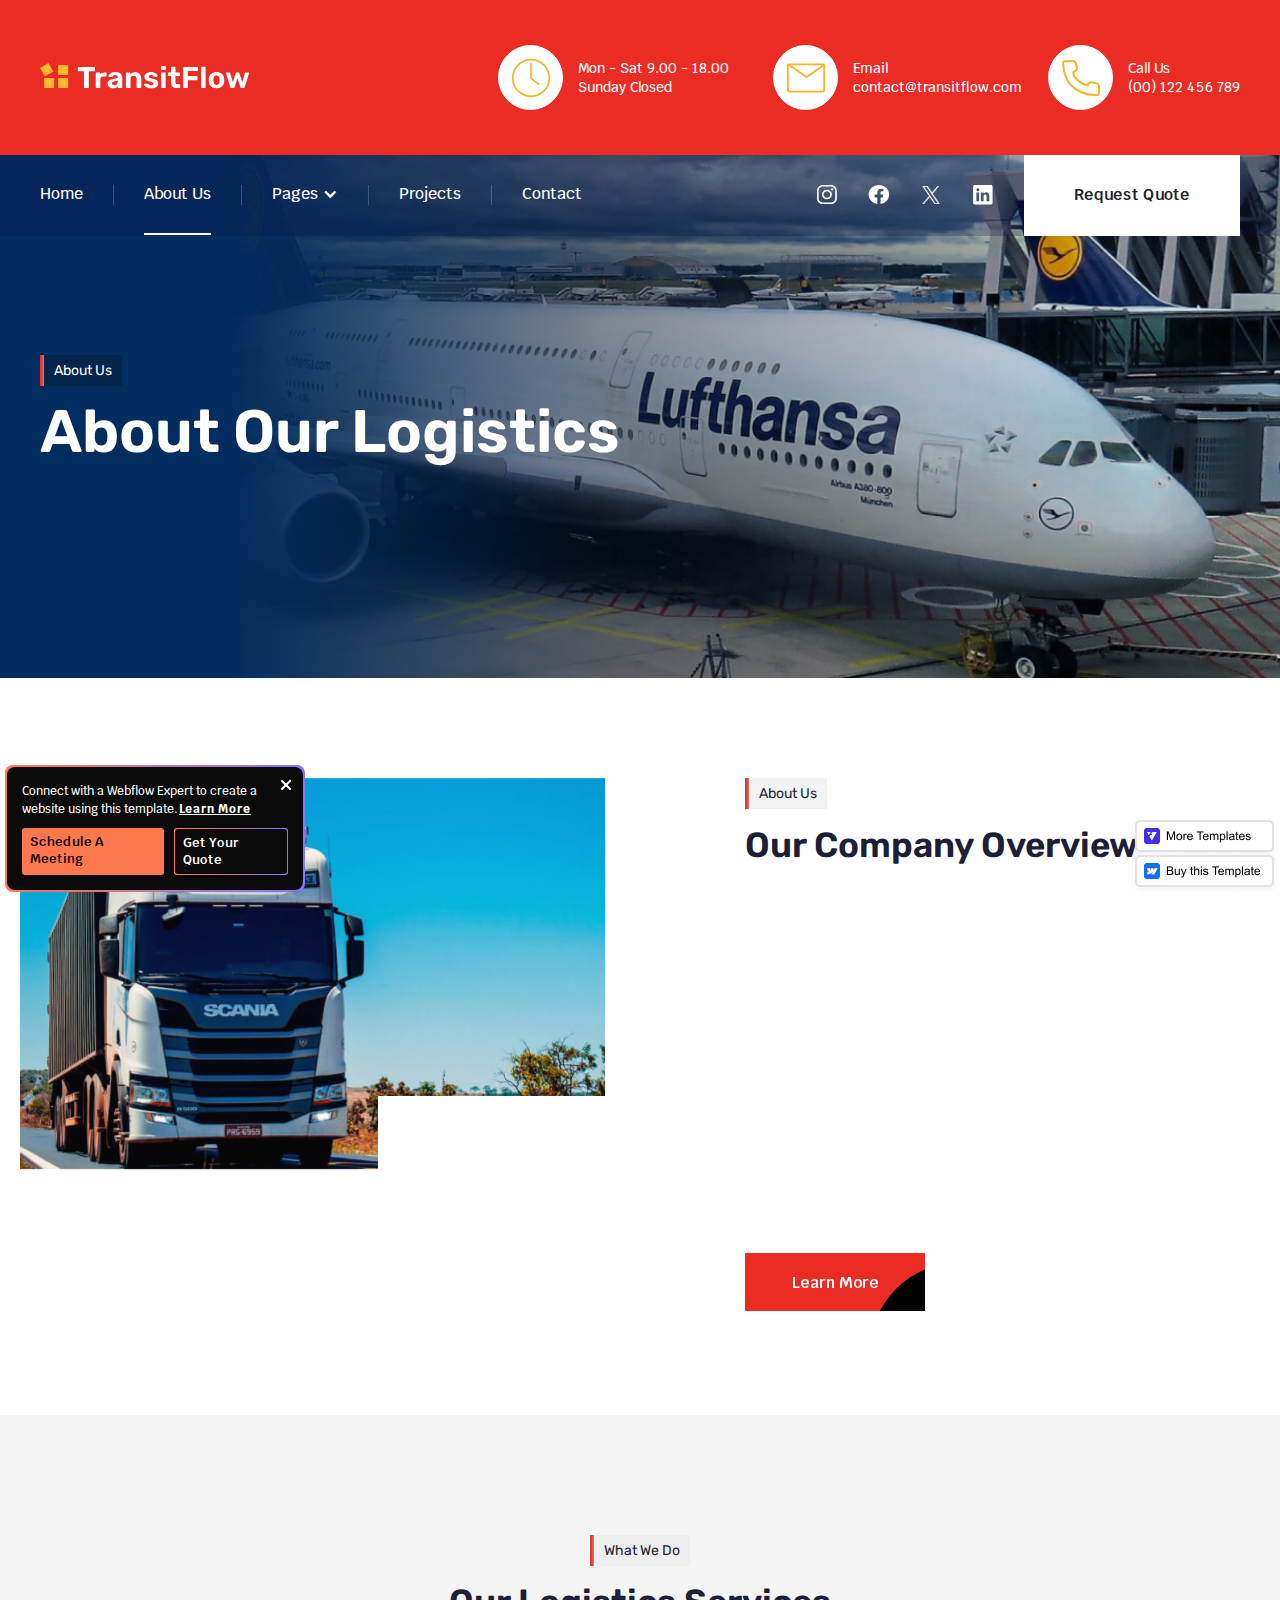
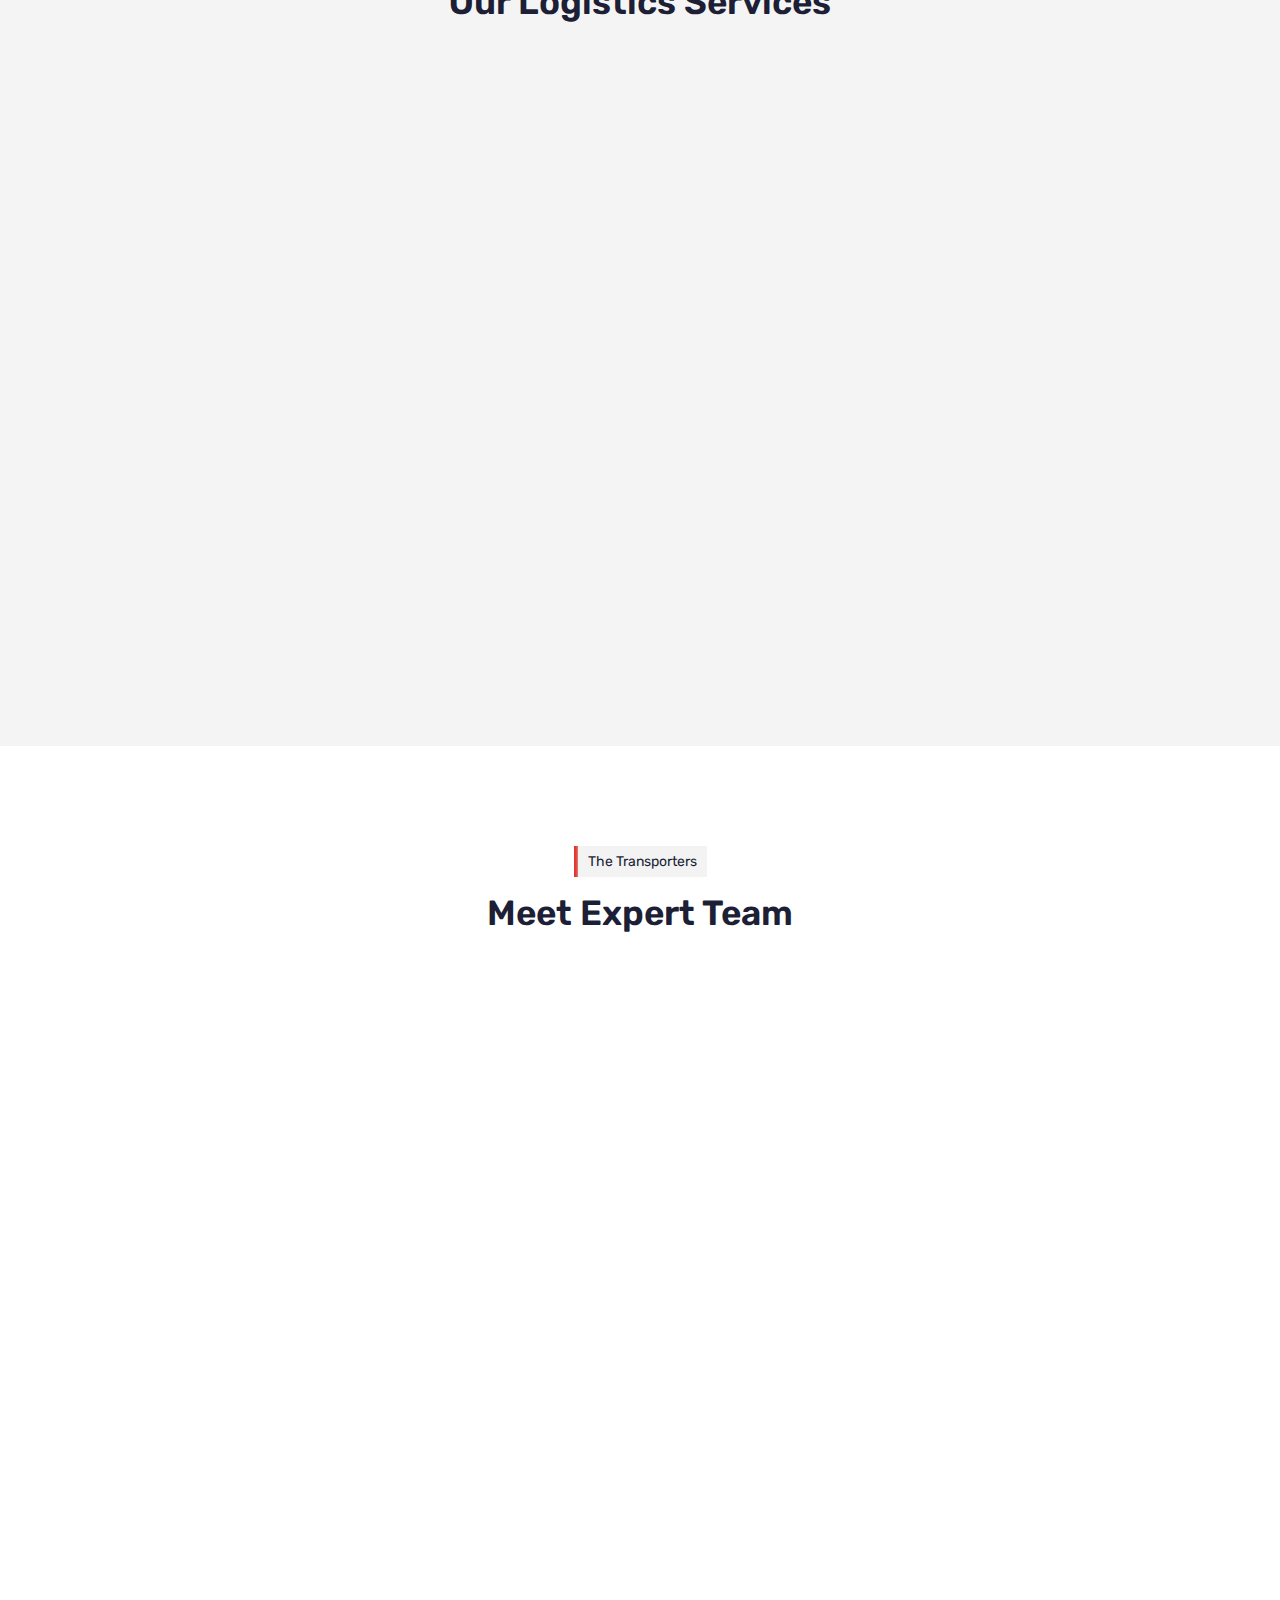
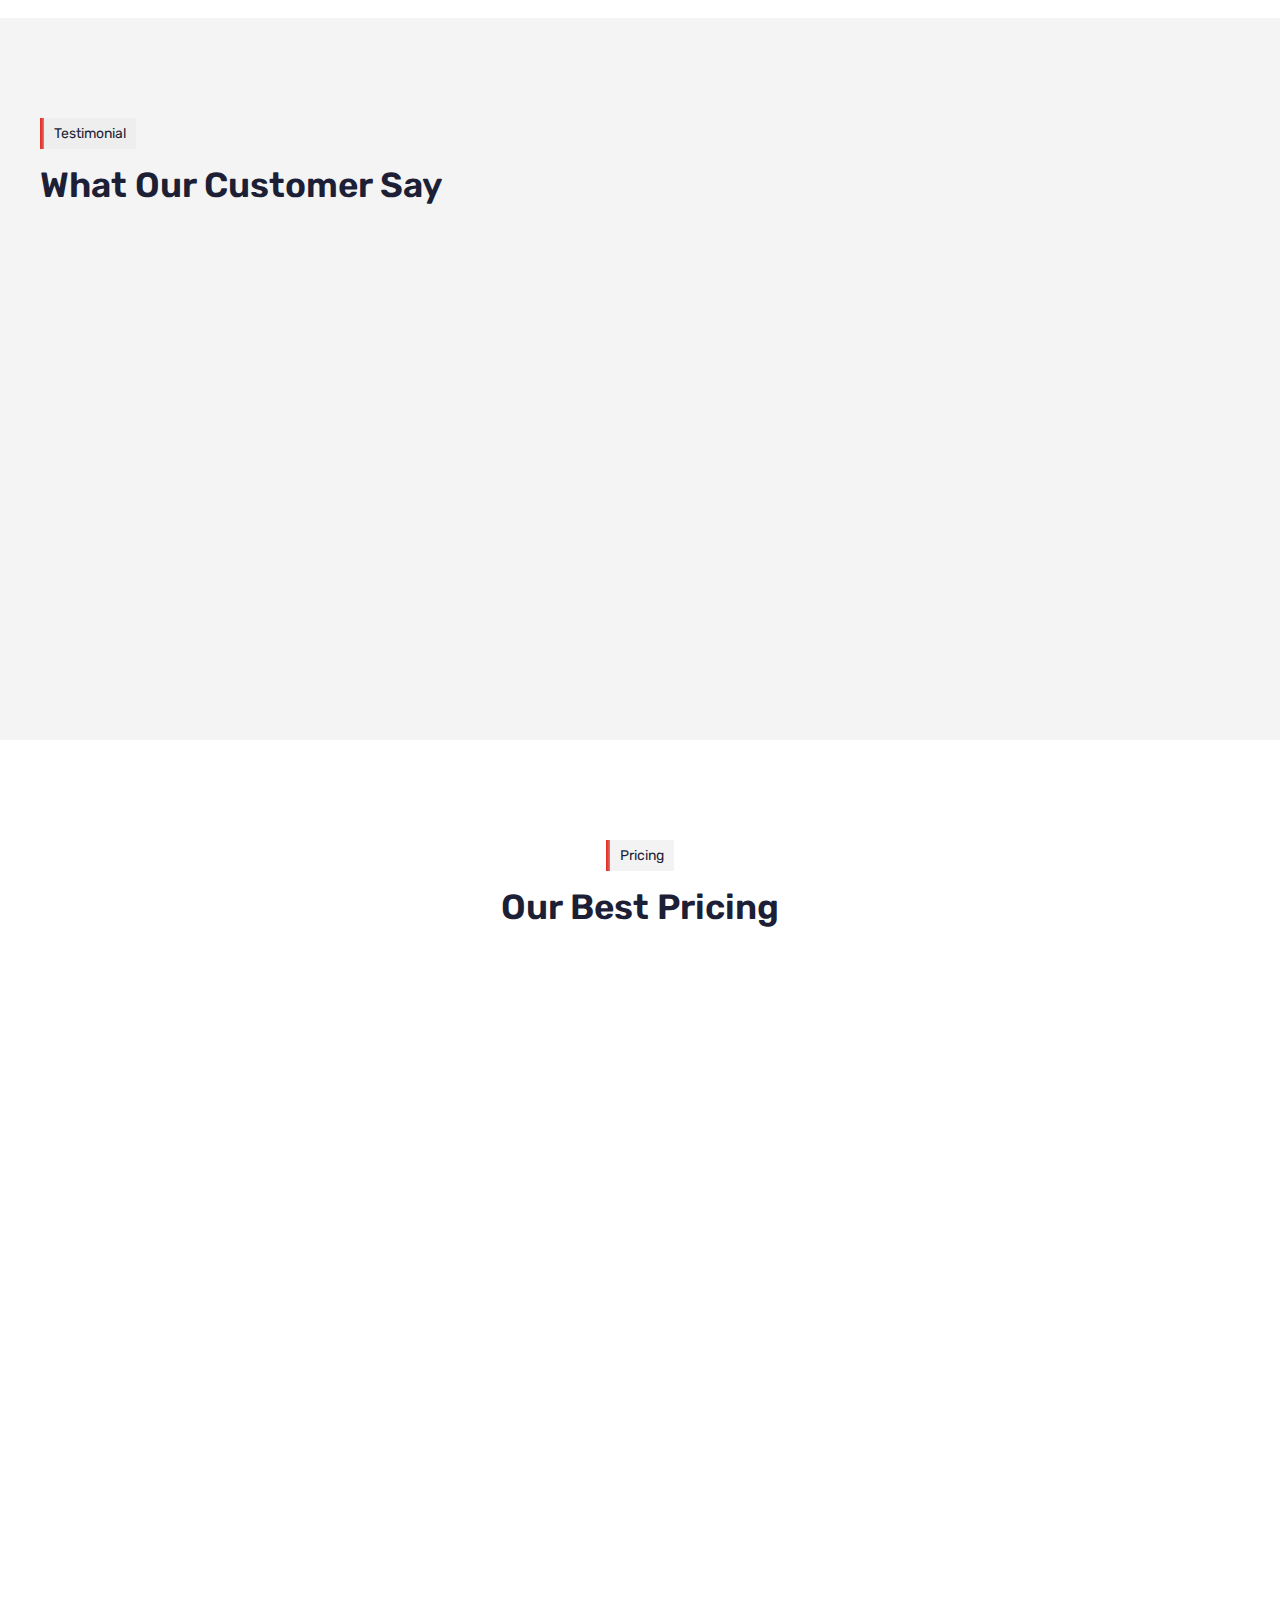
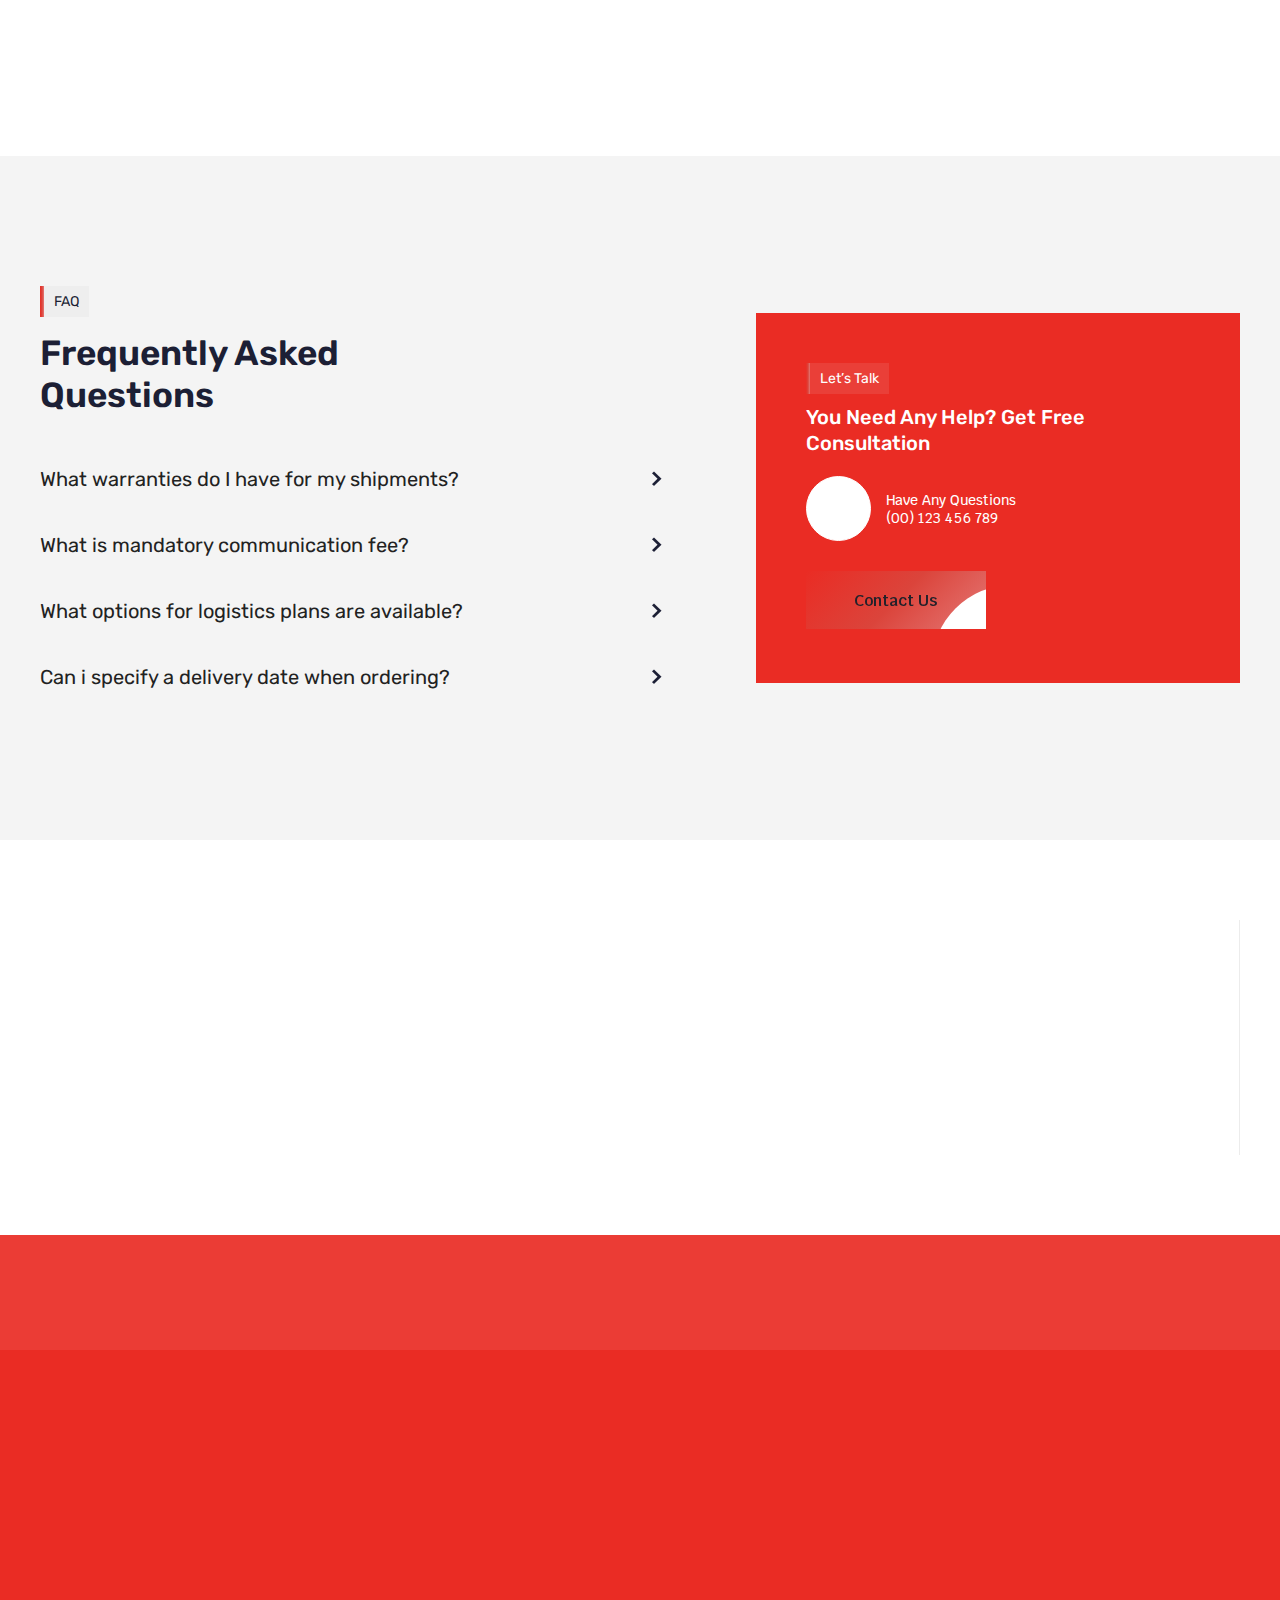
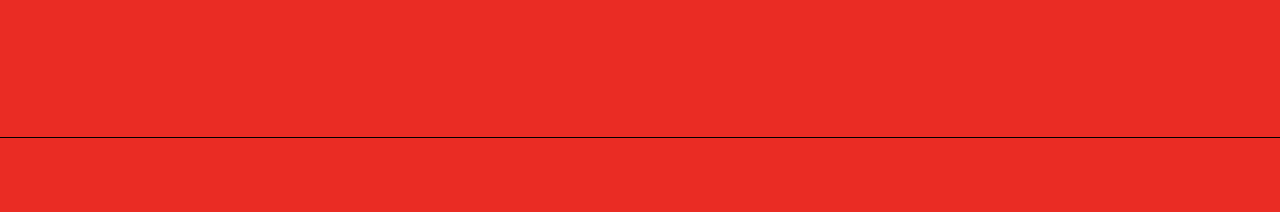
<file: about-us.html>
<!DOCTYPE html><!-- This site was created in Webflow. https://webflow.com --><!-- Last Published: Fri May 17 2024 07:27:04 GMT+0000 (Coordinated Universal Time) --><html data-wf-domain="transitflow-template.webflow.io" data-wf-page="63abd7b28605626777532b54" data-wf-site="63a43a1633ad3e2a969a6958" lang="en"><head>
	<meta http-equiv="Content-Type" content="text/html; charset=UTF-8"/>
<title>About Us - TransitFlow - Webflow HTML website template</title><meta content="About Us - TransitFlow - Webflow HTML website template" property="og:title"/><meta content="63a43a1633ad3e2a969a6958/64620069f4af9a2a798559fb_Transport-and-Logistics-Webflow-Template.jpg" property="og:image"/><meta content="About Us - TransitFlow - Webflow HTML website template" property="twitter:title"/><meta content="63a43a1633ad3e2a969a6958/64620069f4af9a2a798559fb_Transport-and-Logistics-Webflow-Template.jpg" property="twitter:image"/><meta content="width=device-width, initial-scale=1" name="viewport"/><meta content="Webflow" name="generator"/><link href="63a43a1633ad3e2a969a6958/css/transitflow-template.webflow.0a983066b.css" rel="stylesheet" type="text/css"/><link href="https://fonts.googleapis.com" rel="preconnect"/><link href="https://fonts.gstatic.com" rel="preconnect" /><script src="ajax/libs/webfont/1.6.26/webfont.js" type="text/javascript"></script><script type="text/javascript">WebFont.load({  google: {    families: ["Krub:300,regular,500,600","Rubik:regular,500,600,700,800","League Spartan:300,regular,500,600"]  }});</script><script type="text/javascript">!function(o,c){var n=c.documentElement,t=" w-mod-";n.className+=t+"js",("ontouchstart"in o||o.DocumentTouch&&c instanceof DocumentTouch)&&(n.className+=t+"touch")}(window,document);</script><link href="63a43a1633ad3e2a969a6958/63cf8fa9264c4047eb2fd720_favicon.png" rel="shortcut icon" type="image/x-icon"/><link href="63a43a1633ad3e2a969a6958/63cf8fd389ae171f94a7f89e_logistic-webclip.webp" rel="apple-touch-icon"/></head><body><div class="header-section"><div class="header"><div class="container w-container"><div class="header-link-wrap"><a href="index.html" class="logo-wrap w-inline-block"><img src="63a43a1633ad3e2a969a6958/63cf9bc5db063a81fc859659_transitflow-logo.svg" loading="lazy" alt="Logistics Logo"/></a><div class="header-link-block"><div class="header-link-card"><div class="header-icon-wrap"><img src="63a43a1633ad3e2a969a6958/63c903e4cf6b6cf185f0dab1_clock-icon-yellow.svg" loading="lazy" alt="Clock Icon"/></div><div><p class="header-link-text">Mon - Sat 9.00 - 18.00 Sunday Closed</p></div></div><div class="header-link-card"><div class="header-icon-wrap"><img src="63a43a1633ad3e2a969a6958/63c903f9c4030ab2451541f2_mail-icon-yellow.svg" loading="lazy" alt="Mail Icon"/></div><div><p class="header-link-text">Email</p><a href="mailto:contact@transitflow.com" class="header-link-text hover-yellow">contact@transitflow.com</a></div></div><div class="header-link-card"><div class="header-icon-wrap"><img src="63a43a1633ad3e2a969a6958/63c90414c08158aa952ac06c_phone-icon-yellow.svg" loading="lazy" alt="Phone Icon"/></div><div><p class="header-link-text">Call Us</p><a href="tel:(00)122456789" class="header-link-text hover-yellow">(00) 122 456 789</a></div></div></div></div></div></div><div data-animation="default" data-collapse="medium" data-duration="400" data-easing="ease" data-easing2="ease" role="banner" class="navigation-bar w-nav"><div class="nav-bar-container"><nav role="navigation" class="navigation-menu w-nav-menu"><a href="index.html" class="navigation-link w-nav-link">Home</a><div class="nav-menu-line"></div><a href="about-us.html" aria-current="page" class="navigation-link w-nav-link w--current">About Us</a><div class="nav-menu-line"></div><div data-hover="true" data-delay="0" class="nav-dropdown w-dropdown"><div class="navigation-link dropdown w-dropdown-toggle"><div class="navigation-icon w-icon-dropdown-toggle"></div><div>Pages</div></div><nav class="nav-dropdown-list w-dropdown-list"><a href="service.html" class="nav-dropdown-link w-dropdown-link">Services</a><a href="service-single.html" class="nav-dropdown-link w-dropdown-link">Service Single</a><a href="our-team.html" class="nav-dropdown-link w-dropdown-link">Our Team</a><a href="pricing.html" class="nav-dropdown-link w-dropdown-link">Pricing</a><a href="blog.html" class="nav-dropdown-link w-dropdown-link">Blog</a></nav></div><div class="nav-menu-line"></div><a href="our-project.html" class="navigation-link w-nav-link">Projects</a><div class="nav-menu-line"></div><a href="contact-us.html" class="navigation-link w-nav-link">Contact</a></nav><div class="navigation-button-wrap"><div class="nav-social-media-wrap"><a href="http://www.instagram.com/" target="_blank" class="social-media-link w-inline-block"><img src="63a43a1633ad3e2a969a6958/63cfc36ddb063a39e687b631_Insta-icon.svg" loading="lazy" alt="Instagram Icon" class="social-icon"/></a><a href="http://www.facebook.com/" target="_blank" class="social-media-link w-inline-block"><img src="63a43a1633ad3e2a969a6958/63cfc46c51c3425c77fb5dc3_fb-icon.svg" loading="lazy" alt="Facebook Icon" class="social-icon"/></a><a href="http://www.twitter.com/" target="_blank" class="social-media-link w-inline-block"><img src="63a43a1633ad3e2a969a6958/656d4da881bfc5257471ccf2_twiter-icon.svg" loading="lazy" alt="Twitter Icon" class="social-icon"/></a><a href="http://www.linkedin.com/" target="_blank" class="social-media-link w-inline-block"><img src="63a43a1633ad3e2a969a6958/63cfc57ea43e8f10547bacad_linkedIn-icon.svg" loading="lazy" alt="LinkedIn Icon" class="social-icon"/></a></div><a href="contact-us.html" class="navigation-button w-button">Request Quote</a></div><div class="nav-menu-button w-nav-button"><div class="w-icon-nav-menu"></div></div></div></div></div><div class="about-us-banner"><div class="container w-container"><div><div class="subtitle-wrap-dark"><div class="subtitle-border"></div><p class="subtitle-dark">About Us</p></div><h1 class="page-title">About Our Logistics</h1></div></div></div><div class="about-us-section"><div class="container-medium w-container"><div class="w-layout-grid about-us-grid"><div id="w-node-_039cf7cf-262b-77d9-34dd-4f82af481942-77532b54" class="about-image-wrap"><img src="63a43a1633ad3e2a969a6958/63b3c7d343a07362864e45c7_about-image-1.jpg" width="1307" alt="Truck" style="opacity:0" sizes="(max-width: 479px) 100vw, (max-width: 991px) 95vw, (max-width: 1439px) 97vw, 1307px" data-w-id="f05be6a8-d216-aa3c-1d27-253a23a1af45" loading="lazy" srcset="63a43a1633ad3e2a969a6958/63b3c7d343a07362864e45c7_about-image-1-p-500.jpg 500w, 63a43a1633ad3e2a969a6958/63b3c7d343a07362864e45c7_about-image-1.jpg 726w"/><div class="about-separate-image"><img src="63a43a1633ad3e2a969a6958/63abdeb1acaa435724464065_about-image-2.jpg" loading="lazy" style="opacity:0" data-w-id="91238f5a-6eed-2770-140a-5e1c2e814575" alt="Courier Boy"/></div></div><div id="w-node-_591a093e-5758-b28c-4939-1c8b115d6a5a-77532b54"><div class="subtitle-wrap"><div class="subtitle-border"></div><p class="subtitle">About Us</p></div><h2 class="section-title">Our Company Overview</h2><p>Our global reach, deep industry knowledge, innovative technology, and extensive transportation network have allowed us to bring the latest learning to bear on our customers’ unique challenges and desires. </p><div data-w-id="1fc23173-7701-9bd2-b0c1-69ce864d8e53" style="opacity:0" data-current="Tab 1" data-easing="ease" data-duration-in="300" data-duration-out="100" class="w-tabs"><div class="about-us-button-wrap w-tab-menu"><a data-w-tab="Tab 1" class="about-us-button w-inline-block w-tab-link w--current"><div>Our Approach</div></a><a data-w-tab="Tab 2" class="about-us-button w-inline-block w-tab-link"><div>Our Goal</div></a><a data-w-tab="Tab 3" class="about-us-button w-inline-block w-tab-link"><div>Our Mission</div></a></div><div class="w-tab-content"><div data-w-tab="Tab 1" class="w-tab-pane w--tab-active"><p>We leverage our scale to create innovative and tailored solutions that help our customers optimize their supply chains to stay ahead of their competition in a market that changes every single day.</p></div><div data-w-tab="Tab 2" class="w-tab-pane"><p>Whether you&#x27;ve been shipping for years, or this is your first time crossing a new border, there are shipments  to book, customs to clear and warehouses to manage. We&#x27;re with you every step of the way.</p></div><div data-w-tab="Tab 3" class="w-tab-pane"><p>our most advanced logistic solution yet. It incorporates all eServices into one portal, giving you maximum support at every stage of your supply chain. From tracking and scheduling to booking and reporting, eSchenker has your logistics covered.</p></div></div></div><div class="mg-top-30"><a data-w-id="7271dd6b-5469-c7a4-dd75-4332060ea60d" href="service.html" class="dark-overlay-button w-inline-block"><div>Learn More</div><div style="-webkit-transform:translate3d(0px, 0px, 0) scale3d(1, 1, 1) rotateX(0) rotateY(0) rotateZ(0) skew(0, 0);-moz-transform:translate3d(0px, 0px, 0) scale3d(1, 1, 1) rotateX(0) rotateY(0) rotateZ(0) skew(0, 0);-ms-transform:translate3d(0px, 0px, 0) scale3d(1, 1, 1) rotateX(0) rotateY(0) rotateZ(0) skew(0, 0);transform:translate3d(0px, 0px, 0) scale3d(1, 1, 1) rotateX(0) rotateY(0) rotateZ(0) skew(0, 0)" class="dark-button-hover"></div></a></div></div></div></div></div><div class="about-service-section"><div class="container w-container"><div class="align-center"><div class="subtitle-wrap"><div class="subtitle-border"></div><p class="subtitle">What We Do</p></div><h2 class="section-title">Our Logistics Services</h2></div><div class="mg-top-30"><div class="w-layout-grid about-service-grid"><div id="w-node-ebeb8b7f-77c3-0e03-06d6-b4e438d41fa6-77532b54" class="about-service-wrap"><div class="service-icon-wrap"><img src="63a43a1633ad3e2a969a6958/63c90289cd4253621688eef8_ship-icon.svg" loading="lazy" alt="Ship Icon"/></div><div class="mg-top-20"><a href="service-single.html" class="service-title">Sea Transport Services</a></div><div class="mg-top-10"><p>Wherever your cargo is going, we can arrange the shipment for you and remain competitive with the business market.</p></div></div><div id="w-node-_622126a5-bbc8-cbfe-e37b-820895de15ba-77532b54" class="about-service-wrap"><div class="service-icon-wrap"><img src="63a43a1633ad3e2a969a6958/63c902c5616f6d1ee758bb89_warehouse-icon.svg" loading="lazy" alt="Ship Icon"/></div><div class="mg-top-20"><a href="service-single.html" class="service-title">Warehousing Services</a></div><div class="mg-top-10"><p>We have buildings that can provide you with distribution, storage, inventory management, order fulfilment services.</p></div></div><div id="w-node-c48bec76-fd0b-2589-7b0f-f3a6f9e8e15f-77532b54" class="about-service-wrap"><div class="service-icon-wrap"><img src="63a43a1633ad3e2a969a6958/63c902cf185e340f17b93507_flight-icon.svg" loading="lazy" alt="Ship Icon"/></div><div class="mg-top-20"><a href="service-single.html" class="service-title">Air Fright Services</a></div><div class="mg-top-10"><p>We&#x27;re partners with airlines and freight forwarders to offer seamless air freight solutions to the clients all over the world.</p></div></div><div id="w-node-_079b90e5-3ba3-8377-1ce5-7fc1a64bfbe5-77532b54" class="about-service-wrap"><div class="service-icon-wrap"><img src="63a43a1633ad3e2a969a6958/63c908c0b3a4cbf9342980db_exhibition-icon.svg" loading="lazy" alt="Ship Icon"/></div><div class="mg-top-20"><a href="service-single.html" class="service-title">Network & Route </a></div><div class="mg-top-10"><p>Our transportation strategy experts identify the most compelling transportation a roadmap of the process, organization.</p></div></div><div id="w-node-e25acdcb-dd84-1e02-921f-73a8cc28cbf0-77532b54" class="about-service-wrap"><div class="service-icon-wrap"><img src="63a43a1633ad3e2a969a6958/63c902dbec0041860bab1753_van-icon.svg" loading="lazy" alt="Ship Icon"/></div><div class="mg-top-20"><a href="service-single.html" class="service-title">Local Shipping Services</a></div><div class="mg-top-10"><p>We work close with strategic partners to ensure our domestic trucking offers clients everything they need in their place.</p></div></div><div id="w-node-_0e793ff3-3df1-8216-33e1-eafb681c02ea-77532b54" class="about-service-wrap"><div class="service-icon-wrap"><img src="63a43a1633ad3e2a969a6958/63c908d026433a30c99bbeff_user-icon.svg" loading="lazy" alt="Ship Icon"/></div><div class="mg-top-20"><a href="service-single.html" class="service-title">Customer Clearance</a></div><div class="mg-top-10"><p>Certified aerospace logistics expertise and technology that transforms your supply chain, while keeping your downtime time down.</p></div></div></div><div class="mg-top-40"><div data-w-id="0ca0ca99-ff07-72b7-68b3-5c3d1555de0e" style="opacity:0" class="align-center"><a data-w-id="8605ca34-620f-4623-1a99-163a4a2a1aad" href="service.html" class="dark-overlay-button w-inline-block"><div>More Work</div><div style="-webkit-transform:translate3d(0px, 0px, 0) scale3d(1, 1, 1) rotateX(0) rotateY(0) rotateZ(0) skew(0, 0);-moz-transform:translate3d(0px, 0px, 0) scale3d(1, 1, 1) rotateX(0) rotateY(0) rotateZ(0) skew(0, 0);-ms-transform:translate3d(0px, 0px, 0) scale3d(1, 1, 1) rotateX(0) rotateY(0) rotateZ(0) skew(0, 0);transform:translate3d(0px, 0px, 0) scale3d(1, 1, 1) rotateX(0) rotateY(0) rotateZ(0) skew(0, 0)" class="dark-button-hover"></div></a></div></div></div></div></div><div class="home-team-section"><div class="container w-container"><div class="align-center"><div class="subtitle-wrap"><p class="subtitle">The Transporters</p><div class="subtitle-border"></div></div><h2 class="section-title">Meet Expert Team</h2></div><div class="mg-top-40"><div class="w-layout-grid home-team-grid"><div id="w-node-_49057069-77e6-5a18-d505-6574313256d0-77532b54" class="team-card"><img src="63a43a1633ad3e2a969a6958/63a6c7cf73b07117ca6b81ec_team-image-1.jpg" loading="lazy" width="662" alt="Team Image"/><div class="team-content-wrap"><h3 class="author-name text-white">Helen Wilmore</h3><p class="team-member-designation">Warehouse Head</p></div><div class="social-media-wrap"><a href="http://www.twitter.com/" target="_blank" class="team-social-link w-inline-block"><img src="63a43a1633ad3e2a969a6958/656d4e3147e4444dd9607e4a_twitter-icon.svg" loading="lazy" alt="Twitter Icon" class="social-icon"/></a><a href="http://www.facebook.com/" target="_blank" class="team-social-link w-inline-block"><img src="63a43a1633ad3e2a969a6958/63cfc76edb063abc2787ee1d_facebook-icon.svg" loading="lazy" alt="Facebook Icon" class="social-icon"/></a><a href="http://www.instagram.com/" target="_blank" class="team-social-link w-inline-block"><img src="63a43a1633ad3e2a969a6958/63cfc7967257e8661f67168f_instagram-icon.svg" loading="lazy" alt="Instagram Icon" class="social-icon"/></a></div></div><div id="w-node-_49057069-77e6-5a18-d505-6574313256de-77532b54" class="team-card"><img src="63a43a1633ad3e2a969a6958/63a6cc4160216af21780288c_team-image-2.jpg" loading="lazy" width="595" alt="Team Image"/><div class="team-content-wrap"><h3 class="author-name text-white">Anthony Wills</h3><p class="team-member-designation">Transport Manager</p></div><div class="social-media-wrap"><a href="http://www.linkedin.com/" target="_blank" class="team-social-link w-inline-block"><img src="63a43a1633ad3e2a969a6958/63cfc7b9a2891b8728812273_linedin-icon.svg" loading="lazy" alt="LinkedIn Icon" class="social-icon"/></a><a href="http://www.twitter.com/" target="_blank" class="team-social-link w-inline-block"><img src="63a43a1633ad3e2a969a6958/656d4e3147e4444dd9607e4a_twitter-icon.svg" loading="lazy" alt="Twitter Icon" class="social-icon"/></a><a href="http://www.facebook.com/" target="_blank" class="team-social-link w-inline-block"><img src="63a43a1633ad3e2a969a6958/63cfc76edb063abc2787ee1d_facebook-icon.svg" loading="lazy" alt="Facebook Icon" class="social-icon"/></a><a href="http://www.instagram.com/" target="_blank" class="team-social-link w-inline-block"><img src="63a43a1633ad3e2a969a6958/63cfc7967257e8661f67168f_instagram-icon.svg" loading="lazy" alt="Instagram Icon" class="social-icon"/></a></div></div><div id="w-node-_49057069-77e6-5a18-d505-6574313256ee-77532b54" class="team-card"><img src="63a43a1633ad3e2a969a6958/63a6cc4e0aa24472527499b1_team-image-3.jpg" loading="lazy" width="724" alt="Team Image"/><div class="team-content-wrap"><h3 class="author-name text-white">Kate Winslot</h3><p class="team-member-designation">Cargo head</p></div><div class="social-media-wrap"><a href="http://www.facebook.com/" target="_blank" class="team-social-link w-inline-block"><img src="63a43a1633ad3e2a969a6958/63cfc76edb063abc2787ee1d_facebook-icon.svg" loading="lazy" alt="Facebook Icon" class="social-icon"/></a><a href="http://www.instagram.com/" target="_blank" class="team-social-link w-inline-block"><img src="63a43a1633ad3e2a969a6958/63cfc7967257e8661f67168f_instagram-icon.svg" loading="lazy" alt="Instagram Icon" class="social-icon"/></a></div></div></div></div></div></div><div class="about-testimonial-section"><div class="container overflow-hidden w-container"><div><div class="subtitle-wrap"><p class="subtitle">Testimonial</p><div class="subtitle-border"></div></div><h2 class="section-title">What Our Customer Say</h2></div><div class="mg-top-40"><div data-delay="4000" data-animation="slide" class="testimonial-slider w-slider" data-autoplay="false" data-easing="ease" data-hide-arrows="false" data-disable-swipe="false" data-autoplay-limit="0" data-nav-spacing="3" data-duration="500" data-infinite="true"><div class="testimonial-mask w-slider-mask"><div data-w-id="27b243ec-9f15-4442-2023-9618842c5afa" class="testimonial-slide w-slide"><div style="background-color:rgb(9,18,66)" class="about-testimonial-card"><div class="testimonial-top-wrap"><div class="testimonial-author-wrap"><div class="author-image-wrap"><img src="63a43a1633ad3e2a969a6958/63c8cd4a23ecaaff91a4396c_author-image-1.jpg" loading="lazy" width="91" alt="Author Image" class="author-image"/></div><div><h3 style="color:rgb(255,255,255)" class="author-name">David Malan</h3><p style="color:rgb(255,255,255)" class="author-designation">Fuel Company</p></div></div><div class="testimonial-icon-wrap yellow-gradient"><img src="63a43a1633ad3e2a969a6958/63c90552ec00415c71ab3b34_quote-icon.svg" loading="lazy" alt="Blockquote Icon"/></div></div><p style="color:rgb(255,255,255)" class="testimonial-text">We are so happy with everything that the logistics group has done for us. They have excellent delivery to North-Eastern region of united states. I highly recommend them! Superb communication, pick up and delivery right on time.</p><div class="testimonial-rating-wrap"><img src="63a43a1633ad3e2a969a6958/63c90675927800d0ae481d10_star-icon.svg" loading="lazy" alt="Star Icon"/><img src="63a43a1633ad3e2a969a6958/63c90675927800d0ae481d10_star-icon.svg" loading="lazy" alt="Star Icon"/><img src="63a43a1633ad3e2a969a6958/63c90675927800d0ae481d10_star-icon.svg" loading="lazy" alt="Star Icon"/><img src="63a43a1633ad3e2a969a6958/63c90675927800d0ae481d10_star-icon.svg" loading="lazy" alt="Star Icon"/><img src="63a43a1633ad3e2a969a6958/63c90675927800d0ae481d10_star-icon.svg" loading="lazy" alt="Star Icon"/></div></div></div><div data-w-id="27b243ec-9f15-4442-2023-9618842c5b0f" class="testimonial-slide w-slide"><div style="background-color:rgb(9,18,66)" class="about-testimonial-card"><div class="testimonial-top-wrap"><div class="testimonial-author-wrap"><div class="author-image-wrap"><img src="63a43a1633ad3e2a969a6958/63c8cd5c23f740ae627af28d_author-image-2.jpg" loading="lazy" width="91" alt="Author Image" class="author-image"/></div><div><h3 style="color:rgb(255,255,255)" class="author-name">Clifford Stratton</h3><p style="color:rgb(255,255,255)" class="author-designation">Restoration Company</p></div></div><div class="testimonial-icon-wrap yellow-gradient"><img src="63a43a1633ad3e2a969a6958/63c90552ec00415c71ab3b34_quote-icon.svg" loading="lazy" alt="Blockquote Icon"/></div></div><p style="color:rgb(255,255,255)" class="testimonial-text">Providers of personal safety, comfort, and protection products for the outdoor enthusiast It has been our experience that Classic Transportation is in an elite group of full line transportation providers.</p><div class="testimonial-rating-wrap"><img src="63a43a1633ad3e2a969a6958/63c90675927800d0ae481d10_star-icon.svg" loading="lazy" alt="Star Icon"/><img src="63a43a1633ad3e2a969a6958/63c90675927800d0ae481d10_star-icon.svg" loading="lazy" alt="Star Icon"/><img src="63a43a1633ad3e2a969a6958/63c90675927800d0ae481d10_star-icon.svg" loading="lazy" alt="Star Icon"/><img src="63a43a1633ad3e2a969a6958/63c90675927800d0ae481d10_star-icon.svg" loading="lazy" alt="Star Icon"/><img src="63a43a1633ad3e2a969a6958/63c90675927800d0ae481d10_star-icon.svg" loading="lazy" alt="Star Icon"/></div></div></div><div data-w-id="4d59bb17-2a2c-f627-c627-8343ec5d5f28" class="testimonial-slide w-slide"><div style="background-color:rgb(9,18,66)" class="about-testimonial-card"><div class="testimonial-top-wrap"><div class="testimonial-author-wrap"><div class="author-image-wrap"><img src="63a43a1633ad3e2a969a6958/63b00dceea6dbc7d25d9a355_author-image-3.jpg" loading="lazy" alt="Author Image" class="author-image"/></div><div><h3 style="color:rgb(255,255,255)" class="author-name">Kathy Taylor</h3><p style="color:rgb(255,255,255)" class="author-designation">Rapids Industrial Products</p></div></div><div class="testimonial-icon-wrap yellow-gradient"><img src="63a43a1633ad3e2a969a6958/63c90552ec00415c71ab3b34_quote-icon.svg" loading="lazy" alt="Blockquote Icon"/></div></div><p style="color:rgb(255,255,255)" class="testimonial-text">We have been using Logistics Transportation for several years for our Logistic moves to some of our biggest customers. They have been very reliable and have provided great service to ourselves and to our customers.</p><div class="testimonial-rating-wrap"><img src="63a43a1633ad3e2a969a6958/63c90675927800d0ae481d10_star-icon.svg" loading="lazy" alt="Star Icon"/><img src="63a43a1633ad3e2a969a6958/63c90675927800d0ae481d10_star-icon.svg" loading="lazy" alt="Star Icon"/><img src="63a43a1633ad3e2a969a6958/63c90675927800d0ae481d10_star-icon.svg" loading="lazy" alt="Star Icon"/><img src="63a43a1633ad3e2a969a6958/63c90675927800d0ae481d10_star-icon.svg" loading="lazy" alt="Star Icon"/><img src="63a43a1633ad3e2a969a6958/63c90675927800d0ae481d10_star-icon.svg" loading="lazy" alt="Star Icon"/></div></div></div></div><div data-w-id="27b243ec-9f15-4442-2023-9618842c5b24" style="background-color:rgb(255,190,52)" class="testimonial-left-arrow-wrap w-slider-arrow-left"><div class="hide w-icon-slider-left"></div><img src="63a43a1633ad3e2a969a6958/63a690a1a014a5b94ceef00a_testimonial-left-arrow.png" loading="lazy" style="filter:invert(0%)" alt="Arrow" class="testimonial-left-arrow"/></div><div data-w-id="27b243ec-9f15-4442-2023-9618842c5b27" style="background-color:rgb(255,190,52)" class="testimonial-right-arrow-wrap w-slider-arrow-right"><div class="hide w-icon-slider-right"></div><img src="63a43a1633ad3e2a969a6958/63a68e3c0aa24416f9724b30_testimonial-right-arrow.png" loading="lazy" style="filter:invert(0%)" alt="Arrow Icon" class="testimonial-right-arrow"/></div><div class="hide w-slider-nav w-round"></div></div></div></div></div><div class="pricing-section"><div class="container w-container"><div class="align-center"><div class="subtitle-wrap"><p class="subtitle">Pricing</p><div class="subtitle-border"></div></div><h2 class="section-title">Our Best Pricing</h2></div><div class="mg-top-60"><div class="w-layout-grid pricing-grid"><div id="w-node-a9b390eb-056b-fc6d-6adb-e76a3f8637e2-77532b54" data-w-id="a9b390eb-056b-fc6d-6adb-e76a3f8637e2" style="background-color:rgb(244,244,244);opacity:0" class="pricing-card"><h3 style="color:rgb(28,31,53)" class="pricing-standard-text">Basic</h3><div class="pricing-price-wrap"><p style="color:rgb(28,31,53)" class="pricing-price">$39</p><p style="color:rgb(28,31,53)" class="pricing-month-text">/month</p></div><div class="pricing-points-wrap"><div style="background-color:rgb(214,214,214)" class="pricing-points-line"></div><p style="color:rgb(28,31,53)" class="pricing-points">Single Truck</p><div style="background-color:rgb(214,214,214)" class="pricing-points-line"></div><p style="color:rgb(28,31,53)" class="pricing-points">Full Insurance</p><div style="background-color:rgb(214,214,214)" class="pricing-points-line"></div><p style="color:rgb(28,31,53)" class="pricing-points">500 Km</p><div style="background-color:rgb(214,214,214)" class="pricing-points-line"></div><p style="color:rgb(28,31,53)" class="pricing-points">Real-time rate shopping</p><div style="background-color:rgb(214,214,214)" class="pricing-points-line"></div></div><div class="mg-top-40"><a data-w-id="ddc01bf0-20c5-207c-192a-89fe0951c70e" style="color:rgb(255,255,255);background-color:rgb(9,18,66)" href="pricing.html" class="dark-overlay-button w-inline-block"><div>Choose Plan</div><div style="-webkit-transform:translate3d(0px, 0px, 0) scale3d(1, 1, 1) rotateX(0) rotateY(0) rotateZ(0) skew(0, 0);-moz-transform:translate3d(0px, 0px, 0) scale3d(1, 1, 1) rotateX(0) rotateY(0) rotateZ(0) skew(0, 0);-ms-transform:translate3d(0px, 0px, 0) scale3d(1, 1, 1) rotateX(0) rotateY(0) rotateZ(0) skew(0, 0);transform:translate3d(0px, 0px, 0) scale3d(1, 1, 1) rotateX(0) rotateY(0) rotateZ(0) skew(0, 0);background-color:rgb(31,42,105)" class="dark-button-hover"></div></a></div></div><div id="w-node-f3ff369c-b73c-9ddc-b68c-7aa712def481-77532b54" data-w-id="f3ff369c-b73c-9ddc-b68c-7aa712def481" style="background-color:rgb(244,244,244);opacity:0" class="pricing-card"><h3 style="color:rgb(28,31,53)" class="pricing-standard-text">Standard</h3><div class="pricing-price-wrap"><p style="color:rgb(28,31,53)" class="pricing-price">$59</p><p style="color:rgb(28,31,53)" class="pricing-month-text">/month</p></div><div class="pricing-points-wrap"><div style="background-color:rgb(214,214,214)" class="pricing-points-line"></div><p style="color:rgb(28,31,53)" class="pricing-points">Double Truck</p><div style="background-color:rgb(214,214,214)" class="pricing-points-line"></div><p style="color:rgb(28,31,53)" class="pricing-points">Full Insurance</p><div style="background-color:rgb(214,214,214)" class="pricing-points-line"></div><p style="color:rgb(28,31,53)" class="pricing-points">1000 Km</p><div style="background-color:rgb(214,214,214)" class="pricing-points-line"></div><p style="color:rgb(28,31,53)" class="pricing-points">Real-time rate shopping</p><div style="background-color:rgb(214,214,214)" class="pricing-points-line"></div></div><div class="mg-top-40"><a data-w-id="f3ff369c-b73c-9ddc-b68c-7aa712def498" style="color:rgb(255,255,255);background-color:rgb(9,18,66)" href="pricing.html" class="dark-overlay-button w-inline-block"><div>Choose Plan</div><div style="background-color:rgb(31,42,105);-webkit-transform:translate3d(0px, 0px, 0) scale3d(1, 1, 1) rotateX(0) rotateY(0) rotateZ(0) skew(0, 0);-moz-transform:translate3d(0px, 0px, 0) scale3d(1, 1, 1) rotateX(0) rotateY(0) rotateZ(0) skew(0, 0);-ms-transform:translate3d(0px, 0px, 0) scale3d(1, 1, 1) rotateX(0) rotateY(0) rotateZ(0) skew(0, 0);transform:translate3d(0px, 0px, 0) scale3d(1, 1, 1) rotateX(0) rotateY(0) rotateZ(0) skew(0, 0)" class="dark-button-hover"></div></a></div></div><div id="w-node-_24dc20ec-4537-85db-f7ba-74f646c7636f-77532b54" data-w-id="24dc20ec-4537-85db-f7ba-74f646c7636f" style="background-color:rgb(244,244,244);opacity:0" class="pricing-card"><h3 style="color:rgb(28,31,53)" class="pricing-standard-text">Premium</h3><div class="pricing-price-wrap"><p style="color:rgb(28,31,53)" class="pricing-price">$89</p><p style="color:rgb(28,31,53)" class="pricing-month-text">/month</p></div><div class="pricing-points-wrap"><div style="background-color:rgb(214,214,214)" class="pricing-points-line"></div><p style="color:rgb(28,31,53)" class="pricing-points">Double Truck</p><div style="background-color:rgb(214,214,214)" class="pricing-points-line"></div><p style="color:rgb(28,31,53)" class="pricing-points">Full Insurance</p><div style="background-color:rgb(214,214,214)" class="pricing-points-line"></div><p style="color:rgb(28,31,53)" class="pricing-points">Unlimited</p><div style="background-color:rgb(214,214,214)" class="pricing-points-line"></div><p style="color:rgb(28,31,53)" class="pricing-points">Real-time rate shopping</p><div style="background-color:rgb(214,214,214)" class="pricing-points-line"></div></div><div class="mg-top-40"><a data-w-id="24dc20ec-4537-85db-f7ba-74f646c76386" style="color:rgb(255,255,255);background-color:rgb(9,18,66)" href="pricing.html" class="dark-overlay-button w-inline-block"><div>Choose Plan</div><div style="background-color:rgb(31,42,105);-webkit-transform:translate3d(0px, 0px, 0) scale3d(1, 1, 1) rotateX(0) rotateY(0) rotateZ(0) skew(0, 0);-moz-transform:translate3d(0px, 0px, 0) scale3d(1, 1, 1) rotateX(0) rotateY(0) rotateZ(0) skew(0, 0);-ms-transform:translate3d(0px, 0px, 0) scale3d(1, 1, 1) rotateX(0) rotateY(0) rotateZ(0) skew(0, 0);transform:translate3d(0px, 0px, 0) scale3d(1, 1, 1) rotateX(0) rotateY(0) rotateZ(0) skew(0, 0)" class="dark-button-hover"></div></a></div></div></div></div></div></div><div class="about-faq-section"><div class="container w-container"><div class="w-layout-grid about-faq-grid"><div id="w-node-b3ca26d7-d43a-c63e-6b75-9c0b29411c28-77532b54"><div class="about-faq-title-wrap"><div class="subtitle-wrap"><p class="subtitle">FAQ</p><div class="subtitle-border"></div></div><h2 class="section-title">Frequently Asked Questions</h2></div><div data-hover="false" data-delay="0" data-w-id="fa33f1e2-811e-fc4c-e7ac-76ab0696656e" class="faq-wrap w-dropdown"><div class="faq-question-wrap w-dropdown-toggle"><div style="color:rgb(28,31,53);-webkit-transform:translate3d(0, 0, 0) scale3d(1, 1, 1) rotateX(null) rotateY(null) rotateZ(-90deg) skew(0, 0);-moz-transform:translate3d(0, 0, 0) scale3d(1, 1, 1) rotateX(null) rotateY(null) rotateZ(-90deg) skew(0, 0);-ms-transform:translate3d(0, 0, 0) scale3d(1, 1, 1) rotateX(null) rotateY(null) rotateZ(-90deg) skew(0, 0);transform:translate3d(0, 0, 0) scale3d(1, 1, 1) rotateX(null) rotateY(null) rotateZ(-90deg) skew(0, 0);transform-style:preserve-3d" class="faq-icon w-icon-dropdown-toggle"></div><div class="faq-question">What warranties do I have for my shipments?</div></div><nav style="height:0px;opacity:0" class="faq-answer-wrap w-dropdown-list"><div><p>Logistics operates under country-specific freight forward industry terms. We are members of Logistics and Freight Association. Logistics can also offer specific insurance cover on request. </p></div></nav></div><div data-hover="false" data-delay="0" data-w-id="c9f7a0df-44fd-07eb-6f05-bd61e3c92937" class="faq-wrap w-dropdown"><div class="faq-question-wrap w-dropdown-toggle"><div style="color:rgb(28,31,53);-webkit-transform:translate3d(0, 0, 0) scale3d(1, 1, 1) rotateX(null) rotateY(null) rotateZ(-90deg) skew(0, 0);-moz-transform:translate3d(0, 0, 0) scale3d(1, 1, 1) rotateX(null) rotateY(null) rotateZ(-90deg) skew(0, 0);-ms-transform:translate3d(0, 0, 0) scale3d(1, 1, 1) rotateX(null) rotateY(null) rotateZ(-90deg) skew(0, 0);transform:translate3d(0, 0, 0) scale3d(1, 1, 1) rotateX(null) rotateY(null) rotateZ(-90deg) skew(0, 0);transform-style:preserve-3d" class="faq-icon w-icon-dropdown-toggle"></div><div class="faq-question">What is mandatory communication fee?</div></div><nav style="height:0px;opacity:0" class="faq-answer-wrap w-dropdown-list"><div><p>The obligatory communication fee includes the basic entries in the online exhibitor directory and in the visit planner (see basic entries) as well as entry options in the online sections press and exhibitor event calendars.</p></div></nav></div><div data-hover="false" data-delay="0" data-w-id="dee8b1e7-5f26-6ce8-85a3-d8b5499c35e9" class="faq-wrap w-dropdown"><div class="faq-question-wrap w-dropdown-toggle"><div style="color:rgb(28,31,53);-webkit-transform:translate3d(0, 0, 0) scale3d(1, 1, 1) rotateX(null) rotateY(null) rotateZ(-90deg) skew(0, 0);-moz-transform:translate3d(0, 0, 0) scale3d(1, 1, 1) rotateX(null) rotateY(null) rotateZ(-90deg) skew(0, 0);-ms-transform:translate3d(0, 0, 0) scale3d(1, 1, 1) rotateX(null) rotateY(null) rotateZ(-90deg) skew(0, 0);transform:translate3d(0, 0, 0) scale3d(1, 1, 1) rotateX(null) rotateY(null) rotateZ(-90deg) skew(0, 0);transform-style:preserve-3d" class="faq-icon w-icon-dropdown-toggle"></div><div class="faq-question">What options for logistics plans are available?</div></div><nav style="height:0px;opacity:0" class="faq-answer-wrap w-dropdown-list"><div><p>Possibly the most important part of your logistics partnership is having confidence that your provider has a firm grasp on your business requirements.</p></div></nav></div><div data-hover="false" data-delay="0" data-w-id="befa9bb0-fa5a-27ab-12c5-e3e6b7bd843e" class="faq-wrap w-dropdown"><div class="faq-question-wrap w-dropdown-toggle"><div style="color:rgb(28,31,53);-webkit-transform:translate3d(0, 0, 0) scale3d(1, 1, 1) rotateX(null) rotateY(null) rotateZ(-90deg) skew(0, 0);-moz-transform:translate3d(0, 0, 0) scale3d(1, 1, 1) rotateX(null) rotateY(null) rotateZ(-90deg) skew(0, 0);-ms-transform:translate3d(0, 0, 0) scale3d(1, 1, 1) rotateX(null) rotateY(null) rotateZ(-90deg) skew(0, 0);transform:translate3d(0, 0, 0) scale3d(1, 1, 1) rotateX(null) rotateY(null) rotateZ(-90deg) skew(0, 0);transform-style:preserve-3d" class="faq-icon w-icon-dropdown-toggle"></div><div class="faq-question">Can i specify a delivery date when ordering?</div></div><nav style="height:0px;opacity:0" class="faq-answer-wrap w-dropdown-list"><div><p>Beyond all the service details and industry experience, you also want a supplier who does business in a way that aligns with your own company&#x27;s culture. </p></div></nav></div></div><div id="w-node-_27e2810b-edfd-8ddf-dc4e-8932294d6323-77532b54" class="faq-contact-block"><div class="subtitle-wrap-transparent"><div class="subtitle-border"></div><p class="subtitle-dark">Let’s Talk</p></div><h3 class="faq-contact-title">You Need Any Help? Get Free Consultation</h3><div class="mg-top-20"><div class="header-link-card"><div class="header-icon-wrap"><img src="63a43a1633ad3e2a969a6958/63c90acbf62f255cb32898fb_phone-icon-white.svg" loading="lazy" alt="Phone Icon"/></div><div><p class="header-link-text">Have Any Questions </p><a href="tel:(00)123456789" class="header-link-text hover-yellow">(00) 123 456 789</a></div></div></div><div class="mg-top-30"><a data-w-id="bfbbbc10-5615-5ce9-ef25-7f76925e23d1" href="contact-us.html" class="yellow-overlay-button w-inline-block"><div>Contact Us</div><div style="-webkit-transform:translate3d(0px, 0px, 0) scale3d(1, 1, 1) rotateX(0) rotateY(0) rotateZ(0) skew(0, 0);-moz-transform:translate3d(0px, 0px, 0) scale3d(1, 1, 1) rotateX(0) rotateY(0) rotateZ(0) skew(0, 0);-ms-transform:translate3d(0px, 0px, 0) scale3d(1, 1, 1) rotateX(0) rotateY(0) rotateZ(0) skew(0, 0);transform:translate3d(0px, 0px, 0) scale3d(1, 1, 1) rotateX(0) rotateY(0) rotateZ(0) skew(0, 0)" class="yellow-button-hover"></div></a></div><div class="about-faq-bg"><img src="63a43a1633ad3e2a969a6958/63b3c8d9d98188ea895466b8_about-faq-bg-image.jpg" loading="lazy" width="697" sizes="(max-width: 991px) 100vw, 697px" alt="Taxi " srcset="63a43a1633ad3e2a969a6958/63b3c8d9d98188ea895466b8_about-faq-bg-image-p-500.jpg 500w, 63a43a1633ad3e2a969a6958/63b3c8d9d98188ea895466b8_about-faq-bg-image.jpg 682w"/></div></div></div></div><div class="about-faq-bg-color"></div></div><div class="about-partner-section"><div class="container w-container"><div class="w-layout-grid partners-grid about-page-grid"><div id="w-node-ef763303-7e51-004a-e6f2-865f66fc1e14-77532b54" class="partners-card about-page-card"><img src="63a43a1633ad3e2a969a6958/63c909ccb3a4cb5deb29954b_studio-green-logo-blue.svg" loading="lazy" alt="Partners Logo" class="partners-logo"/><img src="63a43a1633ad3e2a969a6958/63ce0f62b45e86924ec54dec_client-bg-image-1.jpg" loading="lazy" srcset="63a43a1633ad3e2a969a6958/63ce0f62b45e86924ec54dec_client-bg-image-1-p-500.jpg 500w, 63a43a1633ad3e2a969a6958/63ce0f62b45e86924ec54dec_client-bg-image-1.jpg 600w" alt="Partner Background Image" sizes="(max-width: 479px) 100vw, (max-width: 991px) 95vw, 299px" class="partner-background-image"/><div class="partners-overlay about-partners-overlay"></div></div><div id="w-node-ef763303-7e51-004a-e6f2-865f66fc1e18-77532b54" class="partners-card about-page-card"><img src="63a43a1633ad3e2a969a6958/63c90a0109d76dd66b32e32e_norto-logo-blue.svg" loading="lazy" alt="Partners Logo" class="partners-logo"/><img src="63a43a1633ad3e2a969a6958/63ce113d70e27851ea41786d_client-bg-image-2.jpg" loading="lazy" width="300" sizes="(max-width: 479px) 100vw, (max-width: 991px) 95vw, 299px" alt="Partner Background Image" srcset="63a43a1633ad3e2a969a6958/63ce113d70e27851ea41786d_client-bg-image-2-p-500.jpg 500w, 63a43a1633ad3e2a969a6958/63ce113d70e27851ea41786d_client-bg-image-2.jpg 600w" class="partner-background-image"/><div class="partners-overlay about-partners-overlay"></div></div><div id="w-node-ef763303-7e51-004a-e6f2-865f66fc1e1c-77532b54" class="partners-card about-page-card"><img src="63a43a1633ad3e2a969a6958/63c90a1bf4ed493c5c1b38ee_point-one-logo-blue.svg" loading="lazy" alt="Partners Logo" class="partners-logo"/><img src="63a43a1633ad3e2a969a6958/63ce114cf329ee4be2282070_client-bg-image-3.jpg" loading="lazy" width="300" sizes="(max-width: 479px) 100vw, (max-width: 991px) 95vw, 299px" alt="Partner Background Image" srcset="63a43a1633ad3e2a969a6958/63ce114cf329ee4be2282070_client-bg-image-3-p-500.jpg 500w, 63a43a1633ad3e2a969a6958/63ce114cf329ee4be2282070_client-bg-image-3.jpg 600w" class="partner-background-image"/><div class="partners-overlay about-partners-overlay"></div></div><div id="w-node-ef763303-7e51-004a-e6f2-865f66fc1e20-77532b54" class="partners-card about-page-card"><img src="63a43a1633ad3e2a969a6958/63c90a3fb67dca3d583a0b58_out-of-sand-logo-blue.svg" loading="lazy" alt="Partners Logo" class="partners-logo"/><img src="63a43a1633ad3e2a969a6958/63ce11590760e7f86b546dc5_client-bg-image-4.jpg" loading="lazy" width="300" sizes="(max-width: 479px) 100vw, (max-width: 991px) 95vw, 299px" alt="Partner Background Image" srcset="63a43a1633ad3e2a969a6958/63ce11590760e7f86b546dc5_client-bg-image-4-p-500.jpg 500w, 63a43a1633ad3e2a969a6958/63ce11590760e7f86b546dc5_client-bg-image-4.jpg 600w" class="partner-background-image"/><div class="partners-overlay about-partners-overlay"></div></div></div></div></div><div class="footer-section"><div class="footer-shade-bg"></div><div class="container w-container"><div class="w-layout-grid footer-grid"><div id="w-node-_1a03c1d7-10ce-f356-ab94-97121185ed72-1185ed6e" data-w-id="1a03c1d7-10ce-f356-ab94-97121185ed72" class="footer-content-wrap"><a id="w-node-_1a03c1d7-10ce-f356-ab94-97121185ed73-1185ed6e" href="index.html" class="footer-logo-wrap w-inline-block"><img src="63a43a1633ad3e2a969a6958/63cf9bc5db063a81fc859659_transitflow-logo.svg" loading="lazy" alt="Logistics Logo"/></a><div class="footer-content-block"><p class="footer-text">To be the industry leader, globally recognized for effective & efficient solutions. To provide innovative solutions delivering quality, excellence and speed.</p><div class="footer-contact-link-wrap"><div class="header-link-card"><div class="header-icon-wrap"><img src="63a43a1633ad3e2a969a6958/63c903f9c4030ab2451541f2_mail-icon-yellow.svg" loading="lazy" alt="Mail Icon"/></div><div><p class="header-link-text">Email</p><a href="mailto:contact@transitflow.com" class="header-link-text hover-yellow">contact@transitflow.com</a></div></div><div class="header-link-card"><div class="header-icon-wrap"><img src="63a43a1633ad3e2a969a6958/63c90414c08158aa952ac06c_phone-icon-yellow.svg" loading="lazy" alt="Phone Icon"/></div><div><p class="header-link-text">Call Us</p><a href="tel:(00)123456789" class="header-link-text hover-yellow">(00) 123 456 789</a></div></div></div></div></div><div id="w-node-_1a03c1d7-10ce-f356-ab94-97121185ed89-1185ed6e" class="footer-link-wrap"><div class="footer-title-wrap"><h3 class="footer-title">Pages</h3></div><div class="footer-link-block"><a href="about-us.html" aria-current="page" class="footer-link w--current">About Us</a><a href="our-team.html" class="footer-link">Our Team</a><a href="our-project.html" class="footer-link">Our Project</a><a href="pricing.html" class="footer-link">Pricing</a><a href="contact-us.html" class="footer-link">Contact</a></div></div><div id="w-node-_1a03c1d7-10ce-f356-ab94-97121185ed9a-1185ed6e" class="footer-link-wrap"><div class="footer-title-wrap"><h3 class="footer-title">Utility</h3></div><div class="footer-link-block"><a href="style-guide.html" class="footer-link">Style Guide</a><a href="changelog.html" class="footer-link">Changelog</a><a href="licenses.html" class="footer-link">Licenses</a><a href="401.html" class="footer-link">Protected</a><a href="404.html" class="footer-link">Not Found</a></div></div><div id="w-node-_1a03c1d7-10ce-f356-ab94-97121185edad-1185ed6e" data-w-id="1a03c1d7-10ce-f356-ab94-97121185edad" class="footer-form-wrapper"><div class="footer-title-wrap subscribe-title"><h3 class="footer-title">Subscribe</h3></div><div class="footer-form-block w-form"><form id="wf-form-Email-Form-1" name="wf-form-Email-Form-1" data-name="Email Form 1" method="get" class="footer-form-wrap" data-wf-page-id="63abd7b28605626777532b54" data-wf-element-id="1a03c1d7-10ce-f356-ab94-97121185edb2"><input class="footer-text-field w-input" maxlength="256" name="Footer-Email" data-name="Footer Email" placeholder="Email here*" type="email" id="Footer-Email" required=""/><div class="footer-social-wrap"><input type="submit" data-wait="Please wait..." class="primary-button w-button" value="Send Now"/><div class="footer-social-media-wrap"><a href="http://www.linkedin.com/" target="_blank" class="social-media-link w-inline-block"><img src="63a43a1633ad3e2a969a6958/63cfc57ea43e8f10547bacad_linkedIn-icon.svg" loading="lazy" alt="LinkedIn Icon" class="social-icon"/></a><a href="http://www.twitter.com/" target="_blank" class="social-media-link w-inline-block"><img src="63a43a1633ad3e2a969a6958/656d4da881bfc5257471ccf2_twiter-icon.svg" loading="lazy" alt="Twitter Icon" class="social-icon"/></a><a href="http://www.facebook.com/" target="_blank" class="social-media-link w-inline-block"><img src="63a43a1633ad3e2a969a6958/63cfc46c51c3425c77fb5dc3_fb-icon.svg" loading="lazy" alt="Facebook Icon" class="social-icon"/></a></div></div></form><div class="success-message w-form-done"><div>Thank you! Your submission has been received!</div></div><div class="error-message w-form-fail"><div>Oops! Something went wrong while submitting the form.</div></div></div></div></div></div><div class="copyright-block"><div class="container w-container"><div data-w-id="1a03c1d7-10ce-f356-ab94-97121185edc5" class="copyright-wrap"><p class="copyright-text">Copyright © TransitFlow | Designed by <a href="https://www.victorflow.com/" target="_blank" class="copyright-link">VictorFlow </a>- Powered by <a href="https://webflow.com/" target="_blank" class="copyright-link">Webflow</a>.</p><div class="page-link-wrap"><a href="style-guide.html" class="page-link">Style Guide</a><a href="licenses.html" class="page-link">Licenses</a><a href="changelog.html" class="page-link">Changelog</a><a href="401.html" class="page-link">Password</a></div></div></div></div></div><a href="https://webflow.com/templates/designers/victorflow" target="_blank" class="more-template-badge w-inline-block"><img src="63a43a1633ad3e2a969a6958/6565c986387a288a8d52a2bf_more-template badge.png" loading="lazy" width="151" alt="More Templates" class="badge-image"/></a><a href="https://webflow.com/templates/html/transitflow-transport-website-template" target="_blank" class="buy-template-badge w-inline-block"><img src="63a43a1633ad3e2a969a6958/6565c986c761fcc648389d30_buy-template-badge.png" loading="lazy" width="151" alt="Buy This Template" class="badge-image"/></a><div class="hireus-badge"><div class="hireus-badge-wrap"><p class="hireus-content">Connect with a Webflow Expert to create a website using this template.<a href="https://www.victorflow.com/webflow-experts" target="_blank" class="hireus-link">Learn More</a></p><div class="hireus-button-wrap"><a href="https://calendly.com/victorflow/30min" target="_blank" class="hireus-orange-button w-button">Schedule A Meeting<br/></a><a href="https://www.victorflow.com/get-a-quote" target="_blank" class="get-a-quote-button w-inline-block"><div class="get-a-quote-button-wrap"><div>Get Your Quote</div></div></a></div><div data-w-id="a559faad-8eb9-9570-8757-819bbb0bfac7" class="hireus-close-wrap"><img src="63a43a1633ad3e2a969a6958/65740928609ed02f14c01133_hireus-close-badge.svg" loading="lazy" alt="Hireus Close Image" class="hireus-close-image"/></div></div></div><script src="js/jquery-3.5.1.min.dc5e7f18c8_site-63a43a1633ad3e2a969a6958.js" type="text/javascript" ></script><script src="63a43a1633ad3e2a969a6958/js/webflow.07626ee5f.js" type="text/javascript"></script></body></html>
</file>
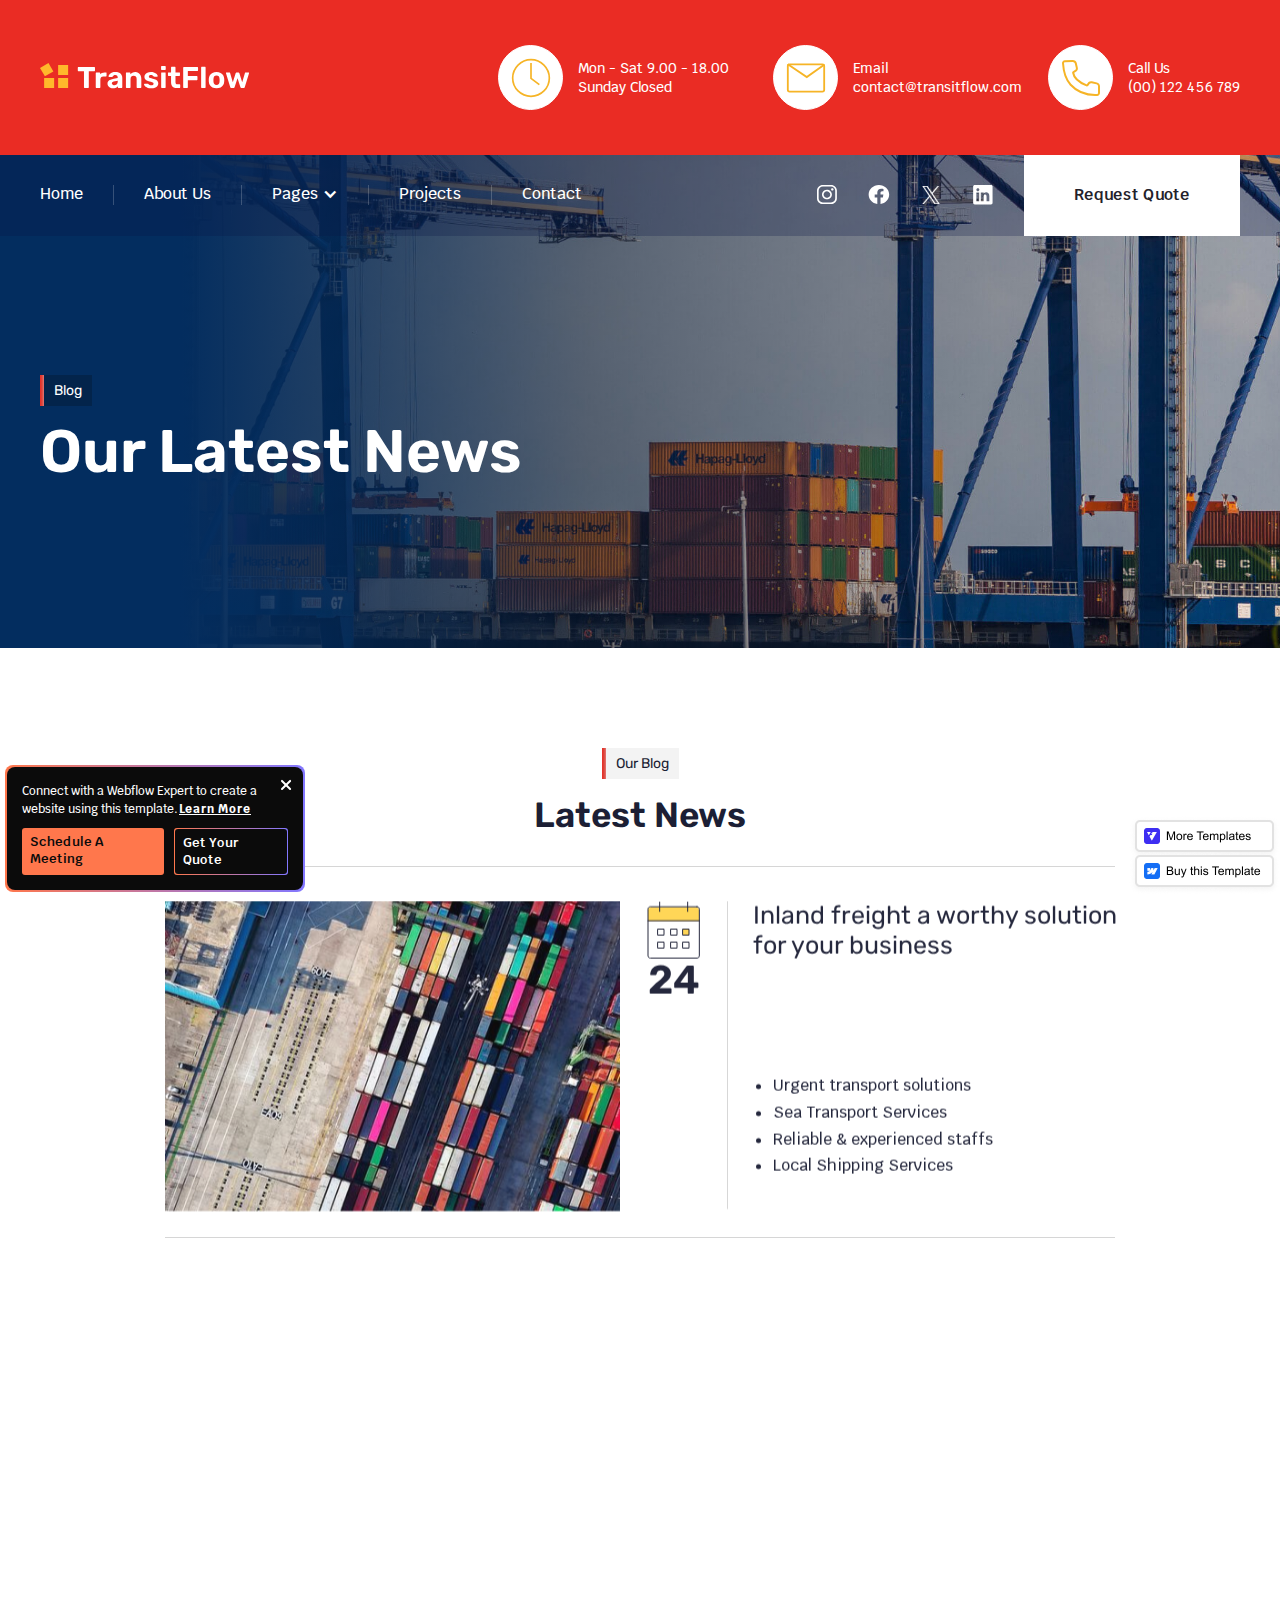
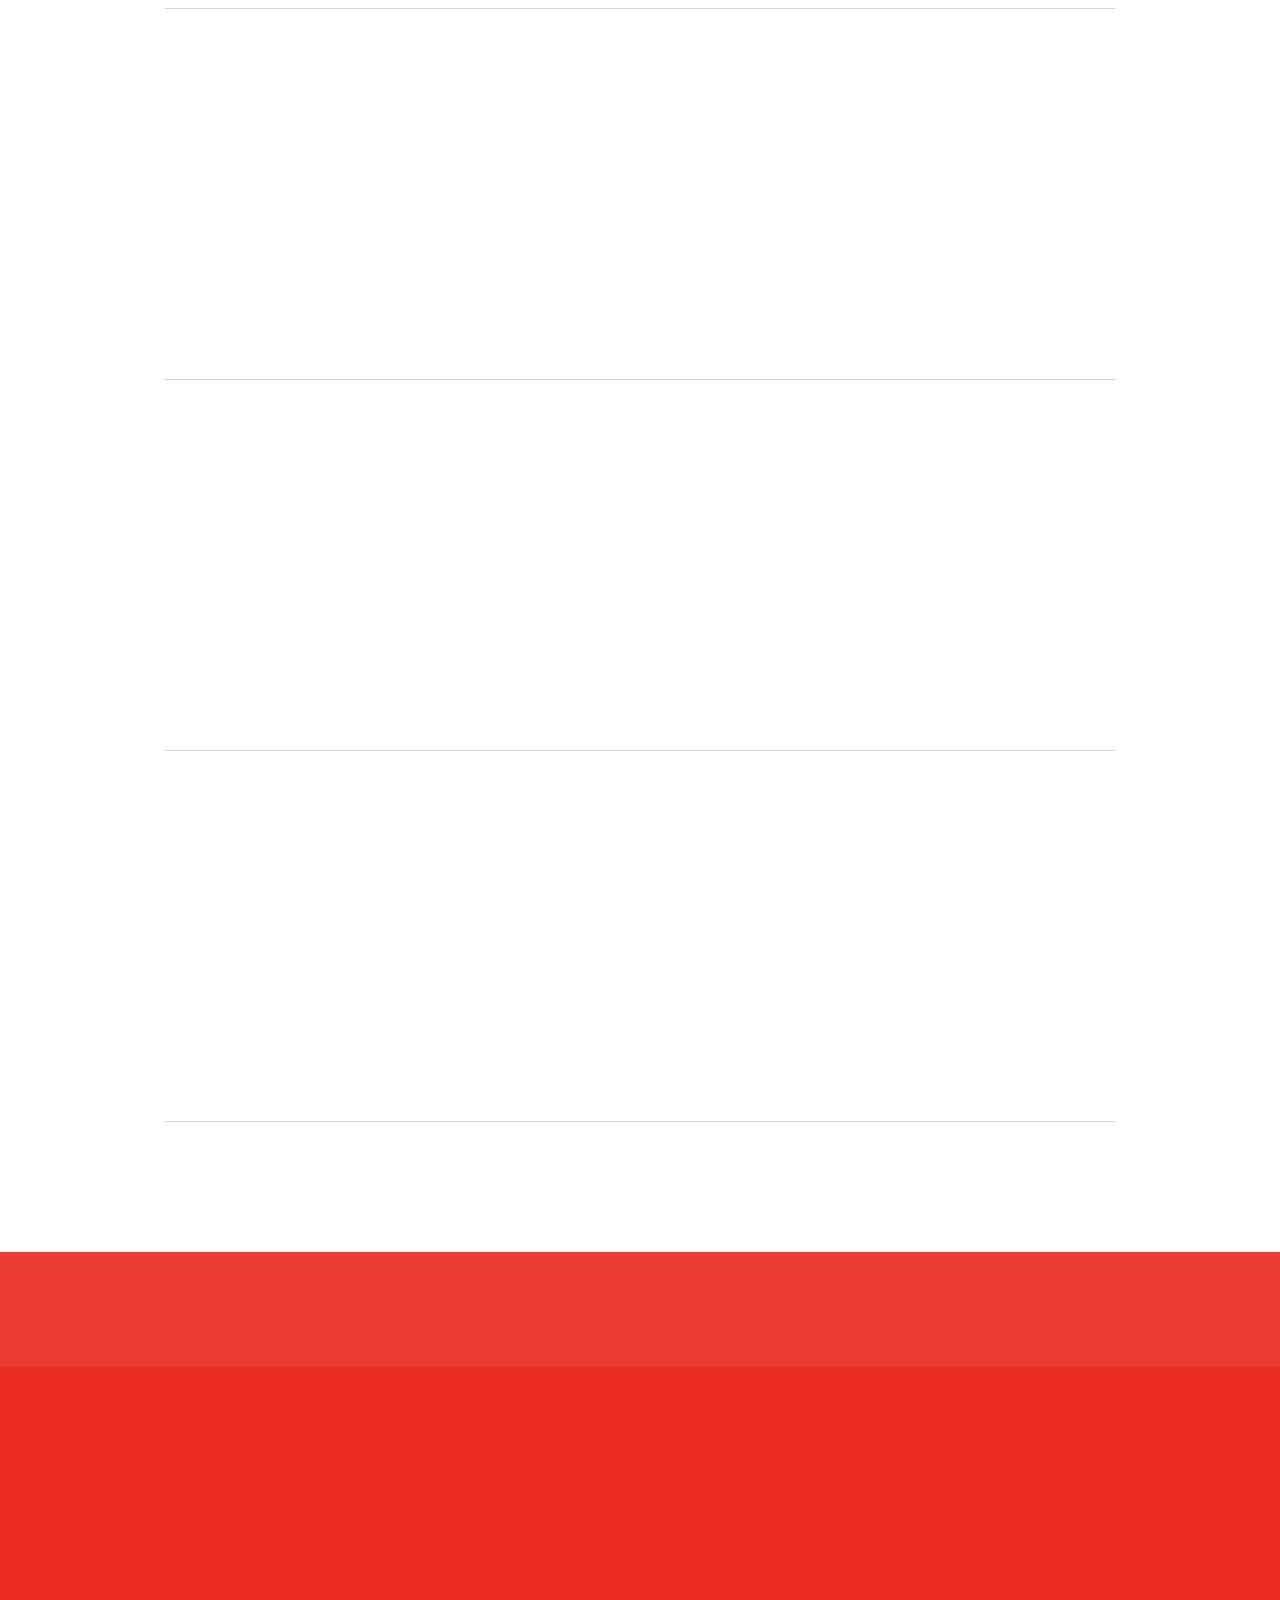
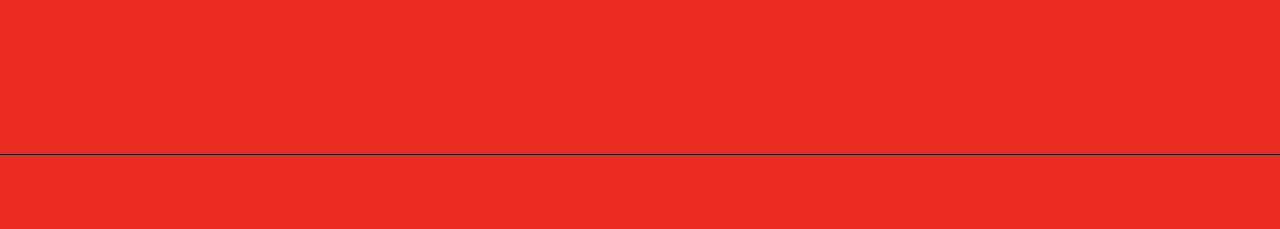
<file: blog.html>
<!DOCTYPE html><!-- This site was created in Webflow. https://webflow.com --><!-- Last Published: Fri May 17 2024 07:27:04 GMT+0000 (Coordinated Universal Time) --><html data-wf-domain="transitflow-template.webflow.io" data-wf-page="63ad3cc033698b7432d24d45" data-wf-site="63a43a1633ad3e2a969a6958" lang="en"><head>
	<meta http-equiv="Content-Type" content="text/html; charset=UTF-8"/>
<title>Blog - TransitFlow - Webflow HTML website template</title><meta content="All the recent and upcoming news about transitflow transport and logistics company is explained with a clean layout." name="description"/><meta content="Blog - TransitFlow - Webflow HTML website template" property="og:title"/><meta content="All the recent and upcoming news about transitflow transport and logistics company is explained with a clean layout." property="og:description"/><meta content="63a43a1633ad3e2a969a6958/64620069f4af9a2a798559fb_Transport-and-Logistics-Webflow-Template.jpg" property="og:image"/><meta content="Blog - TransitFlow - Webflow HTML website template" property="twitter:title"/><meta content="All the recent and upcoming news about transitflow transport and logistics company is explained with a clean layout." property="twitter:description"/><meta content="63a43a1633ad3e2a969a6958/64620069f4af9a2a798559fb_Transport-and-Logistics-Webflow-Template.jpg" property="twitter:image"/><meta property="og:type" content="website"/><meta content="summary_large_image" name="twitter:card"/><meta content="width=device-width, initial-scale=1" name="viewport"/><meta content="Webflow" name="generator"/><link href="63a43a1633ad3e2a969a6958/css/transitflow-template.webflow.0a983066b.css" rel="stylesheet" type="text/css"/><link href="https://fonts.googleapis.com" rel="preconnect"/><link href="https://fonts.gstatic.com" rel="preconnect" /><script src="ajax/libs/webfont/1.6.26/webfont.js" type="text/javascript"></script><script type="text/javascript">WebFont.load({  google: {    families: ["Krub:300,regular,500,600","Rubik:regular,500,600,700,800","League Spartan:300,regular,500,600"]  }});</script><script type="text/javascript">!function(o,c){var n=c.documentElement,t=" w-mod-";n.className+=t+"js",("ontouchstart"in o||o.DocumentTouch&&c instanceof DocumentTouch)&&(n.className+=t+"touch")}(window,document);</script><link href="63a43a1633ad3e2a969a6958/63cf8fa9264c4047eb2fd720_favicon.png" rel="shortcut icon" type="image/x-icon"/><link href="63a43a1633ad3e2a969a6958/63cf8fd389ae171f94a7f89e_logistic-webclip.webp" rel="apple-touch-icon"/></head><body><div class="header-section"><div class="header"><div class="container w-container"><div class="header-link-wrap"><a href="index.html" class="logo-wrap w-inline-block"><img src="63a43a1633ad3e2a969a6958/63cf9bc5db063a81fc859659_transitflow-logo.svg" loading="lazy" alt="Logistics Logo"/></a><div class="header-link-block"><div class="header-link-card"><div class="header-icon-wrap"><img src="63a43a1633ad3e2a969a6958/63c903e4cf6b6cf185f0dab1_clock-icon-yellow.svg" loading="lazy" alt="Clock Icon"/></div><div><p class="header-link-text">Mon - Sat 9.00 - 18.00 Sunday Closed</p></div></div><div class="header-link-card"><div class="header-icon-wrap"><img src="63a43a1633ad3e2a969a6958/63c903f9c4030ab2451541f2_mail-icon-yellow.svg" loading="lazy" alt="Mail Icon"/></div><div><p class="header-link-text">Email</p><a href="mailto:contact@transitflow.com" class="header-link-text hover-yellow">contact@transitflow.com</a></div></div><div class="header-link-card"><div class="header-icon-wrap"><img src="63a43a1633ad3e2a969a6958/63c90414c08158aa952ac06c_phone-icon-yellow.svg" loading="lazy" alt="Phone Icon"/></div><div><p class="header-link-text">Call Us</p><a href="tel:(00)122456789" class="header-link-text hover-yellow">(00) 122 456 789</a></div></div></div></div></div></div><div data-animation="default" data-collapse="medium" data-duration="400" data-easing="ease" data-easing2="ease" role="banner" class="navigation-bar w-nav"><div class="nav-bar-container"><nav role="navigation" class="navigation-menu w-nav-menu"><a href="index.html" class="navigation-link w-nav-link">Home</a><div class="nav-menu-line"></div><a href="about-us.html" class="navigation-link w-nav-link">About Us</a><div class="nav-menu-line"></div><div data-hover="true" data-delay="0" class="nav-dropdown w-dropdown"><div class="navigation-link dropdown w-dropdown-toggle"><div class="navigation-icon w-icon-dropdown-toggle"></div><div>Pages</div></div><nav class="nav-dropdown-list w-dropdown-list"><a href="service.html" class="nav-dropdown-link w-dropdown-link">Services</a><a href="service-single.html" class="nav-dropdown-link w-dropdown-link">Service Single</a><a href="our-team.html" class="nav-dropdown-link w-dropdown-link">Our Team</a><a href="pricing.html" class="nav-dropdown-link w-dropdown-link">Pricing</a><a href="blog.html" aria-current="page" class="nav-dropdown-link w-dropdown-link w--current">Blog</a></nav></div><div class="nav-menu-line"></div><a href="our-project.html" class="navigation-link w-nav-link">Projects</a><div class="nav-menu-line"></div><a href="contact-us.html" class="navigation-link w-nav-link">Contact</a></nav><div class="navigation-button-wrap"><div class="nav-social-media-wrap"><a href="http://www.instagram.com/" target="_blank" class="social-media-link w-inline-block"><img src="63a43a1633ad3e2a969a6958/63cfc36ddb063a39e687b631_Insta-icon.svg" loading="lazy" alt="Instagram Icon" class="social-icon"/></a><a href="http://www.facebook.com/" target="_blank" class="social-media-link w-inline-block"><img src="63a43a1633ad3e2a969a6958/63cfc46c51c3425c77fb5dc3_fb-icon.svg" loading="lazy" alt="Facebook Icon" class="social-icon"/></a><a href="http://www.twitter.com/" target="_blank" class="social-media-link w-inline-block"><img src="63a43a1633ad3e2a969a6958/656d4da881bfc5257471ccf2_twiter-icon.svg" loading="lazy" alt="Twitter Icon" class="social-icon"/></a><a href="http://www.linkedin.com/" target="_blank" class="social-media-link w-inline-block"><img src="63a43a1633ad3e2a969a6958/63cfc57ea43e8f10547bacad_linkedIn-icon.svg" loading="lazy" alt="LinkedIn Icon" class="social-icon"/></a></div><a href="contact-us.html" class="navigation-button w-button">Request Quote</a></div><div class="nav-menu-button w-nav-button"><div class="w-icon-nav-menu"></div></div></div></div></div><div class="blog-banner"><div class="container w-container"><div><div class="subtitle-wrap-dark"><div class="subtitle-border"></div><p class="subtitle-dark">Blog</p></div><h1 class="page-title">Our Latest News</h1></div></div></div><div class="blog-section"><div class="container-small w-container"><div class="align-center"><div class="subtitle-wrap"><div class="subtitle-border"></div><p class="subtitle">Our Blog</p></div><h2 class="section-title">Latest News</h2></div><div class="mg-top-30"><div class="blog-whole-wrap"><div class="w-dyn-list"><div role="list" class="w-dyn-items"><div role="listitem" class="w-dyn-item"><div data-w-id="492bed4c-4dfc-79c1-d2da-8ee289bb6ccd" style="opacity:0" class="blog-wrap"><a data-w-id="492bed4c-4dfc-79c1-d2da-8ee289bb6cce" href="post/inland-freight-a-worthy-solution-for-your-business.html" class="blog-image-wrap w-inline-block"><img loading="lazy" width="1000" src="63abcee0c73ddf75dc0c8678/63ce2197736e68086cbdd855_blog-thumbnail-1.jpg" alt="Shipyard" sizes="(max-width: 479px) 92vw, (max-width: 991px) 95vw, 455px" srcset="63abcee0c73ddf75dc0c8678/63ce2197736e68086cbdd855_blog-thumbnail-1-p-500.jpg 500w, 63abcee0c73ddf75dc0c8678/63ce2197736e68086cbdd855_blog-thumbnail-1-p-800.jpg 800w, 63abcee0c73ddf75dc0c8678/63ce2197736e68086cbdd855_blog-thumbnail-1.jpg 910w"/><div style="display:none;opacity:0" class="blog-image-overlay"><p class="blog-read-more-link">Read More</p></div></a><div class="blog-date-wrap"><img loading="lazy" src="63a43a1633ad3e2a969a6958/63c9083fcbe2f6e7fcedcb00_calendar-icon.svg" alt="Calendar Icon"/><div><p class="blog-date">24</p><p class="mg-0">January</p></div></div><div class="blog-line"></div><div class="blog-content-wrap"><a href="post/inland-freight-a-worthy-solution-for-your-business.html" class="blog-title">Inland freight a worthy solution for your business</a><div class="blog-summary-wrap"><div class="blog-listing w-richtext"><p>We are dedicated in creating added value for our customers by implementing modern technology in our work.</p><ul role="list"><li>Urgent transport solutions</li><li>Sea Transport Services</li><li>Reliable & experienced staffs</li><li>Local Shipping Services</li></ul></div></div></div></div><div class="blog-border-line"></div></div><div role="listitem" class="w-dyn-item"><div data-w-id="492bed4c-4dfc-79c1-d2da-8ee289bb6ccd" style="opacity:0" class="blog-wrap"><a data-w-id="492bed4c-4dfc-79c1-d2da-8ee289bb6cce" href="post/how-technology-can-help-redraw-the-supply-chain-map.html" class="blog-image-wrap w-inline-block"><img loading="lazy" width="1000" src="63abcee0c73ddf75dc0c8678/63ce21c91a2c8465fd8b0972_blog-thumbnail-2.jpg" alt="Shipyard" sizes="(max-width: 479px) 92vw, (max-width: 991px) 95vw, 455px" srcset="63abcee0c73ddf75dc0c8678/63ce21c91a2c8465fd8b0972_blog-thumbnail-2-p-500.jpg 500w, 63abcee0c73ddf75dc0c8678/63ce21c91a2c8465fd8b0972_blog-thumbnail-2-p-800.jpg 800w, 63abcee0c73ddf75dc0c8678/63ce21c91a2c8465fd8b0972_blog-thumbnail-2.jpg 910w"/><div style="display:none;opacity:0" class="blog-image-overlay"><p class="blog-read-more-link">Read More</p></div></a><div class="blog-date-wrap"><img loading="lazy" src="63a43a1633ad3e2a969a6958/63c9083fcbe2f6e7fcedcb00_calendar-icon.svg" alt="Calendar Icon"/><div><p class="blog-date">24</p><p class="mg-0">January</p></div></div><div class="blog-line"></div><div class="blog-content-wrap"><a href="post/how-technology-can-help-redraw-the-supply-chain-map.html" class="blog-title">How technology can help redraw the supply chain map</a><div class="blog-summary-wrap"><div class="blog-listing w-richtext"><p>Following the quality of our service thus having gained trust of our many clients.</p><ul role="list"><li>Urgent transport solutions</li><li>Warehousing Services</li><li>Top quality services with reasonable price</li><li>Reliable & experienced staffs</li></ul></div></div></div></div><div class="blog-border-line"></div></div><div role="listitem" class="w-dyn-item"><div data-w-id="492bed4c-4dfc-79c1-d2da-8ee289bb6ccd" style="opacity:0" class="blog-wrap"><a data-w-id="492bed4c-4dfc-79c1-d2da-8ee289bb6cce" href="post/five-things-you-should-have-ready-for-your-broker.html" class="blog-image-wrap w-inline-block"><img loading="lazy" width="1000" src="63abcee0c73ddf75dc0c8678/63ce21dccf939e19eef2bc66_blog-thumbnail-3.jpg" alt="Shipyard" sizes="(max-width: 479px) 92vw, (max-width: 991px) 95vw, 455px" srcset="63abcee0c73ddf75dc0c8678/63ce21dccf939e19eef2bc66_blog-thumbnail-3-p-500.jpg 500w, 63abcee0c73ddf75dc0c8678/63ce21dccf939e19eef2bc66_blog-thumbnail-3-p-800.jpg 800w, 63abcee0c73ddf75dc0c8678/63ce21dccf939e19eef2bc66_blog-thumbnail-3.jpg 910w"/><div style="display:none;opacity:0" class="blog-image-overlay"><p class="blog-read-more-link">Read More</p></div></a><div class="blog-date-wrap"><img loading="lazy" src="63a43a1633ad3e2a969a6958/63c9083fcbe2f6e7fcedcb00_calendar-icon.svg" alt="Calendar Icon"/><div><p class="blog-date">24</p><p class="mg-0">January</p></div></div><div class="blog-line"></div><div class="blog-content-wrap"><a href="post/five-things-you-should-have-ready-for-your-broker.html" class="blog-title">Five things you should have ready for your broker</a><div class="blog-summary-wrap"><div class="blog-listing w-richtext"><p>Our global logistics expertise, advanced supply chain technology & customized</p><p>Logistics solutions will help you analyze, develop and implement successful supply chain management strategies.</p></div></div></div></div><div class="blog-border-line"></div></div><div role="listitem" class="w-dyn-item"><div data-w-id="492bed4c-4dfc-79c1-d2da-8ee289bb6ccd" style="opacity:0" class="blog-wrap"><a data-w-id="492bed4c-4dfc-79c1-d2da-8ee289bb6cce" href="post/four-simple-tips-for-becoming-a-healthier-truck-driver.html" class="blog-image-wrap w-inline-block"><img loading="lazy" width="1000" src="63abcee0c73ddf75dc0c8678/63ce21ee70e278d1c542b623_blog-thumbnail-4.jpg" alt="Shipyard" sizes="(max-width: 479px) 92vw, (max-width: 991px) 95vw, 455px" srcset="63abcee0c73ddf75dc0c8678/63ce21ee70e278d1c542b623_blog-thumbnail-4-p-500.jpg 500w, 63abcee0c73ddf75dc0c8678/63ce21ee70e278d1c542b623_blog-thumbnail-4-p-800.jpg 800w, 63abcee0c73ddf75dc0c8678/63ce21ee70e278d1c542b623_blog-thumbnail-4.jpg 910w"/><div style="display:none;opacity:0" class="blog-image-overlay"><p class="blog-read-more-link">Read More</p></div></a><div class="blog-date-wrap"><img loading="lazy" src="63a43a1633ad3e2a969a6958/63c9083fcbe2f6e7fcedcb00_calendar-icon.svg" alt="Calendar Icon"/><div><p class="blog-date">24</p><p class="mg-0">January</p></div></div><div class="blog-line"></div><div class="blog-content-wrap"><a href="post/four-simple-tips-for-becoming-a-healthier-truck-driver.html" class="blog-title">Four simple tips for becoming a healthier truck driver</a><div class="blog-summary-wrap"><div class="blog-listing w-richtext"><p>Whatever the move, whatever the mode, you can rely on Lineage to get your products where they need to be safely, efficiently and on time.</p><p>Capitalize on low hanging fruit to identify a ballpark value added activity to beta test.</p></div></div></div></div><div class="blog-border-line"></div></div><div role="listitem" class="w-dyn-item"><div data-w-id="492bed4c-4dfc-79c1-d2da-8ee289bb6ccd" style="opacity:0" class="blog-wrap"><a data-w-id="492bed4c-4dfc-79c1-d2da-8ee289bb6cce" href="post/what-is-the-role-of-a-logistics-operations-manager.html" class="blog-image-wrap w-inline-block"><img loading="lazy" width="1000" src="63abcee0c73ddf75dc0c8678/63ce21fc97fef737379e3c43_blog-thumbnail-5.jpg" alt="Shipyard" sizes="(max-width: 479px) 92vw, (max-width: 991px) 95vw, 455px" srcset="63abcee0c73ddf75dc0c8678/63ce21fc97fef737379e3c43_blog-thumbnail-5-p-500.jpg 500w, 63abcee0c73ddf75dc0c8678/63ce21fc97fef737379e3c43_blog-thumbnail-5-p-800.jpg 800w, 63abcee0c73ddf75dc0c8678/63ce21fc97fef737379e3c43_blog-thumbnail-5.jpg 910w"/><div style="display:none;opacity:0" class="blog-image-overlay"><p class="blog-read-more-link">Read More</p></div></a><div class="blog-date-wrap"><img loading="lazy" src="63a43a1633ad3e2a969a6958/63c9083fcbe2f6e7fcedcb00_calendar-icon.svg" alt="Calendar Icon"/><div><p class="blog-date">24</p><p class="mg-0">January</p></div></div><div class="blog-line"></div><div class="blog-content-wrap"><a href="post/what-is-the-role-of-a-logistics-operations-manager.html" class="blog-title">What Is The Role Of A Logistics Operations Manager</a><div class="blog-summary-wrap"><div class="blog-listing w-richtext"><p>Podcasting operational change management inside of workflows to establish a framework.</p><p>Taking seamless key performance indicators offline to maximise the long tail. Keeping your eye on the ball while performing a deep dive on the start-up mentality to derive convergence on cross-platform integration.</p></div></div></div></div><div class="blog-border-line"></div></div></div></div></div></div></div></div><div class="footer-section"><div class="footer-shade-bg"></div><div class="container w-container"><div class="w-layout-grid footer-grid"><div id="w-node-_1a03c1d7-10ce-f356-ab94-97121185ed72-1185ed6e" data-w-id="1a03c1d7-10ce-f356-ab94-97121185ed72" class="footer-content-wrap"><a id="w-node-_1a03c1d7-10ce-f356-ab94-97121185ed73-1185ed6e" href="index.html" class="footer-logo-wrap w-inline-block"><img src="63a43a1633ad3e2a969a6958/63cf9bc5db063a81fc859659_transitflow-logo.svg" loading="lazy" alt="Logistics Logo"/></a><div class="footer-content-block"><p class="footer-text">To be the industry leader, globally recognized for effective & efficient solutions. To provide innovative solutions delivering quality, excellence and speed.</p><div class="footer-contact-link-wrap"><div class="header-link-card"><div class="header-icon-wrap"><img src="63a43a1633ad3e2a969a6958/63c903f9c4030ab2451541f2_mail-icon-yellow.svg" loading="lazy" alt="Mail Icon"/></div><div><p class="header-link-text">Email</p><a href="mailto:contact@transitflow.com" class="header-link-text hover-yellow">contact@transitflow.com</a></div></div><div class="header-link-card"><div class="header-icon-wrap"><img src="63a43a1633ad3e2a969a6958/63c90414c08158aa952ac06c_phone-icon-yellow.svg" loading="lazy" alt="Phone Icon"/></div><div><p class="header-link-text">Call Us</p><a href="tel:(00)123456789" class="header-link-text hover-yellow">(00) 123 456 789</a></div></div></div></div></div><div id="w-node-_1a03c1d7-10ce-f356-ab94-97121185ed89-1185ed6e" class="footer-link-wrap"><div class="footer-title-wrap"><h3 class="footer-title">Pages</h3></div><div class="footer-link-block"><a href="about-us.html" class="footer-link">About Us</a><a href="our-team.html" class="footer-link">Our Team</a><a href="our-project.html" class="footer-link">Our Project</a><a href="pricing.html" class="footer-link">Pricing</a><a href="contact-us.html" class="footer-link">Contact</a></div></div><div id="w-node-_1a03c1d7-10ce-f356-ab94-97121185ed9a-1185ed6e" class="footer-link-wrap"><div class="footer-title-wrap"><h3 class="footer-title">Utility</h3></div><div class="footer-link-block"><a href="style-guide.html" class="footer-link">Style Guide</a><a href="changelog.html" class="footer-link">Changelog</a><a href="licenses.html" class="footer-link">Licenses</a><a href="401.html" class="footer-link">Protected</a><a href="404.html" class="footer-link">Not Found</a></div></div><div id="w-node-_1a03c1d7-10ce-f356-ab94-97121185edad-1185ed6e" data-w-id="1a03c1d7-10ce-f356-ab94-97121185edad" class="footer-form-wrapper"><div class="footer-title-wrap subscribe-title"><h3 class="footer-title">Subscribe</h3></div><div class="footer-form-block w-form"><form id="wf-form-Email-Form-1" name="wf-form-Email-Form-1" data-name="Email Form 1" method="get" class="footer-form-wrap" data-wf-page-id="63ad3cc033698b7432d24d45" data-wf-element-id="1a03c1d7-10ce-f356-ab94-97121185edb2"><input class="footer-text-field w-input" maxlength="256" name="Footer-Email" data-name="Footer Email" placeholder="Email here*" type="email" id="Footer-Email" required=""/><div class="footer-social-wrap"><input type="submit" data-wait="Please wait..." class="primary-button w-button" value="Send Now"/><div class="footer-social-media-wrap"><a href="http://www.linkedin.com/" target="_blank" class="social-media-link w-inline-block"><img src="63a43a1633ad3e2a969a6958/63cfc57ea43e8f10547bacad_linkedIn-icon.svg" loading="lazy" alt="LinkedIn Icon" class="social-icon"/></a><a href="http://www.twitter.com/" target="_blank" class="social-media-link w-inline-block"><img src="63a43a1633ad3e2a969a6958/656d4da881bfc5257471ccf2_twiter-icon.svg" loading="lazy" alt="Twitter Icon" class="social-icon"/></a><a href="http://www.facebook.com/" target="_blank" class="social-media-link w-inline-block"><img src="63a43a1633ad3e2a969a6958/63cfc46c51c3425c77fb5dc3_fb-icon.svg" loading="lazy" alt="Facebook Icon" class="social-icon"/></a></div></div></form><div class="success-message w-form-done"><div>Thank you! Your submission has been received!</div></div><div class="error-message w-form-fail"><div>Oops! Something went wrong while submitting the form.</div></div></div></div></div></div><div class="copyright-block"><div class="container w-container"><div data-w-id="1a03c1d7-10ce-f356-ab94-97121185edc5" class="copyright-wrap"><p class="copyright-text">Copyright © TransitFlow | Designed by <a href="https://www.victorflow.com/" target="_blank" class="copyright-link">VictorFlow </a>- Powered by <a href="https://webflow.com/" target="_blank" class="copyright-link">Webflow</a>.</p><div class="page-link-wrap"><a href="style-guide.html" class="page-link">Style Guide</a><a href="licenses.html" class="page-link">Licenses</a><a href="changelog.html" class="page-link">Changelog</a><a href="401.html" class="page-link">Password</a></div></div></div></div></div><a href="https://webflow.com/templates/designers/victorflow" target="_blank" class="more-template-badge w-inline-block"><img src="63a43a1633ad3e2a969a6958/6565c986387a288a8d52a2bf_more-template badge.png" loading="lazy" width="151" alt="More Templates" class="badge-image"/></a><a href="https://webflow.com/templates/html/transitflow-transport-website-template" target="_blank" class="buy-template-badge w-inline-block"><img src="63a43a1633ad3e2a969a6958/6565c986c761fcc648389d30_buy-template-badge.png" loading="lazy" width="151" alt="Buy This Template" class="badge-image"/></a><div class="hireus-badge"><div class="hireus-badge-wrap"><p class="hireus-content">Connect with a Webflow Expert to create a website using this template.<a href="https://www.victorflow.com/webflow-experts" target="_blank" class="hireus-link">Learn More</a></p><div class="hireus-button-wrap"><a href="https://calendly.com/victorflow/30min" target="_blank" class="hireus-orange-button w-button">Schedule A Meeting<br/></a><a href="https://www.victorflow.com/get-a-quote" target="_blank" class="get-a-quote-button w-inline-block"><div class="get-a-quote-button-wrap"><div>Get Your Quote</div></div></a></div><div data-w-id="a559faad-8eb9-9570-8757-819bbb0bfac7" class="hireus-close-wrap"><img src="63a43a1633ad3e2a969a6958/65740928609ed02f14c01133_hireus-close-badge.svg" loading="lazy" alt="Hireus Close Image" class="hireus-close-image"/></div></div></div><script src="js/jquery-3.5.1.min.dc5e7f18c8_site-63a43a1633ad3e2a969a6958.js" type="text/javascript" ></script><script src="63a43a1633ad3e2a969a6958/js/webflow.07626ee5f.js" type="text/javascript"></script></body></html>
</file>
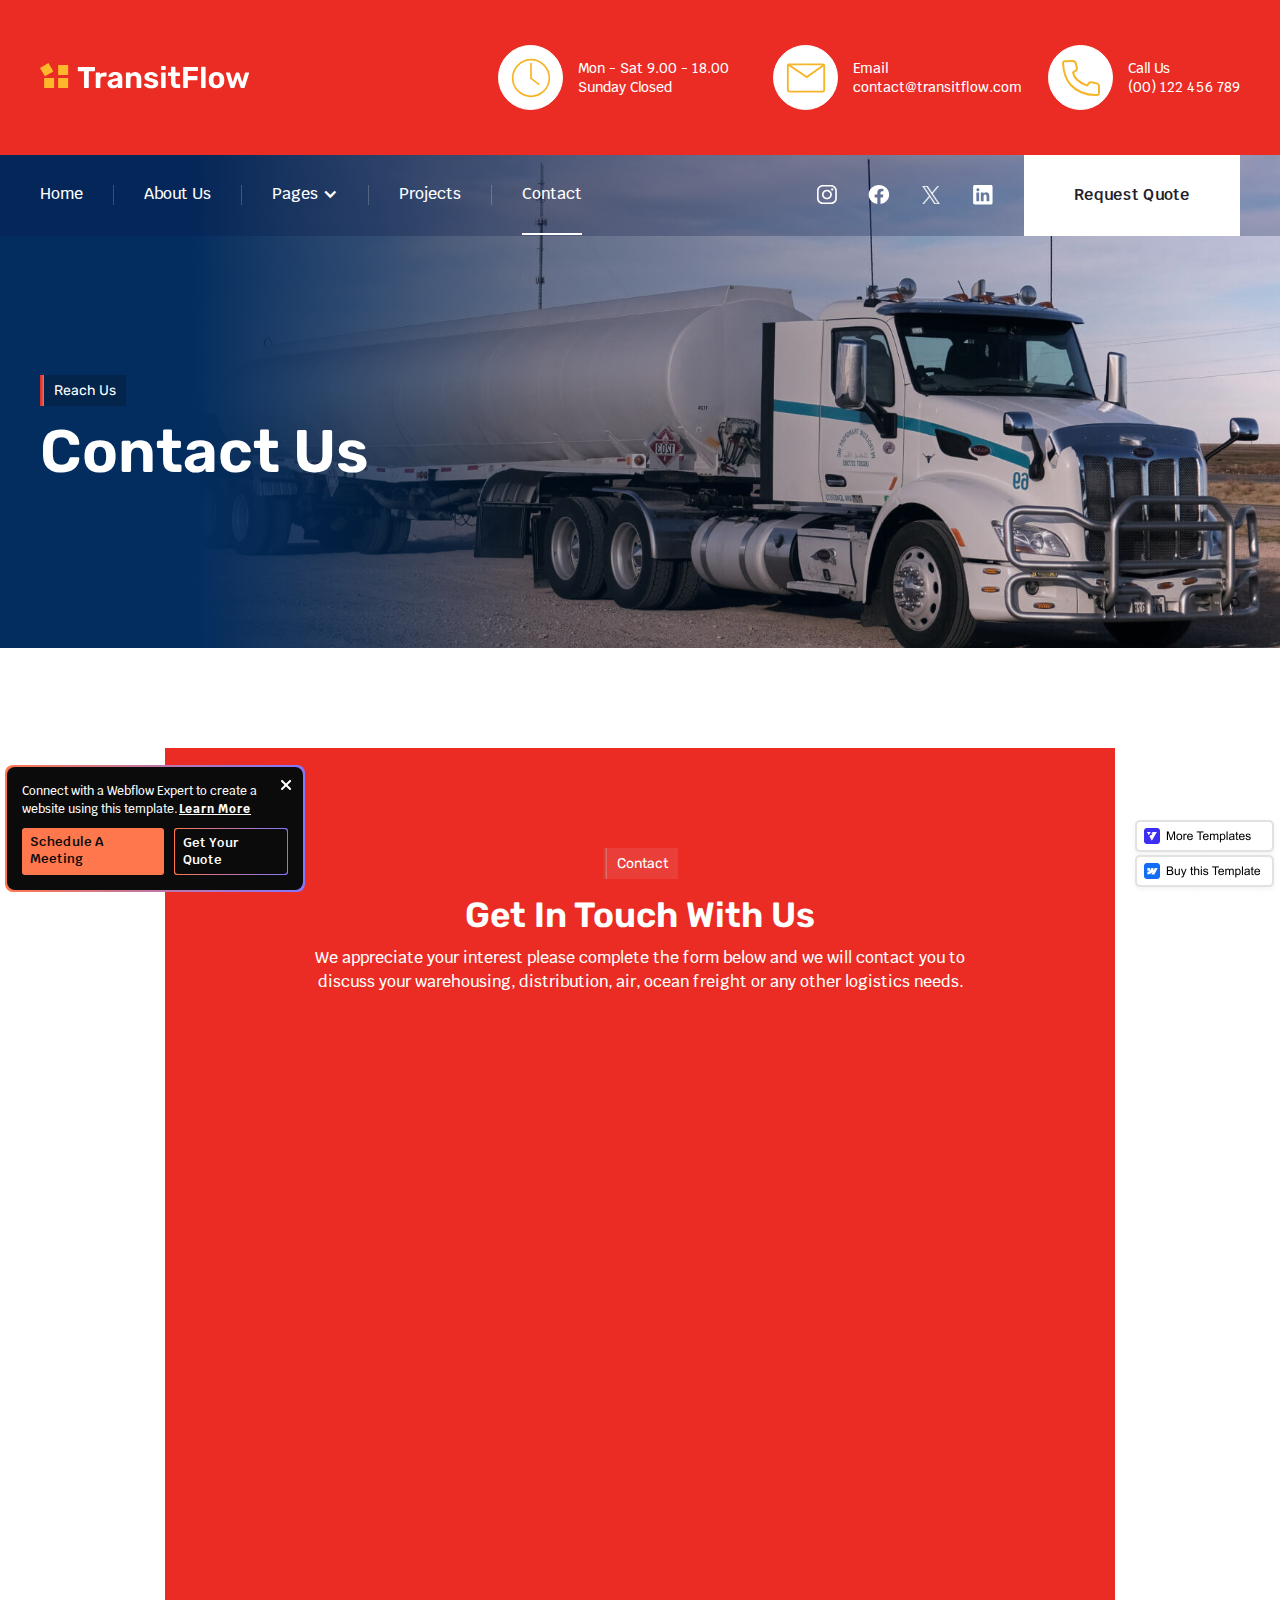
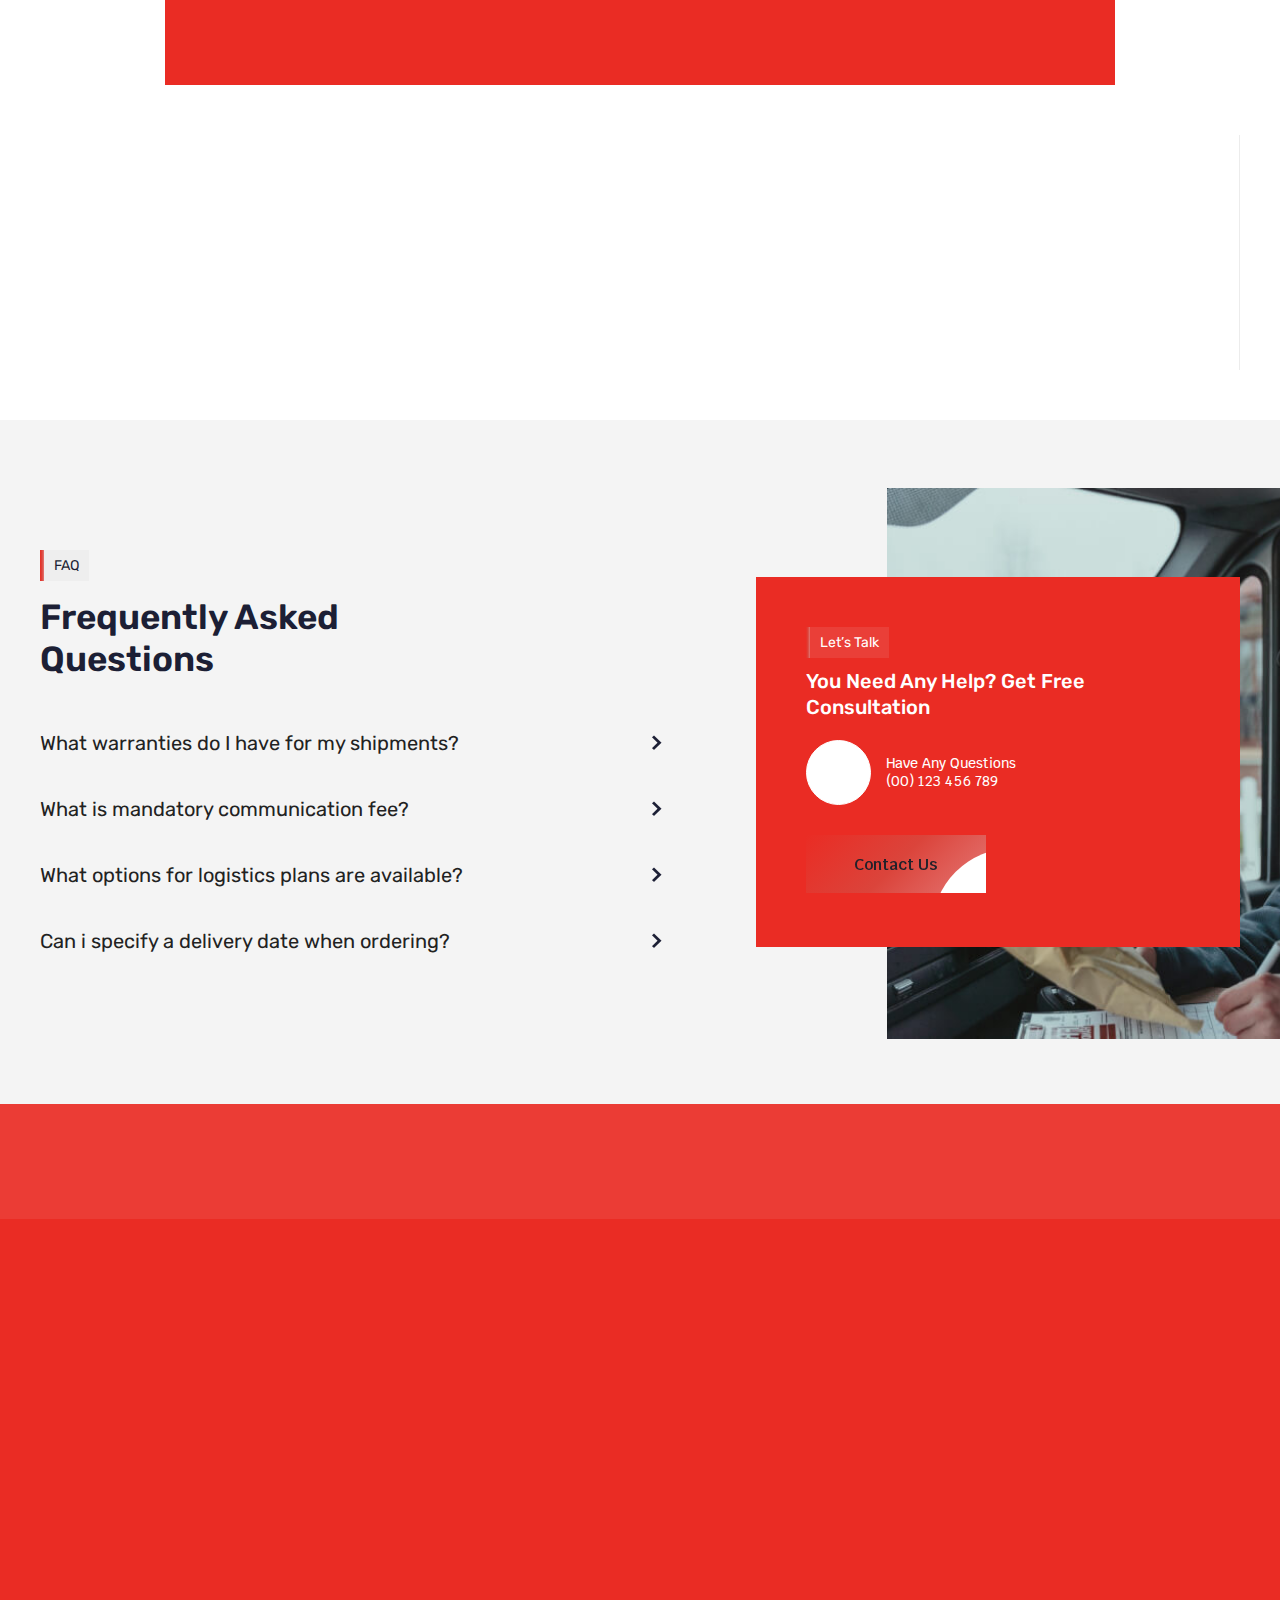
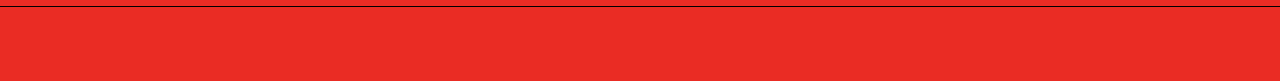
<file: contact-us.html>
<!DOCTYPE html><!-- This site was created in Webflow. https://webflow.com --><!-- Last Published: Fri May 17 2024 07:27:04 GMT+0000 (Coordinated Universal Time) --><html data-wf-domain="transitflow-template.webflow.io" data-wf-page="63afc6d2917c0c7a1d5254ea" data-wf-site="63a43a1633ad3e2a969a6958" lang="en"><head>
	<meta http-equiv="Content-Type" content="text/html; charset=UTF-8"/>
<title>Contact Us - TransitFlow - Webflow HTML website template</title><meta content="Whether you have a question about transport, logistics, pricing details, experience, or delivery details please contact us using the form and the other information on this page." name="description"/><meta content="Contact Us - TransitFlow - Webflow HTML website template" property="og:title"/><meta content="Whether you have a question about transport, logistics, pricing details, experience, or delivery details please contact us using the form and the other information on this page." property="og:description"/><meta content="63a43a1633ad3e2a969a6958/64620069f4af9a2a798559fb_Transport-and-Logistics-Webflow-Template.jpg" property="og:image"/><meta content="Contact Us - TransitFlow - Webflow HTML website template" property="twitter:title"/><meta content="Whether you have a question about transport, logistics, pricing details, experience, or delivery details please contact us using the form and the other information on this page." property="twitter:description"/><meta content="63a43a1633ad3e2a969a6958/64620069f4af9a2a798559fb_Transport-and-Logistics-Webflow-Template.jpg" property="twitter:image"/><meta property="og:type" content="website"/><meta content="summary_large_image" name="twitter:card"/><meta content="width=device-width, initial-scale=1" name="viewport"/><meta content="Webflow" name="generator"/><link href="63a43a1633ad3e2a969a6958/css/transitflow-template.webflow.0a983066b.css" rel="stylesheet" type="text/css"/><link href="https://fonts.googleapis.com" rel="preconnect"/><link href="https://fonts.gstatic.com" rel="preconnect" /><script src="ajax/libs/webfont/1.6.26/webfont.js" type="text/javascript"></script><script type="text/javascript">WebFont.load({  google: {    families: ["Krub:300,regular,500,600","Rubik:regular,500,600,700,800","League Spartan:300,regular,500,600"]  }});</script><script type="text/javascript">!function(o,c){var n=c.documentElement,t=" w-mod-";n.className+=t+"js",("ontouchstart"in o||o.DocumentTouch&&c instanceof DocumentTouch)&&(n.className+=t+"touch")}(window,document);</script><link href="63a43a1633ad3e2a969a6958/63cf8fa9264c4047eb2fd720_favicon.png" rel="shortcut icon" type="image/x-icon"/><link href="63a43a1633ad3e2a969a6958/63cf8fd389ae171f94a7f89e_logistic-webclip.webp" rel="apple-touch-icon"/></head><body><div class="header-section"><div class="header"><div class="container w-container"><div class="header-link-wrap"><a href="index.html" class="logo-wrap w-inline-block"><img src="63a43a1633ad3e2a969a6958/63cf9bc5db063a81fc859659_transitflow-logo.svg" loading="lazy" alt="Logistics Logo"/></a><div class="header-link-block"><div class="header-link-card"><div class="header-icon-wrap"><img src="63a43a1633ad3e2a969a6958/63c903e4cf6b6cf185f0dab1_clock-icon-yellow.svg" loading="lazy" alt="Clock Icon"/></div><div><p class="header-link-text">Mon - Sat 9.00 - 18.00 Sunday Closed</p></div></div><div class="header-link-card"><div class="header-icon-wrap"><img src="63a43a1633ad3e2a969a6958/63c903f9c4030ab2451541f2_mail-icon-yellow.svg" loading="lazy" alt="Mail Icon"/></div><div><p class="header-link-text">Email</p><a href="mailto:contact@transitflow.com" class="header-link-text hover-yellow">contact@transitflow.com</a></div></div><div class="header-link-card"><div class="header-icon-wrap"><img src="63a43a1633ad3e2a969a6958/63c90414c08158aa952ac06c_phone-icon-yellow.svg" loading="lazy" alt="Phone Icon"/></div><div><p class="header-link-text">Call Us</p><a href="tel:(00)122456789" class="header-link-text hover-yellow">(00) 122 456 789</a></div></div></div></div></div></div><div data-animation="default" data-collapse="medium" data-duration="400" data-easing="ease" data-easing2="ease" role="banner" class="navigation-bar w-nav"><div class="nav-bar-container"><nav role="navigation" class="navigation-menu w-nav-menu"><a href="index.html" class="navigation-link w-nav-link">Home</a><div class="nav-menu-line"></div><a href="about-us.html" class="navigation-link w-nav-link">About Us</a><div class="nav-menu-line"></div><div data-hover="true" data-delay="0" class="nav-dropdown w-dropdown"><div class="navigation-link dropdown w-dropdown-toggle"><div class="navigation-icon w-icon-dropdown-toggle"></div><div>Pages</div></div><nav class="nav-dropdown-list w-dropdown-list"><a href="service.html" class="nav-dropdown-link w-dropdown-link">Services</a><a href="service-single.html" class="nav-dropdown-link w-dropdown-link">Service Single</a><a href="our-team.html" class="nav-dropdown-link w-dropdown-link">Our Team</a><a href="pricing.html" class="nav-dropdown-link w-dropdown-link">Pricing</a><a href="blog.html" class="nav-dropdown-link w-dropdown-link">Blog</a></nav></div><div class="nav-menu-line"></div><a href="our-project.html" class="navigation-link w-nav-link">Projects</a><div class="nav-menu-line"></div><a href="contact-us.html" aria-current="page" class="navigation-link w-nav-link w--current">Contact</a></nav><div class="navigation-button-wrap"><div class="nav-social-media-wrap"><a href="http://www.instagram.com/" target="_blank" class="social-media-link w-inline-block"><img src="63a43a1633ad3e2a969a6958/63cfc36ddb063a39e687b631_Insta-icon.svg" loading="lazy" alt="Instagram Icon" class="social-icon"/></a><a href="http://www.facebook.com/" target="_blank" class="social-media-link w-inline-block"><img src="63a43a1633ad3e2a969a6958/63cfc46c51c3425c77fb5dc3_fb-icon.svg" loading="lazy" alt="Facebook Icon" class="social-icon"/></a><a href="http://www.twitter.com/" target="_blank" class="social-media-link w-inline-block"><img src="63a43a1633ad3e2a969a6958/656d4da881bfc5257471ccf2_twiter-icon.svg" loading="lazy" alt="Twitter Icon" class="social-icon"/></a><a href="http://www.linkedin.com/" target="_blank" class="social-media-link w-inline-block"><img src="63a43a1633ad3e2a969a6958/63cfc57ea43e8f10547bacad_linkedIn-icon.svg" loading="lazy" alt="LinkedIn Icon" class="social-icon"/></a></div><a href="contact-us.html" aria-current="page" class="navigation-button w-button w--current">Request Quote</a></div><div class="nav-menu-button w-nav-button"><div class="w-icon-nav-menu"></div></div></div></div></div><div class="contact-us-banner"><div class="container w-container"><div><div class="subtitle-wrap-dark"><div class="subtitle-border"></div><p class="subtitle-dark">Reach Us</p></div><h1 class="page-title">Contact Us</h1></div></div></div><div class="contact-us"><div class="container-small w-container"><div class="contact-us-wrap"><div class="contact-us-title-wrap"><div class="subtitle-wrap-transparent"><div class="subtitle-border"></div><p class="subtitle-dark">Contact</p></div><h2 class="section-title text-white">Get in touch with us</h2><p class="text-white">We appreciate your interest please complete the form below and we will contact you to discuss your warehousing, distribution, air, ocean freight or any other logistics needs.</p></div><div data-w-id="92d97fd4-4786-128d-fd38-70e4fcb5b832" style="opacity:0" class="contact-link-block"><div class="contact-link-wrap"><div class="contact-icon-wrap"><img src="63a43a1633ad3e2a969a6958/63c90fd8cf6b6c8e41f19872_mail-icon-white.svg" loading="lazy" alt="Mail Icon"/></div><a href="mailto:contact@logistics.com" class="header-link-text hover-yellow">contact@logistics.com</a></div><div class="contact-link-wrap"><div class="contact-icon-wrap"><img src="63a43a1633ad3e2a969a6958/63c90acbf62f255cb32898fb_phone-icon-white.svg" loading="lazy" alt="Mail Icon"/></div><a href="tel:(00)112365489" class="header-link-text hover-yellow">(00) 112 365 489</a></div><div class="contact-link-wrap"><div class="contact-icon-wrap"><img src="63a43a1633ad3e2a969a6958/63c90fe826433a71e59c291a_clock-icon-white.svg" loading="lazy" alt="Mail Icon"/></div><p class="header-link-text">Mon - Sat 9.00 - 18.00 Sunday Closed</p></div></div><div class="contact-form-block w-form"><form method="get" name="email-form" data-name="Email Form" style="opacity:0" data-w-id="f7b2193c-b81b-ab93-ab76-83f08171e9e1" id="email-form" class="contact-page-form" data-wf-page-id="63afc6d2917c0c7a1d5254ea" data-wf-element-id="f7b2193c-b81b-ab93-ab76-83f08171e9e1"><div class="contact-text-field-divider"><input class="contact-input-type contact-page w-input" maxlength="256" name="name" data-name="Name" placeholder="Your name*" type="text" id="name"/><input class="contact-input-type contact-page w-input" maxlength="256" name="email" data-name="Email" placeholder="Email*" type="email" id="email" required=""/></div><div class="contact-text-field-divider"><input class="contact-input-type contact-page w-input" maxlength="256" name="field" data-name="Field" placeholder="Phone Number*" type="tel" id="field"/><input class="contact-input-type contact-page w-input" maxlength="256" name="field-2" data-name="Field 2" placeholder="City*" type="text" id="field-2"/></div><textarea placeholder="Your Message" maxlength="5000" id="field-3" name="field-3" data-name="field" class="contact-text-area contact-page w-input"></textarea><input type="submit" data-wait="Please wait..." class="primary-button w-button" value="Submit Message"/></form><div class="success-message w-form-done"><div>Thank you! Your submission has been received!</div></div><div class="error-message w-form-fail"><div>Oops! Something went wrong while submitting the form.</div></div></div></div></div><div class="container w-container"><div class="w-layout-grid partners-grid about-page-grid"><div id="w-node-_70ff12f5-8bf2-fdc5-addc-637a5fbc1f7e-1d5254ea" class="partners-card about-page-card"><img src="63a43a1633ad3e2a969a6958/63c909ccb3a4cb5deb29954b_studio-green-logo-blue.svg" loading="lazy" alt="Partners Logo" class="partners-logo"/><img src="63a43a1633ad3e2a969a6958/63ce0f62b45e86924ec54dec_client-bg-image-1.jpg" loading="lazy" srcset="63a43a1633ad3e2a969a6958/63ce0f62b45e86924ec54dec_client-bg-image-1-p-500.jpg 500w, 63a43a1633ad3e2a969a6958/63ce0f62b45e86924ec54dec_client-bg-image-1.jpg 600w" alt="Partner Background Image" sizes="(max-width: 479px) 91vw, (max-width: 991px) 95vw, 100vw" class="partner-background-image"/><div class="partners-overlay about-partners-overlay"></div></div><div id="w-node-_70ff12f5-8bf2-fdc5-addc-637a5fbc1f82-1d5254ea" class="partners-card about-page-card"><img src="63a43a1633ad3e2a969a6958/63c90a0109d76dd66b32e32e_norto-logo-blue.svg" loading="lazy" alt="Partners Logo" class="partners-logo"/><img src="63a43a1633ad3e2a969a6958/63ce113d70e27851ea41786d_client-bg-image-2.jpg" loading="lazy" width="300" sizes="(max-width: 479px) 91vw, (max-width: 991px) 95vw, 299px" alt="Partner Background Image" srcset="63a43a1633ad3e2a969a6958/63ce113d70e27851ea41786d_client-bg-image-2-p-500.jpg 500w, 63a43a1633ad3e2a969a6958/63ce113d70e27851ea41786d_client-bg-image-2.jpg 600w" class="partner-background-image"/><div class="partners-overlay about-partners-overlay"></div></div><div id="w-node-_70ff12f5-8bf2-fdc5-addc-637a5fbc1f86-1d5254ea" class="partners-card about-page-card"><img src="63a43a1633ad3e2a969a6958/63c90a1bf4ed493c5c1b38ee_point-one-logo-blue.svg" loading="lazy" alt="Partners Logo" class="partners-logo"/><img src="63a43a1633ad3e2a969a6958/63ce114cf329ee4be2282070_client-bg-image-3.jpg" loading="lazy" width="300" sizes="(max-width: 479px) 91vw, (max-width: 991px) 95vw, 299px" alt="Partner Background Image" srcset="63a43a1633ad3e2a969a6958/63ce114cf329ee4be2282070_client-bg-image-3-p-500.jpg 500w, 63a43a1633ad3e2a969a6958/63ce114cf329ee4be2282070_client-bg-image-3.jpg 600w" class="partner-background-image"/><div class="partners-overlay about-partners-overlay"></div></div><div id="w-node-_70ff12f5-8bf2-fdc5-addc-637a5fbc1f8a-1d5254ea" class="partners-card about-page-card"><img src="63a43a1633ad3e2a969a6958/63c90a3fb67dca3d583a0b58_out-of-sand-logo-blue.svg" loading="lazy" alt="Partners Logo" class="partners-logo"/><img src="63a43a1633ad3e2a969a6958/63ce11590760e7f86b546dc5_client-bg-image-4.jpg" loading="lazy" width="300" sizes="(max-width: 479px) 91vw, (max-width: 991px) 95vw, 299px" alt="Partner Background Image" srcset="63a43a1633ad3e2a969a6958/63ce11590760e7f86b546dc5_client-bg-image-4-p-500.jpg 500w, 63a43a1633ad3e2a969a6958/63ce11590760e7f86b546dc5_client-bg-image-4.jpg 600w" class="partner-background-image"/><div class="partners-overlay about-partners-overlay"></div></div></div></div></div><div class="about-faq-section"><div class="container w-container"><div class="w-layout-grid about-faq-grid"><div id="w-node-e0e21339-8401-2df2-4a07-a3eb2bbd9949-1d5254ea"><div class="about-faq-title-wrap"><div class="subtitle-wrap"><p class="subtitle">FAQ</p><div class="subtitle-border"></div></div><h2 class="section-title">Frequently Asked Questions</h2></div><div data-hover="false" data-delay="0" data-w-id="e0e21339-8401-2df2-4a07-a3eb2bbd9951" class="faq-wrap w-dropdown"><div class="faq-question-wrap w-dropdown-toggle"><div style="color:rgb(28,31,53);-webkit-transform:translate3d(0, 0, 0) scale3d(1, 1, 1) rotateX(null) rotateY(null) rotateZ(-90deg) skew(0, 0);-moz-transform:translate3d(0, 0, 0) scale3d(1, 1, 1) rotateX(null) rotateY(null) rotateZ(-90deg) skew(0, 0);-ms-transform:translate3d(0, 0, 0) scale3d(1, 1, 1) rotateX(null) rotateY(null) rotateZ(-90deg) skew(0, 0);transform:translate3d(0, 0, 0) scale3d(1, 1, 1) rotateX(null) rotateY(null) rotateZ(-90deg) skew(0, 0);transform-style:preserve-3d" class="faq-icon w-icon-dropdown-toggle"></div><div class="faq-question">What warranties do I have for my shipments?</div></div><nav style="height:0px;opacity:0" class="faq-answer-wrap w-dropdown-list"><div><p>Logistics operates under country-specific freight forward industry terms. We are members of Logistics and Freight Association. Logistics can also offer specific insurance cover on request. </p></div></nav></div><div data-hover="false" data-delay="0" data-w-id="e0e21339-8401-2df2-4a07-a3eb2bbd995a" class="faq-wrap w-dropdown"><div class="faq-question-wrap w-dropdown-toggle"><div style="color:rgb(28,31,53);-webkit-transform:translate3d(0, 0, 0) scale3d(1, 1, 1) rotateX(null) rotateY(null) rotateZ(-90deg) skew(0, 0);-moz-transform:translate3d(0, 0, 0) scale3d(1, 1, 1) rotateX(null) rotateY(null) rotateZ(-90deg) skew(0, 0);-ms-transform:translate3d(0, 0, 0) scale3d(1, 1, 1) rotateX(null) rotateY(null) rotateZ(-90deg) skew(0, 0);transform:translate3d(0, 0, 0) scale3d(1, 1, 1) rotateX(null) rotateY(null) rotateZ(-90deg) skew(0, 0);transform-style:preserve-3d" class="faq-icon w-icon-dropdown-toggle"></div><div class="faq-question">What is mandatory communication fee?</div></div><nav style="height:0px;opacity:0" class="faq-answer-wrap w-dropdown-list"><div><p>The obligatory communication fee includes the basic entries in the online exhibitor directory and in the visit planner (see basic entries) as well as entry options in the online sections press and exhibitor event calendars.</p></div></nav></div><div data-hover="false" data-delay="0" data-w-id="e0e21339-8401-2df2-4a07-a3eb2bbd9963" class="faq-wrap w-dropdown"><div class="faq-question-wrap w-dropdown-toggle"><div style="color:rgb(28,31,53);-webkit-transform:translate3d(0, 0, 0) scale3d(1, 1, 1) rotateX(null) rotateY(null) rotateZ(-90deg) skew(0, 0);-moz-transform:translate3d(0, 0, 0) scale3d(1, 1, 1) rotateX(null) rotateY(null) rotateZ(-90deg) skew(0, 0);-ms-transform:translate3d(0, 0, 0) scale3d(1, 1, 1) rotateX(null) rotateY(null) rotateZ(-90deg) skew(0, 0);transform:translate3d(0, 0, 0) scale3d(1, 1, 1) rotateX(null) rotateY(null) rotateZ(-90deg) skew(0, 0);transform-style:preserve-3d" class="faq-icon w-icon-dropdown-toggle"></div><div class="faq-question">What options for logistics plans are available?</div></div><nav style="height:0px;opacity:0" class="faq-answer-wrap w-dropdown-list"><div><p>Possibly the most important part of your logistics partnership is having confidence that your provider has a firm grasp on your business requirements.</p></div></nav></div><div data-hover="false" data-delay="0" data-w-id="e0e21339-8401-2df2-4a07-a3eb2bbd996c" class="faq-wrap w-dropdown"><div class="faq-question-wrap w-dropdown-toggle"><div style="color:rgb(28,31,53);-webkit-transform:translate3d(0, 0, 0) scale3d(1, 1, 1) rotateX(null) rotateY(null) rotateZ(-90deg) skew(0, 0);-moz-transform:translate3d(0, 0, 0) scale3d(1, 1, 1) rotateX(null) rotateY(null) rotateZ(-90deg) skew(0, 0);-ms-transform:translate3d(0, 0, 0) scale3d(1, 1, 1) rotateX(null) rotateY(null) rotateZ(-90deg) skew(0, 0);transform:translate3d(0, 0, 0) scale3d(1, 1, 1) rotateX(null) rotateY(null) rotateZ(-90deg) skew(0, 0);transform-style:preserve-3d" class="faq-icon w-icon-dropdown-toggle"></div><div class="faq-question">Can i specify a delivery date when ordering?</div></div><nav style="height:0px;opacity:0" class="faq-answer-wrap w-dropdown-list"><div><p>Beyond all the service details and industry experience, you also want a supplier who does business in a way that aligns with your own company&#x27;s culture. </p></div></nav></div></div><div id="w-node-e0e21339-8401-2df2-4a07-a3eb2bbd9975-1d5254ea" class="faq-contact-block"><div class="subtitle-wrap-transparent"><div class="subtitle-border"></div><p class="subtitle-dark">Let’s Talk</p></div><h3 class="faq-contact-title">You Need Any Help? Get Free Consultation</h3><div class="mg-top-20"><div class="header-link-card"><div class="header-icon-wrap"><img src="63a43a1633ad3e2a969a6958/63c90acbf62f255cb32898fb_phone-icon-white.svg" loading="lazy" alt="Phone Icon"/></div><div><p class="header-link-text">Have Any Questions </p><a href="tel:(00)123456789" class="header-link-text hover-yellow">(00) 123 456 789</a></div></div></div><div class="mg-top-30"><a data-w-id="e0e21339-8401-2df2-4a07-a3eb2bbd9986" href="contact-us.html" aria-current="page" class="yellow-overlay-button w-inline-block w--current"><div>Contact Us</div><div style="-webkit-transform:translate3d(0px, 0px, 0) scale3d(1, 1, 1) rotateX(0) rotateY(0) rotateZ(0) skew(0, 0);-moz-transform:translate3d(0px, 0px, 0) scale3d(1, 1, 1) rotateX(0) rotateY(0) rotateZ(0) skew(0, 0);-ms-transform:translate3d(0px, 0px, 0) scale3d(1, 1, 1) rotateX(0) rotateY(0) rotateZ(0) skew(0, 0);transform:translate3d(0px, 0px, 0) scale3d(1, 1, 1) rotateX(0) rotateY(0) rotateZ(0) skew(0, 0)" class="yellow-button-hover"></div></a></div><div class="about-faq-bg"><img src="63a43a1633ad3e2a969a6958/63b3c8d9d98188ea895466b8_about-faq-bg-image.jpg" loading="lazy" width="697" sizes="(max-width: 991px) 100vw, 697px" alt="Taxi " srcset="63a43a1633ad3e2a969a6958/63b3c8d9d98188ea895466b8_about-faq-bg-image-p-500.jpg 500w, 63a43a1633ad3e2a969a6958/63b3c8d9d98188ea895466b8_about-faq-bg-image.jpg 682w"/></div></div></div></div><div class="about-faq-bg-color"></div></div><div class="footer-section"><div class="footer-shade-bg"></div><div class="container w-container"><div class="w-layout-grid footer-grid"><div id="w-node-_1a03c1d7-10ce-f356-ab94-97121185ed72-1185ed6e" data-w-id="1a03c1d7-10ce-f356-ab94-97121185ed72" class="footer-content-wrap"><a id="w-node-_1a03c1d7-10ce-f356-ab94-97121185ed73-1185ed6e" href="index.html" class="footer-logo-wrap w-inline-block"><img src="63a43a1633ad3e2a969a6958/63cf9bc5db063a81fc859659_transitflow-logo.svg" loading="lazy" alt="Logistics Logo"/></a><div class="footer-content-block"><p class="footer-text">To be the industry leader, globally recognized for effective & efficient solutions. To provide innovative solutions delivering quality, excellence and speed.</p><div class="footer-contact-link-wrap"><div class="header-link-card"><div class="header-icon-wrap"><img src="63a43a1633ad3e2a969a6958/63c903f9c4030ab2451541f2_mail-icon-yellow.svg" loading="lazy" alt="Mail Icon"/></div><div><p class="header-link-text">Email</p><a href="mailto:contact@transitflow.com" class="header-link-text hover-yellow">contact@transitflow.com</a></div></div><div class="header-link-card"><div class="header-icon-wrap"><img src="63a43a1633ad3e2a969a6958/63c90414c08158aa952ac06c_phone-icon-yellow.svg" loading="lazy" alt="Phone Icon"/></div><div><p class="header-link-text">Call Us</p><a href="tel:(00)123456789" class="header-link-text hover-yellow">(00) 123 456 789</a></div></div></div></div></div><div id="w-node-_1a03c1d7-10ce-f356-ab94-97121185ed89-1185ed6e" class="footer-link-wrap"><div class="footer-title-wrap"><h3 class="footer-title">Pages</h3></div><div class="footer-link-block"><a href="about-us.html" class="footer-link">About Us</a><a href="our-team.html" class="footer-link">Our Team</a><a href="our-project.html" class="footer-link">Our Project</a><a href="pricing.html" class="footer-link">Pricing</a><a href="contact-us.html" aria-current="page" class="footer-link w--current">Contact</a></div></div><div id="w-node-_1a03c1d7-10ce-f356-ab94-97121185ed9a-1185ed6e" class="footer-link-wrap"><div class="footer-title-wrap"><h3 class="footer-title">Utility</h3></div><div class="footer-link-block"><a href="style-guide.html" class="footer-link">Style Guide</a><a href="changelog.html" class="footer-link">Changelog</a><a href="licenses.html" class="footer-link">Licenses</a><a href="401.html" class="footer-link">Protected</a><a href="404.html" class="footer-link">Not Found</a></div></div><div id="w-node-_1a03c1d7-10ce-f356-ab94-97121185edad-1185ed6e" data-w-id="1a03c1d7-10ce-f356-ab94-97121185edad" class="footer-form-wrapper"><div class="footer-title-wrap subscribe-title"><h3 class="footer-title">Subscribe</h3></div><div class="footer-form-block w-form"><form id="wf-form-Email-Form-1" name="wf-form-Email-Form-1" data-name="Email Form 1" method="get" class="footer-form-wrap" data-wf-page-id="63afc6d2917c0c7a1d5254ea" data-wf-element-id="1a03c1d7-10ce-f356-ab94-97121185edb2"><input class="footer-text-field w-input" maxlength="256" name="Footer-Email" data-name="Footer Email" placeholder="Email here*" type="email" id="Footer-Email" required=""/><div class="footer-social-wrap"><input type="submit" data-wait="Please wait..." class="primary-button w-button" value="Send Now"/><div class="footer-social-media-wrap"><a href="http://www.linkedin.com/" target="_blank" class="social-media-link w-inline-block"><img src="63a43a1633ad3e2a969a6958/63cfc57ea43e8f10547bacad_linkedIn-icon.svg" loading="lazy" alt="LinkedIn Icon" class="social-icon"/></a><a href="http://www.twitter.com/" target="_blank" class="social-media-link w-inline-block"><img src="63a43a1633ad3e2a969a6958/656d4da881bfc5257471ccf2_twiter-icon.svg" loading="lazy" alt="Twitter Icon" class="social-icon"/></a><a href="http://www.facebook.com/" target="_blank" class="social-media-link w-inline-block"><img src="63a43a1633ad3e2a969a6958/63cfc46c51c3425c77fb5dc3_fb-icon.svg" loading="lazy" alt="Facebook Icon" class="social-icon"/></a></div></div></form><div class="success-message w-form-done"><div>Thank you! Your submission has been received!</div></div><div class="error-message w-form-fail"><div>Oops! Something went wrong while submitting the form.</div></div></div></div></div></div><div class="copyright-block"><div class="container w-container"><div data-w-id="1a03c1d7-10ce-f356-ab94-97121185edc5" class="copyright-wrap"><p class="copyright-text">Copyright © TransitFlow | Designed by <a href="https://www.victorflow.com/" target="_blank" class="copyright-link">VictorFlow </a>- Powered by <a href="https://webflow.com/" target="_blank" class="copyright-link">Webflow</a>.</p><div class="page-link-wrap"><a href="style-guide.html" class="page-link">Style Guide</a><a href="licenses.html" class="page-link">Licenses</a><a href="changelog.html" class="page-link">Changelog</a><a href="401.html" class="page-link">Password</a></div></div></div></div></div><a href="https://webflow.com/templates/designers/victorflow" target="_blank" class="more-template-badge w-inline-block"><img src="63a43a1633ad3e2a969a6958/6565c986387a288a8d52a2bf_more-template badge.png" loading="lazy" width="151" alt="More Templates" class="badge-image"/></a><a href="https://webflow.com/templates/html/transitflow-transport-website-template" target="_blank" class="buy-template-badge w-inline-block"><img src="63a43a1633ad3e2a969a6958/6565c986c761fcc648389d30_buy-template-badge.png" loading="lazy" width="151" alt="Buy This Template" class="badge-image"/></a><div class="hireus-badge"><div class="hireus-badge-wrap"><p class="hireus-content">Connect with a Webflow Expert to create a website using this template.<a href="https://www.victorflow.com/webflow-experts" target="_blank" class="hireus-link">Learn More</a></p><div class="hireus-button-wrap"><a href="https://calendly.com/victorflow/30min" target="_blank" class="hireus-orange-button w-button">Schedule A Meeting<br/></a><a href="https://www.victorflow.com/get-a-quote" target="_blank" class="get-a-quote-button w-inline-block"><div class="get-a-quote-button-wrap"><div>Get Your Quote</div></div></a></div><div data-w-id="a559faad-8eb9-9570-8757-819bbb0bfac7" class="hireus-close-wrap"><img src="63a43a1633ad3e2a969a6958/65740928609ed02f14c01133_hireus-close-badge.svg" loading="lazy" alt="Hireus Close Image" class="hireus-close-image"/></div></div></div><script src="js/jquery-3.5.1.min.dc5e7f18c8_site-63a43a1633ad3e2a969a6958.js" type="text/javascript" ></script><script src="63a43a1633ad3e2a969a6958/js/webflow.07626ee5f.js" type="text/javascript"></script></body></html>
</file>
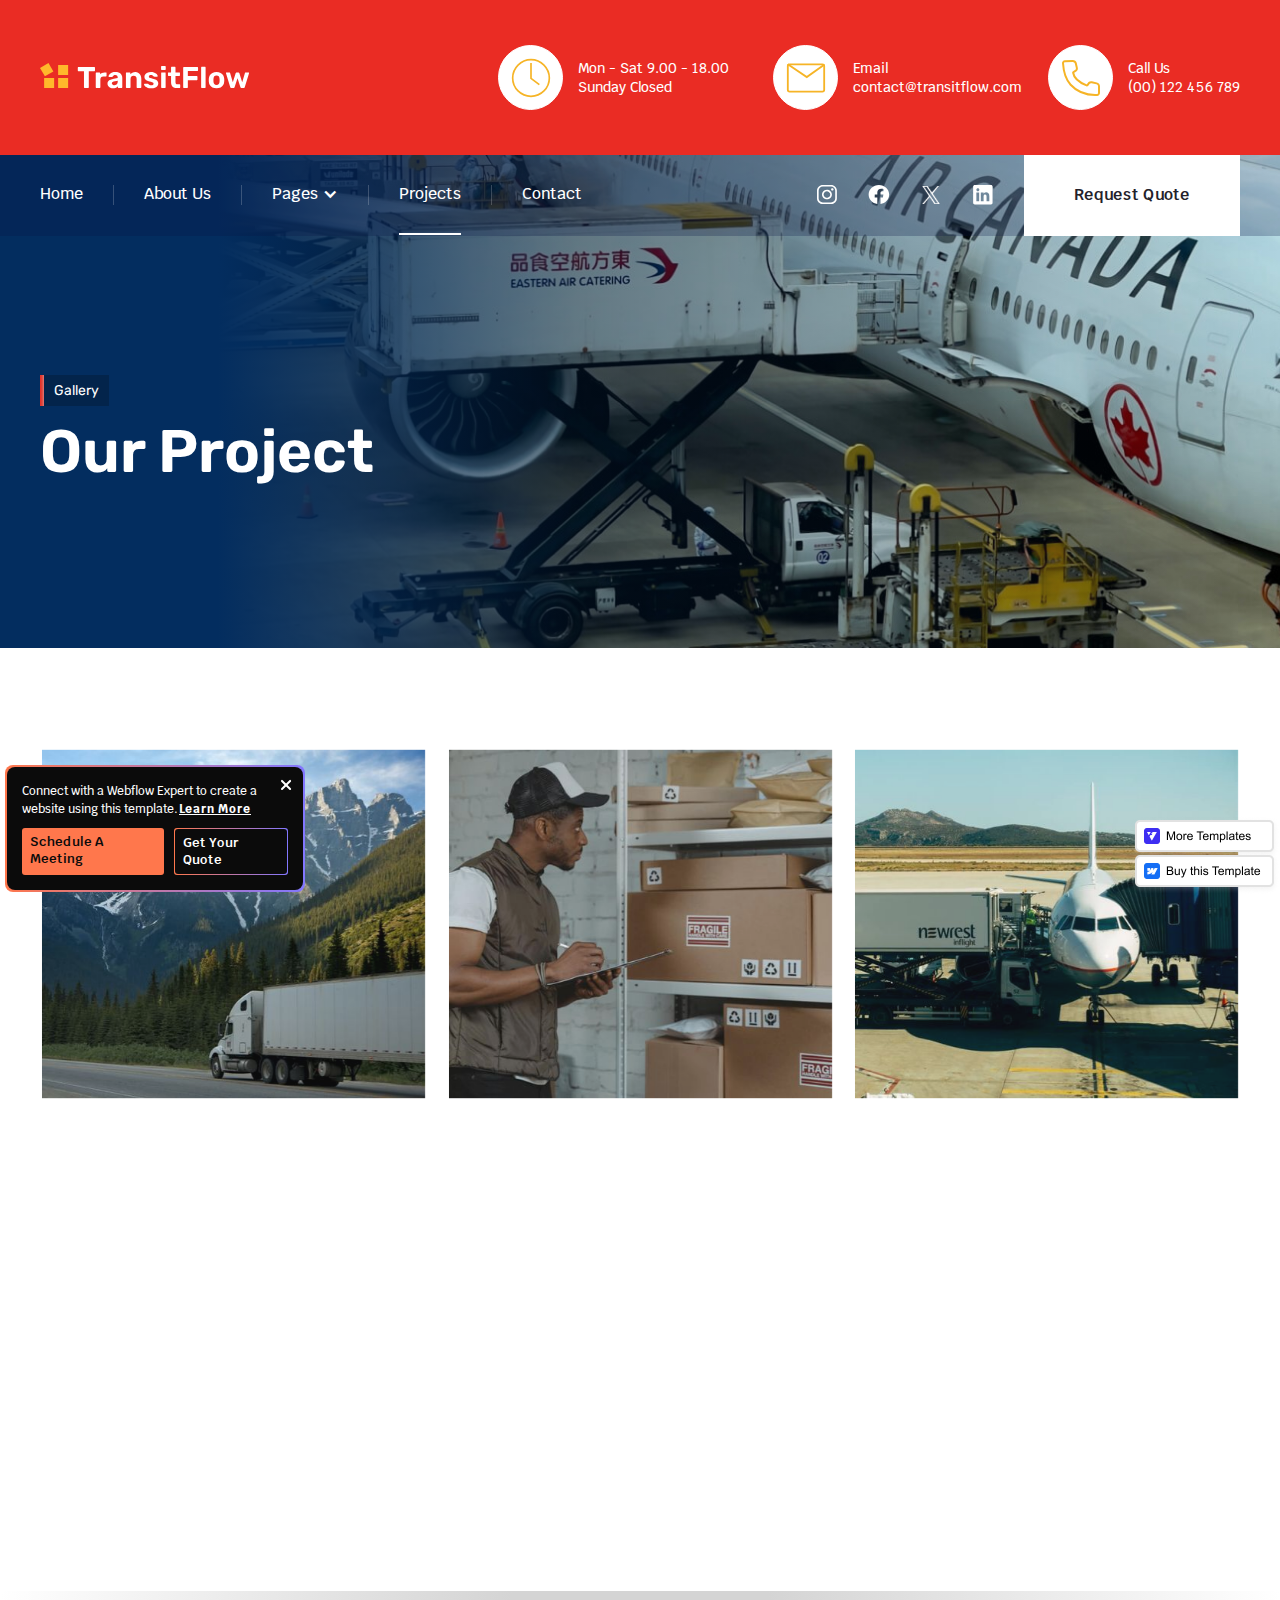
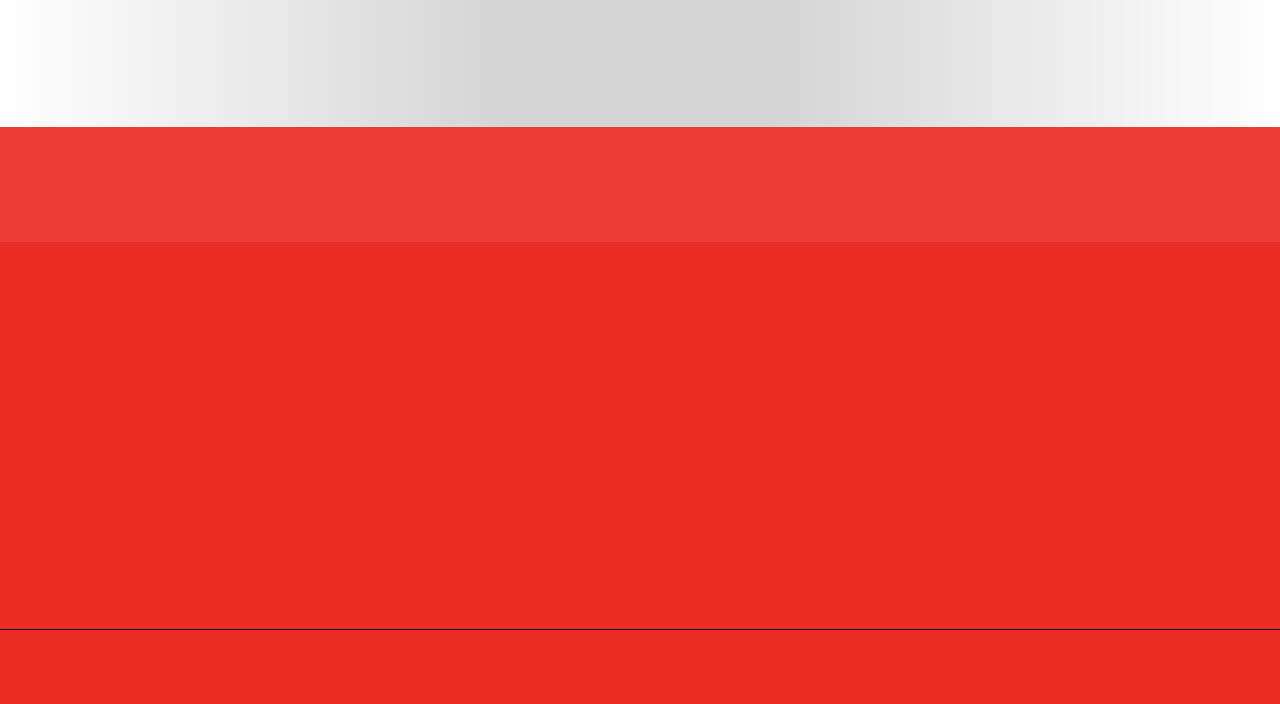
<file: our-project.html>
<!DOCTYPE html><!-- This site was created in Webflow. https://webflow.com --><!-- Last Published: Fri May 17 2024 07:27:04 GMT+0000 (Coordinated Universal Time) --><html data-wf-domain="transitflow-template.webflow.io" data-wf-page="63ad140255e11ac96151f40f" data-wf-site="63a43a1633ad3e2a969a6958" lang="en"><head>
	<meta http-equiv="Content-Type" content="text/html; charset=UTF-8"/>
<title>Projects - TransitFlow - Webflow HTML website template</title><meta content="The variety of logistics and transportation projects done by the transitflow team is explained with the updated image and clear project details." name="description"/><meta content="Projects - TransitFlow - Webflow HTML website template" property="og:title"/><meta content="The variety of logistics and transportation projects done by the transitflow team is explained with the updated image and clear project details." property="og:description"/><meta content="63a43a1633ad3e2a969a6958/64620069f4af9a2a798559fb_Transport-and-Logistics-Webflow-Template.jpg" property="og:image"/><meta content="Projects - TransitFlow - Webflow HTML website template" property="twitter:title"/><meta content="The variety of logistics and transportation projects done by the transitflow team is explained with the updated image and clear project details." property="twitter:description"/><meta content="63a43a1633ad3e2a969a6958/64620069f4af9a2a798559fb_Transport-and-Logistics-Webflow-Template.jpg" property="twitter:image"/><meta property="og:type" content="website"/><meta content="summary_large_image" name="twitter:card"/><meta content="width=device-width, initial-scale=1" name="viewport"/><meta content="Webflow" name="generator"/><link href="63a43a1633ad3e2a969a6958/css/transitflow-template.webflow.0a983066b.css" rel="stylesheet" type="text/css"/><link href="https://fonts.googleapis.com" rel="preconnect"/><link href="https://fonts.gstatic.com" rel="preconnect" /><script src="ajax/libs/webfont/1.6.26/webfont.js" type="text/javascript"></script><script type="text/javascript">WebFont.load({  google: {    families: ["Krub:300,regular,500,600","Rubik:regular,500,600,700,800","League Spartan:300,regular,500,600"]  }});</script><script type="text/javascript">!function(o,c){var n=c.documentElement,t=" w-mod-";n.className+=t+"js",("ontouchstart"in o||o.DocumentTouch&&c instanceof DocumentTouch)&&(n.className+=t+"touch")}(window,document);</script><link href="63a43a1633ad3e2a969a6958/63cf8fa9264c4047eb2fd720_favicon.png" rel="shortcut icon" type="image/x-icon"/><link href="63a43a1633ad3e2a969a6958/63cf8fd389ae171f94a7f89e_logistic-webclip.webp" rel="apple-touch-icon"/></head><body><div class="header-section"><div class="header"><div class="container w-container"><div class="header-link-wrap"><a href="index.html" class="logo-wrap w-inline-block"><img src="63a43a1633ad3e2a969a6958/63cf9bc5db063a81fc859659_transitflow-logo.svg" loading="lazy" alt="Logistics Logo"/></a><div class="header-link-block"><div class="header-link-card"><div class="header-icon-wrap"><img src="63a43a1633ad3e2a969a6958/63c903e4cf6b6cf185f0dab1_clock-icon-yellow.svg" loading="lazy" alt="Clock Icon"/></div><div><p class="header-link-text">Mon - Sat 9.00 - 18.00 Sunday Closed</p></div></div><div class="header-link-card"><div class="header-icon-wrap"><img src="63a43a1633ad3e2a969a6958/63c903f9c4030ab2451541f2_mail-icon-yellow.svg" loading="lazy" alt="Mail Icon"/></div><div><p class="header-link-text">Email</p><a href="mailto:contact@transitflow.com" class="header-link-text hover-yellow">contact@transitflow.com</a></div></div><div class="header-link-card"><div class="header-icon-wrap"><img src="63a43a1633ad3e2a969a6958/63c90414c08158aa952ac06c_phone-icon-yellow.svg" loading="lazy" alt="Phone Icon"/></div><div><p class="header-link-text">Call Us</p><a href="tel:(00)122456789" class="header-link-text hover-yellow">(00) 122 456 789</a></div></div></div></div></div></div><div data-animation="default" data-collapse="medium" data-duration="400" data-easing="ease" data-easing2="ease" role="banner" class="navigation-bar w-nav"><div class="nav-bar-container"><nav role="navigation" class="navigation-menu w-nav-menu"><a href="index.html" class="navigation-link w-nav-link">Home</a><div class="nav-menu-line"></div><a href="about-us.html" class="navigation-link w-nav-link">About Us</a><div class="nav-menu-line"></div><div data-hover="true" data-delay="0" class="nav-dropdown w-dropdown"><div class="navigation-link dropdown w-dropdown-toggle"><div class="navigation-icon w-icon-dropdown-toggle"></div><div>Pages</div></div><nav class="nav-dropdown-list w-dropdown-list"><a href="service.html" class="nav-dropdown-link w-dropdown-link">Services</a><a href="service-single.html" class="nav-dropdown-link w-dropdown-link">Service Single</a><a href="our-team.html" class="nav-dropdown-link w-dropdown-link">Our Team</a><a href="pricing.html" class="nav-dropdown-link w-dropdown-link">Pricing</a><a href="blog.html" class="nav-dropdown-link w-dropdown-link">Blog</a></nav></div><div class="nav-menu-line"></div><a href="our-project.html" aria-current="page" class="navigation-link w-nav-link w--current">Projects</a><div class="nav-menu-line"></div><a href="contact-us.html" class="navigation-link w-nav-link">Contact</a></nav><div class="navigation-button-wrap"><div class="nav-social-media-wrap"><a href="http://www.instagram.com/" target="_blank" class="social-media-link w-inline-block"><img src="63a43a1633ad3e2a969a6958/63cfc36ddb063a39e687b631_Insta-icon.svg" loading="lazy" alt="Instagram Icon" class="social-icon"/></a><a href="http://www.facebook.com/" target="_blank" class="social-media-link w-inline-block"><img src="63a43a1633ad3e2a969a6958/63cfc46c51c3425c77fb5dc3_fb-icon.svg" loading="lazy" alt="Facebook Icon" class="social-icon"/></a><a href="http://www.twitter.com/" target="_blank" class="social-media-link w-inline-block"><img src="63a43a1633ad3e2a969a6958/656d4da881bfc5257471ccf2_twiter-icon.svg" loading="lazy" alt="Twitter Icon" class="social-icon"/></a><a href="http://www.linkedin.com/" target="_blank" class="social-media-link w-inline-block"><img src="63a43a1633ad3e2a969a6958/63cfc57ea43e8f10547bacad_linkedIn-icon.svg" loading="lazy" alt="LinkedIn Icon" class="social-icon"/></a></div><a href="contact-us.html" class="navigation-button w-button">Request Quote</a></div><div class="nav-menu-button w-nav-button"><div class="w-icon-nav-menu"></div></div></div></div></div><div class="project-banner"><div class="container w-container"><div><div class="subtitle-wrap-dark"><div class="subtitle-border"></div><p class="subtitle-dark">Gallery</p></div><h1 class="page-title">Our Project</h1></div></div></div><div class="project-section"><div class="container w-container"><div class="project-list-wrapper w-dyn-list"><div role="list" class="project-list w-dyn-items w-row"><div role="listitem" class="project-item w-dyn-item w-col w-col-4"><a data-w-id="14fba6d4-6cf2-8f6d-19cc-b6975ea28168" href="project/air-cargo-transportation.html" class="project-card w-inline-block"><img alt="Project Image" loading="lazy" src="63abcee0c73ddf75dc0c8678/63b555dfef59602535414951_project-image-1.jpg" sizes="(max-width: 479px) 100vw, (max-width: 767px) 95vw, (max-width: 991px) 30vw, (max-width: 1279px) 31vw, 386.65625px" srcset="63abcee0c73ddf75dc0c8678/63b555dfef59602535414951_project-image-1-p-500.jpg 500w, 63abcee0c73ddf75dc0c8678/63b555dfef59602535414951_project-image-1.jpg 760w"/><div style="opacity:0;display:none" class="project-card-overlay"><img src="63a43a1633ad3e2a969a6958/63ad2e599a624b58b1b56755_project-icon.png" loading="lazy" alt="Upload Icon"/></div></a></div><div role="listitem" class="project-item w-dyn-item w-col w-col-4"><a data-w-id="14fba6d4-6cf2-8f6d-19cc-b6975ea28168" href="project/refreshingly-different.html" class="project-card w-inline-block"><img alt="Project Image" loading="lazy" src="63abcee0c73ddf75dc0c8678/63b555eb64a9580cd3320717_project-image-2.jpg" sizes="(max-width: 479px) 100vw, (max-width: 767px) 95vw, (max-width: 991px) 30vw, (max-width: 1279px) 31vw, 386.65625px" srcset="63abcee0c73ddf75dc0c8678/63b555eb64a9580cd3320717_project-image-2-p-500.jpg 500w, 63abcee0c73ddf75dc0c8678/63b555eb64a9580cd3320717_project-image-2.jpg 760w"/><div style="opacity:0;display:none" class="project-card-overlay"><img src="63a43a1633ad3e2a969a6958/63ad2e599a624b58b1b56755_project-icon.png" loading="lazy" alt="Upload Icon"/></div></a></div><div role="listitem" class="project-item w-dyn-item w-col w-col-4"><a data-w-id="14fba6d4-6cf2-8f6d-19cc-b6975ea28168" href="project/freight-management.html" class="project-card w-inline-block"><img alt="Project Image" loading="lazy" src="63abcee0c73ddf75dc0c8678/63b55629d3a5522070dab2c2_project-image-6.jpg" sizes="(max-width: 479px) 100vw, (max-width: 767px) 95vw, (max-width: 991px) 30vw, (max-width: 1279px) 31vw, 386.65625px" srcset="63abcee0c73ddf75dc0c8678/63b55629d3a5522070dab2c2_project-image-6-p-500.jpg 500w, 63abcee0c73ddf75dc0c8678/63b55629d3a5522070dab2c2_project-image-6.jpg 760w"/><div style="opacity:0;display:none" class="project-card-overlay"><img src="63a43a1633ad3e2a969a6958/63ad2e599a624b58b1b56755_project-icon.png" loading="lazy" alt="Upload Icon"/></div></a></div><div role="listitem" class="project-item w-dyn-item w-col w-col-4"><a data-w-id="14fba6d4-6cf2-8f6d-19cc-b6975ea28168" href="project/inland-transportation.html" class="project-card w-inline-block"><img alt="Project Image" loading="lazy" src="63abcee0c73ddf75dc0c8678/63b5563ae06df80604ffceee_project-image-7.jpg" sizes="(max-width: 479px) 100vw, (max-width: 767px) 95vw, (max-width: 991px) 30vw, (max-width: 1279px) 31vw, 386.65625px" srcset="63abcee0c73ddf75dc0c8678/63b5563ae06df80604ffceee_project-image-7-p-500.jpg 500w, 63abcee0c73ddf75dc0c8678/63b5563ae06df80604ffceee_project-image-7.jpg 760w"/><div style="opacity:0;display:none" class="project-card-overlay"><img src="63a43a1633ad3e2a969a6958/63ad2e599a624b58b1b56755_project-icon.png" loading="lazy" alt="Upload Icon"/></div></a></div><div role="listitem" class="project-item w-dyn-item w-col w-col-4"><a data-w-id="14fba6d4-6cf2-8f6d-19cc-b6975ea28168" href="project/pick-and-pack-services.html" class="project-card w-inline-block"><img alt="Project Image" loading="lazy" src="63abcee0c73ddf75dc0c8678/63b55646077974706a0d9a2e_project-image-8.jpg" sizes="(max-width: 479px) 100vw, (max-width: 767px) 95vw, (max-width: 991px) 30vw, (max-width: 1279px) 31vw, 386.65625px" srcset="63abcee0c73ddf75dc0c8678/63b55646077974706a0d9a2e_project-image-8-p-500.jpg 500w, 63abcee0c73ddf75dc0c8678/63b55646077974706a0d9a2e_project-image-8.jpg 760w"/><div style="opacity:0;display:none" class="project-card-overlay"><img src="63a43a1633ad3e2a969a6958/63ad2e599a624b58b1b56755_project-icon.png" loading="lazy" alt="Upload Icon"/></div></a></div><div role="listitem" class="project-item w-dyn-item w-col w-col-4"><a data-w-id="14fba6d4-6cf2-8f6d-19cc-b6975ea28168" href="project/automotive-machinery.html" class="project-card w-inline-block"><img alt="Project Image" loading="lazy" src="63abcee0c73ddf75dc0c8678/63b556533b121544eb43a741_project-image-9.jpg" sizes="(max-width: 479px) 100vw, (max-width: 767px) 95vw, (max-width: 991px) 30vw, (max-width: 1279px) 31vw, 386.65625px" srcset="63abcee0c73ddf75dc0c8678/63b556533b121544eb43a741_project-image-9-p-500.jpg 500w, 63abcee0c73ddf75dc0c8678/63b556533b121544eb43a741_project-image-9.jpg 760w"/><div style="opacity:0;display:none" class="project-card-overlay"><img src="63a43a1633ad3e2a969a6958/63ad2e599a624b58b1b56755_project-icon.png" loading="lazy" alt="Upload Icon"/></div></a></div></div></div></div></div><div class="counter-section"><div class="w-layout-grid counter-grid"><div id="w-node-eba6a825-a251-0f20-a52e-e6429d121cd5-6151f40f" class="counter-card"><p class="counter-number">124</p><div class="counter-text-wrap"><div class="counter-block yellow-gradient"></div><p class="counter-text">Our Location</p></div></div><div id="w-node-eba6a825-a251-0f20-a52e-e6429d121cdd-6151f40f" class="counter-card"><p class="counter-number">81294</p><div class="counter-text-wrap"><div class="counter-block yellow-gradient"></div><p class="counter-text">Delivered Packages</p></div></div><div id="w-node-eba6a825-a251-0f20-a52e-e6429d121ce5-6151f40f" class="counter-card"><p class="counter-number">31594</p><div class="counter-text-wrap"><div class="counter-block yellow-gradient"></div><p class="counter-text">Satisfied Clients</p></div></div><div id="w-node-eba6a825-a251-0f20-a52e-e6429d121ced-6151f40f" class="counter-card"><p class="counter-number">2247+</p><div class="counter-text-wrap"><div class="counter-block yellow-gradient"></div><p class="counter-text">Owned Vehicles</p></div></div></div></div><div class="footer-section"><div class="footer-shade-bg"></div><div class="container w-container"><div class="w-layout-grid footer-grid"><div id="w-node-_1a03c1d7-10ce-f356-ab94-97121185ed72-1185ed6e" data-w-id="1a03c1d7-10ce-f356-ab94-97121185ed72" class="footer-content-wrap"><a id="w-node-_1a03c1d7-10ce-f356-ab94-97121185ed73-1185ed6e" href="index.html" class="footer-logo-wrap w-inline-block"><img src="63a43a1633ad3e2a969a6958/63cf9bc5db063a81fc859659_transitflow-logo.svg" loading="lazy" alt="Logistics Logo"/></a><div class="footer-content-block"><p class="footer-text">To be the industry leader, globally recognized for effective & efficient solutions. To provide innovative solutions delivering quality, excellence and speed.</p><div class="footer-contact-link-wrap"><div class="header-link-card"><div class="header-icon-wrap"><img src="63a43a1633ad3e2a969a6958/63c903f9c4030ab2451541f2_mail-icon-yellow.svg" loading="lazy" alt="Mail Icon"/></div><div><p class="header-link-text">Email</p><a href="mailto:contact@transitflow.com" class="header-link-text hover-yellow">contact@transitflow.com</a></div></div><div class="header-link-card"><div class="header-icon-wrap"><img src="63a43a1633ad3e2a969a6958/63c90414c08158aa952ac06c_phone-icon-yellow.svg" loading="lazy" alt="Phone Icon"/></div><div><p class="header-link-text">Call Us</p><a href="tel:(00)123456789" class="header-link-text hover-yellow">(00) 123 456 789</a></div></div></div></div></div><div id="w-node-_1a03c1d7-10ce-f356-ab94-97121185ed89-1185ed6e" class="footer-link-wrap"><div class="footer-title-wrap"><h3 class="footer-title">Pages</h3></div><div class="footer-link-block"><a href="about-us.html" class="footer-link">About Us</a><a href="our-team.html" class="footer-link">Our Team</a><a href="our-project.html" aria-current="page" class="footer-link w--current">Our Project</a><a href="pricing.html" class="footer-link">Pricing</a><a href="contact-us.html" class="footer-link">Contact</a></div></div><div id="w-node-_1a03c1d7-10ce-f356-ab94-97121185ed9a-1185ed6e" class="footer-link-wrap"><div class="footer-title-wrap"><h3 class="footer-title">Utility</h3></div><div class="footer-link-block"><a href="style-guide.html" class="footer-link">Style Guide</a><a href="changelog.html" class="footer-link">Changelog</a><a href="licenses.html" class="footer-link">Licenses</a><a href="401.html" class="footer-link">Protected</a><a href="404.html" class="footer-link">Not Found</a></div></div><div id="w-node-_1a03c1d7-10ce-f356-ab94-97121185edad-1185ed6e" data-w-id="1a03c1d7-10ce-f356-ab94-97121185edad" class="footer-form-wrapper"><div class="footer-title-wrap subscribe-title"><h3 class="footer-title">Subscribe</h3></div><div class="footer-form-block w-form"><form id="wf-form-Email-Form-1" name="wf-form-Email-Form-1" data-name="Email Form 1" method="get" class="footer-form-wrap" data-wf-page-id="63ad140255e11ac96151f40f" data-wf-element-id="1a03c1d7-10ce-f356-ab94-97121185edb2"><input class="footer-text-field w-input" maxlength="256" name="Footer-Email" data-name="Footer Email" placeholder="Email here*" type="email" id="Footer-Email" required=""/><div class="footer-social-wrap"><input type="submit" data-wait="Please wait..." class="primary-button w-button" value="Send Now"/><div class="footer-social-media-wrap"><a href="http://www.linkedin.com/" target="_blank" class="social-media-link w-inline-block"><img src="63a43a1633ad3e2a969a6958/63cfc57ea43e8f10547bacad_linkedIn-icon.svg" loading="lazy" alt="LinkedIn Icon" class="social-icon"/></a><a href="http://www.twitter.com/" target="_blank" class="social-media-link w-inline-block"><img src="63a43a1633ad3e2a969a6958/656d4da881bfc5257471ccf2_twiter-icon.svg" loading="lazy" alt="Twitter Icon" class="social-icon"/></a><a href="http://www.facebook.com/" target="_blank" class="social-media-link w-inline-block"><img src="63a43a1633ad3e2a969a6958/63cfc46c51c3425c77fb5dc3_fb-icon.svg" loading="lazy" alt="Facebook Icon" class="social-icon"/></a></div></div></form><div class="success-message w-form-done"><div>Thank you! Your submission has been received!</div></div><div class="error-message w-form-fail"><div>Oops! Something went wrong while submitting the form.</div></div></div></div></div></div><div class="copyright-block"><div class="container w-container"><div data-w-id="1a03c1d7-10ce-f356-ab94-97121185edc5" class="copyright-wrap"><p class="copyright-text">Copyright © TransitFlow | Designed by <a href="https://www.victorflow.com/" target="_blank" class="copyright-link">VictorFlow </a>- Powered by <a href="https://webflow.com/" target="_blank" class="copyright-link">Webflow</a>.</p><div class="page-link-wrap"><a href="style-guide.html" class="page-link">Style Guide</a><a href="licenses.html" class="page-link">Licenses</a><a href="changelog.html" class="page-link">Changelog</a><a href="401.html" class="page-link">Password</a></div></div></div></div></div><a href="https://webflow.com/templates/designers/victorflow" target="_blank" class="more-template-badge w-inline-block"><img src="63a43a1633ad3e2a969a6958/6565c986387a288a8d52a2bf_more-template badge.png" loading="lazy" width="151" alt="More Templates" class="badge-image"/></a><a href="https://webflow.com/templates/html/transitflow-transport-website-template" target="_blank" class="buy-template-badge w-inline-block"><img src="63a43a1633ad3e2a969a6958/6565c986c761fcc648389d30_buy-template-badge.png" loading="lazy" width="151" alt="Buy This Template" class="badge-image"/></a><div class="hireus-badge"><div class="hireus-badge-wrap"><p class="hireus-content">Connect with a Webflow Expert to create a website using this template.<a href="https://www.victorflow.com/webflow-experts" target="_blank" class="hireus-link">Learn More</a></p><div class="hireus-button-wrap"><a href="https://calendly.com/victorflow/30min" target="_blank" class="hireus-orange-button w-button">Schedule A Meeting<br/></a><a href="https://www.victorflow.com/get-a-quote" target="_blank" class="get-a-quote-button w-inline-block"><div class="get-a-quote-button-wrap"><div>Get Your Quote</div></div></a></div><div data-w-id="a559faad-8eb9-9570-8757-819bbb0bfac7" class="hireus-close-wrap"><img src="63a43a1633ad3e2a969a6958/65740928609ed02f14c01133_hireus-close-badge.svg" loading="lazy" alt="Hireus Close Image" class="hireus-close-image"/></div></div></div><script src="js/jquery-3.5.1.min.dc5e7f18c8_site-63a43a1633ad3e2a969a6958.js" type="text/javascript" ></script><script src="63a43a1633ad3e2a969a6958/js/webflow.07626ee5f.js" type="text/javascript"></script></body></html>
</file>
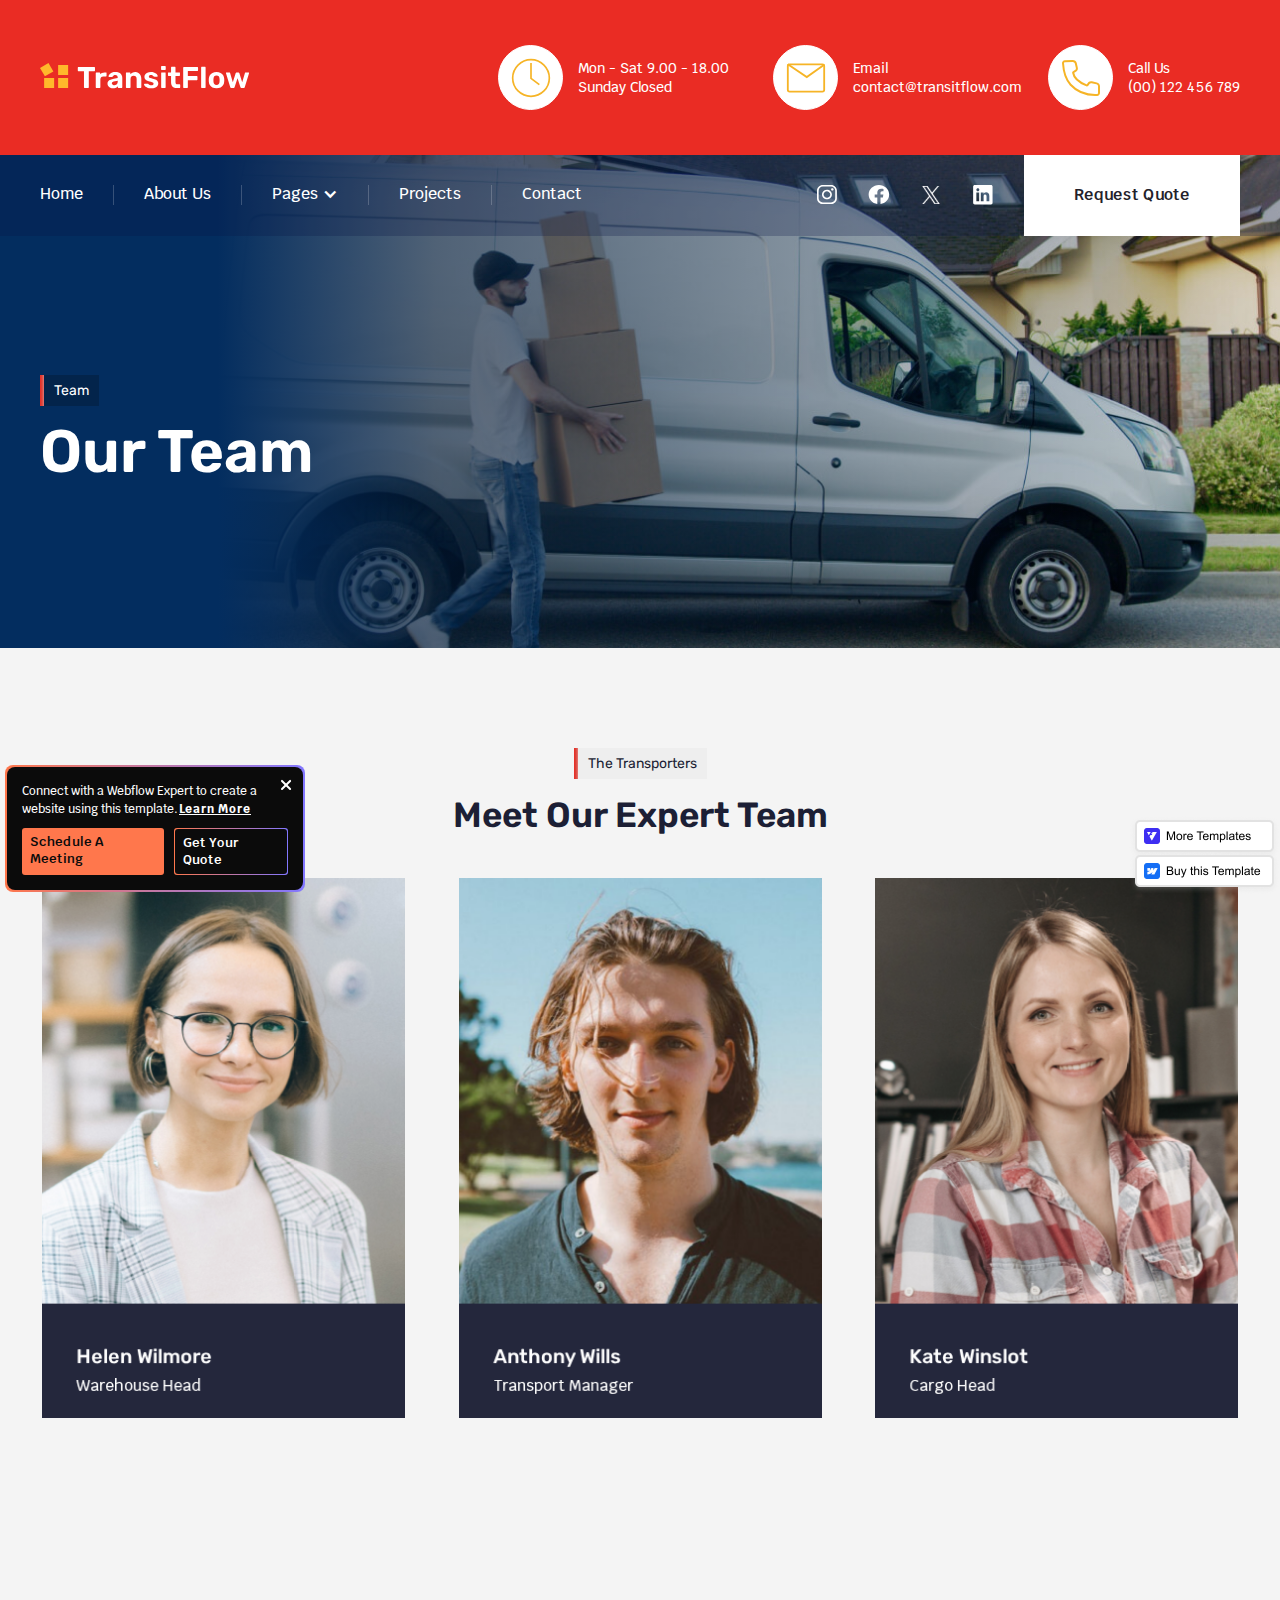
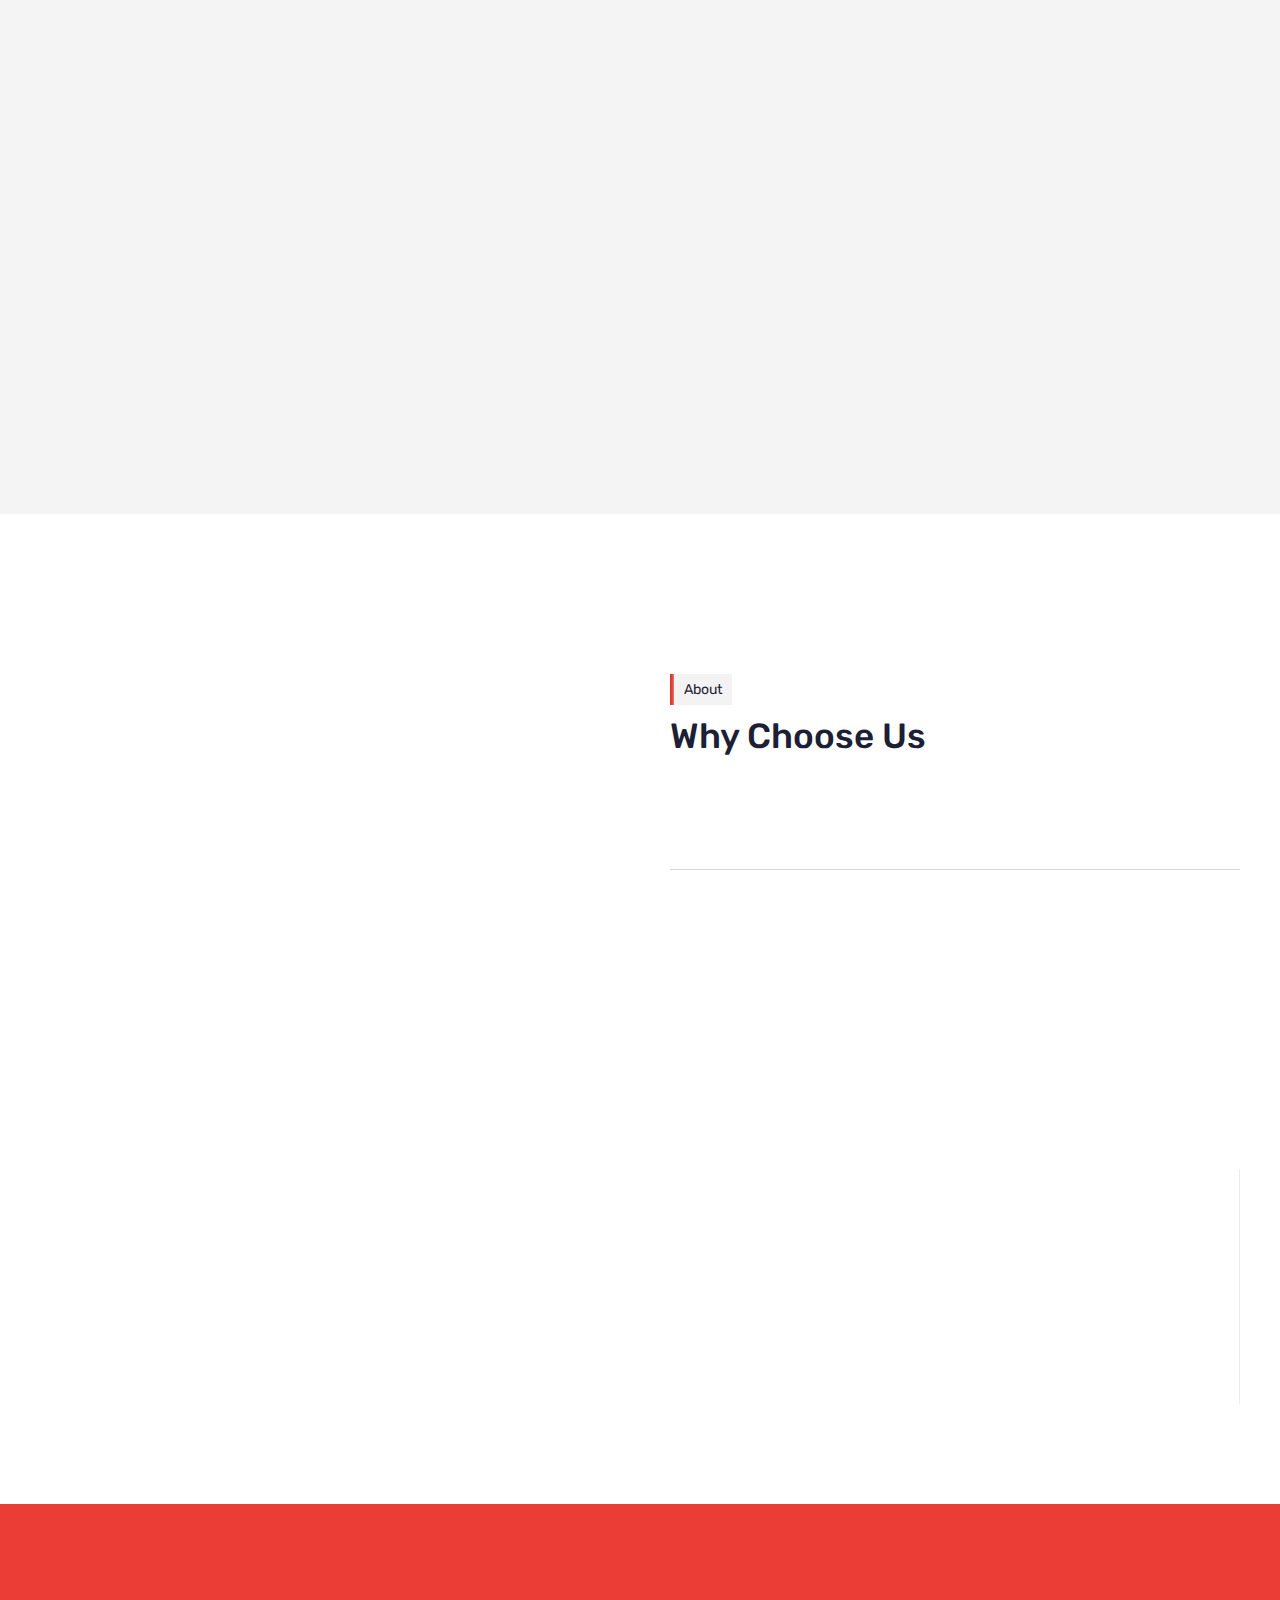
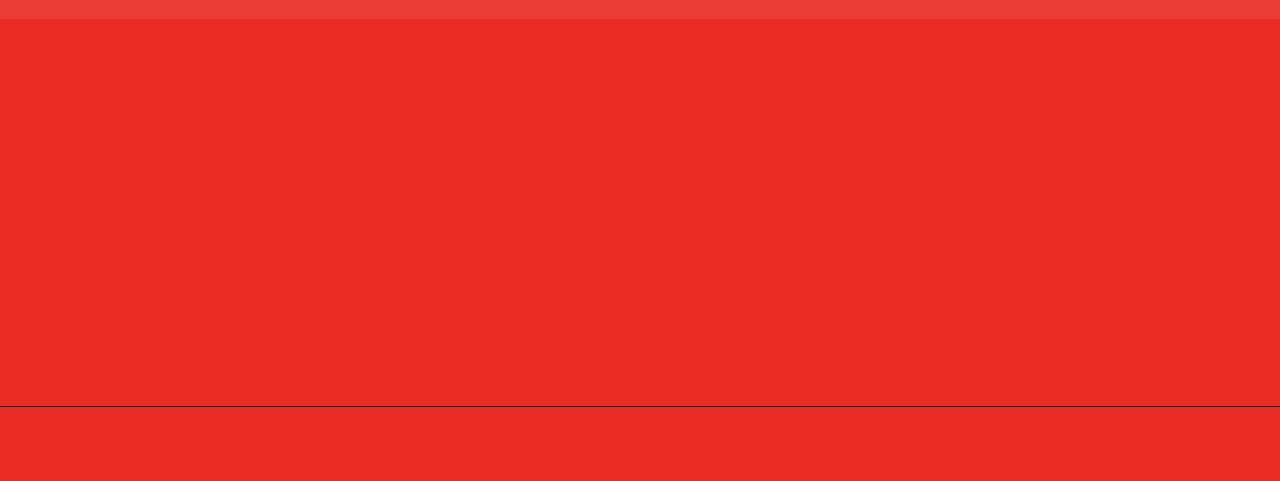
<file: our-team.html>
<!DOCTYPE html><!-- This site was created in Webflow. https://webflow.com --><!-- Last Published: Fri May 17 2024 07:27:04 GMT+0000 (Coordinated Universal Time) --><html data-wf-domain="transitflow-template.webflow.io" data-wf-page="63afb6cbb337a6187a086e81" data-wf-site="63a43a1633ad3e2a969a6958" lang="en"><head>
	<meta http-equiv="Content-Type" content="text/html; charset=UTF-8"/>
<title>Our Team - TransitFlow - Webflow HTML website template</title><meta content="The team of transport and logistics experts and their special category are listed with their images and the social media link." name="description"/><meta content="Our Team - TransitFlow - Webflow HTML website template" property="og:title"/><meta content="The team of transport and logistics experts and their special category are listed with their images and the social media link." property="og:description"/><meta content="63a43a1633ad3e2a969a6958/64620069f4af9a2a798559fb_Transport-and-Logistics-Webflow-Template.jpg" property="og:image"/><meta content="Our Team - TransitFlow - Webflow HTML website template" property="twitter:title"/><meta content="The team of transport and logistics experts and their special category are listed with their images and the social media link." property="twitter:description"/><meta content="63a43a1633ad3e2a969a6958/64620069f4af9a2a798559fb_Transport-and-Logistics-Webflow-Template.jpg" property="twitter:image"/><meta property="og:type" content="website"/><meta content="summary_large_image" name="twitter:card"/><meta content="width=device-width, initial-scale=1" name="viewport"/><meta content="Webflow" name="generator"/><link href="63a43a1633ad3e2a969a6958/css/transitflow-template.webflow.0a983066b.css" rel="stylesheet" type="text/css"/><link href="https://fonts.googleapis.com" rel="preconnect"/><link href="https://fonts.gstatic.com" rel="preconnect" /><script src="ajax/libs/webfont/1.6.26/webfont.js" type="text/javascript"></script><script type="text/javascript">WebFont.load({  google: {    families: ["Krub:300,regular,500,600","Rubik:regular,500,600,700,800","League Spartan:300,regular,500,600"]  }});</script><script type="text/javascript">!function(o,c){var n=c.documentElement,t=" w-mod-";n.className+=t+"js",("ontouchstart"in o||o.DocumentTouch&&c instanceof DocumentTouch)&&(n.className+=t+"touch")}(window,document);</script><link href="63a43a1633ad3e2a969a6958/63cf8fa9264c4047eb2fd720_favicon.png" rel="shortcut icon" type="image/x-icon"/><link href="63a43a1633ad3e2a969a6958/63cf8fd389ae171f94a7f89e_logistic-webclip.webp" rel="apple-touch-icon"/></head><body><div class="header-section"><div class="header"><div class="container w-container"><div class="header-link-wrap"><a href="index.html" class="logo-wrap w-inline-block"><img src="63a43a1633ad3e2a969a6958/63cf9bc5db063a81fc859659_transitflow-logo.svg" loading="lazy" alt="Logistics Logo"/></a><div class="header-link-block"><div class="header-link-card"><div class="header-icon-wrap"><img src="63a43a1633ad3e2a969a6958/63c903e4cf6b6cf185f0dab1_clock-icon-yellow.svg" loading="lazy" alt="Clock Icon"/></div><div><p class="header-link-text">Mon - Sat 9.00 - 18.00 Sunday Closed</p></div></div><div class="header-link-card"><div class="header-icon-wrap"><img src="63a43a1633ad3e2a969a6958/63c903f9c4030ab2451541f2_mail-icon-yellow.svg" loading="lazy" alt="Mail Icon"/></div><div><p class="header-link-text">Email</p><a href="mailto:contact@transitflow.com" class="header-link-text hover-yellow">contact@transitflow.com</a></div></div><div class="header-link-card"><div class="header-icon-wrap"><img src="63a43a1633ad3e2a969a6958/63c90414c08158aa952ac06c_phone-icon-yellow.svg" loading="lazy" alt="Phone Icon"/></div><div><p class="header-link-text">Call Us</p><a href="tel:(00)122456789" class="header-link-text hover-yellow">(00) 122 456 789</a></div></div></div></div></div></div><div data-animation="default" data-collapse="medium" data-duration="400" data-easing="ease" data-easing2="ease" role="banner" class="navigation-bar w-nav"><div class="nav-bar-container"><nav role="navigation" class="navigation-menu w-nav-menu"><a href="index.html" class="navigation-link w-nav-link">Home</a><div class="nav-menu-line"></div><a href="about-us.html" class="navigation-link w-nav-link">About Us</a><div class="nav-menu-line"></div><div data-hover="true" data-delay="0" class="nav-dropdown w-dropdown"><div class="navigation-link dropdown w-dropdown-toggle"><div class="navigation-icon w-icon-dropdown-toggle"></div><div>Pages</div></div><nav class="nav-dropdown-list w-dropdown-list"><a href="service.html" class="nav-dropdown-link w-dropdown-link">Services</a><a href="service-single.html" class="nav-dropdown-link w-dropdown-link">Service Single</a><a href="our-team.html" aria-current="page" class="nav-dropdown-link w-dropdown-link w--current">Our Team</a><a href="pricing.html" class="nav-dropdown-link w-dropdown-link">Pricing</a><a href="blog.html" class="nav-dropdown-link w-dropdown-link">Blog</a></nav></div><div class="nav-menu-line"></div><a href="our-project.html" class="navigation-link w-nav-link">Projects</a><div class="nav-menu-line"></div><a href="contact-us.html" class="navigation-link w-nav-link">Contact</a></nav><div class="navigation-button-wrap"><div class="nav-social-media-wrap"><a href="http://www.instagram.com/" target="_blank" class="social-media-link w-inline-block"><img src="63a43a1633ad3e2a969a6958/63cfc36ddb063a39e687b631_Insta-icon.svg" loading="lazy" alt="Instagram Icon" class="social-icon"/></a><a href="http://www.facebook.com/" target="_blank" class="social-media-link w-inline-block"><img src="63a43a1633ad3e2a969a6958/63cfc46c51c3425c77fb5dc3_fb-icon.svg" loading="lazy" alt="Facebook Icon" class="social-icon"/></a><a href="http://www.twitter.com/" target="_blank" class="social-media-link w-inline-block"><img src="63a43a1633ad3e2a969a6958/656d4da881bfc5257471ccf2_twiter-icon.svg" loading="lazy" alt="Twitter Icon" class="social-icon"/></a><a href="http://www.linkedin.com/" target="_blank" class="social-media-link w-inline-block"><img src="63a43a1633ad3e2a969a6958/63cfc57ea43e8f10547bacad_linkedIn-icon.svg" loading="lazy" alt="LinkedIn Icon" class="social-icon"/></a></div><a href="contact-us.html" class="navigation-button w-button">Request Quote</a></div><div class="nav-menu-button w-nav-button"><div class="w-icon-nav-menu"></div></div></div></div></div><div class="team-banner"><div class="container w-container"><div><div class="subtitle-wrap-dark"><div class="subtitle-border"></div><p class="subtitle-dark">Team</p></div><h1 class="page-title">Our Team</h1></div></div></div><div class="team-section"><div class="container w-container"><div class="align-center"><div class="subtitle-wrap"><p class="subtitle">The Transporters</p><div class="subtitle-border"></div></div><h2 class="section-title">Meet Our Expert Team</h2></div><div class="mg-top-40"><div class="w-layout-grid team-grid"><div id="w-node-_577c223d-8904-ca1a-adbb-33df2955d724-7a086e81" class="team-card"><img src="63a43a1633ad3e2a969a6958/63a6c7cf73b07117ca6b81ec_team-image-1.jpg" loading="lazy" width="662" alt="Team Image"/><div class="team-content-wrap"><h3 class="author-name text-white">Helen Wilmore</h3><p class="team-member-designation">Warehouse Head</p></div><div class="social-media-wrap"><a href="http://www.twitter.com/" target="_blank" class="team-social-link w-inline-block"><img src="63a43a1633ad3e2a969a6958/656d4e3147e4444dd9607e4a_twitter-icon.svg" loading="lazy" alt="Twitter Icon" class="social-icon"/></a><a href="http://www.facebook.com/" target="_blank" class="team-social-link w-inline-block"><img src="63a43a1633ad3e2a969a6958/63cfc76edb063abc2787ee1d_facebook-icon.svg" loading="lazy" alt="Facebook Icon" class="social-icon"/></a><a href="http://www.instagram.com/" target="_blank" class="team-social-link w-inline-block"><img src="63a43a1633ad3e2a969a6958/63cfc7967257e8661f67168f_instagram-icon.svg" loading="lazy" alt="Instagram Icon" class="social-icon"/></a></div></div><div id="w-node-_305aa22a-2a65-3c13-19ad-e5e5c882a840-7a086e81" class="team-card"><img src="63a43a1633ad3e2a969a6958/63a6cc4160216af21780288c_team-image-2.jpg" loading="lazy" width="662" alt="Team Image"/><div class="team-content-wrap"><h3 class="author-name text-white">Anthony Wills</h3><p class="team-member-designation">Transport Manager</p></div><div class="social-media-wrap"><a href="http://www.linkedin.com/" target="_blank" class="team-social-link w-inline-block"><img src="63a43a1633ad3e2a969a6958/63cfc7b9a2891b8728812273_linedin-icon.svg" loading="lazy" alt="LinkedIn Icon" class="social-icon"/></a><a href="http://www.twitter.com/" target="_blank" class="team-social-link w-inline-block"><img src="63a43a1633ad3e2a969a6958/656d4e3147e4444dd9607e4a_twitter-icon.svg" loading="lazy" alt="Twitter Icon" class="social-icon"/></a><a href="http://www.facebook.com/" target="_blank" class="team-social-link w-inline-block"><img src="63a43a1633ad3e2a969a6958/63cfc76edb063abc2787ee1d_facebook-icon.svg" loading="lazy" alt="Facebook Icon" class="social-icon"/></a><a href="http://www.instagram.com/" target="_blank" class="team-social-link w-inline-block"><img src="63a43a1633ad3e2a969a6958/63cfc7967257e8661f67168f_instagram-icon.svg" loading="lazy" alt="Instagram Icon" class="social-icon"/></a></div></div><div id="w-node-_5e6f4cc4-1c5a-3722-b37e-975995a15bf0-7a086e81" class="team-card"><img src="63a43a1633ad3e2a969a6958/63a6cc4e0aa24472527499b1_team-image-3.jpg" loading="lazy" width="662" alt="Team Image"/><div class="team-content-wrap"><h3 class="author-name text-white">Kate Winslot</h3><p class="team-member-designation">Cargo head</p></div><div class="social-media-wrap"><a href="http://www.facebook.com/" target="_blank" class="team-social-link w-inline-block"><img src="63a43a1633ad3e2a969a6958/63cfc76edb063abc2787ee1d_facebook-icon.svg" loading="lazy" alt="Facebook Icon" class="social-icon"/></a><a href="http://www.instagram.com/" target="_blank" class="team-social-link w-inline-block"><img src="63a43a1633ad3e2a969a6958/63cfc7967257e8661f67168f_instagram-icon.svg" loading="lazy" alt="Instagram Icon" class="social-icon"/></a></div></div><div id="w-node-_87846c69-29cf-b5a7-f344-4c560f294042-7a086e81" class="team-card"><img src="63a43a1633ad3e2a969a6958/63afb89c493ff772526f16f8_team-image-4.jpg" loading="lazy" width="662" alt="Team Image"/><div class="team-content-wrap"><h3 class="author-name text-white">Kristina Castle</h3><p class="team-member-designation">Operational head</p></div><div class="social-media-wrap"><a href="http://www.twitter.com/" target="_blank" class="team-social-link w-inline-block"><img src="63a43a1633ad3e2a969a6958/656d4e3147e4444dd9607e4a_twitter-icon.svg" loading="lazy" alt="Twitter Icon" class="social-icon"/></a><a href="http://www.facebook.com/" target="_blank" class="team-social-link w-inline-block"><img src="63a43a1633ad3e2a969a6958/63cfc76edb063abc2787ee1d_facebook-icon.svg" loading="lazy" alt="Facebook Icon" class="social-icon"/></a><a href="http://www.instagram.com/" target="_blank" class="team-social-link w-inline-block"><img src="63a43a1633ad3e2a969a6958/63cfc7967257e8661f67168f_instagram-icon.svg" loading="lazy" alt="Instagram Icon" class="social-icon"/></a></div></div><div id="w-node-_291acc53-d2d3-7a9e-b9a9-7a25890ab15a-7a086e81" class="team-card"><img src="63a43a1633ad3e2a969a6958/63afb8ab2c152d53a6f7039f_team-image-5.jpg" loading="lazy" width="662" alt="Team Image"/><div class="team-content-wrap"><h3 class="author-name text-white">Kane William</h3><p class="team-member-designation">Country Head</p></div><div class="social-media-wrap"><a href="http://www.twitter.com/" target="_blank" class="team-social-link w-inline-block"><img src="63a43a1633ad3e2a969a6958/656d4e3147e4444dd9607e4a_twitter-icon.svg" loading="lazy" alt="Twitter Icon" class="social-icon"/></a><a href="http://www.facebook.com/" target="_blank" class="team-social-link w-inline-block"><img src="63a43a1633ad3e2a969a6958/63cfc76edb063abc2787ee1d_facebook-icon.svg" loading="lazy" alt="Facebook Icon" class="social-icon"/></a><a href="http://www.instagram.com/" target="_blank" class="team-social-link w-inline-block"><img src="63a43a1633ad3e2a969a6958/63cfc7967257e8661f67168f_instagram-icon.svg" loading="lazy" alt="Instagram Icon" class="social-icon"/></a></div></div><div id="w-node-_90282c39-ed85-2b89-9ceb-0b0a9a42d78d-7a086e81" class="team-card"><img src="63a43a1633ad3e2a969a6958/63afb8b730817dfdb3db5968_team-image-6.jpg" loading="lazy" width="662" alt="Team Image"/><div class="team-content-wrap"><h3 class="author-name text-white">Lisa Johnson</h3><p class="team-member-designation">Finance manager</p></div><div class="social-media-wrap"><a href="http://www.facebook.com/" target="_blank" class="team-social-link w-inline-block"><img src="63a43a1633ad3e2a969a6958/63cfc76edb063abc2787ee1d_facebook-icon.svg" loading="lazy" alt="Facebook Icon" class="social-icon"/></a><a href="http://www.instagram.com/" target="_blank" class="team-social-link w-inline-block"><img src="63a43a1633ad3e2a969a6958/63cfc7967257e8661f67168f_instagram-icon.svg" loading="lazy" alt="Instagram Icon" class="social-icon"/></a></div></div></div></div></div></div><div class="team-features"><div class="container w-container"><div class="w-layout-grid team-features-grid"><div id="w-node-_6ecb62a7-d039-cfd7-cae9-a3f3c0bc7146-7a086e81" class="team-features-image"><div class="team-features-image-wrap"><img src="63a43a1633ad3e2a969a6958/63b3bd7c1f032e26dd4b6bb0_team-feature-image-1.jpg" width="1045" alt="Containers" style="opacity:0" sizes="(max-width: 479px) 92vw, (max-width: 991px) 95vw, (max-width: 1279px) 520px, (max-width: 1439px) 630px, (max-width: 1919px) 670px, 1045px" data-w-id="5ff04821-f614-4c3b-fc45-043d0dd24e1c" loading="lazy" srcset="63a43a1633ad3e2a969a6958/63b3bd7c1f032e26dd4b6bb0_team-feature-image-1-p-500.jpg 500w, 63a43a1633ad3e2a969a6958/63b3bd7c1f032e26dd4b6bb0_team-feature-image-1.jpg 726w"/><div class="team-image"><img src="63a43a1633ad3e2a969a6958/63afc287917c0cf824521c12_team-feature-image-2.jpg" loading="lazy" width="517" style="opacity:0" alt="Truck" data-w-id="8f14ee2f-d0f2-d066-65eb-846ecbc1a260"/></div></div></div><div id="w-node-a710a36a-c9b1-f71a-b815-1f37cb584870-7a086e81"><div class="subtitle-wrap"><div class="subtitle-border"></div><p class="subtitle">About</p></div><h3 class="section-title">Why Choose Us</h3><p>Our global reach, deep industry knowledge, innovative technology, and extensive transportation network have allowed us to bring the latest learning to bear on our customers’ unique challenges and desires.</p><div class="team-features-line"></div><div data-w-id="ac916ea2-cb6f-0a01-c368-b9dea82d1d78" style="opacity:0" class="team-features-wrap"><div class="team-features-block"><img src="63a43a1633ad3e2a969a6958/63c90e90cf6b6c83cdf18077_team-user-icon.svg" loading="lazy" alt="Icon"/><h4 class="service-work-title">Our Vision</h4><p>To be the industry leader, globally recognized for effective & efficient solutions. </p></div><div class="team-features-block"><img src="63a43a1633ad3e2a969a6958/63c90ebef60201e4a5c91a00_sandclock-icon.svg" loading="lazy" alt="Icon"/><h4 class="service-work-title">Estimate Shipping</h4><p>To provide innovative solutions delivering quality, excellence and speed.</p></div></div></div></div><div><div class="w-layout-grid partners-grid about-page-grid"><div id="w-node-e4f776d0-27e2-bad8-cb8e-0a92fb3765e3-7a086e81" class="partners-card about-page-card"><img src="63a43a1633ad3e2a969a6958/63c909ccb3a4cb5deb29954b_studio-green-logo-blue.svg" loading="lazy" alt="Partners Logo" class="partners-logo"/><img src="63a43a1633ad3e2a969a6958/63ce0f62b45e86924ec54dec_client-bg-image-1.jpg" loading="lazy" srcset="63a43a1633ad3e2a969a6958/63ce0f62b45e86924ec54dec_client-bg-image-1-p-500.jpg 500w, 63a43a1633ad3e2a969a6958/63ce0f62b45e86924ec54dec_client-bg-image-1.jpg 600w" alt="Partner Background Image" sizes="(max-width: 479px) 91vw, (max-width: 991px) 95vw, 100vw" class="partner-background-image"/><div class="partners-overlay about-partners-overlay"></div></div><div id="w-node-e4f776d0-27e2-bad8-cb8e-0a92fb3765e7-7a086e81" class="partners-card about-page-card"><img src="63a43a1633ad3e2a969a6958/63c90a0109d76dd66b32e32e_norto-logo-blue.svg" loading="lazy" alt="Partners Logo" class="partners-logo"/><img src="63a43a1633ad3e2a969a6958/63ce113d70e27851ea41786d_client-bg-image-2.jpg" loading="lazy" width="300" sizes="(max-width: 479px) 91vw, (max-width: 991px) 95vw, 299px" alt="Partner Background Image" srcset="63a43a1633ad3e2a969a6958/63ce113d70e27851ea41786d_client-bg-image-2-p-500.jpg 500w, 63a43a1633ad3e2a969a6958/63ce113d70e27851ea41786d_client-bg-image-2.jpg 600w" class="partner-background-image"/><div class="partners-overlay about-partners-overlay"></div></div><div id="w-node-e4f776d0-27e2-bad8-cb8e-0a92fb3765eb-7a086e81" class="partners-card about-page-card"><img src="63a43a1633ad3e2a969a6958/63c90a1bf4ed493c5c1b38ee_point-one-logo-blue.svg" loading="lazy" alt="Partners Logo" class="partners-logo"/><img src="63a43a1633ad3e2a969a6958/63ce114cf329ee4be2282070_client-bg-image-3.jpg" loading="lazy" width="300" sizes="(max-width: 479px) 91vw, (max-width: 991px) 95vw, 299px" alt="Partner Background Image" srcset="63a43a1633ad3e2a969a6958/63ce114cf329ee4be2282070_client-bg-image-3-p-500.jpg 500w, 63a43a1633ad3e2a969a6958/63ce114cf329ee4be2282070_client-bg-image-3.jpg 600w" class="partner-background-image"/><div class="partners-overlay about-partners-overlay"></div></div><div id="w-node-e4f776d0-27e2-bad8-cb8e-0a92fb3765ef-7a086e81" class="partners-card about-page-card"><img src="63a43a1633ad3e2a969a6958/63c90a3fb67dca3d583a0b58_out-of-sand-logo-blue.svg" loading="lazy" alt="Partners Logo" class="partners-logo"/><img src="63a43a1633ad3e2a969a6958/63ce11590760e7f86b546dc5_client-bg-image-4.jpg" loading="lazy" width="300" sizes="(max-width: 479px) 91vw, (max-width: 991px) 95vw, 299px" alt="Partner Background Image" srcset="63a43a1633ad3e2a969a6958/63ce11590760e7f86b546dc5_client-bg-image-4-p-500.jpg 500w, 63a43a1633ad3e2a969a6958/63ce11590760e7f86b546dc5_client-bg-image-4.jpg 600w" class="partner-background-image"/><div class="partners-overlay about-partners-overlay"></div></div></div></div></div></div><div class="footer-section"><div class="footer-shade-bg"></div><div class="container w-container"><div class="w-layout-grid footer-grid"><div id="w-node-_1a03c1d7-10ce-f356-ab94-97121185ed72-1185ed6e" data-w-id="1a03c1d7-10ce-f356-ab94-97121185ed72" class="footer-content-wrap"><a id="w-node-_1a03c1d7-10ce-f356-ab94-97121185ed73-1185ed6e" href="index.html" class="footer-logo-wrap w-inline-block"><img src="63a43a1633ad3e2a969a6958/63cf9bc5db063a81fc859659_transitflow-logo.svg" loading="lazy" alt="Logistics Logo"/></a><div class="footer-content-block"><p class="footer-text">To be the industry leader, globally recognized for effective & efficient solutions. To provide innovative solutions delivering quality, excellence and speed.</p><div class="footer-contact-link-wrap"><div class="header-link-card"><div class="header-icon-wrap"><img src="63a43a1633ad3e2a969a6958/63c903f9c4030ab2451541f2_mail-icon-yellow.svg" loading="lazy" alt="Mail Icon"/></div><div><p class="header-link-text">Email</p><a href="mailto:contact@transitflow.com" class="header-link-text hover-yellow">contact@transitflow.com</a></div></div><div class="header-link-card"><div class="header-icon-wrap"><img src="63a43a1633ad3e2a969a6958/63c90414c08158aa952ac06c_phone-icon-yellow.svg" loading="lazy" alt="Phone Icon"/></div><div><p class="header-link-text">Call Us</p><a href="tel:(00)123456789" class="header-link-text hover-yellow">(00) 123 456 789</a></div></div></div></div></div><div id="w-node-_1a03c1d7-10ce-f356-ab94-97121185ed89-1185ed6e" class="footer-link-wrap"><div class="footer-title-wrap"><h3 class="footer-title">Pages</h3></div><div class="footer-link-block"><a href="about-us.html" class="footer-link">About Us</a><a href="our-team.html" aria-current="page" class="footer-link w--current">Our Team</a><a href="our-project.html" class="footer-link">Our Project</a><a href="pricing.html" class="footer-link">Pricing</a><a href="contact-us.html" class="footer-link">Contact</a></div></div><div id="w-node-_1a03c1d7-10ce-f356-ab94-97121185ed9a-1185ed6e" class="footer-link-wrap"><div class="footer-title-wrap"><h3 class="footer-title">Utility</h3></div><div class="footer-link-block"><a href="style-guide.html" class="footer-link">Style Guide</a><a href="changelog.html" class="footer-link">Changelog</a><a href="licenses.html" class="footer-link">Licenses</a><a href="401.html" class="footer-link">Protected</a><a href="404.html" class="footer-link">Not Found</a></div></div><div id="w-node-_1a03c1d7-10ce-f356-ab94-97121185edad-1185ed6e" data-w-id="1a03c1d7-10ce-f356-ab94-97121185edad" class="footer-form-wrapper"><div class="footer-title-wrap subscribe-title"><h3 class="footer-title">Subscribe</h3></div><div class="footer-form-block w-form"><form id="wf-form-Email-Form-1" name="wf-form-Email-Form-1" data-name="Email Form 1" method="get" class="footer-form-wrap" data-wf-page-id="63afb6cbb337a6187a086e81" data-wf-element-id="1a03c1d7-10ce-f356-ab94-97121185edb2"><input class="footer-text-field w-input" maxlength="256" name="Footer-Email" data-name="Footer Email" placeholder="Email here*" type="email" id="Footer-Email" required=""/><div class="footer-social-wrap"><input type="submit" data-wait="Please wait..." class="primary-button w-button" value="Send Now"/><div class="footer-social-media-wrap"><a href="http://www.linkedin.com/" target="_blank" class="social-media-link w-inline-block"><img src="63a43a1633ad3e2a969a6958/63cfc57ea43e8f10547bacad_linkedIn-icon.svg" loading="lazy" alt="LinkedIn Icon" class="social-icon"/></a><a href="http://www.twitter.com/" target="_blank" class="social-media-link w-inline-block"><img src="63a43a1633ad3e2a969a6958/656d4da881bfc5257471ccf2_twiter-icon.svg" loading="lazy" alt="Twitter Icon" class="social-icon"/></a><a href="http://www.facebook.com/" target="_blank" class="social-media-link w-inline-block"><img src="63a43a1633ad3e2a969a6958/63cfc46c51c3425c77fb5dc3_fb-icon.svg" loading="lazy" alt="Facebook Icon" class="social-icon"/></a></div></div></form><div class="success-message w-form-done"><div>Thank you! Your submission has been received!</div></div><div class="error-message w-form-fail"><div>Oops! Something went wrong while submitting the form.</div></div></div></div></div></div><div class="copyright-block"><div class="container w-container"><div data-w-id="1a03c1d7-10ce-f356-ab94-97121185edc5" class="copyright-wrap"><p class="copyright-text">Copyright © TransitFlow | Designed by <a href="https://www.victorflow.com/" target="_blank" class="copyright-link">VictorFlow </a>- Powered by <a href="https://webflow.com/" target="_blank" class="copyright-link">Webflow</a>.</p><div class="page-link-wrap"><a href="style-guide.html" class="page-link">Style Guide</a><a href="licenses.html" class="page-link">Licenses</a><a href="changelog.html" class="page-link">Changelog</a><a href="401.html" class="page-link">Password</a></div></div></div></div></div><a href="https://webflow.com/templates/designers/victorflow" target="_blank" class="more-template-badge w-inline-block"><img src="63a43a1633ad3e2a969a6958/6565c986387a288a8d52a2bf_more-template badge.png" loading="lazy" width="151" alt="More Templates" class="badge-image"/></a><a href="https://webflow.com/templates/html/transitflow-transport-website-template" target="_blank" class="buy-template-badge w-inline-block"><img src="63a43a1633ad3e2a969a6958/6565c986c761fcc648389d30_buy-template-badge.png" loading="lazy" width="151" alt="Buy This Template" class="badge-image"/></a><div class="hireus-badge"><div class="hireus-badge-wrap"><p class="hireus-content">Connect with a Webflow Expert to create a website using this template.<a href="https://www.victorflow.com/webflow-experts" target="_blank" class="hireus-link">Learn More</a></p><div class="hireus-button-wrap"><a href="https://calendly.com/victorflow/30min" target="_blank" class="hireus-orange-button w-button">Schedule A Meeting<br/></a><a href="https://www.victorflow.com/get-a-quote" target="_blank" class="get-a-quote-button w-inline-block"><div class="get-a-quote-button-wrap"><div>Get Your Quote</div></div></a></div><div data-w-id="a559faad-8eb9-9570-8757-819bbb0bfac7" class="hireus-close-wrap"><img src="63a43a1633ad3e2a969a6958/65740928609ed02f14c01133_hireus-close-badge.svg" loading="lazy" alt="Hireus Close Image" class="hireus-close-image"/></div></div></div><script src="js/jquery-3.5.1.min.dc5e7f18c8_site-63a43a1633ad3e2a969a6958.js" type="text/javascript" ></script><script src="63a43a1633ad3e2a969a6958/js/webflow.07626ee5f.js" type="text/javascript"></script></body></html>
</file>
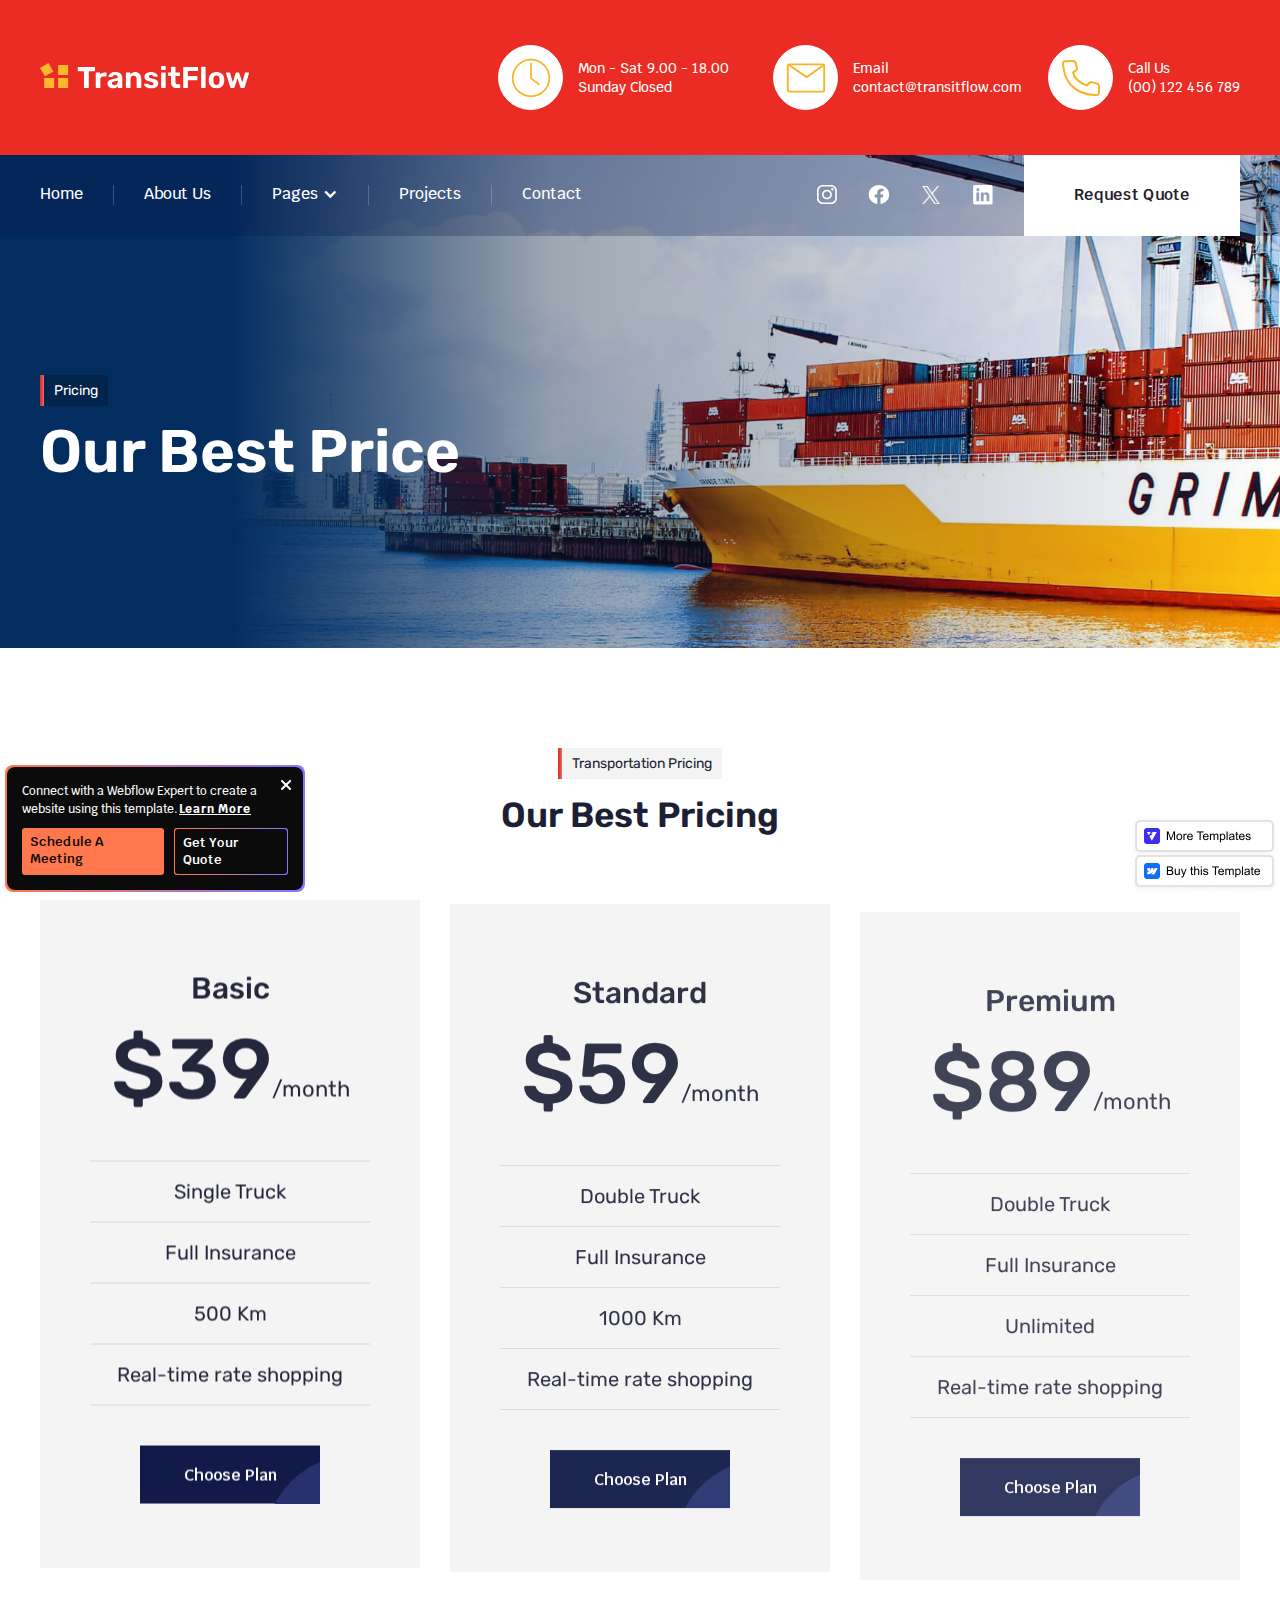
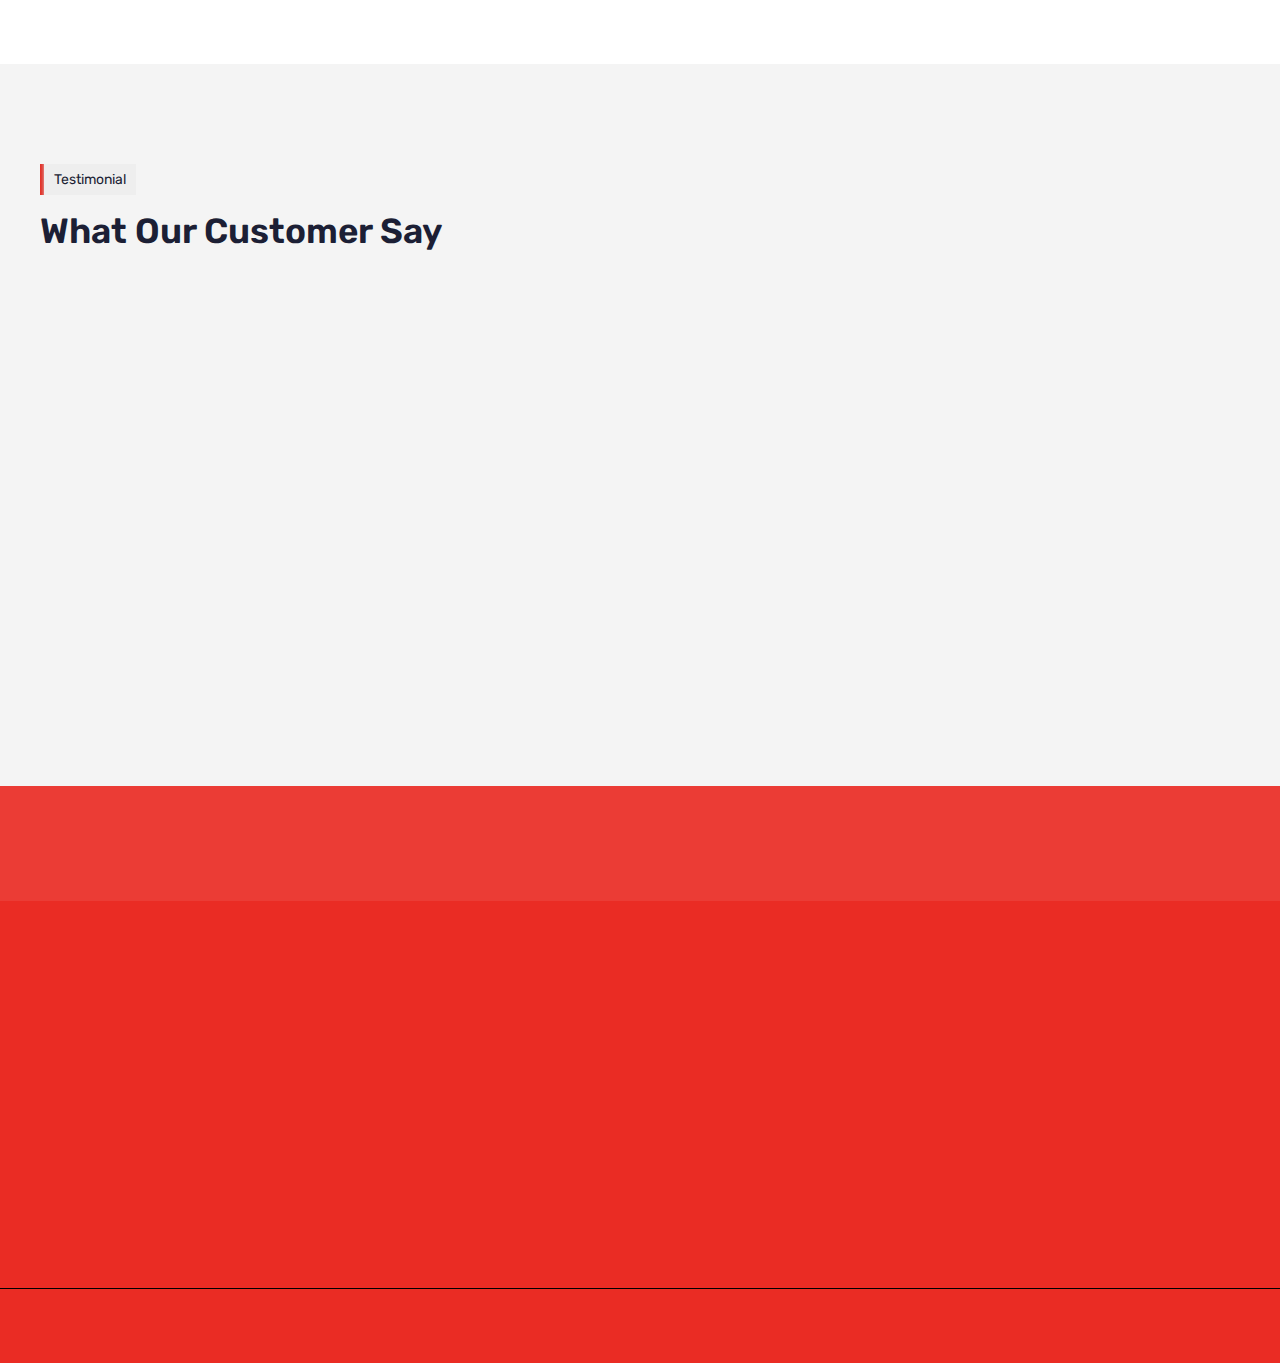
<file: pricing.html>
<!DOCTYPE html><!-- This site was created in Webflow. https://webflow.com --><!-- Last Published: Fri May 17 2024 07:27:04 GMT+0000 (Coordinated Universal Time) --><html data-wf-domain="transitflow-template.webflow.io" data-wf-page="63afd47583088c332d5a768f" data-wf-site="63a43a1633ad3e2a969a6958" lang="en"><head>
	<meta http-equiv="Content-Type" content="text/html; charset=UTF-8"/>
<title>Pricing - TransitFlow - Webflow HTML website template</title><meta content="Pricing details of the service based on the customer&#x27;s needs are explained with a clean and clear layout." name="description"/><meta content="Pricing - TransitFlow - Webflow HTML website template" property="og:title"/><meta content="Pricing details of the service based on the customer&#x27;s needs are explained with a clean and clear layout." property="og:description"/><meta content="63a43a1633ad3e2a969a6958/64620069f4af9a2a798559fb_Transport-and-Logistics-Webflow-Template.jpg" property="og:image"/><meta content="Pricing - TransitFlow - Webflow HTML website template" property="twitter:title"/><meta content="Pricing details of the service based on the customer&#x27;s needs are explained with a clean and clear layout." property="twitter:description"/><meta content="63a43a1633ad3e2a969a6958/64620069f4af9a2a798559fb_Transport-and-Logistics-Webflow-Template.jpg" property="twitter:image"/><meta property="og:type" content="website"/><meta content="summary_large_image" name="twitter:card"/><meta content="width=device-width, initial-scale=1" name="viewport"/><meta content="Webflow" name="generator"/><link href="63a43a1633ad3e2a969a6958/css/transitflow-template.webflow.0a983066b.css" rel="stylesheet" type="text/css"/><link href="https://fonts.googleapis.com" rel="preconnect"/><link href="https://fonts.gstatic.com" rel="preconnect" /><script src="ajax/libs/webfont/1.6.26/webfont.js" type="text/javascript"></script><script type="text/javascript">WebFont.load({  google: {    families: ["Krub:300,regular,500,600","Rubik:regular,500,600,700,800","League Spartan:300,regular,500,600"]  }});</script><script type="text/javascript">!function(o,c){var n=c.documentElement,t=" w-mod-";n.className+=t+"js",("ontouchstart"in o||o.DocumentTouch&&c instanceof DocumentTouch)&&(n.className+=t+"touch")}(window,document);</script><link href="63a43a1633ad3e2a969a6958/63cf8fa9264c4047eb2fd720_favicon.png" rel="shortcut icon" type="image/x-icon"/><link href="63a43a1633ad3e2a969a6958/63cf8fd389ae171f94a7f89e_logistic-webclip.webp" rel="apple-touch-icon"/></head><body><div class="header-section"><div class="header"><div class="container w-container"><div class="header-link-wrap"><a href="index.html" class="logo-wrap w-inline-block"><img src="63a43a1633ad3e2a969a6958/63cf9bc5db063a81fc859659_transitflow-logo.svg" loading="lazy" alt="Logistics Logo"/></a><div class="header-link-block"><div class="header-link-card"><div class="header-icon-wrap"><img src="63a43a1633ad3e2a969a6958/63c903e4cf6b6cf185f0dab1_clock-icon-yellow.svg" loading="lazy" alt="Clock Icon"/></div><div><p class="header-link-text">Mon - Sat 9.00 - 18.00 Sunday Closed</p></div></div><div class="header-link-card"><div class="header-icon-wrap"><img src="63a43a1633ad3e2a969a6958/63c903f9c4030ab2451541f2_mail-icon-yellow.svg" loading="lazy" alt="Mail Icon"/></div><div><p class="header-link-text">Email</p><a href="mailto:contact@transitflow.com" class="header-link-text hover-yellow">contact@transitflow.com</a></div></div><div class="header-link-card"><div class="header-icon-wrap"><img src="63a43a1633ad3e2a969a6958/63c90414c08158aa952ac06c_phone-icon-yellow.svg" loading="lazy" alt="Phone Icon"/></div><div><p class="header-link-text">Call Us</p><a href="tel:(00)122456789" class="header-link-text hover-yellow">(00) 122 456 789</a></div></div></div></div></div></div><div data-animation="default" data-collapse="medium" data-duration="400" data-easing="ease" data-easing2="ease" role="banner" class="navigation-bar w-nav"><div class="nav-bar-container"><nav role="navigation" class="navigation-menu w-nav-menu"><a href="index.html" class="navigation-link w-nav-link">Home</a><div class="nav-menu-line"></div><a href="about-us.html" class="navigation-link w-nav-link">About Us</a><div class="nav-menu-line"></div><div data-hover="true" data-delay="0" class="nav-dropdown w-dropdown"><div class="navigation-link dropdown w-dropdown-toggle"><div class="navigation-icon w-icon-dropdown-toggle"></div><div>Pages</div></div><nav class="nav-dropdown-list w-dropdown-list"><a href="service.html" class="nav-dropdown-link w-dropdown-link">Services</a><a href="service-single.html" class="nav-dropdown-link w-dropdown-link">Service Single</a><a href="our-team.html" class="nav-dropdown-link w-dropdown-link">Our Team</a><a href="pricing.html" aria-current="page" class="nav-dropdown-link w-dropdown-link w--current">Pricing</a><a href="blog.html" class="nav-dropdown-link w-dropdown-link">Blog</a></nav></div><div class="nav-menu-line"></div><a href="our-project.html" class="navigation-link w-nav-link">Projects</a><div class="nav-menu-line"></div><a href="contact-us.html" class="navigation-link w-nav-link">Contact</a></nav><div class="navigation-button-wrap"><div class="nav-social-media-wrap"><a href="http://www.instagram.com/" target="_blank" class="social-media-link w-inline-block"><img src="63a43a1633ad3e2a969a6958/63cfc36ddb063a39e687b631_Insta-icon.svg" loading="lazy" alt="Instagram Icon" class="social-icon"/></a><a href="http://www.facebook.com/" target="_blank" class="social-media-link w-inline-block"><img src="63a43a1633ad3e2a969a6958/63cfc46c51c3425c77fb5dc3_fb-icon.svg" loading="lazy" alt="Facebook Icon" class="social-icon"/></a><a href="http://www.twitter.com/" target="_blank" class="social-media-link w-inline-block"><img src="63a43a1633ad3e2a969a6958/656d4da881bfc5257471ccf2_twiter-icon.svg" loading="lazy" alt="Twitter Icon" class="social-icon"/></a><a href="http://www.linkedin.com/" target="_blank" class="social-media-link w-inline-block"><img src="63a43a1633ad3e2a969a6958/63cfc57ea43e8f10547bacad_linkedIn-icon.svg" loading="lazy" alt="LinkedIn Icon" class="social-icon"/></a></div><a href="contact-us.html" class="navigation-button w-button">Request Quote</a></div><div class="nav-menu-button w-nav-button"><div class="w-icon-nav-menu"></div></div></div></div></div><div class="pricing-banner"><div class="container w-container"><div><div class="subtitle-wrap-dark"><div class="subtitle-border"></div><p class="subtitle-dark">Pricing</p></div><h1 class="page-title">Our Best Price</h1></div></div></div><div class="pricing-section"><div class="container w-container"><div class="align-center"><div class="subtitle-wrap"><p class="subtitle">Transportation Pricing</p><div class="subtitle-border"></div></div><h2 class="section-title">Our Best Pricing</h2></div><div class="mg-top-60"><div class="w-layout-grid pricing-grid"><div id="w-node-f84a3be0-9f13-8f0b-76c4-9b0e7e3b7bb4-2d5a768f" data-w-id="f84a3be0-9f13-8f0b-76c4-9b0e7e3b7bb4" style="background-color:rgb(244,244,244);opacity:0" class="pricing-card"><h3 style="color:rgb(28,31,53)" class="pricing-standard-text">Basic</h3><div class="pricing-price-wrap"><p style="color:rgb(28,31,53)" class="pricing-price">$39</p><p style="color:rgb(28,31,53)" class="pricing-month-text">/month</p></div><div class="pricing-points-wrap"><div style="background-color:rgb(214,214,214)" class="pricing-points-line"></div><p style="color:rgb(28,31,53)" class="pricing-points">Single Truck</p><div style="background-color:rgb(214,214,214)" class="pricing-points-line"></div><p style="color:rgb(28,31,53)" class="pricing-points">Full Insurance</p><div style="background-color:rgb(214,214,214)" class="pricing-points-line"></div><p style="color:rgb(28,31,53)" class="pricing-points">500 Km</p><div style="background-color:rgb(214,214,214)" class="pricing-points-line"></div><p style="color:rgb(28,31,53)" class="pricing-points">Real-time rate shopping</p><div style="background-color:rgb(214,214,214)" class="pricing-points-line"></div></div><div class="mg-top-40"><a data-w-id="f84a3be0-9f13-8f0b-76c4-9b0e7e3b7bcb" style="color:rgb(255,255,255);background-color:rgb(9,18,66)" href="contact-us.html" class="dark-overlay-button w-inline-block"><div>Choose Plan</div><div style="background-color:rgb(31,42,105);-webkit-transform:translate3d(0px, 0px, 0) scale3d(1, 1, 1) rotateX(0) rotateY(0) rotateZ(0) skew(0, 0);-moz-transform:translate3d(0px, 0px, 0) scale3d(1, 1, 1) rotateX(0) rotateY(0) rotateZ(0) skew(0, 0);-ms-transform:translate3d(0px, 0px, 0) scale3d(1, 1, 1) rotateX(0) rotateY(0) rotateZ(0) skew(0, 0);transform:translate3d(0px, 0px, 0) scale3d(1, 1, 1) rotateX(0) rotateY(0) rotateZ(0) skew(0, 0)" class="dark-button-hover"></div></a></div></div><div id="w-node-f84a3be0-9f13-8f0b-76c4-9b0e7e3b7bcf-2d5a768f" data-w-id="f84a3be0-9f13-8f0b-76c4-9b0e7e3b7bcf" style="background-color:rgb(244,244,244);opacity:0" class="pricing-card"><h3 style="color:rgb(28,31,53)" class="pricing-standard-text">Standard</h3><div class="pricing-price-wrap"><p style="color:rgb(28,31,53)" class="pricing-price">$59</p><p style="color:rgb(28,31,53)" class="pricing-month-text">/month</p></div><div class="pricing-points-wrap"><div style="background-color:rgb(214,214,214)" class="pricing-points-line"></div><p style="color:rgb(28,31,53)" class="pricing-points">Double Truck</p><div style="background-color:rgb(214,214,214)" class="pricing-points-line"></div><p style="color:rgb(28,31,53)" class="pricing-points">Full Insurance</p><div style="background-color:rgb(214,214,214)" class="pricing-points-line"></div><p style="color:rgb(28,31,53)" class="pricing-points">1000 Km</p><div style="background-color:rgb(214,214,214)" class="pricing-points-line"></div><p style="color:rgb(28,31,53)" class="pricing-points">Real-time rate shopping</p><div style="background-color:rgb(214,214,214)" class="pricing-points-line"></div></div><div class="mg-top-40"><a data-w-id="f84a3be0-9f13-8f0b-76c4-9b0e7e3b7be6" style="color:rgb(255,255,255);background-color:rgb(9,18,66)" href="contact-us.html" class="dark-overlay-button w-inline-block"><div>Choose Plan</div><div style="background-color:rgb(31,42,105);-webkit-transform:translate3d(0px, 0px, 0) scale3d(1, 1, 1) rotateX(0) rotateY(0) rotateZ(0) skew(0, 0);-moz-transform:translate3d(0px, 0px, 0) scale3d(1, 1, 1) rotateX(0) rotateY(0) rotateZ(0) skew(0, 0);-ms-transform:translate3d(0px, 0px, 0) scale3d(1, 1, 1) rotateX(0) rotateY(0) rotateZ(0) skew(0, 0);transform:translate3d(0px, 0px, 0) scale3d(1, 1, 1) rotateX(0) rotateY(0) rotateZ(0) skew(0, 0)" class="dark-button-hover"></div></a></div></div><div id="w-node-f84a3be0-9f13-8f0b-76c4-9b0e7e3b7bea-2d5a768f" data-w-id="f84a3be0-9f13-8f0b-76c4-9b0e7e3b7bea" style="background-color:rgb(244,244,244);opacity:0" class="pricing-card"><h3 style="color:rgb(28,31,53)" class="pricing-standard-text">Premium</h3><div class="pricing-price-wrap"><p style="color:rgb(28,31,53)" class="pricing-price">$89</p><p style="color:rgb(28,31,53)" class="pricing-month-text">/month</p></div><div class="pricing-points-wrap"><div style="background-color:rgb(214,214,214)" class="pricing-points-line"></div><p style="color:rgb(28,31,53)" class="pricing-points">Double Truck</p><div style="background-color:rgb(214,214,214)" class="pricing-points-line"></div><p style="color:rgb(28,31,53)" class="pricing-points">Full Insurance</p><div style="background-color:rgb(214,214,214)" class="pricing-points-line"></div><p style="color:rgb(28,31,53)" class="pricing-points">Unlimited</p><div style="background-color:rgb(214,214,214)" class="pricing-points-line"></div><p style="color:rgb(28,31,53)" class="pricing-points">Real-time rate shopping</p><div style="background-color:rgb(214,214,214)" class="pricing-points-line"></div></div><div class="mg-top-40"><a data-w-id="f84a3be0-9f13-8f0b-76c4-9b0e7e3b7c01" style="color:rgb(255,255,255);background-color:rgb(9,18,66)" href="contact-us.html" class="dark-overlay-button w-inline-block"><div>Choose Plan</div><div style="background-color:rgb(31,42,105);-webkit-transform:translate3d(0px, 0px, 0) scale3d(1, 1, 1) rotateX(0) rotateY(0) rotateZ(0) skew(0, 0);-moz-transform:translate3d(0px, 0px, 0) scale3d(1, 1, 1) rotateX(0) rotateY(0) rotateZ(0) skew(0, 0);-ms-transform:translate3d(0px, 0px, 0) scale3d(1, 1, 1) rotateX(0) rotateY(0) rotateZ(0) skew(0, 0);transform:translate3d(0px, 0px, 0) scale3d(1, 1, 1) rotateX(0) rotateY(0) rotateZ(0) skew(0, 0)" class="dark-button-hover"></div></a></div></div></div></div></div></div><div class="about-testimonial-section"><div class="container overflow-hidden w-container"><div><div class="subtitle-wrap"><p class="subtitle">Testimonial</p><div class="subtitle-border"></div></div><h2 class="section-title">What Our Customer Say</h2></div><div class="mg-top-40"><div data-delay="4000" data-animation="slide" class="testimonial-slider w-slider" data-autoplay="false" data-easing="ease" data-hide-arrows="false" data-disable-swipe="false" data-autoplay-limit="0" data-nav-spacing="3" data-duration="500" data-infinite="true"><div class="testimonial-mask w-slider-mask"><div data-w-id="f25f269d-df43-28ca-3af8-6df9708e5155" class="testimonial-slide w-slide"><div style="background-color:rgb(9,18,66)" class="about-testimonial-card"><div class="testimonial-top-wrap"><div class="testimonial-author-wrap"><div class="author-image-wrap"><img src="63a43a1633ad3e2a969a6958/63c8cd4a23ecaaff91a4396c_author-image-1.jpg" loading="lazy" width="91" alt="Author Image" class="author-image"/></div><div><h3 style="color:rgb(255,255,255)" class="author-name">David Malan</h3><p style="color:rgb(255,255,255)" class="author-designation">Fuel Company</p></div></div><div class="testimonial-icon-wrap yellow-gradient"><img src="63a43a1633ad3e2a969a6958/63c90552ec00415c71ab3b34_quote-icon.svg" loading="lazy" alt="Blockquote Icon"/></div></div><p style="color:rgb(255,255,255)" class="testimonial-text">We are so happy with everything that the logistics group has done for us. They have excellent delivery to North-Eastern region of united states. I highly recommend them! Superb communication, pick up and delivery right on time.</p><div class="testimonial-rating-wrap"><img src="63a43a1633ad3e2a969a6958/63c90675927800d0ae481d10_star-icon.svg" loading="lazy" alt="Star Icon"/><img src="63a43a1633ad3e2a969a6958/63c90675927800d0ae481d10_star-icon.svg" loading="lazy" alt="Star Icon"/><img src="63a43a1633ad3e2a969a6958/63c90675927800d0ae481d10_star-icon.svg" loading="lazy" alt="Star Icon"/><img src="63a43a1633ad3e2a969a6958/63c90675927800d0ae481d10_star-icon.svg" loading="lazy" alt="Star Icon"/><img src="63a43a1633ad3e2a969a6958/63c90675927800d0ae481d10_star-icon.svg" loading="lazy" alt="Star Icon"/></div></div></div><div data-w-id="f25f269d-df43-28ca-3af8-6df9708e516a" class="testimonial-slide w-slide"><div style="background-color:rgb(9,18,66)" class="about-testimonial-card"><div class="testimonial-top-wrap"><div class="testimonial-author-wrap"><div class="author-image-wrap"><img src="63a43a1633ad3e2a969a6958/63c8cd5c23f740ae627af28d_author-image-2.jpg" loading="lazy" width="91" alt="Author Image" class="author-image"/></div><div><h3 style="color:rgb(255,255,255)" class="author-name">Clifford Stratton</h3><p style="color:rgb(255,255,255)" class="author-designation">Restoration Company</p></div></div><div class="testimonial-icon-wrap yellow-gradient"><img src="63a43a1633ad3e2a969a6958/63c90552ec00415c71ab3b34_quote-icon.svg" loading="lazy" alt="Blockquote Icon"/></div></div><p style="color:rgb(255,255,255)" class="testimonial-text">Providers of personal safety, comfort, and protection products for the outdoor enthusiast It has been our experience that Classic Transportation is in an elite group of full line transportation providers.</p><div class="testimonial-rating-wrap"><img src="63a43a1633ad3e2a969a6958/63c90675927800d0ae481d10_star-icon.svg" loading="lazy" alt="Star Icon"/><img src="63a43a1633ad3e2a969a6958/63c90675927800d0ae481d10_star-icon.svg" loading="lazy" alt="Star Icon"/><img src="63a43a1633ad3e2a969a6958/63c90675927800d0ae481d10_star-icon.svg" loading="lazy" alt="Star Icon"/><img src="63a43a1633ad3e2a969a6958/63c90675927800d0ae481d10_star-icon.svg" loading="lazy" alt="Star Icon"/><img src="63a43a1633ad3e2a969a6958/63c90675927800d0ae481d10_star-icon.svg" loading="lazy" alt="Star Icon"/></div></div></div><div data-w-id="f25f269d-df43-28ca-3af8-6df9708e517f" class="testimonial-slide w-slide"><div style="background-color:rgb(9,18,66)" class="about-testimonial-card"><div class="testimonial-top-wrap"><div class="testimonial-author-wrap"><div class="author-image-wrap"><img src="63a43a1633ad3e2a969a6958/63b00dceea6dbc7d25d9a355_author-image-3.jpg" loading="lazy" alt="Author Image" class="author-image"/></div><div><h3 style="color:rgb(255,255,255)" class="author-name">Kathy Taylor</h3><p style="color:rgb(255,255,255)" class="author-designation">Rapids Industrial Products</p></div></div><div class="testimonial-icon-wrap yellow-gradient"><img src="63a43a1633ad3e2a969a6958/63c90552ec00415c71ab3b34_quote-icon.svg" loading="lazy" alt="Blockquote Icon"/></div></div><p style="color:rgb(255,255,255)" class="testimonial-text">We have been using Logistics Transportation for several years for our Logistic moves to some of our biggest customers. They have been very reliable and have provided great service to ourselves and to our customers.</p><div class="testimonial-rating-wrap"><img src="63a43a1633ad3e2a969a6958/63c90675927800d0ae481d10_star-icon.svg" loading="lazy" alt="Star Icon"/><img src="63a43a1633ad3e2a969a6958/63c90675927800d0ae481d10_star-icon.svg" loading="lazy" alt="Star Icon"/><img src="63a43a1633ad3e2a969a6958/63c90675927800d0ae481d10_star-icon.svg" loading="lazy" alt="Star Icon"/><img src="63a43a1633ad3e2a969a6958/63c90675927800d0ae481d10_star-icon.svg" loading="lazy" alt="Star Icon"/><img src="63a43a1633ad3e2a969a6958/63c90675927800d0ae481d10_star-icon.svg" loading="lazy" alt="Star Icon"/></div></div></div></div><div data-w-id="f25f269d-df43-28ca-3af8-6df9708e5194" style="background-color:rgb(255,190,52)" class="testimonial-left-arrow-wrap w-slider-arrow-left"><div class="hide w-icon-slider-left"></div><img src="63a43a1633ad3e2a969a6958/63a690a1a014a5b94ceef00a_testimonial-left-arrow.png" loading="lazy" style="filter:invert(0%)" alt="Arrow" class="testimonial-left-arrow"/></div><div data-w-id="f25f269d-df43-28ca-3af8-6df9708e5197" style="background-color:rgb(255,190,52)" class="testimonial-right-arrow-wrap w-slider-arrow-right"><div class="hide w-icon-slider-right"></div><img src="63a43a1633ad3e2a969a6958/63a68e3c0aa24416f9724b30_testimonial-right-arrow.png" loading="lazy" style="filter:invert(0%)" alt="Arrow Icon" class="testimonial-right-arrow"/></div><div class="hide w-slider-nav w-round"></div></div></div></div></div><div class="footer-section"><div class="footer-shade-bg"></div><div class="container w-container"><div class="w-layout-grid footer-grid"><div id="w-node-_1a03c1d7-10ce-f356-ab94-97121185ed72-1185ed6e" data-w-id="1a03c1d7-10ce-f356-ab94-97121185ed72" class="footer-content-wrap"><a id="w-node-_1a03c1d7-10ce-f356-ab94-97121185ed73-1185ed6e" href="index.html" class="footer-logo-wrap w-inline-block"><img src="63a43a1633ad3e2a969a6958/63cf9bc5db063a81fc859659_transitflow-logo.svg" loading="lazy" alt="Logistics Logo"/></a><div class="footer-content-block"><p class="footer-text">To be the industry leader, globally recognized for effective & efficient solutions. To provide innovative solutions delivering quality, excellence and speed.</p><div class="footer-contact-link-wrap"><div class="header-link-card"><div class="header-icon-wrap"><img src="63a43a1633ad3e2a969a6958/63c903f9c4030ab2451541f2_mail-icon-yellow.svg" loading="lazy" alt="Mail Icon"/></div><div><p class="header-link-text">Email</p><a href="mailto:contact@transitflow.com" class="header-link-text hover-yellow">contact@transitflow.com</a></div></div><div class="header-link-card"><div class="header-icon-wrap"><img src="63a43a1633ad3e2a969a6958/63c90414c08158aa952ac06c_phone-icon-yellow.svg" loading="lazy" alt="Phone Icon"/></div><div><p class="header-link-text">Call Us</p><a href="tel:(00)123456789" class="header-link-text hover-yellow">(00) 123 456 789</a></div></div></div></div></div><div id="w-node-_1a03c1d7-10ce-f356-ab94-97121185ed89-1185ed6e" class="footer-link-wrap"><div class="footer-title-wrap"><h3 class="footer-title">Pages</h3></div><div class="footer-link-block"><a href="about-us.html" class="footer-link">About Us</a><a href="our-team.html" class="footer-link">Our Team</a><a href="our-project.html" class="footer-link">Our Project</a><a href="pricing.html" aria-current="page" class="footer-link w--current">Pricing</a><a href="contact-us.html" class="footer-link">Contact</a></div></div><div id="w-node-_1a03c1d7-10ce-f356-ab94-97121185ed9a-1185ed6e" class="footer-link-wrap"><div class="footer-title-wrap"><h3 class="footer-title">Utility</h3></div><div class="footer-link-block"><a href="style-guide.html" class="footer-link">Style Guide</a><a href="changelog.html" class="footer-link">Changelog</a><a href="licenses.html" class="footer-link">Licenses</a><a href="401.html" class="footer-link">Protected</a><a href="404.html" class="footer-link">Not Found</a></div></div><div id="w-node-_1a03c1d7-10ce-f356-ab94-97121185edad-1185ed6e" data-w-id="1a03c1d7-10ce-f356-ab94-97121185edad" class="footer-form-wrapper"><div class="footer-title-wrap subscribe-title"><h3 class="footer-title">Subscribe</h3></div><div class="footer-form-block w-form"><form id="wf-form-Email-Form-1" name="wf-form-Email-Form-1" data-name="Email Form 1" method="get" class="footer-form-wrap" data-wf-page-id="63afd47583088c332d5a768f" data-wf-element-id="1a03c1d7-10ce-f356-ab94-97121185edb2"><input class="footer-text-field w-input" maxlength="256" name="Footer-Email" data-name="Footer Email" placeholder="Email here*" type="email" id="Footer-Email" required=""/><div class="footer-social-wrap"><input type="submit" data-wait="Please wait..." class="primary-button w-button" value="Send Now"/><div class="footer-social-media-wrap"><a href="http://www.linkedin.com/" target="_blank" class="social-media-link w-inline-block"><img src="63a43a1633ad3e2a969a6958/63cfc57ea43e8f10547bacad_linkedIn-icon.svg" loading="lazy" alt="LinkedIn Icon" class="social-icon"/></a><a href="http://www.twitter.com/" target="_blank" class="social-media-link w-inline-block"><img src="63a43a1633ad3e2a969a6958/656d4da881bfc5257471ccf2_twiter-icon.svg" loading="lazy" alt="Twitter Icon" class="social-icon"/></a><a href="http://www.facebook.com/" target="_blank" class="social-media-link w-inline-block"><img src="63a43a1633ad3e2a969a6958/63cfc46c51c3425c77fb5dc3_fb-icon.svg" loading="lazy" alt="Facebook Icon" class="social-icon"/></a></div></div></form><div class="success-message w-form-done"><div>Thank you! Your submission has been received!</div></div><div class="error-message w-form-fail"><div>Oops! Something went wrong while submitting the form.</div></div></div></div></div></div><div class="copyright-block"><div class="container w-container"><div data-w-id="1a03c1d7-10ce-f356-ab94-97121185edc5" class="copyright-wrap"><p class="copyright-text">Copyright © TransitFlow | Designed by <a href="https://www.victorflow.com/" target="_blank" class="copyright-link">VictorFlow </a>- Powered by <a href="https://webflow.com/" target="_blank" class="copyright-link">Webflow</a>.</p><div class="page-link-wrap"><a href="style-guide.html" class="page-link">Style Guide</a><a href="licenses.html" class="page-link">Licenses</a><a href="changelog.html" class="page-link">Changelog</a><a href="401.html" class="page-link">Password</a></div></div></div></div></div><a href="https://webflow.com/templates/designers/victorflow" target="_blank" class="more-template-badge w-inline-block"><img src="63a43a1633ad3e2a969a6958/6565c986387a288a8d52a2bf_more-template badge.png" loading="lazy" width="151" alt="More Templates" class="badge-image"/></a><a href="https://webflow.com/templates/html/transitflow-transport-website-template" target="_blank" class="buy-template-badge w-inline-block"><img src="63a43a1633ad3e2a969a6958/6565c986c761fcc648389d30_buy-template-badge.png" loading="lazy" width="151" alt="Buy This Template" class="badge-image"/></a><div class="hireus-badge"><div class="hireus-badge-wrap"><p class="hireus-content">Connect with a Webflow Expert to create a website using this template.<a href="https://www.victorflow.com/webflow-experts" target="_blank" class="hireus-link">Learn More</a></p><div class="hireus-button-wrap"><a href="https://calendly.com/victorflow/30min" target="_blank" class="hireus-orange-button w-button">Schedule A Meeting<br/></a><a href="https://www.victorflow.com/get-a-quote" target="_blank" class="get-a-quote-button w-inline-block"><div class="get-a-quote-button-wrap"><div>Get Your Quote</div></div></a></div><div data-w-id="a559faad-8eb9-9570-8757-819bbb0bfac7" class="hireus-close-wrap"><img src="63a43a1633ad3e2a969a6958/65740928609ed02f14c01133_hireus-close-badge.svg" loading="lazy" alt="Hireus Close Image" class="hireus-close-image"/></div></div></div><script src="js/jquery-3.5.1.min.dc5e7f18c8_site-63a43a1633ad3e2a969a6958.js" type="text/javascript" ></script><script src="63a43a1633ad3e2a969a6958/js/webflow.07626ee5f.js" type="text/javascript"></script></body></html>
</file>
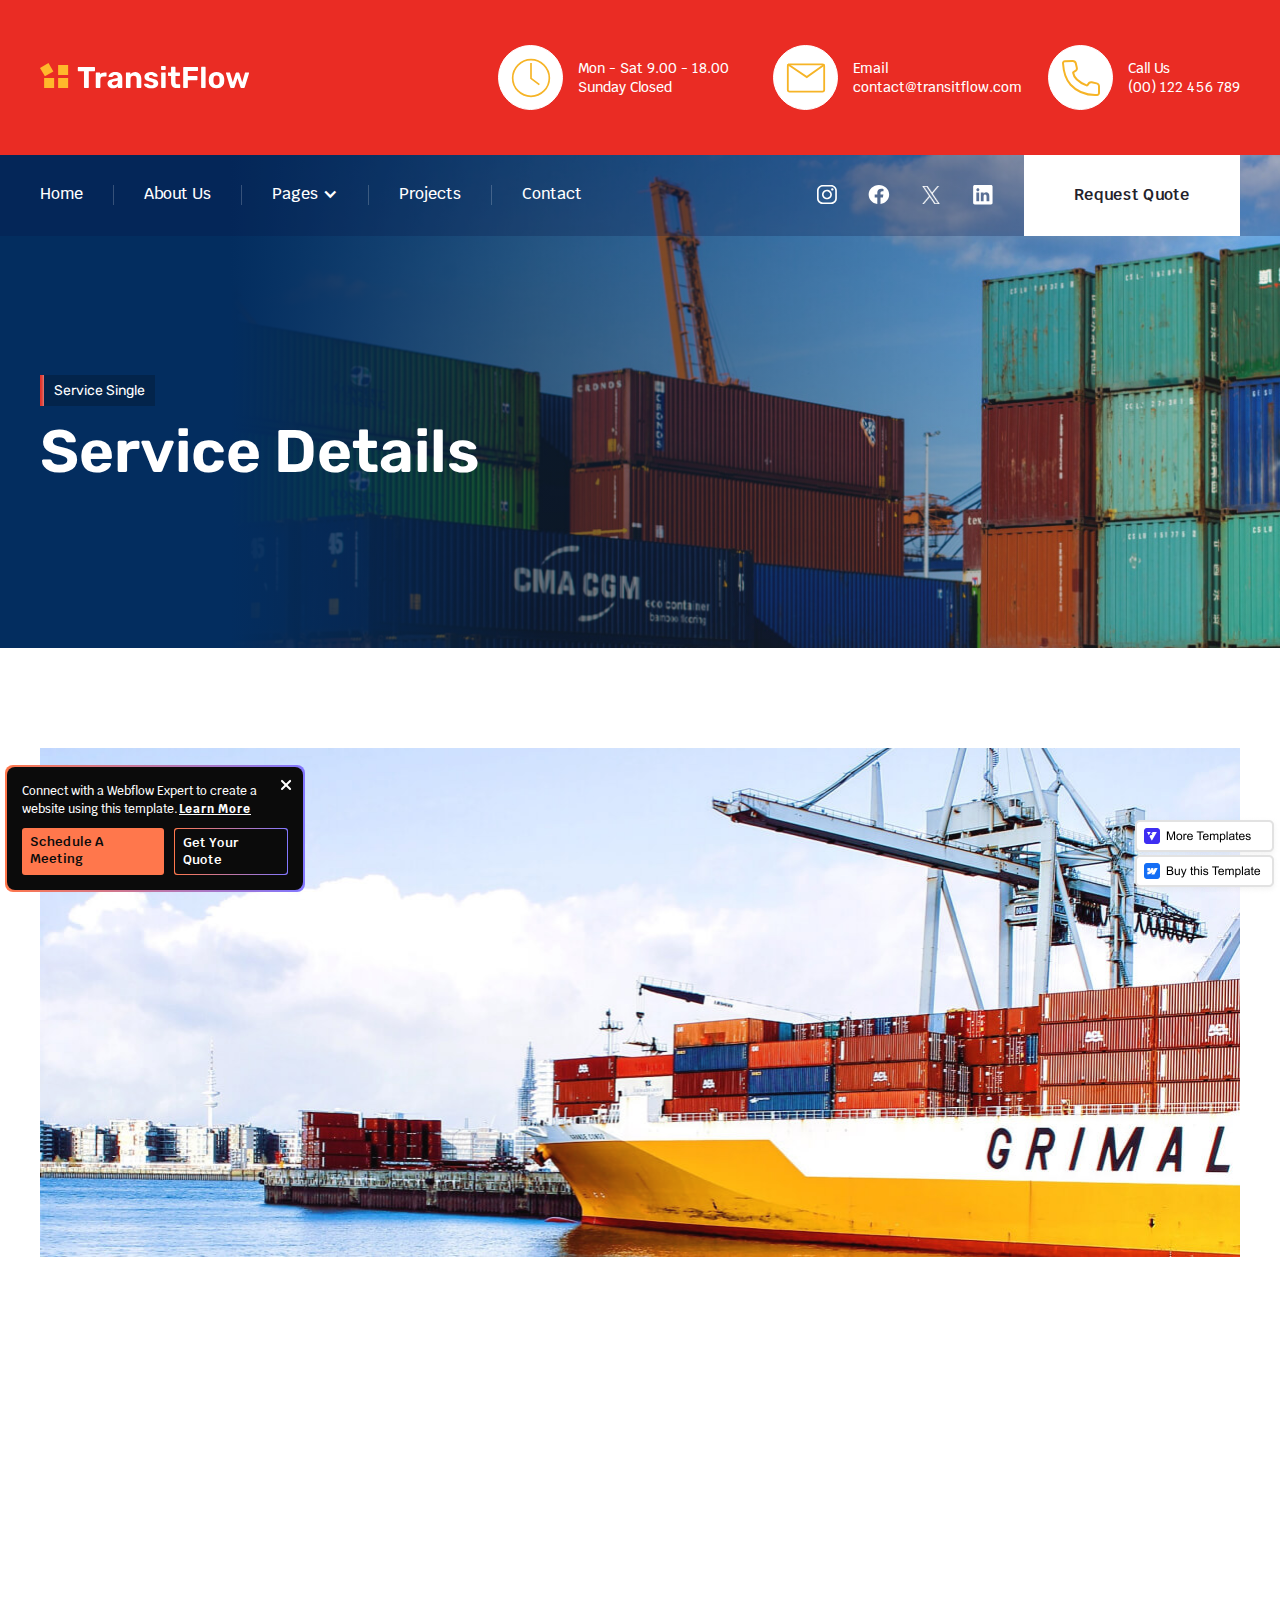
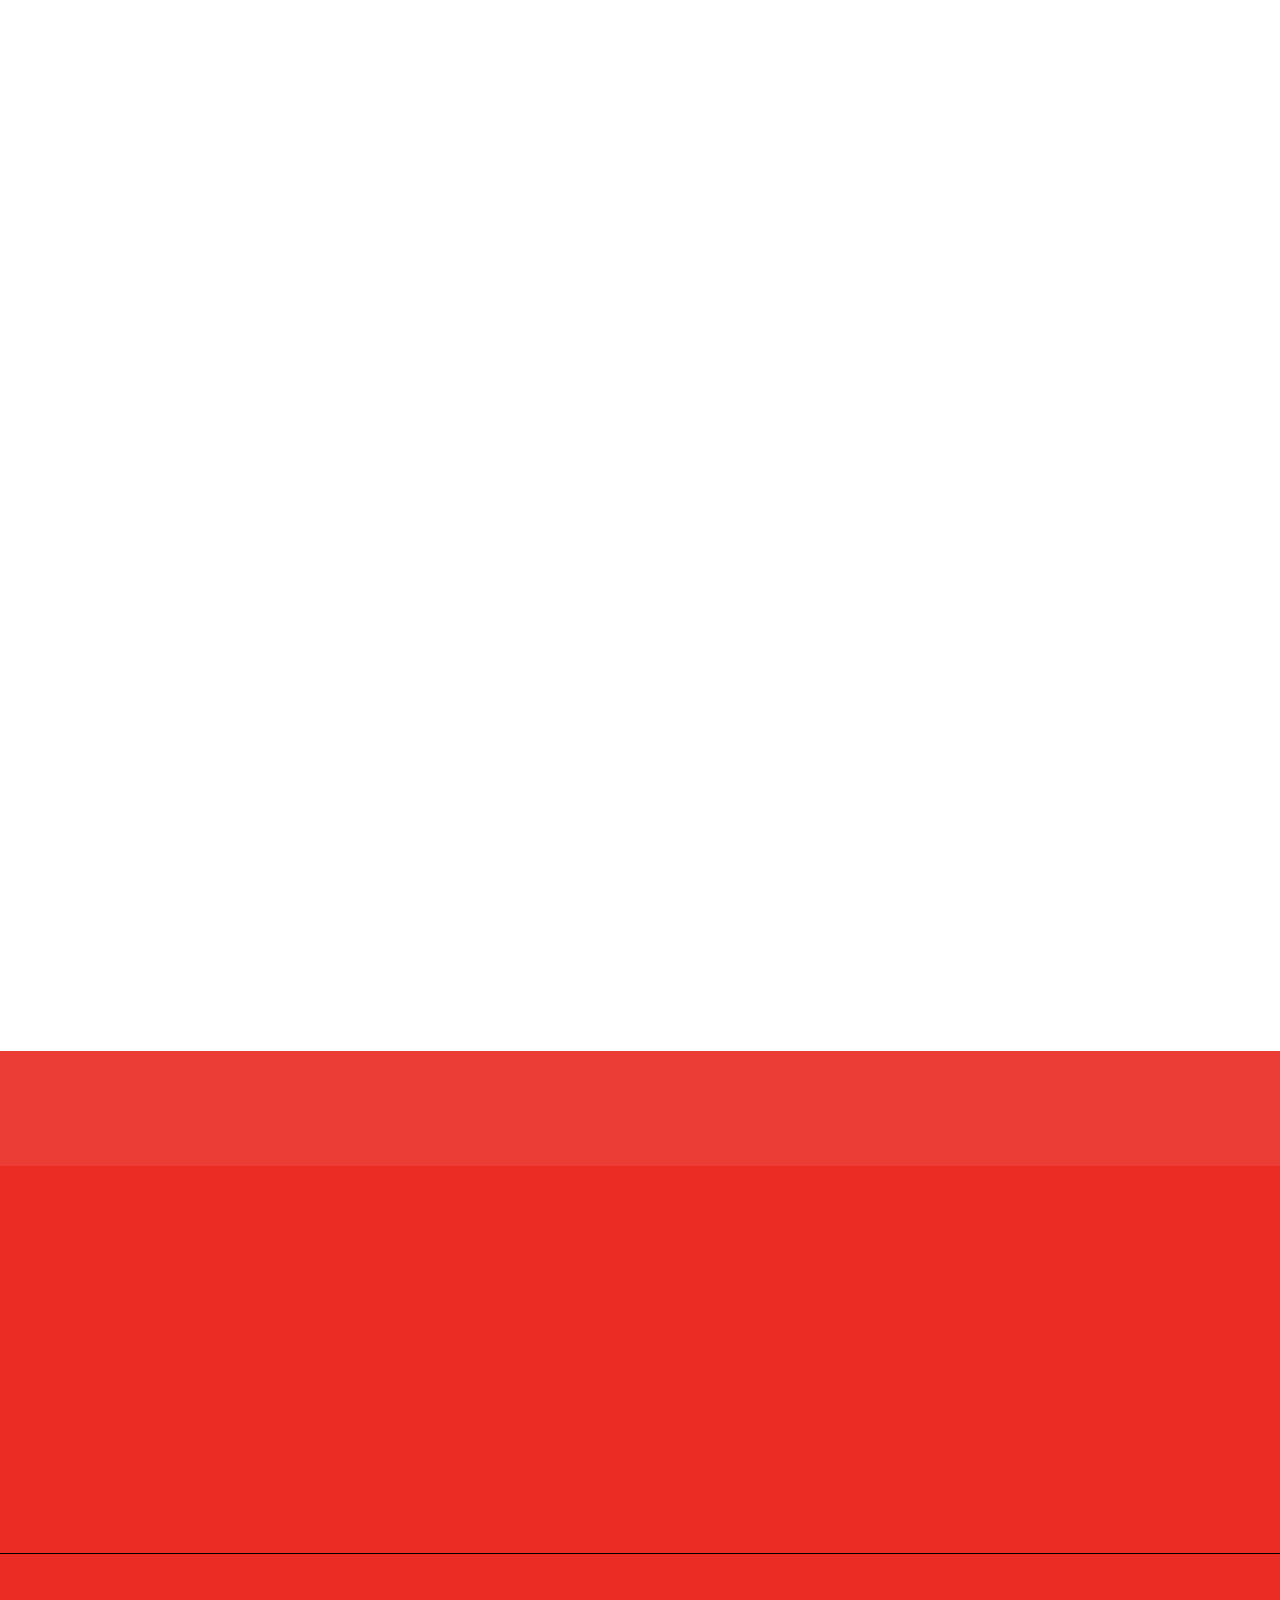
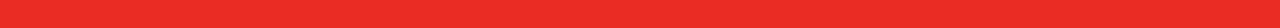
<file: service-single.html>
<!DOCTYPE html><!-- This site was created in Webflow. https://webflow.com --><!-- Last Published: Fri May 17 2024 07:27:04 GMT+0000 (Coordinated Universal Time) --><html data-wf-domain="transitflow-template.webflow.io" data-wf-page="63ac20ea5f0e5914eff21fc7" data-wf-site="63a43a1633ad3e2a969a6958" lang="en"><head>
	<meta http-equiv="Content-Type" content="text/html; charset=UTF-8"/>
<title>Service Single - TransitFlow - Webflow HTML website template</title><meta content="Service Single - TransitFlow - Webflow HTML website template" property="og:title"/><meta content="63a43a1633ad3e2a969a6958/64620069f4af9a2a798559fb_Transport-and-Logistics-Webflow-Template.jpg" property="og:image"/><meta content="Service Single - TransitFlow - Webflow HTML website template" property="twitter:title"/><meta content="63a43a1633ad3e2a969a6958/64620069f4af9a2a798559fb_Transport-and-Logistics-Webflow-Template.jpg" property="twitter:image"/><meta content="width=device-width, initial-scale=1" name="viewport"/><meta content="Webflow" name="generator"/><link href="63a43a1633ad3e2a969a6958/css/transitflow-template.webflow.0a983066b.css" rel="stylesheet" type="text/css"/><link href="https://fonts.googleapis.com" rel="preconnect"/><link href="https://fonts.gstatic.com" rel="preconnect" /><script src="ajax/libs/webfont/1.6.26/webfont.js" type="text/javascript"></script><script type="text/javascript">WebFont.load({  google: {    families: ["Krub:300,regular,500,600","Rubik:regular,500,600,700,800","League Spartan:300,regular,500,600"]  }});</script><script type="text/javascript">!function(o,c){var n=c.documentElement,t=" w-mod-";n.className+=t+"js",("ontouchstart"in o||o.DocumentTouch&&c instanceof DocumentTouch)&&(n.className+=t+"touch")}(window,document);</script><link href="63a43a1633ad3e2a969a6958/63cf8fa9264c4047eb2fd720_favicon.png" rel="shortcut icon" type="image/x-icon"/><link href="63a43a1633ad3e2a969a6958/63cf8fd389ae171f94a7f89e_logistic-webclip.webp" rel="apple-touch-icon"/></head><body><div class="header-section"><div class="header"><div class="container w-container"><div class="header-link-wrap"><a href="index.html" class="logo-wrap w-inline-block"><img src="63a43a1633ad3e2a969a6958/63cf9bc5db063a81fc859659_transitflow-logo.svg" loading="lazy" alt="Logistics Logo"/></a><div class="header-link-block"><div class="header-link-card"><div class="header-icon-wrap"><img src="63a43a1633ad3e2a969a6958/63c903e4cf6b6cf185f0dab1_clock-icon-yellow.svg" loading="lazy" alt="Clock Icon"/></div><div><p class="header-link-text">Mon - Sat 9.00 - 18.00 Sunday Closed</p></div></div><div class="header-link-card"><div class="header-icon-wrap"><img src="63a43a1633ad3e2a969a6958/63c903f9c4030ab2451541f2_mail-icon-yellow.svg" loading="lazy" alt="Mail Icon"/></div><div><p class="header-link-text">Email</p><a href="mailto:contact@transitflow.com" class="header-link-text hover-yellow">contact@transitflow.com</a></div></div><div class="header-link-card"><div class="header-icon-wrap"><img src="63a43a1633ad3e2a969a6958/63c90414c08158aa952ac06c_phone-icon-yellow.svg" loading="lazy" alt="Phone Icon"/></div><div><p class="header-link-text">Call Us</p><a href="tel:(00)122456789" class="header-link-text hover-yellow">(00) 122 456 789</a></div></div></div></div></div></div><div data-animation="default" data-collapse="medium" data-duration="400" data-easing="ease" data-easing2="ease" role="banner" class="navigation-bar w-nav"><div class="nav-bar-container"><nav role="navigation" class="navigation-menu w-nav-menu"><a href="index.html" class="navigation-link w-nav-link">Home</a><div class="nav-menu-line"></div><a href="about-us.html" class="navigation-link w-nav-link">About Us</a><div class="nav-menu-line"></div><div data-hover="true" data-delay="0" class="nav-dropdown w-dropdown"><div class="navigation-link dropdown w-dropdown-toggle"><div class="navigation-icon w-icon-dropdown-toggle"></div><div>Pages</div></div><nav class="nav-dropdown-list w-dropdown-list"><a href="service.html" class="nav-dropdown-link w-dropdown-link">Services</a><a href="service-single.html" aria-current="page" class="nav-dropdown-link w-dropdown-link w--current">Service Single</a><a href="our-team.html" class="nav-dropdown-link w-dropdown-link">Our Team</a><a href="pricing.html" class="nav-dropdown-link w-dropdown-link">Pricing</a><a href="blog.html" class="nav-dropdown-link w-dropdown-link">Blog</a></nav></div><div class="nav-menu-line"></div><a href="our-project.html" class="navigation-link w-nav-link">Projects</a><div class="nav-menu-line"></div><a href="contact-us.html" class="navigation-link w-nav-link">Contact</a></nav><div class="navigation-button-wrap"><div class="nav-social-media-wrap"><a href="http://www.instagram.com/" target="_blank" class="social-media-link w-inline-block"><img src="63a43a1633ad3e2a969a6958/63cfc36ddb063a39e687b631_Insta-icon.svg" loading="lazy" alt="Instagram Icon" class="social-icon"/></a><a href="http://www.facebook.com/" target="_blank" class="social-media-link w-inline-block"><img src="63a43a1633ad3e2a969a6958/63cfc46c51c3425c77fb5dc3_fb-icon.svg" loading="lazy" alt="Facebook Icon" class="social-icon"/></a><a href="http://www.twitter.com/" target="_blank" class="social-media-link w-inline-block"><img src="63a43a1633ad3e2a969a6958/656d4da881bfc5257471ccf2_twiter-icon.svg" loading="lazy" alt="Twitter Icon" class="social-icon"/></a><a href="http://www.linkedin.com/" target="_blank" class="social-media-link w-inline-block"><img src="63a43a1633ad3e2a969a6958/63cfc57ea43e8f10547bacad_linkedIn-icon.svg" loading="lazy" alt="LinkedIn Icon" class="social-icon"/></a></div><a href="contact-us.html" class="navigation-button w-button">Request Quote</a></div><div class="nav-menu-button w-nav-button"><div class="w-icon-nav-menu"></div></div></div></div></div><div class="service-single-banner"><div class="container w-container"><div><div class="subtitle-wrap-dark"><div class="subtitle-border"></div><p class="subtitle-dark">Service Single</p></div><h1 class="page-title">Service Details</h1></div></div></div><div class="service-single"><div class="container w-container"><div><img class="service-single-banner-image" src="63a43a1633ad3e2a969a6958/63b3c28493e49f9d97eb700a_service-single-image-1.jpg" alt="Ship" style="opacity:0" sizes="(max-width: 479px) 100vw, (max-width: 991px) 95vw, (max-width: 1279px) 97vw, 1200px" data-w-id="8271c3f9-06df-1cd4-306a-3e6c58b73c7b" loading="lazy" srcset="63a43a1633ad3e2a969a6958/63b3c28493e49f9d97eb700a_service-single-image-1-p-500.jpg 500w, 63a43a1633ad3e2a969a6958/63b3c28493e49f9d97eb700a_service-single-image-1-p-800.jpg 800w, 63a43a1633ad3e2a969a6958/63b3c28493e49f9d97eb700a_service-single-image-1-p-1080.jpg 1080w, 63a43a1633ad3e2a969a6958/63b3c28493e49f9d97eb700a_service-single-image-1.jpg 1199w"/></div><div data-w-id="70dadfc5-b316-8d64-babe-ea67dfc3e14d" style="opacity:0" class="mg-top-40"><div class="service-single-title-wrap"><div><img src="63a43a1633ad3e2a969a6958/63c90289cd4253621688eef8_ship-icon.svg" loading="lazy" alt="Ship Icon"/></div><h2 class="service-single-subtitle">Sea Transport Services</h2></div><div class="mg-top-10"><p class="service-single-text">Logistics operates under country-specific freight forward industry terms. We are members of Logistics and Freight Association. Logistics can also offer specific insurance cover on request. We regularly review our transport providers and only work with professional and experienced carriers.	To be the industry leader, globally recognized for effective and efficient solutions. To provide innovative customer solutions delivering quality, excellence and speed.We appreciate your interest in our global organization. Please complete the form below and we will contact you immediately to discuss your warehousing and distribution, air freight, ocean freight or any other logistics needs.<br/></p><p>Logistics is a distinguished supply chain management firm which provides comprehensive solutions for warehousing, transportation and a host of logistics services. Global freight supply chains are complex systems composed of steamship lines; truckers; railroads; ports; drayage providers; owners of truck chassis, shipping containers and warehouses; manufacturers; wholesalers and retailers of goods. All stakeholders must do their part to maintain a consistent flow of freight at every step of the process to avoid bottlenecks and ensure that freight is delivered safely, efficiently and when expected.</p></div></div><div data-w-id="4c89199f-d8b5-83ca-9e8b-deb49b976888" style="opacity:0" class="service-single-content"><div id="w-node-_2fab8bf9-18ed-eb42-55d0-3a1a441b4d9f-eff21fc7"><h2 class="service-single-subtitle">Benefit of Service</h2><p>Wherever your cargo is going, we can arrange the shipment for you and remain competitive with the business market.</p><div class="service-list-wrap"><div class="service-list-item"><img src="63a43a1633ad3e2a969a6958/63ac258deb51b05e842211c7_service-list-arrow.png" loading="lazy" alt="Arrow"/><p class="service-list-point">Clearance and compliance service</p></div><div class="service-list-item"><img src="63a43a1633ad3e2a969a6958/63ac258deb51b05e842211c7_service-list-arrow.png" loading="lazy" alt="Arrow"/><p class="service-list-point">Saving Time to Deal with commodo iaculis</p></div><div class="service-list-item"><img src="63a43a1633ad3e2a969a6958/63ac258deb51b05e842211c7_service-list-arrow.png" loading="lazy" alt="Arrow"/><p class="service-list-point">Automate your business elis tristique</p></div><div class="service-list-item"><img src="63a43a1633ad3e2a969a6958/63ac258deb51b05e842211c7_service-list-arrow.png" loading="lazy" alt="Arrow"/><p class="service-list-point">Saving Time to Deal with commodo iaculis</p></div></div></div><div id="w-node-_1331d4c1-8b8e-0ff5-f506-235258b934b5-eff21fc7"><img src="63a43a1633ad3e2a969a6958/63b3c23fe2d5f11bd701ff68_service-single-image-2.jpg" loading="lazy" width="1289" sizes="(max-width: 479px) 100vw, (max-width: 991px) 95vw, (max-width: 1279px) 55vw, 664.71875px" alt="Truck" srcset="63a43a1633ad3e2a969a6958/63b3c23fe2d5f11bd701ff68_service-single-image-2-p-500.jpg 500w, 63a43a1633ad3e2a969a6958/63b3c23fe2d5f11bd701ff68_service-single-image-2.jpg 686w"/></div></div><div data-w-id="a358b5ca-05a3-98a8-698f-285ec5093a60" style="opacity:0" class="service-video-wrap"><div id="w-node-e6f97d36-1c7b-a868-3773-884986730077-eff21fc7" class="service-video-block"><img src="63a43a1633ad3e2a969a6958/63ac27b4d31a0ea6e51ea5bc_service-single-image-3.jpg" loading="lazy" width="1063" sizes="(max-width: 479px) 100vw, (max-width: 991px) 95vw, (max-width: 1279px) 55vw, 664.703125px" alt="Courier" srcset="63a43a1633ad3e2a969a6958/63ac27b4d31a0ea6e51ea5bc_service-single-image-3-p-500.jpg 500w, 63a43a1633ad3e2a969a6958/63ac27b4d31a0ea6e51ea5bc_service-single-image-3.jpg 645w"/><a href="#" id="w-node-c52cff64-0974-e98c-13a7-5295023f5332-eff21fc7" data-w-id="c52cff64-0974-e98c-13a7-5295023f5332" style="background-color:rgba(255,255,255,0.08);border-color:rgba(255,255,255,0.42)" class="service-video-button w-inline-block w-lightbox"><div style="border-color:rgba(255,255,255,0.52);background-color:rgba(255,255,255,0.17)" class="service-button-overlay"><div style="background-color:rgba(255,255,255,0.95)" class="service-button-overlay-small"><img src="63a43a1633ad3e2a969a6958/63ac29f1b966f5fa5987e8a0_service-video-play-icon.png" loading="lazy" alt="Video Play Icon"/></div></div><script type="application/json" class="w-json">{
  "items": [
    {
      "url": "https://youtube.com/watch?v=w-kBRUXsuSQ",
      "originalUrl": "https://youtube.com/watch?v=w-kBRUXsuSQ",
      "width": 940,
      "height": 528,
      "thumbnailUrl": "vi/w-kBRUXsuSQ/hqdefault.jpg",
      "html": "<iframe class=\"embedly-embed\" src=\"//cdn.embedly.com/widgets/media.html?src=https%3A%2F%2Fwww.youtube.com%2Fembed%2Fw-kBRUXsuSQ%3Ffeature%3Doembed&display_name=YouTube&url=https%3A%2F%2Fwww.youtube.com%2Fwatch%3Fv%3Dw-kBRUXsuSQ&image=https%3A%2F%2Fi.ytimg.com%2Fvi%2Fw-kBRUXsuSQ%2Fhqdefault.jpg&key=96f1f04c5f4143bcb0f2e68c87d65feb&type=text%2Fhtml&schema=youtube\" width=\"940\" height=\"528\" scrolling=\"no\" title=\"YouTube embed\" frameborder=\"0\" allow=\"autoplay; fullscreen\" allowfullscreen=\"true\"></iframe>",
      "type": "video"
    }
  ],
  "group": ""
}</script></a></div><div id="w-node-_463cec43-a41e-8c41-db2f-4d05706d4741-eff21fc7"><h2 class="service-single-subtitle">How It Works</h2><div class="mg-top-20"><p class="service-single-text">To be a sustainable, conscious, and innovative leader in the trucking industry. We always keep our promises and go extra mile for our customers!!!<br/></p><p>Be an example for transportation companies in diversity, technological innovation, and driver development, and to provide the most valuable supply chain efficiencies our customers have ever seen.</p></div></div></div></div></div><div class="footer-section"><div class="footer-shade-bg"></div><div class="container w-container"><div class="w-layout-grid footer-grid"><div id="w-node-_1a03c1d7-10ce-f356-ab94-97121185ed72-1185ed6e" data-w-id="1a03c1d7-10ce-f356-ab94-97121185ed72" class="footer-content-wrap"><a id="w-node-_1a03c1d7-10ce-f356-ab94-97121185ed73-1185ed6e" href="index.html" class="footer-logo-wrap w-inline-block"><img src="63a43a1633ad3e2a969a6958/63cf9bc5db063a81fc859659_transitflow-logo.svg" loading="lazy" alt="Logistics Logo"/></a><div class="footer-content-block"><p class="footer-text">To be the industry leader, globally recognized for effective & efficient solutions. To provide innovative solutions delivering quality, excellence and speed.</p><div class="footer-contact-link-wrap"><div class="header-link-card"><div class="header-icon-wrap"><img src="63a43a1633ad3e2a969a6958/63c903f9c4030ab2451541f2_mail-icon-yellow.svg" loading="lazy" alt="Mail Icon"/></div><div><p class="header-link-text">Email</p><a href="mailto:contact@transitflow.com" class="header-link-text hover-yellow">contact@transitflow.com</a></div></div><div class="header-link-card"><div class="header-icon-wrap"><img src="63a43a1633ad3e2a969a6958/63c90414c08158aa952ac06c_phone-icon-yellow.svg" loading="lazy" alt="Phone Icon"/></div><div><p class="header-link-text">Call Us</p><a href="tel:(00)123456789" class="header-link-text hover-yellow">(00) 123 456 789</a></div></div></div></div></div><div id="w-node-_1a03c1d7-10ce-f356-ab94-97121185ed89-1185ed6e" class="footer-link-wrap"><div class="footer-title-wrap"><h3 class="footer-title">Pages</h3></div><div class="footer-link-block"><a href="about-us.html" class="footer-link">About Us</a><a href="our-team.html" class="footer-link">Our Team</a><a href="our-project.html" class="footer-link">Our Project</a><a href="pricing.html" class="footer-link">Pricing</a><a href="contact-us.html" class="footer-link">Contact</a></div></div><div id="w-node-_1a03c1d7-10ce-f356-ab94-97121185ed9a-1185ed6e" class="footer-link-wrap"><div class="footer-title-wrap"><h3 class="footer-title">Utility</h3></div><div class="footer-link-block"><a href="style-guide.html" class="footer-link">Style Guide</a><a href="changelog.html" class="footer-link">Changelog</a><a href="licenses.html" class="footer-link">Licenses</a><a href="401.html" class="footer-link">Protected</a><a href="404.html" class="footer-link">Not Found</a></div></div><div id="w-node-_1a03c1d7-10ce-f356-ab94-97121185edad-1185ed6e" data-w-id="1a03c1d7-10ce-f356-ab94-97121185edad" class="footer-form-wrapper"><div class="footer-title-wrap subscribe-title"><h3 class="footer-title">Subscribe</h3></div><div class="footer-form-block w-form"><form id="wf-form-Email-Form-1" name="wf-form-Email-Form-1" data-name="Email Form 1" method="get" class="footer-form-wrap" data-wf-page-id="63ac20ea5f0e5914eff21fc7" data-wf-element-id="1a03c1d7-10ce-f356-ab94-97121185edb2"><input class="footer-text-field w-input" maxlength="256" name="Footer-Email" data-name="Footer Email" placeholder="Email here*" type="email" id="Footer-Email" required=""/><div class="footer-social-wrap"><input type="submit" data-wait="Please wait..." class="primary-button w-button" value="Send Now"/><div class="footer-social-media-wrap"><a href="http://www.linkedin.com/" target="_blank" class="social-media-link w-inline-block"><img src="63a43a1633ad3e2a969a6958/63cfc57ea43e8f10547bacad_linkedIn-icon.svg" loading="lazy" alt="LinkedIn Icon" class="social-icon"/></a><a href="http://www.twitter.com/" target="_blank" class="social-media-link w-inline-block"><img src="63a43a1633ad3e2a969a6958/656d4da881bfc5257471ccf2_twiter-icon.svg" loading="lazy" alt="Twitter Icon" class="social-icon"/></a><a href="http://www.facebook.com/" target="_blank" class="social-media-link w-inline-block"><img src="63a43a1633ad3e2a969a6958/63cfc46c51c3425c77fb5dc3_fb-icon.svg" loading="lazy" alt="Facebook Icon" class="social-icon"/></a></div></div></form><div class="success-message w-form-done"><div>Thank you! Your submission has been received!</div></div><div class="error-message w-form-fail"><div>Oops! Something went wrong while submitting the form.</div></div></div></div></div></div><div class="copyright-block"><div class="container w-container"><div data-w-id="1a03c1d7-10ce-f356-ab94-97121185edc5" class="copyright-wrap"><p class="copyright-text">Copyright © TransitFlow | Designed by <a href="https://www.victorflow.com/" target="_blank" class="copyright-link">VictorFlow </a>- Powered by <a href="https://webflow.com/" target="_blank" class="copyright-link">Webflow</a>.</p><div class="page-link-wrap"><a href="style-guide.html" class="page-link">Style Guide</a><a href="licenses.html" class="page-link">Licenses</a><a href="changelog.html" class="page-link">Changelog</a><a href="401.html" class="page-link">Password</a></div></div></div></div></div><a href="https://webflow.com/templates/designers/victorflow" target="_blank" class="more-template-badge w-inline-block"><img src="63a43a1633ad3e2a969a6958/6565c986387a288a8d52a2bf_more-template badge.png" loading="lazy" width="151" alt="More Templates" class="badge-image"/></a><a href="https://webflow.com/templates/html/transitflow-transport-website-template" target="_blank" class="buy-template-badge w-inline-block"><img src="63a43a1633ad3e2a969a6958/6565c986c761fcc648389d30_buy-template-badge.png" loading="lazy" width="151" alt="Buy This Template" class="badge-image"/></a><div class="hireus-badge"><div class="hireus-badge-wrap"><p class="hireus-content">Connect with a Webflow Expert to create a website using this template.<a href="https://www.victorflow.com/webflow-experts" target="_blank" class="hireus-link">Learn More</a></p><div class="hireus-button-wrap"><a href="https://calendly.com/victorflow/30min" target="_blank" class="hireus-orange-button w-button">Schedule A Meeting<br/></a><a href="https://www.victorflow.com/get-a-quote" target="_blank" class="get-a-quote-button w-inline-block"><div class="get-a-quote-button-wrap"><div>Get Your Quote</div></div></a></div><div data-w-id="a559faad-8eb9-9570-8757-819bbb0bfac7" class="hireus-close-wrap"><img src="63a43a1633ad3e2a969a6958/65740928609ed02f14c01133_hireus-close-badge.svg" loading="lazy" alt="Hireus Close Image" class="hireus-close-image"/></div></div></div><script src="js/jquery-3.5.1.min.dc5e7f18c8_site-63a43a1633ad3e2a969a6958.js" type="text/javascript" ></script><script src="63a43a1633ad3e2a969a6958/js/webflow.07626ee5f.js" type="text/javascript"></script></body></html>
</file>
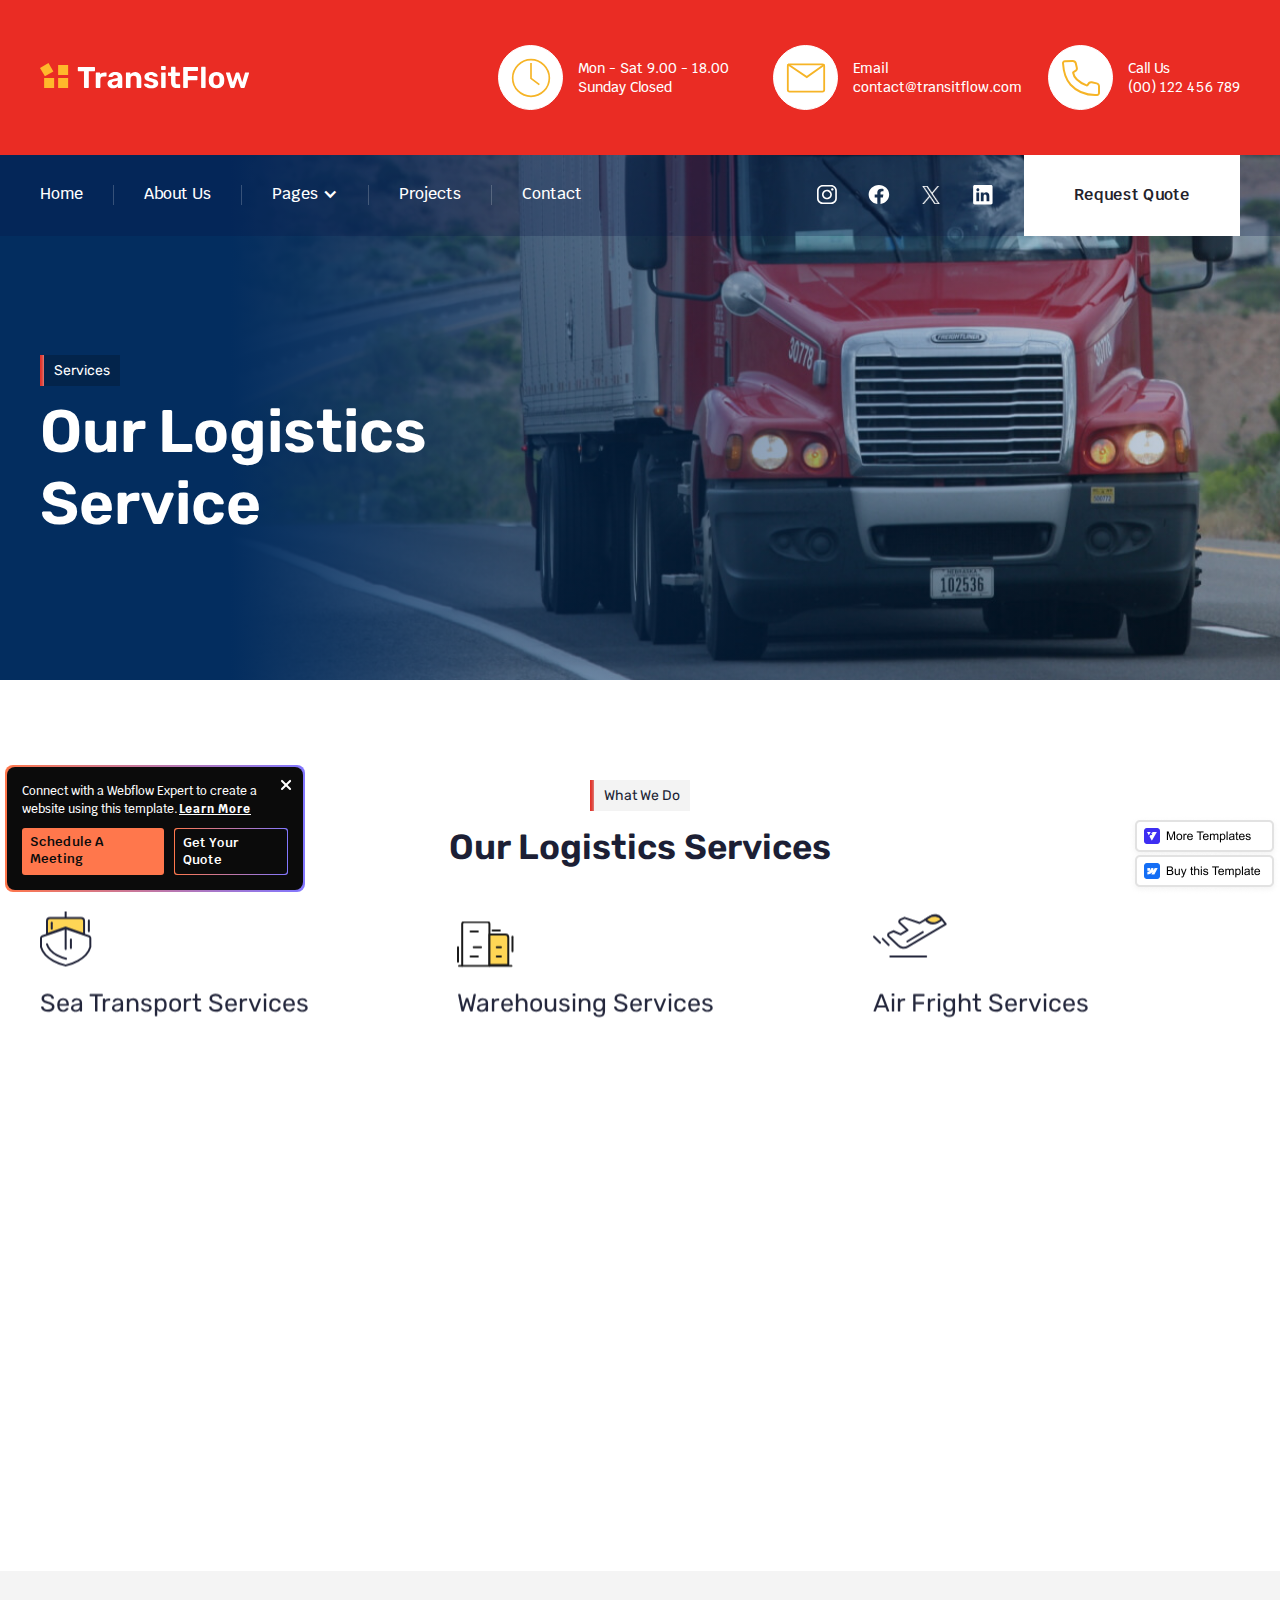
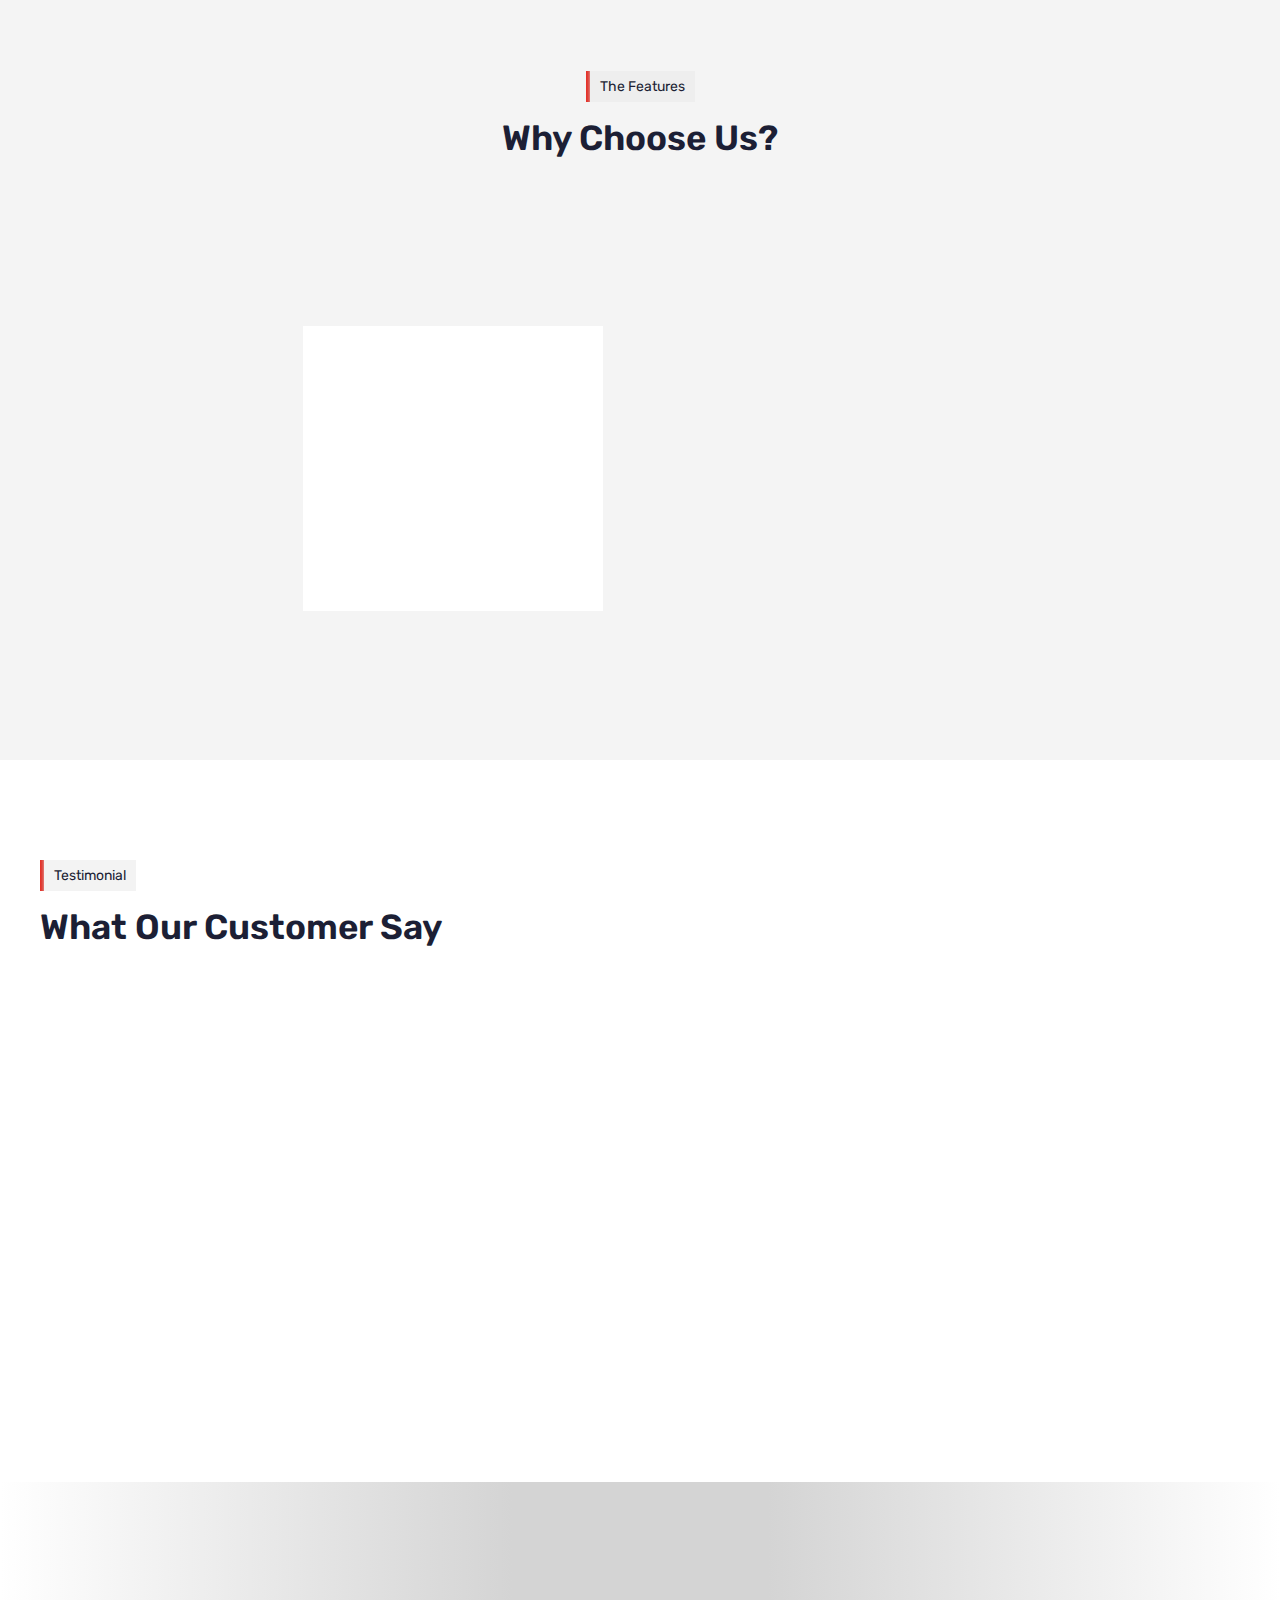
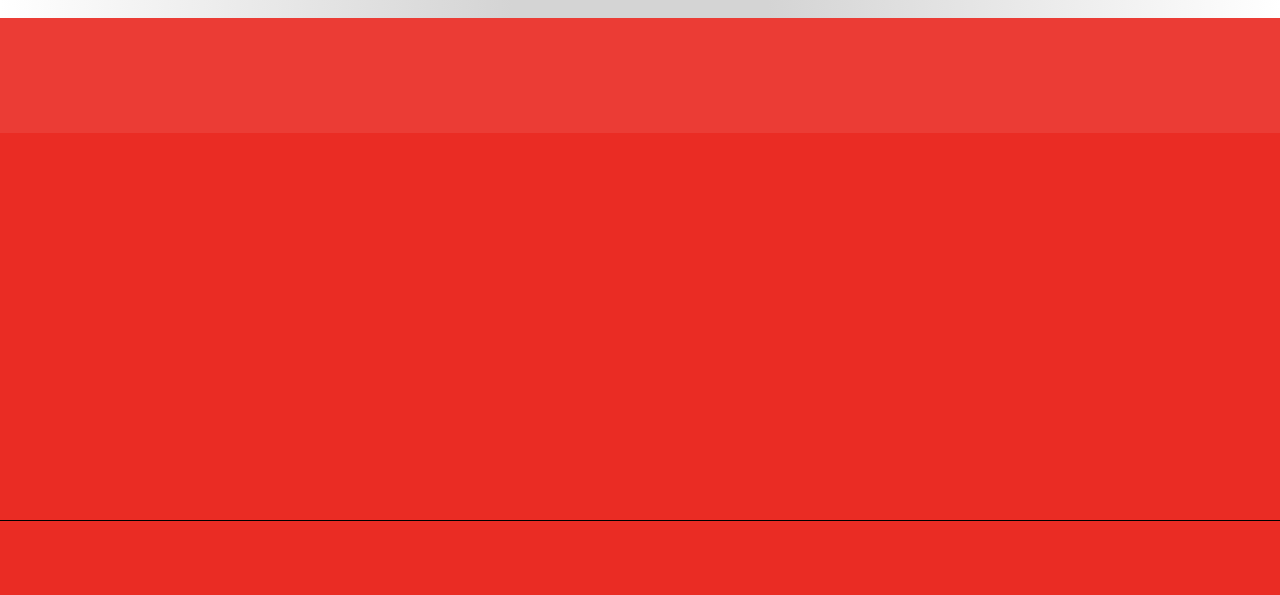
<file: service.html>
<!DOCTYPE html><!-- This site was created in Webflow. https://webflow.com --><!-- Last Published: Fri May 17 2024 07:27:04 GMT+0000 (Coordinated Universal Time) --><html data-wf-domain="transitflow-template.webflow.io" data-wf-page="63ac0a69acaa431d0248e9b3" data-wf-site="63a43a1633ad3e2a969a6958" lang="en"><head>
	<meta http-equiv="Content-Type" content="text/html; charset=UTF-8"/>
<title>Service - TransitFlow - Webflow HTML website template</title><meta content="Service - TransitFlow - Webflow HTML website template" property="og:title"/><meta content="63a43a1633ad3e2a969a6958/64620069f4af9a2a798559fb_Transport-and-Logistics-Webflow-Template.jpg" property="og:image"/><meta content="Service - TransitFlow - Webflow HTML website template" property="twitter:title"/><meta content="63a43a1633ad3e2a969a6958/64620069f4af9a2a798559fb_Transport-and-Logistics-Webflow-Template.jpg" property="twitter:image"/><meta content="width=device-width, initial-scale=1" name="viewport"/><meta content="Webflow" name="generator"/><link href="63a43a1633ad3e2a969a6958/css/transitflow-template.webflow.0a983066b.css" rel="stylesheet" type="text/css"/><link href="https://fonts.googleapis.com" rel="preconnect"/><link href="https://fonts.gstatic.com" rel="preconnect" /><script src="ajax/libs/webfont/1.6.26/webfont.js" type="text/javascript"></script><script type="text/javascript">WebFont.load({  google: {    families: ["Krub:300,regular,500,600","Rubik:regular,500,600,700,800","League Spartan:300,regular,500,600"]  }});</script><script type="text/javascript">!function(o,c){var n=c.documentElement,t=" w-mod-";n.className+=t+"js",("ontouchstart"in o||o.DocumentTouch&&c instanceof DocumentTouch)&&(n.className+=t+"touch")}(window,document);</script><link href="63a43a1633ad3e2a969a6958/63cf8fa9264c4047eb2fd720_favicon.png" rel="shortcut icon" type="image/x-icon"/><link href="63a43a1633ad3e2a969a6958/63cf8fd389ae171f94a7f89e_logistic-webclip.webp" rel="apple-touch-icon"/></head><body><div class="header-section"><div class="header"><div class="container w-container"><div class="header-link-wrap"><a href="index.html" class="logo-wrap w-inline-block"><img src="63a43a1633ad3e2a969a6958/63cf9bc5db063a81fc859659_transitflow-logo.svg" loading="lazy" alt="Logistics Logo"/></a><div class="header-link-block"><div class="header-link-card"><div class="header-icon-wrap"><img src="63a43a1633ad3e2a969a6958/63c903e4cf6b6cf185f0dab1_clock-icon-yellow.svg" loading="lazy" alt="Clock Icon"/></div><div><p class="header-link-text">Mon - Sat 9.00 - 18.00 Sunday Closed</p></div></div><div class="header-link-card"><div class="header-icon-wrap"><img src="63a43a1633ad3e2a969a6958/63c903f9c4030ab2451541f2_mail-icon-yellow.svg" loading="lazy" alt="Mail Icon"/></div><div><p class="header-link-text">Email</p><a href="mailto:contact@transitflow.com" class="header-link-text hover-yellow">contact@transitflow.com</a></div></div><div class="header-link-card"><div class="header-icon-wrap"><img src="63a43a1633ad3e2a969a6958/63c90414c08158aa952ac06c_phone-icon-yellow.svg" loading="lazy" alt="Phone Icon"/></div><div><p class="header-link-text">Call Us</p><a href="tel:(00)122456789" class="header-link-text hover-yellow">(00) 122 456 789</a></div></div></div></div></div></div><div data-animation="default" data-collapse="medium" data-duration="400" data-easing="ease" data-easing2="ease" role="banner" class="navigation-bar w-nav"><div class="nav-bar-container"><nav role="navigation" class="navigation-menu w-nav-menu"><a href="index.html" class="navigation-link w-nav-link">Home</a><div class="nav-menu-line"></div><a href="about-us.html" class="navigation-link w-nav-link">About Us</a><div class="nav-menu-line"></div><div data-hover="true" data-delay="0" class="nav-dropdown w-dropdown"><div class="navigation-link dropdown w-dropdown-toggle"><div class="navigation-icon w-icon-dropdown-toggle"></div><div>Pages</div></div><nav class="nav-dropdown-list w-dropdown-list"><a href="service.html" aria-current="page" class="nav-dropdown-link w-dropdown-link w--current">Services</a><a href="service-single.html" class="nav-dropdown-link w-dropdown-link">Service Single</a><a href="our-team.html" class="nav-dropdown-link w-dropdown-link">Our Team</a><a href="pricing.html" class="nav-dropdown-link w-dropdown-link">Pricing</a><a href="blog.html" class="nav-dropdown-link w-dropdown-link">Blog</a></nav></div><div class="nav-menu-line"></div><a href="our-project.html" class="navigation-link w-nav-link">Projects</a><div class="nav-menu-line"></div><a href="contact-us.html" class="navigation-link w-nav-link">Contact</a></nav><div class="navigation-button-wrap"><div class="nav-social-media-wrap"><a href="http://www.instagram.com/" target="_blank" class="social-media-link w-inline-block"><img src="63a43a1633ad3e2a969a6958/63cfc36ddb063a39e687b631_Insta-icon.svg" loading="lazy" alt="Instagram Icon" class="social-icon"/></a><a href="http://www.facebook.com/" target="_blank" class="social-media-link w-inline-block"><img src="63a43a1633ad3e2a969a6958/63cfc46c51c3425c77fb5dc3_fb-icon.svg" loading="lazy" alt="Facebook Icon" class="social-icon"/></a><a href="http://www.twitter.com/" target="_blank" class="social-media-link w-inline-block"><img src="63a43a1633ad3e2a969a6958/656d4da881bfc5257471ccf2_twiter-icon.svg" loading="lazy" alt="Twitter Icon" class="social-icon"/></a><a href="http://www.linkedin.com/" target="_blank" class="social-media-link w-inline-block"><img src="63a43a1633ad3e2a969a6958/63cfc57ea43e8f10547bacad_linkedIn-icon.svg" loading="lazy" alt="LinkedIn Icon" class="social-icon"/></a></div><a href="contact-us.html" class="navigation-button w-button">Request Quote</a></div><div class="nav-menu-button w-nav-button"><div class="w-icon-nav-menu"></div></div></div></div></div><div class="service-banner"><div class="container w-container"><div class="banner-title-wrap"><div class="subtitle-wrap-dark"><div class="subtitle-border"></div><p class="subtitle-dark">Services</p></div><h1 class="page-title">Our Logistics Service</h1></div></div></div><div class="service"><div class="container w-container"><div class="align-center"><div class="subtitle-wrap"><div class="subtitle-border"></div><p class="subtitle">What We Do</p></div><h2 class="section-title">Our Logistics Services</h2></div><div class="mg-top-30"><div class="w-layout-grid about-service-grid"><div class="about-service-wrap"><div class="service-icon-wrap"><img src="63a43a1633ad3e2a969a6958/63c90289cd4253621688eef8_ship-icon.svg" loading="lazy" alt="Ship Icon"/></div><div class="mg-top-20"><a href="service-single.html" class="service-title">Sea Transport Services</a></div><div class="mg-top-10"><p>Wherever your cargo is going, we can arrange the shipment for you and remain competitive with the business market.</p></div></div><div class="about-service-wrap"><div class="service-icon-wrap"><img src="63a43a1633ad3e2a969a6958/63c902c5616f6d1ee758bb89_warehouse-icon.svg" loading="lazy" alt="Ship Icon"/></div><div class="mg-top-20"><a href="service-single.html" class="service-title">Warehousing Services</a></div><div class="mg-top-10"><p>We have buildings that can provide you with distribution, storage, inventory management, order fulfilment services.</p></div></div><div class="about-service-wrap"><div class="service-icon-wrap"><img src="63a43a1633ad3e2a969a6958/63c902cf185e340f17b93507_flight-icon.svg" loading="lazy" alt="Ship Icon"/></div><div class="mg-top-20"><a href="service-single.html" class="service-title">Air Fright Services</a></div><div class="mg-top-10"><p>We&#x27;re partners with airlines and freight forwarders to offer seamless air freight solutions to the clients over the world.</p></div></div><div class="about-service-wrap"><div class="service-icon-wrap"><img src="63a43a1633ad3e2a969a6958/63c908c0b3a4cbf9342980db_exhibition-icon.svg" loading="lazy" alt="Ship Icon"/></div><div class="mg-top-20"><a href="service-single.html" class="service-title">Network & Route</a></div><div class="mg-top-10"><p>Our transportation strategy experts identify the most compelling transportation a roadmap of the process, organization.</p></div></div><div class="about-service-wrap"><div class="service-icon-wrap"><img src="63a43a1633ad3e2a969a6958/63c902dbec0041860bab1753_van-icon.svg" loading="lazy" alt="Ship Icon"/></div><div class="mg-top-20"><a href="service-single.html" class="service-title">Local Shipping Services</a></div><div class="mg-top-10"><p>We work close with strategic partners to ensure our domestic trucking offers clients everything they need in their place.</p></div></div><div class="about-service-wrap"><div class="service-icon-wrap"><img src="63a43a1633ad3e2a969a6958/63c908d026433a30c99bbeff_user-icon.svg" loading="lazy" alt="Ship Icon"/></div><div class="mg-top-20"><a href="service-single.html" class="service-title">Customer Clearance</a></div><div class="mg-top-10"><p>Certified aerospace logistics expertise and technology that transforms your supply chain, while keeping your downtime time down.</p></div></div></div><div class="mg-top-40"><div data-w-id="fd8a62a1-a09a-a7b7-6061-8c84547b0435" style="opacity:0" class="align-center"><a data-w-id="fd8a62a1-a09a-a7b7-6061-8c84547b0436" href="our-project.html" class="dark-overlay-button w-inline-block"><div>More Work</div><div style="-webkit-transform:translate3d(0px, 0px, 0) scale3d(1, 1, 1) rotateX(0) rotateY(0) rotateZ(0) skew(0, 0);-moz-transform:translate3d(0px, 0px, 0) scale3d(1, 1, 1) rotateX(0) rotateY(0) rotateZ(0) skew(0, 0);-ms-transform:translate3d(0px, 0px, 0) scale3d(1, 1, 1) rotateX(0) rotateY(0) rotateZ(0) skew(0, 0);transform:translate3d(0px, 0px, 0) scale3d(1, 1, 1) rotateX(0) rotateY(0) rotateZ(0) skew(0, 0)" class="dark-button-hover"></div></a></div></div></div></div></div><div class="service-work"><div class="container w-container"><div class="align-center"><div class="subtitle-wrap"><div class="subtitle-border"></div><p class="subtitle">The Features</p></div><h2 class="section-title">Why Choose Us?</h2></div><div class="mg-top-30"><div class="w-layout-grid service-work-grid"><div id="w-node-aac2d1e5-0a9a-dada-34cf-b69026c6a528-0248e9b3" class="service-work-image-wrap"><div class="service-work-image"><img src="63a43a1633ad3e2a969a6958/63b692e7d64e148a53182bed_service-work-image-1.jpg" alt="Courier Boy" style="opacity:0" sizes="100vw" data-w-id="4d7767ee-20da-0d99-a634-963015e97d54" loading="lazy" srcset="63a43a1633ad3e2a969a6958/63b692e7d64e148a53182bed_service-work-image-1-p-500.jpg 500w, 63a43a1633ad3e2a969a6958/63b692e7d64e148a53182bed_service-work-image-1-p-800.jpg 800w, 63a43a1633ad3e2a969a6958/63b692e7d64e148a53182bed_service-work-image-1-p-1080.jpg 1080w, 63a43a1633ad3e2a969a6958/63b692e7d64e148a53182bed_service-work-image-1.jpg 1452w"/><div class="service-work-white-bg"><div class="service-work-small-image"><img src="63a43a1633ad3e2a969a6958/63ac14aaeb96a72585a85f20_service-work-image-2.jpg" loading="lazy" width="565" style="opacity:0" alt="Skyscraper" data-w-id="42fd7971-6395-0c6f-0f96-58a2a8c5de8d"/></div></div></div></div><div id="w-node-_1534cc5d-d9fa-b19e-b9bf-026d4145b223-0248e9b3"><div class="service-work-card"><img src="63a43a1633ad3e2a969a6958/63c90b9337fba91dac7afe39_service-box-icon.svg" loading="lazy" alt="icon"/><div><h3 class="service-work-title">Warehousing Services</h3><p>Leading expert helps in reporting & visibility of cargo. Paired up with professionals responsible for supply chain.</p></div></div><div class="service-work-card-mg"><div class="service-work-card"><img src="63a43a1633ad3e2a969a6958/63c90ba0fccaf93bd2ce5746_sheild-icon.svg" loading="lazy" alt="icon"/><div><h3 class="service-work-title">Safety & Quality</h3><p>Modern packaging, computerized controlled storage solutions are available to ensure the success of your business.</p></div></div></div><div class="service-work-card-mg"><div class="service-work-card"><img src="63a43a1633ad3e2a969a6958/63c90baf8f0aa2c5047f38fd_environment-icon.svg" loading="lazy" alt="icon"/><div><h3 class="service-work-title">Care for Environment</h3><p>As the leading regional carrier for the wine shipping industry, we provide a level of service that is superior to national carriers.</p></div></div></div></div></div></div></div></div><div class="testimonial-section"><div class="container overflow-hidden w-container"><div><div class="subtitle-wrap"><p class="subtitle">Testimonial</p><div class="subtitle-border"></div></div><h2 class="section-title">What Our Customer Say</h2></div><div class="mg-top-40"><div data-delay="4000" data-animation="slide" class="testimonial-slider w-slider" data-autoplay="false" data-easing="ease" data-hide-arrows="false" data-disable-swipe="false" data-autoplay-limit="0" data-nav-spacing="3" data-duration="500" data-infinite="true"><div class="testimonial-mask w-slider-mask"><div data-w-id="fd2e34f8-ab24-b252-ba72-72c93e03a565" class="testimonial-slide w-slide"><div style="background-color:rgb(244,244,244)" class="testimonial-card"><div class="testimonial-top-wrap"><div class="testimonial-author-wrap"><div class="author-image-wrap"><img src="63a43a1633ad3e2a969a6958/63c8cd4a23ecaaff91a4396c_author-image-1.jpg" loading="lazy" width="91" alt="Author Image" class="author-image"/></div><div><h3 style="color:rgb(28,31,53)" class="author-name">David Malan</h3><p style="color:rgb(9,18,66)" class="author-designation">Fuel Company</p></div></div><div class="testimonial-icon-wrap yellow-gradient"><img src="63a43a1633ad3e2a969a6958/63c90552ec00415c71ab3b34_quote-icon.svg" loading="lazy" alt="Blockquote Icon"/></div></div><p style="color:rgb(102,108,137)" class="testimonial-text">We are so happy with everything that the logistics group has done for us. They have excellent delivery to North-Eastern region of united states. I highly recommend them! Superb communication, pick up and delivery right on time.</p><div class="testimonial-rating-wrap"><img src="63a43a1633ad3e2a969a6958/63c90675927800d0ae481d10_star-icon.svg" loading="lazy" alt="Star Icon"/><img src="63a43a1633ad3e2a969a6958/63c90675927800d0ae481d10_star-icon.svg" loading="lazy" alt="Star Icon"/><img src="63a43a1633ad3e2a969a6958/63c90675927800d0ae481d10_star-icon.svg" loading="lazy" alt="Star Icon"/><img src="63a43a1633ad3e2a969a6958/63c90675927800d0ae481d10_star-icon.svg" loading="lazy" alt="Star Icon"/><img src="63a43a1633ad3e2a969a6958/63c90675927800d0ae481d10_star-icon.svg" loading="lazy" alt="Star Icon"/></div></div></div><div data-w-id="fd2e34f8-ab24-b252-ba72-72c93e03a57a" class="testimonial-slide w-slide"><div style="background-color:rgb(244,244,244)" class="testimonial-card"><div class="testimonial-top-wrap"><div class="testimonial-author-wrap"><div class="author-image-wrap"><img src="63a43a1633ad3e2a969a6958/63c8cd5c23f740ae627af28d_author-image-2.jpg" loading="lazy" width="91" alt="Author Image" class="author-image"/></div><div><h3 style="color:rgb(28,31,53)" class="author-name">Clifford Stratton</h3><p style="color:rgb(9,18,66)" class="author-designation">Restoration Company</p></div></div><div class="testimonial-icon-wrap yellow-gradient"><img src="63a43a1633ad3e2a969a6958/63c90552ec00415c71ab3b34_quote-icon.svg" loading="lazy" alt="Blockquote Icon"/></div></div><p style="color:rgb(102,108,137)" class="testimonial-text">Providers of personal safety, comfort, and protection products for the outdoor enthusiast It has been our experience that Classic Transportation is in an elite group of full line transportation providers.</p><div class="testimonial-rating-wrap"><img src="63a43a1633ad3e2a969a6958/63c90675927800d0ae481d10_star-icon.svg" loading="lazy" alt="Star Icon"/><img src="63a43a1633ad3e2a969a6958/63c90675927800d0ae481d10_star-icon.svg" loading="lazy" alt="Star Icon"/><img src="63a43a1633ad3e2a969a6958/63c90675927800d0ae481d10_star-icon.svg" loading="lazy" alt="Star Icon"/><img src="63a43a1633ad3e2a969a6958/63c90675927800d0ae481d10_star-icon.svg" loading="lazy" alt="Star Icon"/><img src="63a43a1633ad3e2a969a6958/63c90675927800d0ae481d10_star-icon.svg" loading="lazy" alt="Star Icon"/></div></div></div><div data-w-id="fd2e34f8-ab24-b252-ba72-72c93e03a58f" class="testimonial-slide w-slide"><div style="background-color:rgb(244,244,244)" class="testimonial-card"><div class="testimonial-top-wrap"><div class="testimonial-author-wrap"><div class="author-image-wrap"><img src="63a43a1633ad3e2a969a6958/63b00dceea6dbc7d25d9a355_author-image-3.jpg" loading="lazy" alt="Author Image" class="author-image"/></div><div><h3 style="color:rgb(28,31,53)" class="author-name">Kathy Taylor</h3><p style="color:rgb(9,18,66)" class="author-designation">Rapids Industrial Products</p></div></div><div class="testimonial-icon-wrap yellow-gradient"><img src="63a43a1633ad3e2a969a6958/63c90552ec00415c71ab3b34_quote-icon.svg" loading="lazy" alt="Blockquote Icon"/></div></div><p style="color:rgb(102,108,137)" class="testimonial-text">We have been using Logistics Transportation for several years for our Logistic moves to some of our biggest customers. They have been very reliable and have provided great service to ourselves and to our customers.</p><div class="testimonial-rating-wrap"><img src="63a43a1633ad3e2a969a6958/63c90675927800d0ae481d10_star-icon.svg" loading="lazy" alt="Star Icon"/><img src="63a43a1633ad3e2a969a6958/63c90675927800d0ae481d10_star-icon.svg" loading="lazy" alt="Star Icon"/><img src="63a43a1633ad3e2a969a6958/63c90675927800d0ae481d10_star-icon.svg" loading="lazy" alt="Star Icon"/><img src="63a43a1633ad3e2a969a6958/63c90675927800d0ae481d10_star-icon.svg" loading="lazy" alt="Star Icon"/><img src="63a43a1633ad3e2a969a6958/63c90675927800d0ae481d10_star-icon.svg" loading="lazy" alt="Star Icon"/></div></div></div></div><div data-w-id="fd2e34f8-ab24-b252-ba72-72c93e03a5a4" style="background-color:rgb(255,190,52)" class="testimonial-left-arrow-wrap w-slider-arrow-left"><div class="hide w-icon-slider-left"></div><img src="63a43a1633ad3e2a969a6958/63a690a1a014a5b94ceef00a_testimonial-left-arrow.png" loading="lazy" style="filter:invert(0%)" alt="Arrow" class="testimonial-left-arrow"/></div><div data-w-id="fd2e34f8-ab24-b252-ba72-72c93e03a5a7" style="background-color:rgb(255,190,52)" class="testimonial-right-arrow-wrap w-slider-arrow-right"><div class="hide w-icon-slider-right"></div><img src="63a43a1633ad3e2a969a6958/63a68e3c0aa24416f9724b30_testimonial-right-arrow.png" loading="lazy" style="filter:invert(0%)" alt="Arrow Icon" class="testimonial-right-arrow"/></div><div class="hide w-slider-nav w-round"></div></div></div></div></div><div class="counter-section"><div class="w-layout-grid counter-grid"><div id="w-node-e6c9c52b-15b0-9074-952b-57376574938e-0248e9b3" class="counter-card"><p class="counter-number">24</p><div class="counter-text-wrap"><div class="counter-block yellow-gradient"></div><p class="counter-text">Our Location</p></div></div><div id="w-node-_4b2fc2ed-cd09-8a7e-023f-980433955f36-0248e9b3" class="counter-card"><p class="counter-number">11294</p><div class="counter-text-wrap"><div class="counter-block yellow-gradient"></div><p class="counter-text">Delivered Packages</p></div></div><div id="w-node-_600ea37c-ab51-67fa-ea27-ab2510fe2228-0248e9b3" class="counter-card"><p class="counter-number">83594</p><div class="counter-text-wrap"><div class="counter-block yellow-gradient"></div><p class="counter-text">Satisfied Clients</p></div></div><div id="w-node-_407bb22e-964c-66d4-60c0-3bb0bd7fbff8-0248e9b3" class="counter-card"><p class="counter-number">547+</p><div class="counter-text-wrap"><div class="counter-block yellow-gradient"></div><p class="counter-text">Owned Vehicles</p></div></div></div></div><div class="footer-section"><div class="footer-shade-bg"></div><div class="container w-container"><div class="w-layout-grid footer-grid"><div id="w-node-_1a03c1d7-10ce-f356-ab94-97121185ed72-1185ed6e" data-w-id="1a03c1d7-10ce-f356-ab94-97121185ed72" class="footer-content-wrap"><a id="w-node-_1a03c1d7-10ce-f356-ab94-97121185ed73-1185ed6e" href="index.html" class="footer-logo-wrap w-inline-block"><img src="63a43a1633ad3e2a969a6958/63cf9bc5db063a81fc859659_transitflow-logo.svg" loading="lazy" alt="Logistics Logo"/></a><div class="footer-content-block"><p class="footer-text">To be the industry leader, globally recognized for effective & efficient solutions. To provide innovative solutions delivering quality, excellence and speed.</p><div class="footer-contact-link-wrap"><div class="header-link-card"><div class="header-icon-wrap"><img src="63a43a1633ad3e2a969a6958/63c903f9c4030ab2451541f2_mail-icon-yellow.svg" loading="lazy" alt="Mail Icon"/></div><div><p class="header-link-text">Email</p><a href="mailto:contact@transitflow.com" class="header-link-text hover-yellow">contact@transitflow.com</a></div></div><div class="header-link-card"><div class="header-icon-wrap"><img src="63a43a1633ad3e2a969a6958/63c90414c08158aa952ac06c_phone-icon-yellow.svg" loading="lazy" alt="Phone Icon"/></div><div><p class="header-link-text">Call Us</p><a href="tel:(00)123456789" class="header-link-text hover-yellow">(00) 123 456 789</a></div></div></div></div></div><div id="w-node-_1a03c1d7-10ce-f356-ab94-97121185ed89-1185ed6e" class="footer-link-wrap"><div class="footer-title-wrap"><h3 class="footer-title">Pages</h3></div><div class="footer-link-block"><a href="about-us.html" class="footer-link">About Us</a><a href="our-team.html" class="footer-link">Our Team</a><a href="our-project.html" class="footer-link">Our Project</a><a href="pricing.html" class="footer-link">Pricing</a><a href="contact-us.html" class="footer-link">Contact</a></div></div><div id="w-node-_1a03c1d7-10ce-f356-ab94-97121185ed9a-1185ed6e" class="footer-link-wrap"><div class="footer-title-wrap"><h3 class="footer-title">Utility</h3></div><div class="footer-link-block"><a href="style-guide.html" class="footer-link">Style Guide</a><a href="changelog.html" class="footer-link">Changelog</a><a href="licenses.html" class="footer-link">Licenses</a><a href="401.html" class="footer-link">Protected</a><a href="404.html" class="footer-link">Not Found</a></div></div><div id="w-node-_1a03c1d7-10ce-f356-ab94-97121185edad-1185ed6e" data-w-id="1a03c1d7-10ce-f356-ab94-97121185edad" class="footer-form-wrapper"><div class="footer-title-wrap subscribe-title"><h3 class="footer-title">Subscribe</h3></div><div class="footer-form-block w-form"><form id="wf-form-Email-Form-1" name="wf-form-Email-Form-1" data-name="Email Form 1" method="get" class="footer-form-wrap" data-wf-page-id="63ac0a69acaa431d0248e9b3" data-wf-element-id="1a03c1d7-10ce-f356-ab94-97121185edb2"><input class="footer-text-field w-input" maxlength="256" name="Footer-Email" data-name="Footer Email" placeholder="Email here*" type="email" id="Footer-Email" required=""/><div class="footer-social-wrap"><input type="submit" data-wait="Please wait..." class="primary-button w-button" value="Send Now"/><div class="footer-social-media-wrap"><a href="http://www.linkedin.com/" target="_blank" class="social-media-link w-inline-block"><img src="63a43a1633ad3e2a969a6958/63cfc57ea43e8f10547bacad_linkedIn-icon.svg" loading="lazy" alt="LinkedIn Icon" class="social-icon"/></a><a href="http://www.twitter.com/" target="_blank" class="social-media-link w-inline-block"><img src="63a43a1633ad3e2a969a6958/656d4da881bfc5257471ccf2_twiter-icon.svg" loading="lazy" alt="Twitter Icon" class="social-icon"/></a><a href="http://www.facebook.com/" target="_blank" class="social-media-link w-inline-block"><img src="63a43a1633ad3e2a969a6958/63cfc46c51c3425c77fb5dc3_fb-icon.svg" loading="lazy" alt="Facebook Icon" class="social-icon"/></a></div></div></form><div class="success-message w-form-done"><div>Thank you! Your submission has been received!</div></div><div class="error-message w-form-fail"><div>Oops! Something went wrong while submitting the form.</div></div></div></div></div></div><div class="copyright-block"><div class="container w-container"><div data-w-id="1a03c1d7-10ce-f356-ab94-97121185edc5" class="copyright-wrap"><p class="copyright-text">Copyright © TransitFlow | Designed by <a href="https://www.victorflow.com/" target="_blank" class="copyright-link">VictorFlow </a>- Powered by <a href="https://webflow.com/" target="_blank" class="copyright-link">Webflow</a>.</p><div class="page-link-wrap"><a href="style-guide.html" class="page-link">Style Guide</a><a href="licenses.html" class="page-link">Licenses</a><a href="changelog.html" class="page-link">Changelog</a><a href="401.html" class="page-link">Password</a></div></div></div></div></div><a href="https://webflow.com/templates/designers/victorflow" target="_blank" class="more-template-badge w-inline-block"><img src="63a43a1633ad3e2a969a6958/6565c986387a288a8d52a2bf_more-template badge.png" loading="lazy" width="151" alt="More Templates" class="badge-image"/></a><a href="https://webflow.com/templates/html/transitflow-transport-website-template" target="_blank" class="buy-template-badge w-inline-block"><img src="63a43a1633ad3e2a969a6958/6565c986c761fcc648389d30_buy-template-badge.png" loading="lazy" width="151" alt="Buy This Template" class="badge-image"/></a><div class="hireus-badge"><div class="hireus-badge-wrap"><p class="hireus-content">Connect with a Webflow Expert to create a website using this template.<a href="https://www.victorflow.com/webflow-experts" target="_blank" class="hireus-link">Learn More</a></p><div class="hireus-button-wrap"><a href="https://calendly.com/victorflow/30min" target="_blank" class="hireus-orange-button w-button">Schedule A Meeting<br/></a><a href="https://www.victorflow.com/get-a-quote" target="_blank" class="get-a-quote-button w-inline-block"><div class="get-a-quote-button-wrap"><div>Get Your Quote</div></div></a></div><div data-w-id="a559faad-8eb9-9570-8757-819bbb0bfac7" class="hireus-close-wrap"><img src="63a43a1633ad3e2a969a6958/65740928609ed02f14c01133_hireus-close-badge.svg" loading="lazy" alt="Hireus Close Image" class="hireus-close-image"/></div></div></div><script src="js/jquery-3.5.1.min.dc5e7f18c8_site-63a43a1633ad3e2a969a6958.js" type="text/javascript" ></script><script src="63a43a1633ad3e2a969a6958/js/webflow.07626ee5f.js" type="text/javascript"></script></body></html>
</file>
<file: 63a43a1633ad3e2a969a6958/css/transitflow-template.webflow.0a983066b.css>
html {
  -webkit-text-size-adjust: 100%;
  -ms-text-size-adjust: 100%;
  font-family: sans-serif;
}

body {
  margin: 0;
}

article,
aside,
details,
figcaption,
figure,
footer,
header,
hgroup,
main,
menu,
nav,
section,
summary {
  display: block;
}

audio,
canvas,
progress,
video {
  vertical-align: baseline;
  display: inline-block;
}

audio:not([controls]) {
  height: 0;
  display: none;
}

[hidden],
template {
  display: none;
}

a {
  background-color: rgba(0, 0, 0, 0);
}

a:active,
a:hover {
  outline: 0;
}

abbr[title] {
  border-bottom: 1px dotted;
}

b,
strong {
  font-weight: bold;
}

dfn {
  font-style: italic;
}

h1 {
  margin: .67em 0;
  font-size: 2em;
}

mark {
  color: #000;
  background: #ff0;
}

small {
  font-size: 80%;
}

sub,
sup {
  vertical-align: baseline;
  font-size: 75%;
  line-height: 0;
  position: relative;
}

sup {
  top: -.5em;
}

sub {
  bottom: -.25em;
}

img {
  border: 0;
}

svg:not(:root) {
  overflow: hidden;
}

hr {
  box-sizing: content-box;
  height: 0;
}

pre {
  overflow: auto;
}

code,
kbd,
pre,
samp {
  font-family: monospace;
  font-size: 1em;
}

button,
input,
optgroup,
select,
textarea {
  color: inherit;
  font: inherit;
  margin: 0;
}

button {
  overflow: visible;
}

button,
select {
  text-transform: none;
}

button,
html input[type="button"],
input[type="reset"] {
  -webkit-appearance: button;
  cursor: pointer;
}

button[disabled],
html input[disabled] {
  cursor: default;
}

button::-moz-focus-inner,
input::-moz-focus-inner {
  border: 0;
  padding: 0;
}

input {
  line-height: normal;
}

input[type="checkbox"],
input[type="radio"] {
  box-sizing: border-box;
  padding: 0;
}

input[type="number"]::-webkit-inner-spin-button,
input[type="number"]::-webkit-outer-spin-button {
  height: auto;
}

input[type="search"] {
  -webkit-appearance: none;
}

input[type="search"]::-webkit-search-cancel-button,
input[type="search"]::-webkit-search-decoration {
  -webkit-appearance: none;
}

legend {
  border: 0;
  padding: 0;
}

textarea {
  overflow: auto;
}

optgroup {
  font-weight: bold;
}

table {
  border-collapse: collapse;
  border-spacing: 0;
}

td,
th {
  padding: 0;
}

@font-face {
  font-family: webflow-icons;
  src: url("[data-uri]") format("truetype");
  font-weight: normal;
  font-style: normal;
}

[class^="w-icon-"],
[class*=" w-icon-"] {
  speak: none;
  font-variant: normal;
  text-transform: none;
  -webkit-font-smoothing: antialiased;
  -moz-osx-font-smoothing: grayscale;
  font-style: normal;
  font-weight: normal;
  line-height: 1;
  font-family: webflow-icons !important;
}

.w-icon-slider-right:before {
  content: "";
}

.w-icon-slider-left:before {
  content: "";
}

.w-icon-nav-menu:before {
  content: "";
}

.w-icon-arrow-down:before,
.w-icon-dropdown-toggle:before {
  content: "";
}

.w-icon-file-upload-remove:before {
  content: "";
}

.w-icon-file-upload-icon:before {
  content: "";
}

* {
  box-sizing: border-box;
}

html {
  height: 100%;
}

body {
  color: #333;
  background-color: #fff;
  min-height: 100%;
  margin: 0;
  font-family: Arial, sans-serif;
  font-size: 14px;
  line-height: 20px;
}

img {
  vertical-align: middle;
  max-width: 100%;
  display: inline-block;
}

html.w-mod-touch * {
  background-attachment: scroll !important;
}

.w-block {
  display: block;
}

.w-inline-block {
  max-width: 100%;
  display: inline-block;
}

.w-clearfix:before,
.w-clearfix:after {
  content: " ";
  grid-area: 1 / 1 / 2 / 2;
  display: table;
}

.w-clearfix:after {
  clear: both;
}

.w-hidden {
  display: none;
}

.w-button {
  color: #fff;
  line-height: inherit;
  cursor: pointer;
  background-color: #3898ec;
  border: 0;
  border-radius: 0;
  padding: 9px 15px;
  text-decoration: none;
  display: inline-block;
}

input.w-button {
  -webkit-appearance: button;
}

html[data-w-dynpage] [data-w-cloak] {
  color: rgba(0, 0, 0, 0) !important;
}

.w-code-block {
  margin: unset;
}

pre.w-code-block code {
  all: inherit;
}

.w-webflow-badge,
.w-webflow-badge * {
  z-index: auto;
  visibility: visible;
  box-sizing: border-box;
  float: none;
  clear: none;
  box-shadow: none;
  opacity: 1;
  direction: ltr;
  font-family: inherit;
  font-weight: inherit;
  color: inherit;
  font-size: inherit;
  line-height: inherit;
  font-style: inherit;
  font-variant: inherit;
  text-align: inherit;
  letter-spacing: inherit;
  -webkit-text-decoration: inherit;
  text-decoration: inherit;
  text-indent: 0;
  text-transform: inherit;
  text-shadow: none;
  font-smoothing: auto;
  vertical-align: baseline;
  cursor: inherit;
  white-space: inherit;
  word-break: normal;
  word-spacing: normal;
  word-wrap: normal;
  background: none;
  border: 0 rgba(0, 0, 0, 0);
  border-radius: 0;
  width: auto;
  min-width: 0;
  max-width: none;
  height: auto;
  min-height: 0;
  max-height: none;
  margin: 0;
  padding: 0;
  list-style-type: disc;
  transition: none;
  display: block;
  position: static;
  top: auto;
  bottom: auto;
  left: auto;
  right: auto;
  overflow: visible;
  transform: none;
}

.w-webflow-badge {
  white-space: nowrap;
  cursor: pointer;
  box-shadow: 0 0 0 1px rgba(0, 0, 0, .1), 0 1px 3px rgba(0, 0, 0, .1);
  visibility: visible !important;
  z-index: 2147483647 !important;
  color: #aaadb0 !important;
  opacity: 1 !important;
  background-color: #fff !important;
  border-radius: 3px !important;
  width: auto !important;
  height: auto !important;
  margin: 0 !important;
  padding: 6px !important;
  font-size: 12px !important;
  line-height: 14px !important;
  text-decoration: none !important;
  display: inline-block !important;
  position: fixed !important;
  top: auto !important;
  bottom: 12px !important;
  left: auto !important;
  right: 12px !important;
  overflow: visible !important;
  transform: none !important;
}

.w-webflow-badge>img {
  visibility: visible !important;
  opacity: 1 !important;
  vertical-align: middle !important;
  display: inline-block !important;
}

h1,
h2,
h3,
h4,
h5,
h6 {
  margin-bottom: 10px;
  font-weight: bold;
}

h1 {
  margin-top: 20px;
  font-size: 38px;
  line-height: 44px;
}

h2 {
  margin-top: 20px;
  font-size: 32px;
  line-height: 36px;
}

h3 {
  margin-top: 20px;
  font-size: 24px;
  line-height: 30px;
}

h4 {
  margin-top: 10px;
  font-size: 18px;
  line-height: 24px;
}

h5 {
  margin-top: 10px;
  font-size: 14px;
  line-height: 20px;
}

h6 {
  margin-top: 10px;
  font-size: 12px;
  line-height: 18px;
}

p {
  margin-top: 0;
  margin-bottom: 10px;
}

blockquote {
  border-left: 5px solid #e2e2e2;
  margin: 0 0 10px;
  padding: 10px 20px;
  font-size: 18px;
  line-height: 22px;
}

figure {
  margin: 0 0 10px;
}

figcaption {
  text-align: center;
  margin-top: 5px;
}

ul,
ol {
  margin-top: 0;
  margin-bottom: 10px;
  padding-left: 40px;
}

.w-list-unstyled {
  padding-left: 0;
  list-style: none;
}

.w-embed:before,
.w-embed:after {
  content: " ";
  grid-area: 1 / 1 / 2 / 2;
  display: table;
}

.w-embed:after {
  clear: both;
}

.w-video {
  width: 100%;
  padding: 0;
  position: relative;
}

.w-video iframe,
.w-video object,
.w-video embed {
  border: none;
  width: 100%;
  height: 100%;
  position: absolute;
  top: 0;
  left: 0;
}

fieldset {
  border: 0;
  margin: 0;
  padding: 0;
}

button,
[type="button"],
[type="reset"] {
  cursor: pointer;
  -webkit-appearance: button;
  border: 0;
}

.w-form {
  margin: 0 0 15px;
}

.w-form-done {
  text-align: center;
  background-color: #ddd;
  padding: 20px;
  display: none;
}

.w-form-fail {
  background-color: #ffdede;
  margin-top: 10px;
  padding: 10px;
  display: none;
}

label {
  margin-bottom: 5px;
  font-weight: bold;
  display: block;
}

.w-input,
.w-select {
  color: #333;
  vertical-align: middle;
  background-color: #fff;
  border: 1px solid #ccc;
  width: 100%;
  height: 38px;
  margin-bottom: 10px;
  padding: 8px 12px;
  font-size: 14px;
  line-height: 1.42857;
  display: block;
}

.w-input:-moz-placeholder,
.w-select:-moz-placeholder {
  color: #999;
}

.w-input::-moz-placeholder,
.w-select::-moz-placeholder {
  color: #999;
  opacity: 1;
}

.w-input::-webkit-input-placeholder,
.w-select::-webkit-input-placeholder {
  color: #999;
}

.w-input:focus,
.w-select:focus {
  border-color: #3898ec;
  outline: 0;
}

.w-input[disabled],
.w-select[disabled],
.w-input[readonly],
.w-select[readonly],
fieldset[disabled] .w-input,
fieldset[disabled] .w-select {
  cursor: not-allowed;
}

.w-input[disabled]:not(.w-input-disabled),
.w-select[disabled]:not(.w-input-disabled),
.w-input[readonly],
.w-select[readonly],
fieldset[disabled]:not(.w-input-disabled) .w-input,
fieldset[disabled]:not(.w-input-disabled) .w-select {
  background-color: #eee;
}

textarea.w-input,
textarea.w-select {
  height: auto;
}

.w-select {
  background-color: #f3f3f3;
}

.w-select[multiple] {
  height: auto;
}

.w-form-label {
  cursor: pointer;
  margin-bottom: 0;
  font-weight: normal;
  display: inline-block;
}

.w-radio {
  margin-bottom: 5px;
  padding-left: 20px;
  display: block;
}

.w-radio:before,
.w-radio:after {
  content: " ";
  grid-area: 1 / 1 / 2 / 2;
  display: table;
}

.w-radio:after {
  clear: both;
}

.w-radio-input {
  float: left;
  margin: 3px 0 0 -20px;
  line-height: normal;
}

.w-file-upload {
  margin-bottom: 10px;
  display: block;
}

.w-file-upload-input {
  opacity: 0;
  z-index: -100;
  width: .1px;
  height: .1px;
  position: absolute;
  overflow: hidden;
}

.w-file-upload-default,
.w-file-upload-uploading,
.w-file-upload-success {
  color: #333;
  display: inline-block;
}

.w-file-upload-error {
  margin-top: 10px;
  display: block;
}

.w-file-upload-default.w-hidden,
.w-file-upload-uploading.w-hidden,
.w-file-upload-error.w-hidden,
.w-file-upload-success.w-hidden {
  display: none;
}

.w-file-upload-uploading-btn {
  cursor: pointer;
  background-color: #fafafa;
  border: 1px solid #ccc;
  margin: 0;
  padding: 8px 12px;
  font-size: 14px;
  font-weight: normal;
  display: flex;
}

.w-file-upload-file {
  background-color: #fafafa;
  border: 1px solid #ccc;
  flex-grow: 1;
  justify-content: space-between;
  margin: 0;
  padding: 8px 9px 8px 11px;
  display: flex;
}

.w-file-upload-file-name {
  font-size: 14px;
  font-weight: normal;
  display: block;
}

.w-file-remove-link {
  cursor: pointer;
  width: auto;
  height: auto;
  margin-top: 3px;
  margin-left: 10px;
  padding: 3px;
  display: block;
}

.w-icon-file-upload-remove {
  margin: auto;
  font-size: 10px;
}

.w-file-upload-error-msg {
  color: #ea384c;
  padding: 2px 0;
  display: inline-block;
}

.w-file-upload-info {
  padding: 0 12px;
  line-height: 38px;
  display: inline-block;
}

.w-file-upload-label {
  cursor: pointer;
  background-color: #fafafa;
  border: 1px solid #ccc;
  margin: 0;
  padding: 8px 12px;
  font-size: 14px;
  font-weight: normal;
  display: inline-block;
}

.w-icon-file-upload-icon,
.w-icon-file-upload-uploading {
  width: 20px;
  margin-right: 8px;
  display: inline-block;
}

.w-icon-file-upload-uploading {
  height: 20px;
}

.w-container {
  max-width: 940px;
  margin-left: auto;
  margin-right: auto;
}

.w-container:before,
.w-container:after {
  content: " ";
  grid-area: 1 / 1 / 2 / 2;
  display: table;
}

.w-container:after {
  clear: both;
}

.w-container .w-row {
  margin-left: -10px;
  margin-right: -10px;
}

.w-row:before,
.w-row:after {
  content: " ";
  grid-area: 1 / 1 / 2 / 2;
  display: table;
}

.w-row:after {
  clear: both;
}

.w-row .w-row {
  margin-left: 0;
  margin-right: 0;
}

.w-col {
  float: left;
  width: 100%;
  min-height: 1px;
  padding-left: 10px;
  padding-right: 10px;
  position: relative;
}

.w-col .w-col {
  padding-left: 0;
  padding-right: 0;
}

.w-col-1 {
  width: 8.33333%;
}

.w-col-2 {
  width: 16.6667%;
}

.w-col-3 {
  width: 25%;
}

.w-col-4 {
  width: 33.3333%;
}

.w-col-5 {
  width: 41.6667%;
}

.w-col-6 {
  width: 50%;
}

.w-col-7 {
  width: 58.3333%;
}

.w-col-8 {
  width: 66.6667%;
}

.w-col-9 {
  width: 75%;
}

.w-col-10 {
  width: 83.3333%;
}

.w-col-11 {
  width: 91.6667%;
}

.w-col-12 {
  width: 100%;
}

.w-hidden-main {
  display: none !important;
}

@media screen and (max-width: 991px) {
  .w-container {
    max-width: 728px;
  }

  .w-hidden-main {
    display: inherit !important;
  }

  .w-hidden-medium {
    display: none !important;
  }

  .w-col-medium-1 {
    width: 8.33333%;
  }

  .w-col-medium-2 {
    width: 16.6667%;
  }

  .w-col-medium-3 {
    width: 25%;
  }

  .w-col-medium-4 {
    width: 33.3333%;
  }

  .w-col-medium-5 {
    width: 41.6667%;
  }

  .w-col-medium-6 {
    width: 50%;
  }

  .w-col-medium-7 {
    width: 58.3333%;
  }

  .w-col-medium-8 {
    width: 66.6667%;
  }

  .w-col-medium-9 {
    width: 75%;
  }

  .w-col-medium-10 {
    width: 83.3333%;
  }

  .w-col-medium-11 {
    width: 91.6667%;
  }

  .w-col-medium-12 {
    width: 100%;
  }

  .w-col-stack {
    width: 100%;
    left: auto;
    right: auto;
  }
}

@media screen and (max-width: 767px) {

  .w-hidden-main,
  .w-hidden-medium {
    display: inherit !important;
  }

  .w-hidden-small {
    display: none !important;
  }

  .w-row,
  .w-container .w-row {
    margin-left: 0;
    margin-right: 0;
  }

  .w-col {
    width: 100%;
    left: auto;
    right: auto;
  }

  .w-col-small-1 {
    width: 8.33333%;
  }

  .w-col-small-2 {
    width: 16.6667%;
  }

  .w-col-small-3 {
    width: 25%;
  }

  .w-col-small-4 {
    width: 33.3333%;
  }

  .w-col-small-5 {
    width: 41.6667%;
  }

  .w-col-small-6 {
    width: 50%;
  }

  .w-col-small-7 {
    width: 58.3333%;
  }

  .w-col-small-8 {
    width: 66.6667%;
  }

  .w-col-small-9 {
    width: 75%;
  }

  .w-col-small-10 {
    width: 83.3333%;
  }

  .w-col-small-11 {
    width: 91.6667%;
  }

  .w-col-small-12 {
    width: 100%;
  }
}

@media screen and (max-width: 479px) {
  .w-container {
    max-width: none;
  }

  .w-hidden-main,
  .w-hidden-medium,
  .w-hidden-small {
    display: inherit !important;
  }

  .w-hidden-tiny {
    display: none !important;
  }

  .w-col {
    width: 100%;
  }

  .w-col-tiny-1 {
    width: 8.33333%;
  }

  .w-col-tiny-2 {
    width: 16.6667%;
  }

  .w-col-tiny-3 {
    width: 25%;
  }

  .w-col-tiny-4 {
    width: 33.3333%;
  }

  .w-col-tiny-5 {
    width: 41.6667%;
  }

  .w-col-tiny-6 {
    width: 50%;
  }

  .w-col-tiny-7 {
    width: 58.3333%;
  }

  .w-col-tiny-8 {
    width: 66.6667%;
  }

  .w-col-tiny-9 {
    width: 75%;
  }

  .w-col-tiny-10 {
    width: 83.3333%;
  }

  .w-col-tiny-11 {
    width: 91.6667%;
  }

  .w-col-tiny-12 {
    width: 100%;
  }
}

.w-widget {
  position: relative;
}

.w-widget-map {
  width: 100%;
  height: 400px;
}

.w-widget-map label {
  width: auto;
  display: inline;
}

.w-widget-map img {
  max-width: inherit;
}

.w-widget-map .gm-style-iw {
  text-align: center;
}

.w-widget-map .gm-style-iw>button {
  display: none !important;
}

.w-widget-twitter {
  overflow: hidden;
}

.w-widget-twitter-count-shim {
  vertical-align: top;
  text-align: center;
  background: #fff;
  border: 1px solid #758696;
  border-radius: 3px;
  width: 28px;
  height: 20px;
  display: inline-block;
  position: relative;
}

.w-widget-twitter-count-shim * {
  pointer-events: none;
  -webkit-user-select: none;
  -ms-user-select: none;
  user-select: none;
}

.w-widget-twitter-count-shim .w-widget-twitter-count-inner {
  text-align: center;
  color: #999;
  font-family: serif;
  font-size: 15px;
  line-height: 12px;
  position: relative;
}

.w-widget-twitter-count-shim .w-widget-twitter-count-clear {
  display: block;
  position: relative;
}

.w-widget-twitter-count-shim.w--large {
  width: 36px;
  height: 28px;
}

.w-widget-twitter-count-shim.w--large .w-widget-twitter-count-inner {
  font-size: 18px;
  line-height: 18px;
}

.w-widget-twitter-count-shim:not(.w--vertical) {
  margin-left: 5px;
  margin-right: 8px;
}

.w-widget-twitter-count-shim:not(.w--vertical).w--large {
  margin-left: 6px;
}

.w-widget-twitter-count-shim:not(.w--vertical):before,
.w-widget-twitter-count-shim:not(.w--vertical):after {
  content: " ";
  pointer-events: none;
  border: solid rgba(0, 0, 0, 0);
  width: 0;
  height: 0;
  position: absolute;
  top: 50%;
  left: 0;
}

.w-widget-twitter-count-shim:not(.w--vertical):before {
  border-width: 4px;
  border-color: rgba(117, 134, 150, 0) #5d6c7b rgba(117, 134, 150, 0) rgba(117, 134, 150, 0);
  margin-top: -4px;
  margin-left: -9px;
}

.w-widget-twitter-count-shim:not(.w--vertical).w--large:before {
  border-width: 5px;
  margin-top: -5px;
  margin-left: -10px;
}

.w-widget-twitter-count-shim:not(.w--vertical):after {
  border-width: 4px;
  border-color: rgba(255, 255, 255, 0) #fff rgba(255, 255, 255, 0) rgba(255, 255, 255, 0);
  margin-top: -4px;
  margin-left: -8px;
}

.w-widget-twitter-count-shim:not(.w--vertical).w--large:after {
  border-width: 5px;
  margin-top: -5px;
  margin-left: -9px;
}

.w-widget-twitter-count-shim.w--vertical {
  width: 61px;
  height: 33px;
  margin-bottom: 8px;
}

.w-widget-twitter-count-shim.w--vertical:before,
.w-widget-twitter-count-shim.w--vertical:after {
  content: " ";
  pointer-events: none;
  border: solid rgba(0, 0, 0, 0);
  width: 0;
  height: 0;
  position: absolute;
  top: 100%;
  left: 50%;
}

.w-widget-twitter-count-shim.w--vertical:before {
  border-width: 5px;
  border-color: #5d6c7b rgba(117, 134, 150, 0) rgba(117, 134, 150, 0);
  margin-left: -5px;
}

.w-widget-twitter-count-shim.w--vertical:after {
  border-width: 4px;
  border-color: #fff rgba(255, 255, 255, 0) rgba(255, 255, 255, 0);
  margin-left: -4px;
}

.w-widget-twitter-count-shim.w--vertical .w-widget-twitter-count-inner {
  font-size: 18px;
  line-height: 22px;
}

.w-widget-twitter-count-shim.w--vertical.w--large {
  width: 76px;
}

.w-background-video {
  color: #fff;
  height: 500px;
  position: relative;
  overflow: hidden;
}

.w-background-video>video {
  object-fit: cover;
  z-index: -100;
  background-position: 50%;
  background-size: cover;
  width: 100%;
  height: 100%;
  margin: auto;
  position: absolute;
  top: -100%;
  bottom: -100%;
  left: -100%;
  right: -100%;
}

.w-background-video>video::-webkit-media-controls-start-playback-button {
  -webkit-appearance: none;
  display: none !important;
}

.w-background-video--control {
  background-color: rgba(0, 0, 0, 0);
  padding: 0;
  position: absolute;
  bottom: 1em;
  right: 1em;
}

.w-background-video--control>[hidden] {
  display: none !important;
}

.w-slider {
  text-align: center;
  clear: both;
  -webkit-tap-highlight-color: rgba(0, 0, 0, 0);
  tap-highlight-color: rgba(0, 0, 0, 0);
  background: #ddd;
  height: 300px;
  position: relative;
}

.w-slider-mask {
  z-index: 1;
  white-space: nowrap;
  height: 100%;
  display: block;
  position: relative;
  left: 0;
  right: 0;
  overflow: hidden;
}

.w-slide {
  vertical-align: top;
  white-space: normal;
  text-align: left;
  width: 100%;
  height: 100%;
  display: inline-block;
  position: relative;
}

.w-slider-nav {
  z-index: 2;
  text-align: center;
  -webkit-tap-highlight-color: rgba(0, 0, 0, 0);
  tap-highlight-color: rgba(0, 0, 0, 0);
  height: 40px;
  margin: auto;
  padding-top: 10px;
  position: absolute;
  top: auto;
  bottom: 0;
  left: 0;
  right: 0;
}

.w-slider-nav.w-round>div {
  border-radius: 100%;
}

.w-slider-nav.w-num>div {
  font-size: inherit;
  line-height: inherit;
  width: auto;
  height: auto;
  padding: .2em .5em;
}

.w-slider-nav.w-shadow>div {
  box-shadow: 0 0 3px rgba(51, 51, 51, .4);
}

.w-slider-nav-invert {
  color: #fff;
}

.w-slider-nav-invert>div {
  background-color: rgba(34, 34, 34, .4);
}

.w-slider-nav-invert>div.w-active {
  background-color: #222;
}

.w-slider-dot {
  cursor: pointer;
  background-color: rgba(255, 255, 255, .4);
  width: 1em;
  height: 1em;
  margin: 0 3px .5em;
  transition: background-color .1s, color .1s;
  display: inline-block;
  position: relative;
}

.w-slider-dot.w-active {
  background-color: #fff;
}

.w-slider-dot:focus {
  outline: none;
  box-shadow: 0 0 0 2px #fff;
}

.w-slider-dot:focus.w-active {
  box-shadow: none;
}

.w-slider-arrow-left,
.w-slider-arrow-right {
  cursor: pointer;
  color: #fff;
  -webkit-tap-highlight-color: rgba(0, 0, 0, 0);
  tap-highlight-color: rgba(0, 0, 0, 0);
  -webkit-user-select: none;
  -ms-user-select: none;
  user-select: none;
  width: 80px;
  margin: auto;
  font-size: 40px;
  position: absolute;
  top: 0;
  bottom: 0;
  left: 0;
  right: 0;
  overflow: hidden;
}

.w-slider-arrow-left [class^="w-icon-"],
.w-slider-arrow-right [class^="w-icon-"],
.w-slider-arrow-left [class*=" w-icon-"],
.w-slider-arrow-right [class*=" w-icon-"] {
  position: absolute;
}

.w-slider-arrow-left:focus,
.w-slider-arrow-right:focus {
  outline: 0;
}

.w-slider-arrow-left {
  z-index: 3;
  right: auto;
}

.w-slider-arrow-right {
  z-index: 4;
  left: auto;
}

.w-icon-slider-left,
.w-icon-slider-right {
  width: 1em;
  height: 1em;
  margin: auto;
  top: 0;
  bottom: 0;
  left: 0;
  right: 0;
}

.w-slider-aria-label {
  clip: rect(0 0 0 0);
  border: 0;
  width: 1px;
  height: 1px;
  margin: -1px;
  padding: 0;
  position: absolute;
  overflow: hidden;
}

.w-slider-force-show {
  display: block !important;
}

.w-dropdown {
  text-align: left;
  z-index: 900;
  margin-left: auto;
  margin-right: auto;
  display: inline-block;
  position: relative;
}

.w-dropdown-btn,
.w-dropdown-toggle,
.w-dropdown-link {
  vertical-align: top;
  color: #222;
  text-align: left;
  white-space: nowrap;
  margin-left: auto;
  margin-right: auto;
  padding: 20px;
  text-decoration: none;
  position: relative;
}

.w-dropdown-toggle {
  -webkit-user-select: none;
  -ms-user-select: none;
  user-select: none;
  cursor: pointer;
  padding-right: 40px;
  display: inline-block;
}

.w-dropdown-toggle:focus {
  outline: 0;
}

.w-icon-dropdown-toggle {
  width: 1em;
  height: 1em;
  margin: auto 20px auto auto;
  position: absolute;
  top: 0;
  bottom: 0;
  right: 0;
}

.w-dropdown-list {
  background: #ddd;
  min-width: 100%;
  display: none;
  position: absolute;
}

.w-dropdown-list.w--open {
  display: block;
}

.w-dropdown-link {
  color: #222;
  padding: 10px 20px;
  display: block;
}

.w-dropdown-link.w--current {
  color: #0082f3;
}

.w-dropdown-link:focus {
  outline: 0;
}

@media screen and (max-width: 767px) {
  .w-nav-brand {
    padding-left: 10px;
  }
}

.w-lightbox-backdrop {
  cursor: auto;
  letter-spacing: normal;
  text-indent: 0;
  text-shadow: none;
  text-transform: none;
  visibility: visible;
  white-space: normal;
  word-break: normal;
  word-spacing: normal;
  word-wrap: normal;
  color: #fff;
  text-align: center;
  z-index: 2000;
  opacity: 0;
  -webkit-user-select: none;
  -moz-user-select: none;
  -webkit-tap-highlight-color: transparent;
  background: rgba(0, 0, 0, .9);
  outline: 0;
  font-family: Helvetica Neue, Helvetica, Ubuntu, Segoe UI, Verdana, sans-serif;
  font-size: 17px;
  font-style: normal;
  font-weight: 300;
  line-height: 1.2;
  list-style: disc;
  position: fixed;
  top: 0;
  bottom: 0;
  left: 0;
  right: 0;
  -webkit-transform: translate(0);
}

.w-lightbox-backdrop,
.w-lightbox-container {
  -webkit-overflow-scrolling: touch;
  height: 100%;
  overflow: auto;
}

.w-lightbox-content {
  height: 100vh;
  position: relative;
  overflow: hidden;
}

.w-lightbox-view {
  opacity: 0;
  width: 100vw;
  height: 100vh;
  position: absolute;
}

.w-lightbox-view:before {
  content: "";
  height: 100vh;
}

.w-lightbox-group,
.w-lightbox-group .w-lightbox-view,
.w-lightbox-group .w-lightbox-view:before {
  height: 86vh;
}

.w-lightbox-frame,
.w-lightbox-view:before {
  vertical-align: middle;
  display: inline-block;
}

.w-lightbox-figure {
  margin: 0;
  position: relative;
}

.w-lightbox-group .w-lightbox-figure {
  cursor: pointer;
}

.w-lightbox-img {
  width: auto;
  max-width: none;
  height: auto;
}

.w-lightbox-image {
  float: none;
  max-width: 100vw;
  max-height: 100vh;
  display: block;
}

.w-lightbox-group .w-lightbox-image {
  max-height: 86vh;
}

.w-lightbox-caption {
  text-align: left;
  text-overflow: ellipsis;
  white-space: nowrap;
  background: rgba(0, 0, 0, .4);
  padding: .5em 1em;
  position: absolute;
  bottom: 0;
  left: 0;
  right: 0;
  overflow: hidden;
}

.w-lightbox-embed {
  width: 100%;
  height: 100%;
  position: absolute;
  top: 0;
  bottom: 0;
  left: 0;
  right: 0;
}

.w-lightbox-control {
  cursor: pointer;
  background-position: center;
  background-repeat: no-repeat;
  background-size: 24px;
  width: 4em;
  transition: all .3s;
  position: absolute;
  top: 0;
}

.w-lightbox-left {
  background-image: url("[data-uri]");
  display: none;
  bottom: 0;
  left: 0;
}

.w-lightbox-right {
  background-image: url("[data-uri]");
  display: none;
  bottom: 0;
  right: 0;
}

.w-lightbox-close {
  background-image: url("[data-uri]");
  background-size: 18px;
  height: 2.6em;
  right: 0;
}

.w-lightbox-strip {
  white-space: nowrap;
  padding: 0 1vh;
  line-height: 0;
  position: absolute;
  bottom: 0;
  left: 0;
  right: 0;
  overflow-x: auto;
  overflow-y: hidden;
}

.w-lightbox-item {
  box-sizing: content-box;
  cursor: pointer;
  width: 10vh;
  padding: 2vh 1vh;
  display: inline-block;
  -webkit-transform: translate3d(0, 0, 0);
}

.w-lightbox-active {
  opacity: .3;
}

.w-lightbox-thumbnail {
  background: #222;
  height: 10vh;
  position: relative;
  overflow: hidden;
}

.w-lightbox-thumbnail-image {
  position: absolute;
  top: 0;
  left: 0;
}

.w-lightbox-thumbnail .w-lightbox-tall {
  width: 100%;
  top: 50%;
  transform: translate(0, -50%);
}

.w-lightbox-thumbnail .w-lightbox-wide {
  height: 100%;
  left: 50%;
  transform: translate(-50%);
}

.w-lightbox-spinner {
  box-sizing: border-box;
  border: 5px solid rgba(0, 0, 0, .4);
  border-radius: 50%;
  width: 40px;
  height: 40px;
  margin-top: -20px;
  margin-left: -20px;
  animation: .8s linear infinite spin;
  position: absolute;
  top: 50%;
  left: 50%;
}

.w-lightbox-spinner:after {
  content: "";
  border: 3px solid rgba(0, 0, 0, 0);
  border-bottom-color: #fff;
  border-radius: 50%;
  position: absolute;
  top: -4px;
  bottom: -4px;
  left: -4px;
  right: -4px;
}

.w-lightbox-hide {
  display: none;
}

.w-lightbox-noscroll {
  overflow: hidden;
}

@media (min-width: 768px) {
  .w-lightbox-content {
    height: 96vh;
    margin-top: 2vh;
  }

  .w-lightbox-view,
  .w-lightbox-view:before {
    height: 96vh;
  }

  .w-lightbox-group,
  .w-lightbox-group .w-lightbox-view,
  .w-lightbox-group .w-lightbox-view:before {
    height: 84vh;
  }

  .w-lightbox-image {
    max-width: 96vw;
    max-height: 96vh;
  }

  .w-lightbox-group .w-lightbox-image {
    max-width: 82.3vw;
    max-height: 84vh;
  }

  .w-lightbox-left,
  .w-lightbox-right {
    opacity: .5;
    display: block;
  }

  .w-lightbox-close {
    opacity: .8;
  }

  .w-lightbox-control:hover {
    opacity: 1;
  }
}

.w-lightbox-inactive,
.w-lightbox-inactive:hover {
  opacity: 0;
}

.w-richtext:before,
.w-richtext:after {
  content: " ";
  grid-area: 1 / 1 / 2 / 2;
  display: table;
}

.w-richtext:after {
  clear: both;
}

.w-richtext[contenteditable="true"]:before,
.w-richtext[contenteditable="true"]:after {
  white-space: initial;
}

.w-richtext ol,
.w-richtext ul {
  overflow: hidden;
}

.w-richtext .w-richtext-figure-selected.w-richtext-figure-type-video div:after,
.w-richtext .w-richtext-figure-selected[data-rt-type="video"] div:after,
.w-richtext .w-richtext-figure-selected.w-richtext-figure-type-image div,
.w-richtext .w-richtext-figure-selected[data-rt-type="image"] div {
  outline: 2px solid #2895f7;
}

.w-richtext figure.w-richtext-figure-type-video>div:after,
.w-richtext figure[data-rt-type="video"]>div:after {
  content: "";
  display: none;
  position: absolute;
  top: 0;
  bottom: 0;
  left: 0;
  right: 0;
}

.w-richtext figure {
  max-width: 60%;
  position: relative;
}

.w-richtext figure>div:before {
  cursor: default !important;
}

.w-richtext figure img {
  width: 100%;
}

.w-richtext figure figcaption.w-richtext-figcaption-placeholder {
  opacity: .6;
}

.w-richtext figure div {
  color: rgba(0, 0, 0, 0);
  font-size: 0;
}

.w-richtext figure.w-richtext-figure-type-image,
.w-richtext figure[data-rt-type="image"] {
  display: table;
}

.w-richtext figure.w-richtext-figure-type-image>div,
.w-richtext figure[data-rt-type="image"]>div {
  display: inline-block;
}

.w-richtext figure.w-richtext-figure-type-image>figcaption,
.w-richtext figure[data-rt-type="image"]>figcaption {
  caption-side: bottom;
  display: table-caption;
}

.w-richtext figure.w-richtext-figure-type-video,
.w-richtext figure[data-rt-type="video"] {
  width: 60%;
  height: 0;
}

.w-richtext figure.w-richtext-figure-type-video iframe,
.w-richtext figure[data-rt-type="video"] iframe {
  width: 100%;
  height: 100%;
  position: absolute;
  top: 0;
  left: 0;
}

.w-richtext figure.w-richtext-figure-type-video>div,
.w-richtext figure[data-rt-type="video"]>div {
  width: 100%;
}

.w-richtext figure.w-richtext-align-center {
  clear: both;
  margin-left: auto;
  margin-right: auto;
}

.w-richtext figure.w-richtext-align-center.w-richtext-figure-type-image>div,
.w-richtext figure.w-richtext-align-center[data-rt-type="image"]>div {
  max-width: 100%;
}

.w-richtext figure.w-richtext-align-normal {
  clear: both;
}

.w-richtext figure.w-richtext-align-fullwidth {
  text-align: center;
  clear: both;
  width: 100%;
  max-width: 100%;
  margin-left: auto;
  margin-right: auto;
  display: block;
}

.w-richtext figure.w-richtext-align-fullwidth>div {
  padding-bottom: inherit;
  display: inline-block;
}

.w-richtext figure.w-richtext-align-fullwidth>figcaption {
  display: block;
}

.w-richtext figure.w-richtext-align-floatleft {
  float: left;
  clear: none;
  margin-right: 15px;
}

.w-richtext figure.w-richtext-align-floatright {
  float: right;
  clear: none;
  margin-left: 15px;
}

.w-nav {
  z-index: 1000;
  background: #ddd;
  position: relative;
}

.w-nav:before,
.w-nav:after {
  content: " ";
  grid-area: 1 / 1 / 2 / 2;
  display: table;
}

.w-nav:after {
  clear: both;
}

.w-nav-brand {
  float: left;
  color: #333;
  text-decoration: none;
  position: relative;
}

.w-nav-link {
  vertical-align: top;
  color: #222;
  text-align: left;
  margin-left: auto;
  margin-right: auto;
  padding: 20px;
  text-decoration: none;
  display: inline-block;
  position: relative;
}

.w-nav-link.w--current {
  color: #0082f3;
}

.w-nav-menu {
  float: right;
  position: relative;
}

[data-nav-menu-open] {
  text-align: center;
  background: #c8c8c8;
  min-width: 200px;
  position: absolute;
  top: 100%;
  left: 0;
  right: 0;
  overflow: visible;
  display: block !important;
}

.w--nav-link-open {
  display: block;
  position: relative;
}

.w-nav-overlay {
  width: 100%;
  display: none;
  position: absolute;
  top: 100%;
  left: 0;
  right: 0;
  overflow: hidden;
}

.w-nav-overlay [data-nav-menu-open] {
  top: 0;
}

.w-nav[data-animation="over-left"] .w-nav-overlay {
  width: auto;
}

.w-nav[data-animation="over-left"] .w-nav-overlay,
.w-nav[data-animation="over-left"] [data-nav-menu-open] {
  z-index: 1;
  top: 0;
  right: auto;
}

.w-nav[data-animation="over-right"] .w-nav-overlay {
  width: auto;
}

.w-nav[data-animation="over-right"] .w-nav-overlay,
.w-nav[data-animation="over-right"] [data-nav-menu-open] {
  z-index: 1;
  top: 0;
  left: auto;
}

.w-nav-button {
  float: right;
  cursor: pointer;
  -webkit-tap-highlight-color: rgba(0, 0, 0, 0);
  tap-highlight-color: rgba(0, 0, 0, 0);
  -webkit-user-select: none;
  -ms-user-select: none;
  user-select: none;
  padding: 18px;
  font-size: 24px;
  display: none;
  position: relative;
}

.w-nav-button:focus {
  outline: 0;
}

.w-nav-button.w--open {
  color: #fff;
  background-color: #c8c8c8;
}

.w-nav[data-collapse="all"] .w-nav-menu {
  display: none;
}

.w-nav[data-collapse="all"] .w-nav-button,
.w--nav-dropdown-open,
.w--nav-dropdown-toggle-open {
  display: block;
}

.w--nav-dropdown-list-open {
  position: static;
}

@media screen and (max-width: 991px) {
  .w-nav[data-collapse="medium"] .w-nav-menu {
    display: none;
  }

  .w-nav[data-collapse="medium"] .w-nav-button {
    display: block;
  }
}

@media screen and (max-width: 767px) {
  .w-nav[data-collapse="small"] .w-nav-menu {
    display: none;
  }

  .w-nav[data-collapse="small"] .w-nav-button {
    display: block;
  }

  .w-nav-brand {
    padding-left: 10px;
  }
}

@media screen and (max-width: 479px) {
  .w-nav[data-collapse="tiny"] .w-nav-menu {
    display: none;
  }

  .w-nav[data-collapse="tiny"] .w-nav-button {
    display: block;
  }
}

.w-tabs {
  position: relative;
}

.w-tabs:before,
.w-tabs:after {
  content: " ";
  grid-area: 1 / 1 / 2 / 2;
  display: table;
}

.w-tabs:after {
  clear: both;
}

.w-tab-menu {
  position: relative;
}

.w-tab-link {
  vertical-align: top;
  text-align: left;
  cursor: pointer;
  color: #222;
  background-color: #ddd;
  padding: 9px 30px;
  text-decoration: none;
  display: inline-block;
  position: relative;
}

.w-tab-link.w--current {
  background-color: #c8c8c8;
}

.w-tab-link:focus {
  outline: 0;
}

.w-tab-content {
  display: block;
  position: relative;
  overflow: hidden;
}

.w-tab-pane {
  display: none;
  position: relative;
}

.w--tab-active {
  display: block;
}

@media screen and (max-width: 479px) {
  .w-tab-link {
    display: block;
  }
}

.w-ix-emptyfix:after {
  content: "";
}

@keyframes spin {
  0% {
    transform: rotate(0);
  }

  100% {
    transform: rotate(360deg);
  }
}

.w-dyn-empty {
  background-color: #ddd;
  padding: 10px;
}

.w-dyn-hide,
.w-dyn-bind-empty,
.w-condition-invisible {
  display: none !important;
}

.wf-layout-layout {
  display: grid;
}

.w-code-component>* {
  width: 100%;
  height: 100%;
  position: absolute;
  top: 0;
  left: 0;
}

:root {
  --title-color: #1c1f35;
  --content-color: #ffffff;
  --secondary-color: #ea2c24;
  --primary-color: #ffffff;
  --background-color: #f4f4f4;
}

.w-layout-grid {
  grid-row-gap: 16px;
  grid-column-gap: 16px;
  grid-template-rows: auto auto;
  grid-template-columns: 1fr 1fr;
  grid-auto-columns: 1fr;
  display: grid;
}

body {
  color: #666c89;
  font-family: Krub, sans-serif;
  font-size: 14px;
  font-weight: 400;
  line-height: 1.3;
}

h1 {
  color: var(--title-color);
  margin-top: 15px;
  margin-bottom: 10px;
  font-family: Rubik, sans-serif;
  font-size: 50px;
  font-weight: 600;
  line-height: 1.3;
}

h2 {
  color: var(--title-color);
  margin-top: 15px;
  margin-bottom: 10px;
  font-family: Rubik, sans-serif;
  font-size: 40px;
  font-weight: 600;
  line-height: 1.3;
}

h3 {
  color: var(--title-color);
  margin-top: 10px;
  margin-bottom: 10px;
  font-family: Rubik, sans-serif;
  font-size: 35px;
  font-weight: 500;
  line-height: 1.3;
}

h4 {
  color: var(--title-color);
  margin-top: 10px;
  margin-bottom: 10px;
  font-family: Rubik, sans-serif;
  font-size: 30px;
  font-weight: 500;
  line-height: 1.3;
}

h5 {
  color: var(--title-color);
  margin-top: 10px;
  margin-bottom: 10px;
  font-family: Rubik, sans-serif;
  font-size: 25px;
  font-weight: 500;
  line-height: 1.3;
}

h6 {
  color: var(--title-color);
  margin-top: 10px;
  margin-bottom: 10px;
  font-family: Rubik, sans-serif;
  font-size: 20px;
  font-weight: 400;
  line-height: 1.3;
}

p {
  color: var(--content-color);
  margin-bottom: 10px;
  font-size: 16px;
  font-weight: 500;
  line-height: 1.5;
}

ul {
  grid-column-gap: 5px;
  grid-row-gap: 5px;
  flex-direction: column;
  margin-top: 30px;
  margin-bottom: 30px;
  padding-left: 40px;
}

ol {
  margin-top: 30px;
  margin-bottom: 30px;
  padding-left: 40px;
}

li {
  color: var(--title-color);
  padding-top: 3px;
  padding-bottom: 3px;
  font-size: 16px;
  font-weight: 500;
}

blockquote {
  background-color: var(--secondary-color);
  color: #fff;
  text-align: center;
  border-left-width: 0;
  margin-top: 30px;
  margin-bottom: 35px;
  padding: 55px;
  font-family: Rubik, sans-serif;
  font-size: 20px;
  font-style: italic;
  font-weight: 400;
  line-height: 1.3;
}

.header {
  background-color: var(--secondary-color);
  padding-top: 45px;
  padding-bottom: 45px;
}

.container {
  max-width: 100%;
  padding-left: 20px;
  padding-right: 20px;
}

.header-link-wrap {
  grid-row-gap: 20px;
  flex-wrap: wrap;
  justify-content: space-between;
  align-items: center;
  display: flex;
}

.header-link-block {
  grid-column-gap: 40px;
  flex-wrap: wrap;
  align-items: center;
  display: flex;
}

.header-link-card {
  grid-column-gap: 15px;
  align-items: center;
  max-width: 235px;
  display: flex;
}

.header-icon-wrap {
  background-color: #fff;
  border: 1px solid #fff;
  border-radius: 100%;
  justify-content: center;
  align-items: center;
  min-width: 65px;
  max-width: 65px;
  min-height: 65px;
  max-height: 65px;
  display: flex;
}

.header-icon-wrap img {
  width: 40px;
  height: 40px;
}

.header-link-text {
  color: #fff;
  margin-bottom: 0;
  font-family: Krub, sans-serif;
  font-size: 14px;
  font-weight: 500;
  line-height: 1.3;
  text-decoration: none;
}

.hover-yellow {
  transition: color .2s;
}

.hover-yellow:hover {
  color: var(--primary-color);
}

.navigation-bar {
  background-color: rgba(9, 18, 66, .25);
}

.nav-bar-container {
  justify-content: space-between;
  align-items: center;
  max-width: 100%;
  margin-left: auto;
  margin-right: auto;
  padding-left: 20px;
  padding-right: 20px;
  display: flex;
}

.navigation-link {
  color: #fff;
  border-bottom: 2px solid rgba(0, 0, 0, 0);
  margin-right: 30px;
  padding: 28px 0;
  font-family: Krub, sans-serif;
  font-size: 16px;
  font-weight: 500;
  line-height: 1.3;
  transition: border-color .2s;
}

.navigation-link:hover {
  border-bottom-color: #fff;
}

.navigation-link.w--current {
  color: #fff;
  border-bottom-color: #fff;
}

.navigation-link.dropdown {
  padding-right: 20px;
}

.navigation-menu {
  display: flex;
}

.nav-menu-line {
  background-color: rgba(255, 255, 255, .2);
  min-width: 1px;
  max-width: 1px;
  min-height: 20px;
  max-height: 20px;
  margin-top: auto;
  margin-bottom: auto;
  margin-right: 30px;
}

.navigation-button-wrap {
  grid-column-gap: 10px;
  grid-row-gap: 10px;
  align-items: center;
  display: flex;
}

.nav-social-media-wrap {
  grid-column-gap: 10px;
  align-items: center;
  display: flex;
}

.social-media-link {
  color: #fff;
  justify-content: center;
  align-items: center;
  min-width: 42px;
  max-width: 42px;
  min-height: 42px;
  max-height: 42px;
  padding: 10px;
  line-height: 0;
  transition: transform .2s, top .2s, color .2s;
  display: flex;
  position: relative;
}

.social-media-link:hover {
  color: var(--primary-color);
  transform: translate(0, -3px);
}

.navigation-button {
  color: #23212a;
  text-align: center;
  background-color: #fff;
  padding: 30px;
  font-family: Krub, sans-serif;
  font-size: 16px;
  font-weight: 600;
  transition: background-color .2s;
}

.navigation-button:hover {
  background-color: var(--primary-color);
}

.navigation-icon {
  margin-right: 0;
}

.style-guide-banner {
  background-image: linear-gradient(to right, #032d5f 17%, rgba(2, 24, 52, .54) 52%, rgba(0, 0, 0, 0)), url("../63a5907c0f3ddd0869840f9a_Banner-image.jpg");
  background-position: 0 0, 100% 100%;
  background-repeat: repeat, repeat-x;
  background-size: auto, auto;
  margin-top: -81px;
  padding-top: 200px;
  padding-bottom: 160px;
  position: relative;
}

.subtitle-wrap-dark {
  background-color: rgba(4, 28, 55, .5);
  padding: 5px 10px 5px 14px;
  display: inline-block;
  position: relative;
}

.subtitle-dark {
  color: #fff;
  margin-bottom: 0;
  font-family: Rubik, sans-serif;
  font-size: 14px;
  font-weight: 400;
}

.subtitle-border {
  background-image: linear-gradient(to right, #ea2c24, #db443b 50%, #e47875);
  min-width: 4px;
  position: absolute;
  top: 0%;
  bottom: 0%;
  left: 0%;
  right: auto;
}

.page-title {
  color: #fff;
  margin-top: 10px;
  margin-bottom: 10px;
  font-size: 60px;
  line-height: 1.2;
}

.color-section {
  padding-top: 150px;
  padding-bottom: 40px;
}

.style-guide-grid {
  grid-column-gap: 70px;
  grid-template-rows: auto;
  grid-template-columns: .25fr 1fr;
}

.style-guide-title {
  color: #1c1f35;
  font-size: 35px;
}

.color-wrap {
  grid-column-gap: 30px;
  grid-row-gap: 20px;
  flex-wrap: wrap;
  align-items: center;
  margin-bottom: 60px;
  display: flex;
}

.color-card {
  min-width: 260px;
  max-width: 260px;
}

.color-block {
  background-color: var(--primary-color);
  min-height: 90px;
}

.color-block.secondary {
  background-color: var(--secondary-color);
}

.color-block.background {
  background-color: var(--background-color);
}

.color-text-wrap {
  background-color: #f1f1f1;
  justify-content: space-between;
  align-items: center;
  padding-left: 15px;
  padding-right: 15px;
  display: flex;
}

.color-text {
  color: #1c1f35;
  font-size: 25px;
  font-weight: 400;
}

.color-name {
  margin-bottom: 0;
  font-size: 16px;
  font-weight: 500;
}

.font-color-wrap {
  grid-column-gap: 30px;
  grid-row-gap: 15px;
  flex-wrap: wrap;
  align-items: center;
  margin-top: 30px;
  margin-bottom: 60px;
  display: flex;
}

.font-color-block {
  background-color: var(--title-color);
  min-height: 90px;
}

.font-color-block.paragraph {
  background-color: var(--content-color);
}

.font-color-card {
  min-width: 260px;
  max-width: 260px;
}

.style-guide-subtitle {
  font-size: 25px;
  font-weight: 600;
}

.gradient-color-card {
  min-width: 560px;
}

.yellow-gradient {
  background-image: linear-gradient(135deg, #ea2c24, #db443b 50%, #e47875);
}

.typography-section {
  background-color: var(--background-color);
  padding-top: 65px;
  padding-bottom: 130px;
}

.display-text {
  font-size: 60px;
  font-weight: 700;
  line-height: 1.3;
}

.heading-wrap {
  grid-row-gap: 30px;
  flex-direction: column;
  display: flex;
}

.paragraph-section {
  padding-top: 115px;
  padding-bottom: 115px;
}

.mg-top-40 {
  margin-top: 40px;
}

.mg-top-60 {
  margin-top: 60px;
}

.button-section {
  background-color: var(--background-color);
  padding-top: 110px;
  padding-bottom: 130px;
}

.yellow-overlay-button {
  z-index: 1;
  color: #23212a;
  text-align: center;
  background-image: linear-gradient(135deg, #ea2c24, #db443b 50%, #e47875);
  min-width: 180px;
  padding: 20px 35px 17px;
  font-size: 16px;
  font-weight: 600;
  text-decoration: none;
  position: relative;
  overflow: hidden;
}

.button-wrap {
  grid-column-gap: 30px;
  grid-row-gap: 30px;
  flex-wrap: wrap;
  align-items: center;
  display: flex;
}

.yellow-button-hover {
  z-index: -1;
  background-color: #fff;
  border-top-left-radius: 260px;
  min-width: 130%;
  min-height: 140%;
  position: absolute;
  top: auto;
  bottom: -63%;
  left: auto;
  right: -100%;
}

.primary-button {
  background-color: var(--primary-color);
  color: #23212a;
  text-align: center;
  padding: 21px 35px 18px;
  font-size: 16px;
  font-weight: 600;
  transition: background-color .2s;
}

.primary-button:hover {
  background-color: #fff;
}

.mg-top-30 {
  margin-top: 30px;
}

.secondary-button {
  color: #fff;
  text-align: center;
  background-color: #ea2c24;
  padding: 20px 35px 17px;
  font-size: 16px;
  font-weight: 600;
  transition: background-color .2s;
}

.secondary-button:hover {
  background-color: #000;
}

.dark-button-hover {
  z-index: -1;
  background-color: #000;
  border-top-left-radius: 240px;
  min-width: 140%;
  min-height: 160%;
  position: absolute;
  top: auto;
  bottom: -75%;
  left: auto;
  right: -109%;
}

.dark-overlay-button {
  z-index: 1;
  background-color: var(--secondary-color);
  color: #fff;
  text-align: center;
  min-width: 180px;
  padding: 20px 35px 17px;
  font-size: 16px;
  font-weight: 600;
  text-decoration: none;
  position: relative;
  overflow: hidden;
}

.icon-section {
  padding-top: 90px;
  padding-bottom: 40px;
}

.white-icon-wrap {
  grid-column-gap: 40px;
  grid-row-gap: 25px;
  flex-wrap: wrap;
  align-items: center;
  margin-bottom: 50px;
  display: flex;
}

.icon-wrap {
  background-image: linear-gradient(135deg, #ea2c24, #db443b 50%, #e47875);
  border-radius: 100%;
  justify-content: center;
  align-items: center;
  min-width: 65px;
  max-width: 65px;
  min-height: 65px;
  max-height: 65px;
  display: flex;
}

.gradient-holder {
  flex-direction: column;
  min-height: 90px;
  display: flex;
}

.image-section {
  background-image: url("../63c8d890c4030a62e9127a34_footer-image.jpg");
  background-position: 50%;
  background-repeat: no-repeat;
  background-size: cover;
  padding-top: 180px;
  padding-bottom: 180px;
  position: relative;
}

.footer-section {
  background-color: var(--secondary-color);
}

.footer-shade-bg {
  background-color: rgba(255, 255, 255, .08);
  min-height: 115px;
}

.footer-grid {
  grid-column-gap: 40px;
  grid-row-gap: 30px;
  grid-template-rows: auto;
  grid-template-columns: 1.5fr 1fr 1fr;
  margin-top: -115px;
  margin-bottom: 40px;
}

.footer-logo-wrap {
  background-color: var(--secondary-color);
  min-width: 100%;
  padding-top: 40px;
  padding-bottom: 40px;
  padding-left: 45px;
}

.footer-text {
  color: #e8e8e8;
}

.footer-content-block {
  margin-top: 50px;
  padding-left: 45px;
}

.footer-contact-link-wrap {
  grid-column-gap: 30px;
  grid-row-gap: 30px;
  flex-direction: column;
  margin-top: 40px;
  display: flex;
}

.footer-title-wrap {
  padding-top: 30px;
  padding-bottom: 30px;
}

.footer-title-wrap.subscribe-title {
  padding-top: 0;
  padding-bottom: 0;
}

.footer-title {
  color: #fff;
  font-size: 25px;
}

.footer-link-block {
  flex-direction: column;
  margin-top: 45px;
  display: flex;
}

.footer-link {
  color: #fff;
  padding-top: 10px;
  padding-bottom: 10px;
  font-size: 16px;
  font-weight: 500;
  line-height: 1.3;
  text-decoration: none;
  transition: color .2s;
  display: inline-block;
}

.footer-link:hover {
  color: var(--primary-color);
}

.footer-form-block {
  margin-top: 20px;
  margin-bottom: 0;
}

.footer-text-field {
  color: #fff;
  background-color: rgba(0, 0, 0, 0);
  border: 1px solid #fff;
  height: 60px;
  margin-bottom: 20px;
  padding-left: 30px;
  font-family: Rubik, sans-serif;
  font-size: 18px;
  font-weight: 400;
}

.footer-social-wrap {
  grid-column-gap: 20px;
  grid-row-gap: 10px;
  flex-wrap: wrap;
  align-items: center;
  display: flex;
}

.copyright-wrap {
  grid-column-gap: 10px;
  grid-row-gap: 10px;
  justify-content: space-between;
  align-items: center;
  padding-left: 45px;
  display: flex;
}

.copyright-text {
  color: #fff;
  margin-bottom: 0;
}

.copyright-block {
  border-top: 1px solid #000;
  padding-top: 25px;
  padding-bottom: 25px;
}

.page-link-wrap {
  grid-column-gap: 20px;
  grid-row-gap: 20px;
  flex-wrap: wrap;
  justify-content: flex-end;
  align-items: center;
  display: flex;
}

.page-link {
  color: #ffffff;
  font-family: Krub, sans-serif;
  font-size: 16px;
  font-weight: 400;
  text-decoration: none;
  transition: color .2s;
}

.page-link:hover {
  color: #fff;
}

.nav-dropdown-list.w--open {
  background-color: #f4f4f4;
  border-radius: 5px;
  padding-top: 20px;
  padding-bottom: 20px;
  top: 60px;
  right: 0;
  box-shadow: 0 8px 30px rgba(9, 18, 66, .4);
}

.nav-dropdown-link {
  color: var(--content-color);
  padding: 6px 40px 6px 20px;
  font-family: Krub, sans-serif;
  font-size: 16px;
  font-weight: 500;
  transition: color .2s;
}

.nav-dropdown-link:hover,
.nav-dropdown-link.w--current {
  color: var(--title-color);
}

.nav-dropdown {
  display: block;
  position: relative;
}

.banner-section {
  background-color: var(--secondary-color);
  background-image: url("../63e0929d3f861255c6850881_home-banner-image.jpg");
  background-position: 50%;
  background-repeat: no-repeat;
  background-size: cover;
  margin-top: -81px;
  padding-top: 250px;
  padding-bottom: 220px;
  position: relative;
}

.banner-title-wrap {
  max-width: 550px;
}

.text-white {
  color: #fff;
}

.service-section {
  padding-top: 100px;
  padding-bottom: 80px;
}

.service-whole-wrap {
  grid-column-gap: 0px;
  grid-row-gap: 0px;
  align-items: flex-start;
  display: flex;
}

.subtitle-wrap {
  text-align: center;
  background-color: rgba(232, 232, 232, .5);
  padding: 5px 10px 5px 14px;
  display: inline-block;
  position: relative;
}

.subtitle {
  color: var(--title-color);
  margin-bottom: 0;
  font-family: Rubik, sans-serif;
  font-size: 14px;
  font-weight: 400;
}

.service-title-wrap {
  min-width: 300px;
  max-width: 300px;
}

.section-title {
  text-transform: capitalize;
  font-size: 35px;
  line-height: 1.2;
}

.service-grid {
  grid-column-gap: 40px;
  grid-row-gap: 70px;
}

.service-card {
  align-items: flex-start;
  max-width: 390px;
  display: flex;
}

.service-line {
  background-color: #d8d8d8;
  min-width: 1px;
  min-height: 80%;
  margin: 5px 25px auto 20px;
}

.service-title {
  color: var(--title-color);
  margin-top: 10px;
  margin-bottom: 10px;
  font-family: Rubik, sans-serif;
  font-size: 25px;
  font-weight: 400;
  text-decoration: none;
  transition: color .2s;
}

.service-title:hover {
  color: var(--primary-color);
}

.home-service-icon-wrap {
  justify-content: flex-end;
  align-items: flex-start;
  min-width: 75px;
  min-height: 65px;
  display: flex;
}

.about-section {
  padding-bottom: 100px;
}

.service-image-wrap {
  background-image: linear-gradient(to top, #ea2c24, rgba(65, 72, 109, .36) 34%, rgba(255, 255, 255, 0) 85%, rgba(187, 190, 203, .13)), url("../63c8d52964b86c7b9d395a59_service-image.jpg");
  background-position: 0 0, 0 0;
  background-size: auto, auto;
  padding-top: 250px;
  padding-bottom: 250px;
}

.about-grid {
  grid-column-gap: 50px;
  background-color: #fff;
  grid-template-rows: auto;
  margin-top: -125px;
  margin-bottom: 70px;
  padding-top: 85px;
  padding-left: 85px;
  padding-right: 85px;
}

.about-content {
  max-width: 470px;
}

.about-points-wrap {
  grid-row-gap: 20px;
  flex-direction: column;
  margin-top: 30px;
  display: flex;
}

.about-list {
  grid-column-gap: 15px;
  align-items: center;
  display: flex;
}

.about-point {
  font-size: 25px;
  font-weight: 400;
}

.about-image-wrap {
  position: relative;
}

.about-image {
  background-color: #fff;
  max-width: 297px;
  max-height: 220px;
  padding-top: 5%;
  padding-right: 5%;
  display: inline-block;
  position: absolute;
  top: auto;
  bottom: -2%;
  left: -10%;
  right: auto;
}

.counter-wrap {
  border-top: 1px solid #d4d4d4;
  border-bottom: 1px solid #d4d4d4;
  align-items: stretch;
  margin-left: 85px;
  margin-right: 85px;
  display: flex;
}

.counter-card {
  grid-column-gap: 20px;
  text-align: center;
  background-color: #fff;
  flex: 1;
  justify-content: center;
  align-items: center;
  padding: 30px 10px;
  display: flex;
}

.counter-number {
  color: var(--title-color);
  margin-bottom: 0;
  font-family: Rubik, sans-serif;
  font-size: 50px;
  font-weight: 600;
}

.counter-text-wrap {
  grid-column-gap: 10px;
  align-items: center;
  padding-top: 0;
  padding-bottom: 1px;
  display: flex;
}

.counter-block {
  min-width: 17px;
  max-width: 17px;
  min-height: 17px;
  max-height: 17px;
}

.counter-block.yellow-gradient {
  background-image: linear-gradient(135deg, #ea2c24, #db443b 50%, #e47875);
}

.counter-text {
  color: var(--title-color);
  margin-bottom: 0;
  font-family: Rubik, sans-serif;
  font-size: 16px;
  font-weight: 400;
  line-height: 1.3;
}

.counter-line {
  background-color: #d4d4d4;
  min-width: 1px;
  max-width: 1px;
}

.work-section {
  padding-bottom: 120px;
  position: relative;
}

.container-large {
  max-width: 100%;
  padding-left: 20px;
  padding-right: 20px;
}

.align-center {
  text-align: center;
}

.work-grid {
  grid-column-gap: 20px;
  grid-row-gap: 20px;
  grid-template-rows: auto;
  grid-template-columns: 1fr 1fr 1fr;
}

.work-card {
  position: relative;
}

.work-image-shade {
  background-image: linear-gradient(to top, #030616 13%, rgba(255, 255, 255, 0) 34%);
  flex-direction: column;
  justify-content: flex-end;
  display: flex;
  position: absolute;
  top: 0%;
  bottom: 0%;
  left: 0%;
  right: 0%;
}

.work-card-title {
  color: #fff;
  margin-bottom: 5px;
  font-size: 20px;
}

.work-text-wrap {
  padding-bottom: 10px;
  padding-left: 25px;
}

.work-text {
  color: var(--primary-color);
}

.work-bg {
  z-index: -1;
  min-height: 50%;
  position: absolute;
  top: auto;
  bottom: 0%;
  left: 0%;
  right: 0%;
}

.testimonial-section {
  padding-top: 100px;
  padding-bottom: 100px;
  overflow: hidden;
}

.testimonial-slider {
  background-color: rgba(221, 221, 221, 0);
  height: auto;
  padding-bottom: 70px;
  position: relative;
  overflow: hidden;
}

.testimonial-mask {
  max-width: 600px;
  overflow: visible;
}

.testimonial-slide {
  max-width: 600px;
}

.testimonial-left-arrow-wrap {
  background-color: var(--primary-color);
  border-radius: 100%;
  justify-content: center;
  align-items: center;
  min-width: 45px;
  max-width: 45px;
  min-height: 45px;
  max-height: 45px;
  display: flex;
  top: auto;
  bottom: 0%;
  left: -10%;
  right: 0%;
}

.testimonial-right-arrow-wrap {
  background-color: var(--primary-color);
  border-radius: 100%;
  justify-content: center;
  align-items: center;
  min-width: 45px;
  max-width: 45px;
  min-height: 45px;
  max-height: 45px;
  display: flex;
  top: auto;
  bottom: 0%;
  left: 0%;
  right: -10%;
}

.hide {
  display: none;
}

.testimonial-card {
  background-color: #f4f4f4;
  padding: 60px;
}

.testimonial-top-wrap {
  justify-content: space-between;
  align-items: center;
  margin-bottom: 25px;
  display: flex;
}

.testimonial-author-wrap {
  grid-column-gap: 15px;
  grid-row-gap: 15px;
  align-items: center;
  display: flex;
}

.author-image-wrap {
  min-width: 90px;
  max-width: 90px;
  min-height: 90px;
  max-height: 90px;
}

.author-image {
  border-radius: 100%;
}

.author-name {
  margin-top: 0;
  margin-bottom: 5px;
  font-size: 20px;
}

.author-designation {
  color: var(--secondary-color);
  margin-bottom: 0;
}

.testimonial-icon-wrap {
  border-radius: 100%;
  justify-content: center;
  align-items: center;
  min-width: 70px;
  max-width: 70px;
  min-height: 70px;
  max-height: 70px;
  display: flex;
}

.testimonial-rating-wrap {
  grid-column-gap: 5px;
  grid-row-gap: 5px;
  align-items: center;
  margin-top: 35px;
  display: flex;
}

.features-section {
  padding-top: 120px;
  padding-bottom: 120px;
  position: relative;
}

.features-bg {
  z-index: -1;
  background-color: #f4f4f4;
  background-image: url("../63b2cdfa224d1f72723bd890_Map-BG.png");
  background-position: 50% 100%;
  background-repeat: no-repeat;
  background-size: auto;
  flex-direction: column;
  display: flex;
  position: absolute;
  top: 0%;
  bottom: 0%;
  left: 0%;
  right: 0%;
}

.features-dark-bg {
  background-color: var(--secondary-color);
  min-width: 50%;
  min-height: 50%;
}

.features-grid {
  grid-column-gap: 50px;
  grid-row-gap: 50px;
  grid-template-rows: auto;
  grid-template-columns: 1fr;
  align-items: center;
}

.mg-top-20 {
  margin-top: 20px;
}

.features-icon-list {
  grid-column-gap: 20px;
  grid-row-gap: 20px;
  flex-wrap: wrap;
  justify-content: flex-start;
  align-items: center;
  margin-top: 35px;
  display: flex;
}

.features-points-wrap {
  grid-column-gap: 12px;
  grid-row-gap: 12px;
  align-items: center;
  min-width: 270px;
  display: flex;
}

.features-point {
  font-size: 20px;
  font-weight: 400;
}

.features-image {
  position: relative;
}

.features-content-wrap {
  grid-column-gap: 20px;
  grid-row-gap: 20px;
  background-color: var(--primary-color);
  background-image: linear-gradient(135deg, #ea2c24, #db443b 50%, #e47875);
  align-items: center;
  max-width: 590px;
  margin-left: auto;
  margin-right: auto;
  padding: 30px 35px;
  display: flex;
  position: absolute;
  top: auto;
  bottom: 0%;
  left: 0%;
  right: 0%;
}

.home-team-section {
  padding-top: 100px;
  padding-bottom: 100px;
}

.home-team-grid {
  grid-column-gap: 50px;
  grid-row-gap: 50px;
  grid-template-rows: auto;
  grid-template-columns: 1fr 1fr 1fr;
}

.team-card {
  position: relative;
}

.team-content-wrap {
  background-color: var(--title-color);
  padding: 40px 35px 10px;
}

.team-member-designation {
  color: #fff;
  text-transform: capitalize;
}

.social-media-wrap {
  grid-column-gap: 5px;
  grid-row-gap: 5px;
  background-image: linear-gradient(to top, #ea2c24, #db443b 50%, #e47875);
  align-items: center;
  max-height: 100px;
  padding: 10px 15px;
  display: flex;
  position: absolute;
  top: auto;
  bottom: 89px;
  left: auto;
  right: 0%;
}

.contact-section {
  background-color: var(--secondary-color);
  padding-top: 110px;
  padding-bottom: 120px;
}

.contact-grid {
  grid-column-gap: 70px;
  grid-row-gap: 70px;
  grid-template-rows: auto;
  grid-template-columns: .5fr 1fr;
  margin-bottom: 80px;
}

.subtitle-wrap-transparent {
  background-color: rgba(232, 232, 232, .1);
  padding: 5px 10px 5px 14px;
  display: inline-block;
  position: relative;
}

.home-contact-link-wrap {
  grid-column-gap: 25px;
  grid-row-gap: 25px;
  flex-direction: column;
  margin-top: 30px;
  display: flex;
}

.contact-form {
  grid-column-gap: 30px;
  grid-row-gap: 30px;
  flex-direction: column;
  align-items: flex-start;
  padding-top: 55px;
  display: flex;
}

.contact-input-type {
  color: #fff;
  background-color: rgba(0, 0, 0, 0);
  border: 1px solid #000;
  height: 60px;
  margin-bottom: 0;
  padding-left: 30px;
  font-family: Rubik, sans-serif;
  font-size: 18px;
  font-weight: 400;
}

.contact-input-type::placeholder {
  color: #fff;
}

.contact-text-field-divider {
  grid-column-gap: 25px;
  grid-row-gap: 25px;
  min-width: 100%;
  display: flex;
}

.contact-text-area {
  color: #fff;
  background-color: rgba(0, 0, 0, 0);
  border: 1px solid #000;
  min-height: 150px;
  margin-bottom: 0;
  padding-top: 20px;
  padding-left: 25px;
  font-family: Rubik, sans-serif;
  font-size: 18px;
}

.contact-text-area::placeholder {
  color: #fff;
}

.partners-grid {
  grid-column-gap: 0px;
  border-right: 1px solid #000;
  grid-template-rows: auto;
  grid-template-columns: 1fr 1fr 1fr 1fr;
}

.partners-grid.about-page-grid {
  border-right-color: #ececec;
}

.partners-card {
  z-index: 1;
  border-top: 1px solid #000;
  border-bottom: 1px solid #000;
  border-left: 1px solid #000;
  justify-content: center;
  align-items: center;
  max-width: 300px;
  min-height: 235px;
  display: flex;
  position: relative;
}

.partners-card.about-page-card {
  border-top-color: #ececec;
  border-bottom-color: #ececec;
  border-left-color: #ececec;
}

.blog-section {
  padding-top: 100px;
  padding-bottom: 100px;
}

.container-small {
  max-width: 950px;
}

.blog-whole-wrap {
  border-top: 1px solid #d6d6d6;
}

.blog-wrap {
  grid-column-gap: 25px;
  grid-row-gap: 25px;
  align-items: flex-start;
  margin-top: 30px;
  margin-bottom: 30px;
  display: flex;
}

.blog-date {
  color: var(--title-color);
  margin-bottom: 0;
  font-family: Rubik, sans-serif;
  font-size: 40px;
  font-weight: 600;
  line-height: 1.1;
}

.blog-date.blog-date-white-color {
  color: var(--background-color);
  margin-top: 5px;
}

.blog-line {
  background-color: #d6d6d6;
  min-width: 1px;
  max-width: 1px;
  min-height: 308px;
}

.blog-title {
  color: var(--title-color);
  font-family: Rubik, sans-serif;
  font-size: 25px;
  line-height: 1.2;
  text-decoration: none;
  transition: color .2s;
}

.blog-title:hover {
  color: var(--primary-color);
}

.blog-image-wrap {
  z-index: 1;
  min-width: 455px;
  max-width: 455px;
  max-height: 310px;
  position: relative;
}

.blog-border-line {
  background-color: #d6d6d6;
  min-height: 1px;
  max-height: 1px;
  margin-top: 30px;
  margin-bottom: 30px;
}

.blog-image-overlay {
  z-index: 0;
  background-color: rgba(28, 31, 53, .91);
  justify-content: center;
  align-items: center;
  margin: 10%;
  display: none;
  position: absolute;
  top: 0%;
  bottom: 0%;
  left: 0%;
  right: 0%;
}

.blog-read-more-link {
  color: #fff;
  margin-bottom: 0;
  font-weight: 600;
}

.partners-logo {
  z-index: 3;
  position: relative;
}

.about-us-banner {
  background-image: linear-gradient(to right, #032d5f 18%, rgba(1, 17, 36, .5) 47%, rgba(0, 0, 0, 0)), url("../63b3c78dd222e7e59ec03975_about-banner-image.jpg");
  background-position: 0 0, 100% 100%;
  background-repeat: repeat, repeat;
  background-size: auto, cover;
  margin-top: -81px;
  padding-top: 200px;
  padding-bottom: 200px;
  position: relative;
}

.about-us-section {
  padding-top: 100px;
  padding-bottom: 100px;
}

.about-us-grid {
  grid-column-gap: 70px;
  grid-row-gap: 130px;
  grid-template-rows: auto;
  grid-template-columns: 1fr .88fr;
}

.about-us-button {
  background-color: var(--background-color);
  color: var(--title-color);
  text-align: center;
  min-width: 180px;
  padding: 15px 20px;
  font-size: 19px;
  font-weight: 600;
  transition: background-color .2s, color .2s;
}

.about-us-button:hover,
.about-us-button.w--current {
  background-color: var(--primary-color);
  color: #fff;
}

.about-us-button-wrap {
  grid-column-gap: 15px;
  grid-row-gap: 15px;
  flex-wrap: wrap;
  align-items: center;
  margin-top: 10px;
  margin-bottom: 25px;
  display: flex;
}

.container-medium {
  max-width: 1470px;
  padding-left: 20px;
  padding-right: 20px;
}

.about-separate-image {
  background-color: #fff;
  max-width: 263.688px;
  max-height: 257.688px;
  padding-top: 4%;
  padding-left: 4%;
  position: absolute;
  top: auto;
  bottom: 0%;
  left: auto;
  right: 0%;
}

.about-service-section {
  background-color: var(--background-color);
  padding-top: 120px;
  padding-bottom: 120px;
}

.about-service-grid {
  grid-column-gap: 50px;
  grid-row-gap: 50px;
  grid-template-columns: 1fr 1fr 1fr;
}

.about-service-wrap {
  text-decoration: none;
}

.service-icon-wrap {
  align-items: flex-end;
  min-width: 71px;
  min-height: 66px;
  display: flex;
}

.about-testimonial-section {
  background-color: var(--background-color);
  padding-top: 100px;
  padding-bottom: 100px;
  overflow: hidden;
}

.about-testimonial-card {
  background-color: #fff;
  padding: 60px;
}

.pricing-section {
  padding-top: 100px;
  padding-bottom: 100px;
}

.pricing-grid {
  grid-column-gap: 30px;
  grid-row-gap: 30px;
  grid-template-rows: auto;
  grid-template-columns: 1fr 1fr 1fr;
}

.pricing-card {
  background-color: var(--background-color);
  text-align: center;
  padding: 60px 30px;
}

.pricing-standard-text {
  font-family: Rubik, sans-serif;
  font-size: 28px;
  font-weight: 500;
}

.pricing-price-wrap {
  justify-content: center;
  align-items: flex-end;
  display: flex;
}

.pricing-price {
  color: var(--title-color);
  margin-bottom: 0;
  font-family: Rubik, sans-serif;
  font-size: 75px;
  font-weight: 500;
  line-height: 1.2;
}

.pricing-month-text {
  color: var(--title-color);
  margin-bottom: 15px;
  font-family: Rubik, sans-serif;
  font-size: 22px;
  font-weight: 400;
}

.pricing-points-wrap {
  margin-top: 40px;
}

.pricing-points {
  color: var(--title-color);
  margin-top: 15px;
  margin-bottom: 15px;
  font-family: Rubik, sans-serif;
  font-size: 20px;
  font-weight: 400;
}

.pricing-points-line {
  background-color: #d6d6d6;
  min-width: 100%;
  min-height: 1px;
  max-height: 1px;
}

.about-faq-section {
  padding-top: 130px;
  padding-bottom: 130px;
  position: relative;
  overflow: hidden;
}

.about-faq-grid {
  grid-column-gap: 70px;
  grid-row-gap: 40px;
  grid-template-rows: auto;
  grid-template-columns: 1fr .6fr;
  align-items: center;
}

.about-faq-title-wrap {
  max-width: 440px;
  margin-bottom: 30px;
}

.faq-wrap {
  display: block;
}

.faq-question-wrap {
  justify-content: space-between;
  align-items: center;
  padding-top: 20px;
  padding-bottom: 20px;
  padding-left: 0;
  font-family: Rubik, sans-serif;
  font-size: 20px;
  font-weight: 400;
  display: flex;
}

.faq-question {
  white-space: pre-wrap;
}

.faq-answer-wrap {
  background-color: rgba(221, 221, 221, 0);
  padding-right: 140px;
  display: block;
  position: static;
  overflow: hidden;
}

.faq-contact-block {
  background-color: var(--secondary-color);
  padding: 50px 40px 50px 50px;
  position: relative;
}

.faq-contact-title {
  color: #fff;
  font-family: Rubik, sans-serif;
  font-size: 20px;
  font-weight: 500;
}

.about-faq-bg {
  z-index: -1;
  min-width: 100%;
  min-height: 150%;
  position: absolute;
  top: -24%;
  bottom: -24%;
  left: auto;
  right: -120%;
}

.about-faq-bg-color {
  z-index: -2;
  background-color: var(--background-color);
  position: absolute;
  top: 0%;
  bottom: 0%;
  left: 0%;
  right: 0%;
}

.about-partner-section {
  padding-top: 80px;
  padding-bottom: 80px;
}

.service-banner {
  background-image: linear-gradient(to right, #032d5f 18%, rgba(3, 45, 95, .56) 40%, rgba(3, 45, 95, .2)), url("../63b3c992e0edaff90ffed922_service-banner-image.jpg");
  background-position: 0 0, 0%;
  background-repeat: repeat, no-repeat;
  background-size: auto, cover;
  margin-top: -81px;
  padding-top: 200px;
  padding-bottom: 130px;
  position: relative;
}

.service {
  padding-top: 100px;
  padding-bottom: 100px;
}

.service-work {
  background-color: var(--background-color);
  padding-top: 100px;
  padding-bottom: 100px;
  overflow: hidden;
}

.service-work-grid {
  grid-column-gap: 45px;
  grid-row-gap: 45px;
  grid-template-rows: auto;
  grid-template-columns: 1fr 1fr;
  align-items: center;
}

.service-work-card {
  grid-column-gap: 20px;
  grid-row-gap: 20px;
  align-items: flex-start;
  display: flex;
}

.service-work-title {
  font-family: Rubik, sans-serif;
  font-size: 25px;
  font-weight: 500;
}

.service-work-image-wrap {
  position: relative;
}

.service-work-image {
  max-width: 557.5px;
  max-height: 373.188px;
  position: relative;
  top: 0%;
  bottom: auto;
  left: 0%;
  right: auto;
}

.service-work-white-bg {
  background-color: #fff;
  min-width: 220px;
  min-height: 205px;
  position: absolute;
  top: auto;
  bottom: 0%;
  left: auto;
  right: 0%;
}

.service-work-small-image {
  max-width: 230px;
  max-height: 303px;
  position: relative;
  top: 17px;
  left: 7%;
}

.counter-grid {
  grid-column-gap: 1px;
  grid-row-gap: 1px;
  background-image: linear-gradient(to right, rgba(212, 212, 212, 0), #d4d4d4 40%, #d4d4d4 60%, rgba(255, 255, 255, 0));
  grid-template-rows: auto;
  grid-template-columns: 1fr 1fr 1fr 1fr;
  padding-top: 1px;
}

.mg-top-10 {
  margin-top: 10px;
}

.service-single-banner {
  background-image: linear-gradient(to right, #032d5f 18%, rgba(2, 25, 52, .55) 42%, rgba(0, 0, 0, 0)), url("../63b3c189d720797a0b2684ab_service-single-banner-image.jpg");
  background-position: 0 0, 0%;
  background-size: auto, cover;
  margin-top: -81px;
  padding-top: 220px;
  padding-bottom: 150px;
  position: relative;
}

.service-single {
  padding-top: 100px;
  padding-bottom: 100px;
}

.service-single-title-wrap {
  grid-column-gap: 20px;
  align-items: center;
  display: flex;
}

.service-single-subtitle {
  margin-top: 10px;
  font-family: Rubik, sans-serif;
  font-size: 35px;
  font-weight: 600;
}

.service-single-content {
  grid-column-gap: 50px;
  grid-row-gap: 50px;
  grid-template-rows: auto;
  grid-template-columns: .7fr 1fr;
  grid-auto-columns: 1fr;
  align-items: center;
  margin-top: 90px;
  display: grid;
}

.service-list-wrap {
  grid-column-gap: 10px;
  grid-row-gap: 20px;
  flex-direction: column;
  margin-top: 35px;
  display: flex;
}

.service-list-item {
  grid-column-gap: 12px;
  align-items: center;
  display: flex;
}

.service-list-point {
  color: var(--title-color);
  margin-bottom: 0;
  font-family: Rubik, sans-serif;
  font-size: 20px;
  font-weight: 400;
}

.service-video-wrap {
  grid-column-gap: 50px;
  grid-row-gap: 50px;
  grid-template-rows: auto;
  grid-template-columns: 1fr .7fr;
  grid-auto-columns: 1fr;
  align-items: center;
  margin-top: 100px;
  display: grid;
}

.service-video-block {
  justify-content: center;
  align-items: center;
  display: flex;
  position: relative;
}

.service-video-button {
  background-color: rgba(255, 255, 255, .08);
  border: 1px solid rgba(255, 255, 255, .42);
  border-radius: 100%;
  justify-content: center;
  align-items: center;
  min-width: 120px;
  max-width: 120px;
  min-height: 120px;
  max-height: 120px;
  display: flex;
  position: absolute;
}

.service-button-overlay {
  background-color: rgba(255, 255, 255, .17);
  border: 1px solid rgba(255, 255, 255, .52);
  border-radius: 100%;
  justify-content: center;
  align-items: center;
  min-width: 95px;
  min-height: 95px;
  display: flex;
}

.service-button-overlay-small {
  background-color: #fff;
  border-radius: 100%;
  justify-content: center;
  align-items: center;
  min-width: 70px;
  min-height: 70px;
  display: flex;
}

.project-banner {
  background-image: linear-gradient(to right, #032d5f 17%, rgba(1, 22, 47, .49) 45%, rgba(0, 0, 0, 0)), url("../63b3bf728a9d0546b7ba5b68_project-banner-image.jpg");
  background-position: 0 0, 0%;
  background-repeat: repeat, no-repeat;
  background-size: auto, cover;
  margin-top: -81px;
  padding-top: 220px;
  padding-bottom: 150px;
  position: relative;
}

.project-section {
  padding-top: 100px;
  padding-bottom: 100px;
}

.project-list {
  margin-left: 0;
  margin-right: 0;
}

.project-card {
  margin-bottom: 20px;
  position: relative;
}

.project-card-overlay {
  background-color: rgba(28, 31, 53, .91);
  justify-content: center;
  align-items: center;
  margin: 10%;
  display: none;
  position: absolute;
  top: 0%;
  bottom: 0%;
  left: 0%;
  right: 0%;
}

.project-single {
  background-image: linear-gradient(to right, #032d5f 15%, rgba(2, 26, 55, .58) 39%, rgba(0, 0, 0, 0)), url("../63b3bef45bacad792e3b9566_project-single-banner-image.jpg");
  background-position: 0 0, 50%;
  background-repeat: repeat, no-repeat;
  background-size: auto, cover;
  margin-top: -81px;
  padding-top: 220px;
  padding-bottom: 150px;
  position: relative;
}

.project-single-section {
  background-color: var(--background-color);
  padding-top: 100px;
  padding-bottom: 100px;
}

.project-single-grid {
  grid-column-gap: 50px;
  grid-row-gap: 50px;
  grid-template-rows: auto;
  grid-template-columns: 1.38fr 1fr;
  align-items: center;
}

.project-single-subtitle {
  margin-top: 10px;
  font-size: 35px;
}

.project-single-details-wrap {
  grid-row-gap: 10px;
  flex-direction: column;
  margin-top: 30px;
  display: flex;
}

.project-single-details {
  grid-column-gap: 25px;
  grid-row-gap: 15px;
  flex-wrap: wrap;
  align-items: center;
  display: flex;
}

.project-single-question-wrap {
  justify-content: space-between;
  align-items: center;
  min-width: 115px;
  max-width: 115px;
  display: flex;
}

.project-single-question {
  color: var(--title-color);
  margin-bottom: 0;
  font-family: Rubik, sans-serif;
  font-size: 20px;
  font-weight: 500;
}

.project-single-answer {
  color: var(--title-color);
  margin-bottom: 0;
  font-family: Rubik, sans-serif;
  font-size: 20px;
  font-weight: 400;
}

.project-single-content {
  padding-top: 100px;
  padding-bottom: 100px;
}

.other-project-wrap {
  margin-top: 100px;
}

.projects-wrap {
  margin-top: 30px;
}

.blog-banner {
  background-image: linear-gradient(to right, #032d5f 14%, rgba(2, 23, 49, .51) 46%, rgba(0, 0, 0, 0)), url("../63b6a9305d4bfd776868d515_blog-banner.jpg");
  background-position: 0 0, 50% 100%;
  background-repeat: repeat, no-repeat;
  background-size: auto, cover;
  margin-top: -81px;
  padding-top: 220px;
  padding-bottom: 150px;
  position: relative;
}

.blog-content-wrap {
  min-width: 380px;
}

.blog-single-banner {
  background-image: url("../63b6a88dd64e14e26119808d_blog-single-banner.jpg"), linear-gradient(90deg, #032d5f 17%, rgba(3, 45, 95, .3) 50%, rgba(3, 45, 95, .3));
  background-position: 0 0, 0 0;
  background-repeat: no-repeat, repeat;
  background-size: cover, auto;
  margin-top: -81px;
  padding-top: 220px;
  padding-bottom: 150px;
  position: relative;
}

.blog-single {
  padding-top: 80px;
  padding-bottom: 100px;
}

.blog-single-grid {
  grid-column-gap: 50px;
  grid-row-gap: 50px;
  grid-template-rows: auto;
  grid-template-columns: 1fr .65fr;
}

.blog-single-date-block {
  grid-column-gap: 15px;
  grid-row-gap: 15px;
  text-align: left;
  align-items: center;
  display: flex;
}

.blog-single-content-wrap {
  margin-top: 10px;
}

.blog-single-social-wrap {
  grid-column-gap: 15px;
  grid-row-gap: 15px;
  border-top: 1px solid #d6d6d6;
  border-bottom: 1px solid #d6d6d6;
  flex-wrap: wrap;
  justify-content: space-between;
  align-items: center;
  margin-top: 25px;
  padding-top: 10px;
  padding-bottom: 10px;
  display: flex;
}

.blog-social-wrap {
  align-items: center;
  display: flex;
}

.blog-tag-text {
  margin-bottom: 0;
}

.blog-category-block {
  background-color: #f5f5f5;
  border: 1px solid #eee;
  margin-top: 25px;
  margin-bottom: 45px;
  padding: 45px 40px;
}

.blog-sidebar-title {
  text-transform: capitalize;
  margin-top: 0;
  margin-bottom: 0;
  font-family: Rubik, sans-serif;
  font-size: 25px;
  font-weight: 600;
}

.blog-category-wrap {
  border-bottom: 1px solid #d6d6d6;
  margin-bottom: 20px;
  padding-bottom: 15px;
}

.blog-category {
  color: var(--content-color);
  margin-bottom: 0;
  font-family: Rubik, sans-serif;
  font-size: 18px;
  font-weight: 400;
  text-decoration: none;
  transition: color .2s;
}

.blog-category:hover {
  color: var(--secondary-color);
}

.blog-help-wrap {
  background-color: #f5f5f5;
  border: 1px solid #eee;
  margin-bottom: 45px;
  padding: 45px 30px 45px 40px;
}

.blog-contact-wrap {
  background-color: var(--secondary-color);
  padding: 35px 40px;
}

.blog-contact-block {
  margin-top: 25px;
}

.blog-link-text {
  color: #fff;
  margin-bottom: 0;
  font-family: Rubik, sans-serif;
  font-size: 18px;
  font-weight: 400;
  text-decoration: none;
}

.blog-contact-line {
  background-color: #1d2342;
  min-width: 100%;
  min-height: 1px;
  max-height: 1px;
  margin-top: 25px;
}

.team-section {
  background-color: var(--background-color);
  padding-top: 100px;
  padding-bottom: 100px;
}

.team-grid {
  grid-column-gap: 50px;
  grid-row-gap: 50px;
  grid-template-columns: 1fr 1fr 1fr;
}

.team-features {
  padding-top: 120px;
  padding-bottom: 100px;
  overflow: hidden;
}

.team-features-grid {
  grid-column-gap: 60px;
  grid-row-gap: 60px;
  grid-template-rows: auto;
  grid-template-columns: 1fr 1fr;
  margin-bottom: 50px;
}

.team-features-line {
  background-color: #d6d6d6;
  min-width: 100%;
  min-height: 1px;
  margin-top: 30px;
  margin-bottom: 30px;
}

.team-features-wrap {
  grid-column-gap: 30px;
  justify-content: space-between;
  align-items: center;
  display: flex;
}

.team-banner {
  background-image: linear-gradient(to right, #032d5f 17%, rgba(2, 28, 59, .62) 34%, rgba(0, 0, 0, 0)), url("../63b3bd264632661e48611c34_team-banner-image.jpg");
  background-position: 0 0, 50% 0;
  background-repeat: repeat, no-repeat;
  background-size: auto, cover;
  margin-top: -81px;
  padding-top: 220px;
  padding-bottom: 150px;
  position: relative;
}

.team-features-block {
  max-width: 230px;
}

.team-features-image {
  position: relative;
}

.team-features-image-wrap {
  max-width: 520px;
  position: absolute;
  top: 10px;
  left: -2%;
}

.team-image {
  background-color: #fff;
  max-width: 240px;
  max-height: 250px;
  padding-top: 3%;
  padding-left: 3%;
  position: absolute;
  top: auto;
  bottom: -5%;
  left: auto;
  right: -3%;
}

.contact-us-banner {
  background-image: linear-gradient(to right, #032d5f 15%, rgba(1, 21, 44, .46) 42%, rgba(0, 0, 0, 0)), url("../63b6a7e16c156c8d9513b4bb_contact-us-banner-image.jpg");
  background-position: 0 0, 50% 70%;
  background-repeat: repeat, no-repeat;
  background-size: auto, cover;
  margin-top: -81px;
  padding-top: 220px;
  padding-bottom: 150px;
  position: relative;
}

.contact-us {
  padding-top: 100px;
  padding-bottom: 50px;
}

.contact-us-wrap {
  background-color: var(--secondary-color);
  text-align: center;
  margin-bottom: 50px;
  padding: 100px;
}

.contact-link-block {
  grid-column-gap: 20px;
  grid-row-gap: 20px;
  flex-wrap: wrap;
  justify-content: space-between;
  align-items: center;
  margin-top: 40px;
  display: flex;
}

.contact-link-wrap {
  grid-column-gap: 10px;
  grid-row-gap: 10px;
  flex-direction: column;
  justify-content: center;
  align-items: center;
  min-width: 200px;
  max-width: 200px;
  display: flex;
}

.contact-icon-wrap {
  background-color: #273270;
  border: 1px solid #273270;
  border-radius: 100%;
  justify-content: center;
  align-items: center;
  min-width: 65px;
  max-width: 65px;
  min-height: 65px;
  max-height: 65px;
  display: flex;
}

.contact-page-form {
  grid-column-gap: 30px;
  grid-row-gap: 30px;
  flex-direction: column;
  align-items: center;
  display: flex;
}

.contact-form-block {
  margin-top: 20px;
  margin-bottom: 0;
}

.pricing-banner {
  background-image: linear-gradient(to right, #032d5f 18%, rgba(2, 27, 57, .39) 43%, rgba(0, 0, 0, 0)), url("../63b6a74b24e16e1c2edec9a7_pricing-banner.jpg");
  background-position: 0 0, 100% 100%;
  background-repeat: repeat, no-repeat;
  background-size: auto, cover;
  margin-top: -81px;
  padding-top: 220px;
  padding-bottom: 150px;
  position: relative;
}

.overflow-hidden {
  overflow: hidden;
}

.utility-page-wrap {
  flex-direction: column;
  justify-content: center;
  align-items: center;
  padding-top: 100px;
  padding-bottom: 100px;
  display: flex;
}

.utility-page-content {
  text-align: center;
  flex-direction: column;
  min-width: 90%;
  display: flex;
}

.error-title {
  color: var(--title-color);
  font-family: Rubik, sans-serif;
  font-size: 350px;
  font-weight: 600;
  line-height: .9;
}

.highlight {
  color: var(--primary-color);
}

.error-page-banner {
  background-image: linear-gradient(to right, #032d5f 17%, rgba(2, 25, 53, .55) 37%, rgba(0, 0, 0, 0)), url("../63b3bb6bd98188266753ae01_404-banner-image.jpg");
  background-position: 0 0, 100% 100%;
  background-size: auto, cover;
  margin-top: -81px;
  padding-top: 150px;
  padding-bottom: 80px;
  position: relative;
}

.changelog-banner {
  background-image: linear-gradient(to right, #032d5f 21%, rgba(0, 0, 0, 0) 54%), url("../63c8db6df4ed494b8a1824ec_changelog-banner.jpg");
  background-position: 0 0, 100% 100%;
  background-repeat: repeat, no-repeat;
  background-size: auto, cover;
  margin-top: -81px;
  padding-top: 200px;
  padding-bottom: 140px;
  position: relative;
}

.changelog {
  padding-top: 170px;
  padding-bottom: 170px;
}

.changelog-whole-wrap {
  grid-column-gap: 40px;
  grid-row-gap: 30px;
  background-color: var(--secondary-color);
  justify-content: center;
  align-items: center;
  max-width: 760px;
  margin-left: auto;
  margin-right: auto;
  padding: 100px 60px;
  display: flex;
}

.changelog-wrap {
  background-color: #1c2551;
  padding: 20px 30px;
}

.changelog-text {
  color: #fff;
  margin-bottom: 0;
  font-size: 16px;
  font-weight: 400;
}

.utility-page-form {
  background-color: var(--secondary-color);
  flex-direction: column;
  align-items: stretch;
  max-width: 1200px;
  padding: 125px 190px;
  display: flex;
}

.protection-banner {
  background-image: linear-gradient(to right, #032d5f 22%, rgba(1, 21, 44, .47) 55%, rgba(0, 0, 0, 0)), url("../63b3bab446326634db60f15f_protection-banner-image.jpg");
  background-position: 0 0, 100% 100%;
  background-repeat: repeat, no-repeat;
  background-size: auto, cover;
  margin-top: -81px;
  padding-top: 200px;
  padding-bottom: 140px;
  position: relative;
}

.blog-subtitle-wrap {
  padding-left: 10px;
  display: inline-block;
  position: relative;
}

.lock-image {
  display: none;
}

.protection-form-wrap {
  grid-column-gap: 25px;
  grid-row-gap: 25px;
  align-items: center;
  max-width: 500px;
  margin-top: 30px;
  margin-left: auto;
  margin-right: auto;
  display: flex;
}

.protection-text-field {
  color: #fff;
  background-color: rgba(0, 0, 0, 0);
  border: 1px solid #000;
  min-width: 345px;
  height: 60px;
  margin-bottom: 0;
  padding-left: 30px;
  font-family: Rubik, sans-serif;
  font-size: 20px;
}

.protection-text-field:focus-visible {
  border-color: var(--primary-color);
}

.protection-text-field[data-wf-focus-visible] {
  border-color: var(--primary-color);
}

.protection-text-field::placeholder {
  color: #999;
}

.error-button {
  background-color: var(--primary-color);
  color: #23212a;
  padding: 20px 40px 18px;
  font-family: Krub, sans-serif;
  font-size: 16px;
  font-weight: 600;
  transition: background-color .2s, color .2s;
}

.error-button:hover {
  background-color: var(--title-color);
  color: #fff;
}

.license-banner {
  background-image: linear-gradient(to right, #032d5f 17%, rgba(2, 28, 58, .61) 39%, rgba(0, 0, 0, 0)), url("../63b3ba5dd98188e97d53a2cc_licenses-banner.jpg");
  background-position: 0 0, 50% 100%;
  background-repeat: repeat, no-repeat;
  background-size: auto, cover;
  margin-top: -81px;
  padding-top: 200px;
  padding-bottom: 140px;
  position: relative;
}

.license-section {
  padding-top: 100px;
  padding-bottom: 100px;
}

.license-grid {
  grid-column-gap: 70px;
  grid-row-gap: 70px;
  grid-template-rows: auto auto auto;
  grid-template-columns: .4fr 1fr;
}

.license-subtitle {
  margin-top: 0;
  margin-bottom: 0;
  font-size: 35px;
  font-weight: 700;
}

.license-link {
  color: var(--title-color);
  font-weight: 600;
  text-decoration: none;
  transition: color .2s;
}

.license-link:hover {
  color: var(--primary-color);
}

.license-link-title {
  margin-top: 1px;
  margin-bottom: 1px;
  font-size: 30px;
  font-weight: 700;
}

.license-link-wrap {
  grid-column-gap: 8px;
  align-items: center;
  margin-top: 30px;
  display: flex;
}

.license-text {
  color: var(--title-color);
  margin-top: 5px;
  font-family: Rubik, sans-serif;
  font-size: 25px;
  text-decoration: none;
  transition: color .2s;
}

.license-text:hover {
  color: var(--primary-color);
}

.license-image-link {
  color: var(--content-color);
  font-size: 16px;
  font-weight: 400;
  text-decoration: none;
  transition: color .2s;
}

.license-image-link:hover {
  color: var(--secondary-color);
}

.license-image-link-wrap {
  grid-column-gap: 5px;
  grid-row-gap: 5px;
  flex-wrap: wrap;
  margin-top: 10px;
  display: flex;
}

.service-work-card-mg {
  margin-top: 70px;
}

.mg-0 {
  margin: 0;
}

.blog-date-wrap {
  text-align: center;
}

.blog-summary-wrap {
  margin-top: 20px;
}

.team-social-link {
  color: var(--title-color);
  max-width: 45px;
  max-height: 45px;
  padding: 10px;
  line-height: 0;
  transition: transform .2s, color .2s;
  position: relative;
}

.team-social-link:hover {
  color: var(--content-color);
  transform: translate(0, -3px);
}

.project-image-wrap {
  max-width: 643.609px;
  max-height: 380px;
}

.blog-social-link {
  color: #1c1f35;
  justify-content: center;
  align-items: center;
  min-width: 42px;
  max-width: 42px;
  min-height: 42px;
  max-height: 42px;
  padding: 10px;
  transition: top .2s, color .2s;
  display: flex;
  position: relative;
  top: 0;
}

.blog-social-link:hover {
  color: var(--primary-color);
  top: -2px;
}

.footer-social-media-wrap {
  align-items: center;
  display: flex;
}

.contact-page {
  border: 1px solid #e0e0e0;
}

.contact-us-title-wrap {
  max-width: 700px;
  margin-left: auto;
  margin-right: auto;
}

.footer-form-wrapper {
  padding-left: 45px;
}

.blog-listing ul {
  margin-top: 20px;
  margin-bottom: 0;
  padding-left: 20px;
}

.blog-listing p {
  margin-bottom: 10px;
}

.features-title-wrap {
  max-width: none;
}

.project-details-wrap {
  min-width: 465px;
}

.service-single-text {
  margin-bottom: 20px;
}

.partner-background-image {
  z-index: 1;
  transition: opacity .2s;
  position: absolute;
}

.partner-background-image:hover {
  opacity: 1;
}

.blog-month {
  color: var(--background-color);
  margin-bottom: 0;
}

.blog-banner-overlay {
  background-color: rgba(9, 18, 66, .56);
  position: absolute;
  top: 0%;
  bottom: 0%;
  left: 0%;
  right: 0%;
}

.blog-banner-content-area {
  z-index: 2;
  position: relative;
}

.partners-overlay {
  z-index: 2;
  background-color: rgba(9, 18, 66, .46);
  width: 100%;
  height: 100%;
  position: absolute;
  top: 0%;
  bottom: 0%;
  left: 0%;
  right: 0%;
}

.partners-overlay.about-partners-overlay {
  background-color: rgba(244, 244, 244, .36);
}

.project-video-wrap {
  background-image: url("../../img/background-image.svg");
  background-position: 50%;
  background-size: auto;
  justify-content: center;
  align-items: center;
  min-height: 600px;
  margin-top: 20px;
  display: flex;
}

.project-single-video-wrap {
  border: 1px solid var(--background-color);
  background-color: #fff;
  border-radius: 100%;
  justify-content: center;
  align-items: center;
  width: 90px;
  height: 90px;
  margin-left: auto;
  margin-right: auto;
  transition: border-color .2s, background-color .2s;
  display: flex;
}

.project-single-video-wrap:hover {
  border-color: var(--primary-color);
  background-color: var(--primary-color);
}

.project-video-border {
  background-color: rgba(255, 255, 255, .17);
  border: 1px solid #fff;
  border-radius: 100%;
  padding: 10px;
}

.success-message {
  border: 1px solid var(--secondary-color);
  color: var(--secondary-color);
  background-color: #fff;
  font-size: 16px;
  font-weight: 500;
}

.error-message {
  color: var(--secondary-color);
  text-align: center;
  border: 1px solid #ffdede;
  margin-top: 20px;
  padding: 20px;
  font-size: 16px;
  font-weight: 500;
}

.copyright-link {
  color: #fff;
  font-weight: 500;
  text-decoration: none;
  transition: color .2s;
}

.copyright-link:hover {
  color: var(--primary-color);
}

.service-single-banner-image {
  width: 100%;
}

.blog-tag-wrap {
  grid-column-gap: 10px;
  align-items: center;
  display: flex;
}

.blog-category-link {
  color: var(--content-color);
  font-size: 16px;
  font-weight: 500;
  text-decoration: none;
  transition: color .2s;
}

.blog-category-link:hover {
  color: var(--secondary-color);
}

.more-template-badge {
  z-index: 999;
  margin-bottom: 10px;
  position: fixed;
  top: auto;
  bottom: 30px;
  left: auto;
  right: 0%;
}

.buy-template-badge {
  z-index: 999;
  position: fixed;
  top: auto;
  bottom: 5px;
  left: auto;
  right: 0%;
}

.get-a-quote-button {
  background-image: linear-gradient(to right, #ff774c, #8277ff);
  border-radius: 3px;
  text-decoration: none;
}

.hireus-content {
  color: #fff;
  font-size: 12px;
}

.hireus-orange-button {
  color: #0b0b0b;
  background-color: #ff774c;
  border-radius: 3px;
  padding: 6px 8px 5px;
  font-size: 13px;
  font-weight: 600;
}

.hireus-badge {
  z-index: 999;
  background-image: linear-gradient(to right, #ff774c, #8277ff);
  border-radius: 8px;
  width: 300px;
  display: inline-block;
  position: fixed;
  top: auto;
  bottom: 8px;
  left: 5px;
  right: auto;
}

.hireus-button-wrap {
  grid-column-gap: 10px;
  grid-row-gap: 10px;
  display: flex;
}

.get-a-quote-button-wrap {
  color: #fff;
  background-color: #0b0b0b;
  border-radius: 3px;
  margin: 1px;
  padding: 6px 8px 5px;
  font-size: 13px;
  font-weight: 600;
}

.hireus-link {
  color: #fff;
  margin-left: 2px;
  font-size: 12px;
  font-weight: 700;
  text-decoration: underline;
}

.hireus-close-wrap {
  cursor: pointer;
  justify-content: center;
  align-items: center;
  width: 35px;
  height: 35px;
  display: flex;
  position: absolute;
  top: 0%;
  bottom: auto;
  left: auto;
  right: 0%;
}

.hireus-badge-wrap {
  background-color: #0b0b0b;
  border-radius: 8px;
  margin: 2px;
  padding: 15px;
  position: relative;
}

@media screen and (min-width: 1280px) {
  .container {
    max-width: 1200px;
    padding-left: 0;
    padding-right: 0;
  }

  .nav-bar-container {
    justify-content: space-between;
    align-items: center;
    max-width: 1200px;
    margin-left: auto;
    margin-right: auto;
    padding-left: 0;
    padding-right: 0;
    display: flex;
  }

  .navigation-button-wrap {
    grid-column-gap: 20px;
  }

  .navigation-button {
    padding: 30px 50px;
    font-size: 16px;
  }

  .image-section {
    padding-top: 200px;
    padding-bottom: 200px;
  }

  .footer-grid {
    grid-column-gap: 50px;
    grid-row-gap: 30px;
    grid-template-rows: auto;
    grid-template-columns: 1.5fr .7fr .7fr 1.25fr;
  }

  .footer-title-wrap.subscribe-title {
    padding-top: 30px;
    padding-bottom: 30px;
  }

  .footer-form-block {
    margin-top: 55px;
  }

  .copyright-wrap {
    justify-content: space-between;
    padding-left: 45px;
  }

  .page-link-wrap {
    grid-column-gap: 35px;
    grid-row-gap: 35px;
  }

  .service-whole-wrap {
    grid-column-gap: 25px;
    grid-row-gap: 30px;
  }

  .section-title {
    text-transform: capitalize;
  }

  .service-grid {
    grid-column-gap: 70px;
    grid-row-gap: 60px;
  }

  .service-card {
    max-width: 399px;
  }

  .service-image-wrap {
    background-image: linear-gradient(to top, #ea2c24, rgba(65, 72, 109, .36) 59%, rgba(255, 255, 255, 0) 85%, rgba(187, 190, 203, .13)), url("../63a5919885e33dd1ce31aabe_service-image.jpg");
    background-position: 0 0, 0 0;
    background-size: auto, auto;
  }

  .about-image {
    top: auto;
    bottom: -2%;
    left: -18%;
    right: auto;
  }

  .counter-text {
    font-size: 20px;
  }

  .work-section {
    padding-bottom: 150px;
  }

  .container-large {
    max-width: 1700px;
  }

  .work-grid {
    grid-template-columns: 1fr 1fr 1fr 1fr 1fr;
  }

  .testimonial-slider {
    padding-bottom: 0;
    overflow: visible;
  }

  .testimonial-left-arrow-wrap {
    top: -20%;
    bottom: auto;
    left: auto;
    right: 5%;
  }

  .testimonial-right-arrow-wrap {
    top: -20%;
    bottom: auto;
    left: auto;
    right: 0%;
  }

  .features-section {
    padding-top: 140px;
    padding-bottom: 140px;
  }

  .features-bg {
    background-position: 100% 31%;
    flex-direction: row;
    display: flex;
  }

  .features-dark-bg {
    min-width: 50%;
  }

  .features-grid {
    grid-template-rows: auto;
    grid-template-columns: 1.2fr .85fr;
  }

  .features-points-wrap {
    min-width: 230px;
  }

  .features-content-wrap {
    grid-column-gap: 20px;
    grid-row-gap: 20px;
    background-image: linear-gradient(135deg, #ea2c24, #db443b 50%, #e47875);
    max-width: 420px;
    padding: 30px 35px;
  }

  .contact-section {
    padding-top: 130px;
    padding-bottom: 150px;
  }

  .about-us-grid {
    grid-column-gap: 140px;
    grid-row-gap: 130px;
  }

  .about-separate-image {
    bottom: -7%;
    right: -6%;
  }

  .pricing-card {
    padding: 60px 50px;
  }

  .pricing-standard-text {
    font-size: 30px;
  }

  .pricing-price {
    font-size: 85px;
  }

  .about-faq-grid {
    grid-template-columns: 1fr .75fr;
  }

  .faq-contact-block {
    padding: 50px 80px 50px 50px;
  }

  .about-faq-bg {
    right: -71%;
  }

  .service-work-grid {
    grid-column-gap: 75px;
    grid-row-gap: 75px;
    align-items: stretch;
  }

  .service-work-image {
    max-width: 650px;
    max-height: 400px;
    position: absolute;
    top: 5%;
    bottom: auto;
    left: -6%;
    right: auto;
  }

  .service-work-white-bg {
    min-width: 300px;
    min-height: 285px;
    top: auto;
    bottom: 0%;
    left: auto;
    right: 0%;
  }

  .service-work-small-image {
    max-width: 300px;
    max-height: 303px;
    top: 25px;
    left: 8%;
  }

  .service-single-content,
  .service-video-wrap {
    grid-column-gap: 70px;
    grid-row-gap: 70px;
  }

  .blog-single-grid {
    grid-column-gap: 60px;
    grid-row-gap: 60px;
  }

  .team-features {
    padding-top: 160px;
    padding-bottom: 100px;
  }

  .team-features-grid {
    grid-column-gap: 60px;
    grid-row-gap: 60px;
    align-items: stretch;
    margin-bottom: 60px;
  }

  .team-features-wrap {
    grid-column-gap: 0px;
  }

  .team-features-block {
    min-width: 0;
    max-width: 230px;
  }

  .team-features-image-wrap {
    max-width: 630px;
    top: -24px;
    left: -6%;
  }

  .team-image {
    max-width: 270px;
    max-height: 260px;
    padding-top: 3%;
    padding-left: 3%;
    top: auto;
    bottom: -5%;
    left: auto;
    right: -3%;
  }

  .utility-page-content {
    min-width: 1200px;
  }

  .utility-page-form {
    padding-left: 351px;
    padding-right: 351px;
  }

  .license-grid {
    grid-column-gap: 100px;
    grid-row-gap: 100px;
  }

  .footer-form-wrapper {
    padding-left: 0;
  }

  .features-title-wrap {
    max-width: 520px;
  }
}

@media screen and (min-width: 1440px) {
  .service-image-wrap {
    background-repeat: repeat, no-repeat;
    background-size: auto, cover;
  }

  .features-icon-list {
    grid-column-gap: 25px;
  }

  .features-points-wrap {
    min-width: 260px;
  }

  .about-faq-bg {
    right: -71%;
  }

  .service-banner {
    background-position: 0 0, -100%;
  }

  .service-work-image {
    max-width: 660px;
    max-height: 440px;
    top: 0%;
    left: -20%;
  }

  .blog-single-grid {
    grid-column-gap: 95px;
    grid-row-gap: 95px;
  }

  .team-features-grid {
    grid-column-gap: 70px;
    grid-row-gap: 70px;
    margin-bottom: 110px;
  }

  .team-features-image-wrap {
    max-width: 670px;
    left: -15%;
  }
}

@media screen and (min-width: 1920px) {

  .container-large,
  .container-medium {
    padding-left: 0;
    padding-right: 0;
  }

  .about-faq-bg {
    right: -76%;
  }

  .service-work-grid {
    margin-top: 70px;
  }

  .service-work-image {
    min-width: 714px;
    max-width: 748px;
    min-height: 477px;
    max-height: 500px;
    position: absolute;
    top: -7%;
    left: -33%;
  }

  .team-features-grid {
    grid-column-gap: 85px;
    grid-row-gap: 85px;
    margin-bottom: 145px;
  }

  .team-features-image-wrap {
    max-width: none;
    max-height: none;
    top: -56px;
    left: -33%;
  }
}

@media screen and (max-width: 991px) {
  h1 {
    font-size: 45px;
  }

  h2 {
    font-size: 35px;
  }

  h3 {
    font-size: 32px;
  }

  h4 {
    font-size: 28px;
  }

  .container {
    padding-left: 24px;
    padding-right: 24px;
  }

  .header-link-wrap {
    grid-column-gap: 20px;
    justify-content: space-around;
  }

  .header-link-block {
    grid-column-gap: 30px;
  }

  .nav-bar-container {
    justify-content: space-between;
    align-items: center;
    padding: 5px 24px;
    display: flex;
  }

  .navigation-link {
    padding-top: 12px;
    padding-bottom: 12px;
    transition: color .2s, border-color .2s;
  }

  .navigation-link:hover,
  .navigation-link.w--current {
    color: var(--primary-color);
    border-bottom-color: rgba(255, 255, 255, 0);
  }

  .navigation-link.dropdown {
    padding-right: 25px;
    display: inline-block;
  }

  .navigation-menu {
    background-color: var(--secondary-color);
    padding-top: 10px;
    padding-bottom: 25px;
    padding-left: 25px;
  }

  .nav-menu-line {
    display: none;
  }

  .navigation-button-wrap {
    grid-column-gap: 20px;
    flex-wrap: wrap;
  }

  .navigation-button {
    order: -1;
    padding: 22px 50px;
  }

  .style-guide-banner {
    margin-top: -75px;
  }

  .page-title {
    font-size: 55px;
  }

  .color-section {
    padding-top: 100px;
  }

  .color-text {
    font-size: 23px;
  }

  .typography-section {
    padding-bottom: 100px;
  }

  .display-text {
    font-size: 55px;
  }

  .paragraph-section {
    padding-top: 100px;
    padding-bottom: 100px;
  }

  .mg-top-40 {
    margin-top: 35px;
  }

  .mg-top-60 {
    margin-top: 50px;
  }

  .button-section {
    padding-top: 100px;
    padding-bottom: 100px;
  }

  .image-section {
    padding-top: 140px;
    padding-bottom: 140px;
  }

  .footer-grid {
    grid-column-gap: 50px;
    grid-row-gap: 30px;
    grid-template-rows: auto;
    grid-template-columns: 1.2fr .7fr .75fr;
  }

  .footer-logo-wrap,
  .footer-content-block {
    padding-left: 20px;
  }

  .footer-contact-link-wrap {
    margin-top: 30px;
  }

  .footer-form-block {
    margin-top: 15px;
  }

  .footer-social-wrap {
    grid-column-gap: 30px;
    justify-content: flex-start;
  }

  .copyright-wrap {
    grid-column-gap: 10px;
    flex-direction: column;
    justify-content: space-around;
    padding-left: 0;
  }

  .nav-dropdown-list.w--open {
    background-color: var(--secondary-color);
    padding-top: 0;
    padding-bottom: 10px;
    position: relative;
    top: 0;
    right: 0;
  }

  .nav-dropdown-link {
    color: #fff;
    padding-top: 8px;
    padding-bottom: 8px;
    padding-left: 20px;
  }

  .nav-dropdown-link:hover {
    color: #ffca59;
  }

  .nav-dropdown-link.w--current {
    color: var(--primary-color);
  }

  .nav-menu-button {
    background-color: var(--secondary-color);
    color: var(--background-color);
    border: 2px solid rgba(0, 0, 0, 0);
    border-radius: 15px;
  }

  .nav-menu-button.w--open {
    border-color: var(--primary-color);
    background-color: var(--primary-color);
    color: var(--secondary-color);
  }

  .nav-dropdown {
    display: block;
  }

  .banner-section {
    margin-top: -75px;
    padding-top: 180px;
    padding-bottom: 120px;
  }

  .banner-title-wrap {
    max-width: 70%;
  }

  .service-whole-wrap {
    grid-column-gap: 30px;
    grid-row-gap: 30px;
    flex-direction: column;
    align-items: stretch;
  }

  .service-title-wrap {
    min-width: auto;
    max-width: 370px;
  }

  .section-title {
    font-size: 32px;
  }

  .service-grid {
    grid-column-gap: 20px;
    grid-row-gap: 20px;
  }

  .service-card {
    max-width: 410px;
  }

  .service-image-wrap {
    padding-top: 200px;
    padding-bottom: 200px;
  }

  .about-grid {
    grid-row-gap: 40px;
    grid-template-columns: 1fr;
    padding-left: 50px;
    padding-right: 50px;
  }

  .about-points-wrap {
    grid-column-gap: 20px;
    grid-row-gap: 20px;
    flex-direction: column;
  }

  .about-image {
    top: auto;
    bottom: 0%;
    left: 0%;
    right: auto;
  }

  .counter-wrap {
    margin-left: 20px;
    margin-right: 20px;
  }

  .counter-number {
    font-size: 45px;
  }

  .counter-text {
    font-size: 20px;
  }

  .work-section {
    padding-bottom: 110px;
  }

  .container-large {
    padding-left: 24px;
    padding-right: 24px;
  }

  .work-grid {
    grid-template-columns: 1fr 1fr;
  }

  .testimonial-slider {
    padding-bottom: 70px;
    overflow: hidden;
  }

  .testimonial-mask,
  .testimonial-slide {
    max-width: 100%;
  }

  .testimonial-left-arrow-wrap {
    top: auto;
    bottom: 0%;
    left: -15%;
    right: 0%;
  }

  .testimonial-right-arrow-wrap {
    top: auto;
    bottom: 0%;
    left: 0%;
    right: -15%;
  }

  .features-section {
    padding-top: 100px;
    padding-bottom: 100px;
  }

  .features-bg {
    flex-direction: column;
  }

  .features-dark-bg {
    min-height: 40%;
  }

  .features-grid {
    grid-template-columns: 1fr;
  }

  .features-content-wrap {
    max-width: 80%;
  }

  .home-team-grid {
    grid-column-gap: 20px;
    grid-row-gap: 20px;
    grid-template-columns: 1fr 1fr;
  }

  .contact-section {
    padding-top: 100px;
    padding-bottom: 100px;
  }

  .contact-grid {
    grid-row-gap: 40px;
    grid-template-columns: 1fr;
  }

  .home-contact-link-wrap {
    flex-direction: row;
  }

  .contact-form {
    padding-top: 0;
  }

  .partners-grid {
    grid-column-gap: 0px;
    grid-row-gap: 0px;
    grid-template-columns: 1fr 1fr;
  }

  .partners-card {
    max-width: 100%;
    overflow: hidden;
  }

  .container-small {
    max-width: 100%;
    padding-left: 24px;
    padding-right: 24px;
  }

  .blog-wrap {
    grid-row-gap: 15px;
    flex-wrap: wrap;
    margin-bottom: 0;
  }

  .blog-line {
    display: none;
  }

  .blog-image-wrap {
    min-width: 100%;
    max-width: none;
    max-height: none;
  }

  .about-us-banner {
    background-position: 100%;
    margin-top: -75px;
    padding-top: 170px;
    padding-bottom: 160px;
  }

  .about-us-grid {
    grid-column-gap: 80px;
    grid-row-gap: 80px;
    grid-template-columns: 1fr;
  }

  .container-medium {
    padding-left: 24px;
    padding-right: 24px;
  }

  .about-separate-image {
    right: 0%;
  }

  .about-service-grid {
    grid-column-gap: 50px;
    grid-row-gap: 50px;
    grid-template-columns: 1fr 1fr;
  }

  .pricing-grid {
    grid-template-columns: 1fr 1fr;
  }

  .pricing-card {
    padding: 60px 50px;
  }

  .pricing-standard-text {
    font-size: 28px;
  }

  .pricing-price {
    font-size: 70px;
  }

  .pricing-month-text {
    margin-bottom: 12px;
  }

  .about-faq-section {
    padding-top: 120px;
    padding-bottom: 120px;
  }

  .about-faq-grid {
    grid-template-columns: 1fr;
  }

  .faq-answer-wrap {
    padding-right: 55px;
  }

  .faq-contact-block {
    padding: 50px 80px 50px 50px;
  }

  .about-faq-bg {
    display: none;
    position: static;
  }

  .service-banner {
    background-position: 50%;
    margin-top: -75px;
    padding-top: 170px;
  }

  .service-work-grid {
    grid-column-gap: 30px;
    grid-row-gap: 30px;
    grid-template-columns: 1fr;
  }

  .service-work-image {
    max-width: none;
    max-height: none;
    position: relative;
    left: 0%;
  }

  .service-work-white-bg {
    min-width: 333px;
    min-height: 316px;
    top: auto;
    bottom: 0%;
    left: auto;
    right: 0%;
  }

  .service-work-small-image {
    max-width: 320px;
    max-height: 304px;
    top: 12px;
    left: 4%;
  }

  .counter-grid {
    grid-row-gap: 1px;
    grid-template-columns: 1fr 1fr;
  }

  .service-single-banner {
    margin-top: -75px;
    padding-top: 200px;
    padding-bottom: 140px;
  }

  .service-single-subtitle {
    font-size: 32px;
  }

  .service-single-content,
  .service-video-wrap {
    grid-column-gap: 60px;
    grid-row-gap: 30px;
    grid-template-columns: 1fr;
  }

  .project-banner {
    margin-top: -75px;
    padding-top: 200px;
    padding-bottom: 140px;
  }

  .project-single {
    background-position: 80% 100%;
    margin-top: -75px;
    padding-top: 200px;
    padding-bottom: 140px;
  }

  .project-single-grid {
    grid-template-columns: 1fr;
  }

  .project-single-subtitle {
    font-size: 32px;
  }

  .blog-banner {
    margin-top: -75px;
    padding-top: 200px;
    padding-bottom: 140px;
  }

  .blog-content-wrap {
    min-width: 100%;
    margin-top: 10px;
  }

  .blog-single-banner {
    background-position: 59% 100%;
    margin-top: -75px;
    padding-top: 200px;
    padding-bottom: 140px;
  }

  .blog-single-grid {
    grid-template-columns: 1fr;
  }

  .team-grid {
    grid-template-columns: 1fr 1fr;
  }

  .team-features {
    padding-top: 100px;
  }

  .team-features-grid {
    grid-template-columns: 1fr;
  }

  .team-features-wrap {
    grid-column-gap: 70px;
    justify-content: flex-start;
  }

  .team-banner {
    background-position: 65%;
    margin-top: -75px;
    padding-top: 200px;
    padding-bottom: 140px;
  }

  .team-features-block {
    min-width: 0;
  }

  .team-features-image-wrap {
    max-width: none;
    position: static;
  }

  .team-image {
    max-width: 270px;
    max-height: 260px;
    padding-top: 3%;
    padding-left: 3%;
    top: auto;
    bottom: 0%;
    left: auto;
    right: 0%;
  }

  .contact-us-banner {
    background-position: 95% 100%;
    margin-top: -75px;
    padding-top: 200px;
    padding-bottom: 140px;
  }

  .contact-us-wrap {
    padding: 40px;
  }

  .pricing-banner {
    margin-top: -75px;
    padding-top: 200px;
    padding-bottom: 140px;
  }

  .utility-page-content {
    min-width: 90%;
  }

  .error-title {
    font-size: 300px;
  }

  .error-page-banner {
    background-position: 20% 100%;
    margin-top: -75px;
  }

  .changelog-banner {
    background-position: 85% 100%;
    margin-top: -75px;
    padding-top: 180px;
    padding-bottom: 130px;
  }

  .changelog {
    padding-top: 100px;
    padding-bottom: 100px;
  }

  .changelog-whole-wrap {
    grid-column-gap: 20px;
    grid-row-gap: 20px;
    padding-left: 65px;
    padding-right: 65px;
  }

  .utility-page-form {
    padding: 110px 97px;
  }

  .protection-banner {
    margin-top: -75px;
  }

  .license-banner {
    margin-top: -75px;
    padding-top: 180px;
    padding-bottom: 130px;
  }

  .license-grid {
    grid-column-gap: 50px;
    grid-row-gap: 50px;
  }

  .license-subtitle {
    font-size: 32px;
  }

  .license-link-title {
    font-size: 28px;
  }

  .service-work-card-mg {
    margin-top: 30px;
  }

  .blog-date-wrap {
    grid-column-gap: 20px;
    grid-row-gap: 20px;
    align-items: flex-start;
    display: flex;
  }

  .blog-summary-wrap {
    margin-top: 10px;
  }

  .project-image-wrap {
    min-width: auto;
    max-width: none;
    min-height: auto;
    max-height: none;
  }

  .footer-form-wrapper {
    padding-left: 20px;
  }

  .blog-listing p {
    margin-bottom: 0;
  }

  .partner-background-image {
    width: 100%;
  }

  .project-video-wrap {
    min-height: 400px;
  }

  .hireus-badge {
    display: none;
  }
}

@media screen and (max-width: 767px) {
  h1 {
    font-size: 40px;
  }

  h2 {
    font-size: 32px;
  }

  h3 {
    font-size: 30px;
  }

  h4 {
    font-size: 26px;
  }

  h5 {
    font-size: 22px;
  }

  .header {
    padding-top: 30px;
    padding-bottom: 30px;
  }

  .container {
    padding-left: 20px;
    padding-right: 20px;
  }

  .header-link-block {
    grid-column-gap: 15px;
    grid-row-gap: 15px;
    justify-content: space-around;
  }

  .nav-bar-container {
    padding-left: 20px;
    padding-right: 20px;
  }

  .navigation-button-wrap {
    grid-column-gap: 10px;
    grid-row-gap: 0px;
  }

  .nav-social-media-wrap {
    grid-column-gap: 0px;
    grid-row-gap: 0px;
  }

  .navigation-button {
    padding-left: 35px;
    padding-right: 35px;
  }

  .page-title {
    font-size: 46px;
  }

  .color-section {
    padding-top: 80px;
  }

  .style-guide-grid {
    grid-template-columns: 1fr;
  }

  .gradient-color-card {
    min-width: 440px;
  }

  .typography-section {
    padding-bottom: 80px;
  }

  .display-text {
    font-size: 45px;
  }

  .heading-wrap {
    grid-row-gap: 15px;
  }

  .paragraph-section {
    padding-top: 100px;
    padding-bottom: 100px;
  }

  .mg-top-40 {
    margin-top: 30px;
  }

  .mg-top-60 {
    margin-top: 40px;
  }

  .button-section {
    padding-top: 100px;
    padding-bottom: 100px;
  }

  .image-section {
    padding-top: 80px;
    padding-bottom: 80px;
  }

  .footer-shade-bg {
    min-height: 90px;
  }

  .footer-grid {
    grid-column-gap: 50px;
    grid-row-gap: 50px;
    grid-template-columns: 1fr;
    margin-top: -90px;
  }

  .footer-logo-wrap {
    min-width: auto;
    padding-top: 27px;
    padding-bottom: 27px;
    padding-right: 40px;
  }

  .footer-content-block {
    margin-top: 35px;
  }

  .footer-contact-link-wrap {
    grid-column-gap: 20px;
    grid-row-gap: 20px;
    margin-top: 30px;
  }

  .footer-link-wrap {
    padding-left: 20px;
  }

  .footer-title-wrap {
    padding-top: 0;
    padding-bottom: 0;
  }

  .footer-link-block {
    margin-top: 0;
  }

  .copyright-wrap {
    grid-column-gap: 40px;
    grid-row-gap: 25px;
    text-align: center;
    justify-content: center;
  }

  .banner-section {
    padding-top: 160px;
    padding-bottom: 100px;
  }

  .banner-title-wrap {
    max-width: 100%;
  }

  .service-section {
    padding-top: 80px;
    padding-bottom: 80px;
  }

  .section-title {
    font-size: 30px;
  }

  .service-grid {
    grid-column-gap: 20px;
    grid-row-gap: 20px;
    grid-template-columns: 1fr;
  }

  .service-card {
    max-width: 100%;
  }

  .service-title {
    font-size: 22px;
  }

  .about-section {
    padding-bottom: 80px;
  }

  .service-image-wrap {
    padding-top: 100px;
    padding-bottom: 100px;
  }

  .about-grid {
    margin-top: -100px;
    padding-top: 40px;
    padding-left: 20px;
    padding-right: 20px;
  }

  .about-points-wrap {
    grid-column-gap: 25px;
    grid-row-gap: 25px;
    margin-top: 30px;
  }

  .about-point {
    font-size: 22px;
  }

  .counter-wrap {
    flex-direction: column;
    margin-left: 20px;
    margin-right: 20px;
  }

  .counter-card {
    flex-direction: column;
  }

  .counter-number {
    font-size: 40px;
    line-height: 1.2;
  }

  .counter-text-wrap {
    grid-column-gap: 5px;
  }

  .counter-text {
    font-size: 18px;
  }

  .work-section {
    padding-bottom: 80px;
  }

  .container-large {
    padding-left: 20px;
    padding-right: 20px;
  }

  .work-grid {
    grid-template-columns: 1fr 1fr;
  }

  .work-text-wrap {
    padding-left: 15px;
  }

  .testimonial-section {
    padding-top: 80px;
    padding-bottom: 80px;
  }

  .testimonial-mask {
    max-width: 100%;
  }

  .testimonial-slide {
    max-width: 100%;
    margin-right: 25px;
  }

  .testimonial-card {
    padding: 40px 20px;
  }

  .testimonial-top-wrap {
    margin-bottom: 15px;
  }

  .testimonial-rating-wrap {
    margin-top: 20px;
  }

  .features-section {
    padding-top: 80px;
    padding-bottom: 80px;
  }

  .features-dark-bg {
    min-height: 30%;
  }

  .features-points-wrap {
    min-width: 230px;
  }

  .features-content-wrap {
    padding: 20px;
  }

  .home-team-section {
    padding-top: 80px;
    padding-bottom: 80px;
  }

  .home-team-grid {
    grid-column-gap: 20px;
    grid-row-gap: 20px;
  }

  .team-content-wrap {
    padding-top: 20px;
    padding-left: 20px;
    padding-right: 20px;
  }

  .social-media-wrap {
    grid-column-gap: 0px;
    grid-row-gap: 0px;
    padding: 5px 10px;
    bottom: 80px;
  }

  .contact-section {
    padding-top: 80px;
    padding-bottom: 80px;
  }

  .contact-grid {
    grid-column-gap: 40px;
    grid-row-gap: 40px;
    grid-template-columns: 1fr;
  }

  .home-contact-link-wrap {
    flex-direction: column;
  }

  .contact-form {
    padding-top: 0;
  }

  .contact-input-type,
  .contact-text-area {
    padding-left: 20px;
    font-size: 18px;
  }

  .partners-card {
    min-height: 200px;
  }

  .blog-section {
    padding-top: 80px;
    padding-bottom: 80px;
  }

  .container-small {
    padding-left: 20px;
    padding-right: 20px;
  }

  .blog-line {
    min-height: 130px;
  }

  .blog-title {
    font-size: 22px;
  }

  .about-us-banner {
    padding-top: 140px;
    padding-bottom: 100px;
  }

  .about-us-section {
    padding-top: 80px;
    padding-bottom: 80px;
  }

  .about-us-grid {
    grid-column-gap: 80px;
    grid-row-gap: 80px;
  }

  .container-medium {
    padding-left: 20px;
    padding-right: 20px;
  }

  .about-separate-image {
    padding-top: 2%;
    padding-left: 2%;
  }

  .about-service-section {
    padding-top: 80px;
    padding-bottom: 80px;
  }

  .about-service-grid {
    grid-column-gap: 30px;
    grid-row-gap: 30px;
    grid-template-columns: 1fr 1fr;
  }

  .about-testimonial-section {
    padding-top: 80px;
    padding-bottom: 80px;
  }

  .about-testimonial-card {
    padding-left: 40px;
    padding-right: 40px;
  }

  .pricing-section {
    padding-top: 80px;
    padding-bottom: 80px;
  }

  .pricing-grid {
    grid-template-columns: 1fr;
  }

  .pricing-card {
    padding-top: 40px;
    padding-bottom: 40px;
  }

  .pricing-price {
    font-size: 65px;
  }

  .pricing-month-text {
    margin-bottom: 10px;
    font-size: 18px;
  }

  .about-faq-section {
    padding-top: 80px;
    padding-bottom: 80px;
  }

  .faq-answer-wrap {
    padding-right: 45px;
  }

  .about-partner-section {
    padding-top: 70px;
    padding-bottom: 70px;
  }

  .service-banner {
    padding-top: 150px;
    padding-bottom: 120px;
  }

  .service,
  .service-work {
    padding-top: 80px;
    padding-bottom: 80px;
  }

  .service-work-white-bg {
    min-width: 250px;
    min-height: 241px;
  }

  .service-work-small-image {
    max-width: 240px;
    max-height: 220px;
  }

  .service-single-banner {
    padding-top: 180px;
    padding-bottom: 130px;
  }

  .service-single {
    padding-top: 80px;
    padding-bottom: 80px;
  }

  .service-single-subtitle {
    font-size: 30px;
  }

  .service-single-content,
  .service-video-wrap {
    grid-column-gap: 50px;
    margin-top: 80px;
  }

  .project-banner {
    padding-top: 180px;
    padding-bottom: 130px;
  }

  .project-section {
    padding-top: 80px;
    padding-bottom: 80px;
  }

  .project-item {
    padding-left: 0;
    padding-right: 0;
  }

  .project-single {
    padding-top: 180px;
    padding-bottom: 130px;
  }

  .project-single-section {
    padding-top: 80px;
    padding-bottom: 80px;
  }

  .project-single-subtitle {
    font-size: 30px;
  }

  .project-single-content {
    padding-top: 80px;
    padding-bottom: 80px;
  }

  .other-project-wrap {
    margin-top: 80px;
  }

  .blog-banner,
  .blog-single-banner {
    padding-top: 180px;
    padding-bottom: 130px;
  }

  .blog-single-grid {
    grid-template-columns: 1fr;
  }

  .blog-sidebar-title {
    font-size: 22px;
  }

  .team-section {
    padding-top: 80px;
    padding-bottom: 80px;
  }

  .team-grid {
    grid-column-gap: 30px;
    grid-row-gap: 30px;
  }

  .team-features {
    padding-top: 100px;
  }

  .team-features-wrap {
    grid-column-gap: 40px;
    grid-row-gap: 20px;
    flex-wrap: wrap;
  }

  .team-banner {
    background-position: 55%;
    padding-top: 170px;
    padding-bottom: 130px;
  }

  .team-image {
    max-width: 230px;
    max-height: 230px;
  }

  .contact-us-banner {
    background-position: 92% 100%;
    padding-top: 180px;
    padding-bottom: 130px;
  }

  .contact-us-wrap {
    padding-left: 30px;
    padding-right: 30px;
  }

  .contact-link-block {
    justify-content: space-around;
    padding-bottom: 20px;
  }

  .pricing-banner {
    padding-top: 180px;
    padding-bottom: 130px;
  }

  .utility-page-wrap {
    padding-top: 80px;
    padding-bottom: 80px;
  }

  .error-title {
    font-size: 200px;
  }

  .error-page-banner {
    background-position: 35% 100%;
  }

  .changelog-banner {
    padding-top: 160px;
    padding-bottom: 120px;
  }

  .changelog {
    padding-top: 80px;
    padding-bottom: 80px;
  }

  .changelog-whole-wrap {
    grid-column-gap: 10px;
    grid-row-gap: 10px;
    flex-direction: column;
    padding: 40px 35px 65px;
  }

  .changelog-wrap {
    padding-left: 20px;
    padding-right: 20px;
  }

  .utility-page-form {
    padding: 60px 20px;
  }

  .protection-banner {
    padding-top: 180px;
    padding-bottom: 130px;
  }

  .protection-form-wrap {
    grid-column-gap: 20px;
  }

  .protection-text-field {
    min-width: auto;
    font-size: 18px;
  }

  .license-banner {
    padding-top: 160px;
    padding-bottom: 120px;
  }

  .license-section {
    padding-top: 80px;
    padding-bottom: 80px;
  }

  .license-grid {
    grid-row-gap: 0px;
    grid-template-columns: 1fr;
  }

  .license-subtitle {
    margin-bottom: 10px;
    font-size: 30px;
  }

  .license-link-title {
    font-size: 26px;
  }

  .license-link-wrap {
    margin-top: 15px;
  }

  .license-text {
    font-size: 22px;
  }

  .license-content-wrap {
    margin-bottom: 40px;
  }

  .footer-form-wrapper {
    padding-left: 20px;
    padding-right: 20px;
  }

  .project-details-wrap {
    min-width: auto;
  }

  .service-single-text {
    margin-bottom: 10px;
  }

  .project-video-wrap {
    min-height: 300px;
  }

  .project-single-video-wrap {
    width: 70px;
    height: 70px;
  }

  .hireus-content {
    margin-bottom: 7px;
    line-height: 1.3;
  }

  .hireus-orange-button,
  .get-a-quote-button-wrap {
    font-size: 12px;
  }

  .hireus-badge-wrap {
    padding: 10px 12px;
  }
}

@media screen and (max-width: 479px) {
  h1 {
    font-size: 34px;
  }

  h2 {
    font-size: 30px;
  }

  h3 {
    font-size: 28px;
  }

  h4 {
    font-size: 24px;
  }

  h5 {
    font-size: 20px;
  }

  h6 {
    font-size: 18px;
  }

  li {
    font-size: 15px;
  }

  blockquote {
    padding: 25px;
    font-size: 18px;
  }

  .header {
    padding-top: 20px;
    padding-bottom: 20px;
  }

  .header-link-block {
    justify-content: flex-start;
  }

  .nav-social-media-wrap {
    display: none;
  }

  .navigation-button {
    padding-left: 30px;
    padding-right: 30px;
  }

  .page-title {
    font-size: 34px;
  }

  .color-section {
    padding-top: 60px;
    padding-bottom: 20px;
  }

  .color-card {
    min-width: 100%;
    max-width: none;
  }

  .color-text {
    font-size: 20px;
  }

  .font-color-card {
    min-width: 100%;
    max-width: none;
  }

  .gradient-color-card {
    min-width: 100%;
  }

  .typography-section {
    padding-top: 60px;
  }

  .display-text {
    font-size: 40px;
  }

  .paragraph-section {
    padding-top: 80px;
    padding-bottom: 80px;
  }

  .mg-top-40 {
    margin-top: 25px;
  }

  .mg-top-60 {
    margin-top: 30px;
  }

  .button-section {
    padding-top: 60px;
    padding-bottom: 80px;
  }

  .yellow-overlay-button {
    padding-left: 30px;
    padding-right: 30px;
    font-size: 15px;
  }

  .button-wrap {
    grid-column-gap: 15px;
    grid-row-gap: 15px;
  }

  .primary-button {
    padding: 20px 30px 17px;
  }

  .secondary-button,
  .dark-overlay-button {
    padding-left: 30px;
    padding-right: 30px;
    font-size: 15px;
  }

  .icon-section {
    padding-top: 60px;
    padding-bottom: 30px;
  }

  .image-section {
    padding-top: 60px;
    padding-bottom: 60px;
  }

  .footer-shade-bg {
    min-height: 87px;
  }

  .footer-grid {
    grid-column-gap: 40px;
    grid-row-gap: 40px;
    margin-top: -86px;
  }

  .footer-logo-wrap {
    padding-top: 25px;
    padding-bottom: 25px;
  }

  .footer-content-block {
    margin-top: 20px;
    padding-left: 0;
  }

  .footer-link-wrap {
    padding-left: 0;
  }

  .footer-title {
    margin-top: 0;
  }

  .footer-link {
    padding-top: 10px;
    padding-bottom: 10px;
    font-size: 15px;
  }

  .footer-text-field {
    height: 55px;
    margin-bottom: 10px;
    padding-left: 20px;
  }

  .footer-social-wrap {
    grid-column-gap: 20px;
    grid-row-gap: 10px;
    flex-direction: column;
    align-items: stretch;
  }

  .copyright-wrap {
    grid-row-gap: 20px;
  }

  .page-link-wrap {
    justify-content: center;
  }

  .banner-section {
    padding-top: 150px;
    padding-bottom: 80px;
  }

  .section-title {
    font-size: 28px;
  }

  .service-grid {
    grid-column-gap: 30px;
    grid-row-gap: 30px;
  }

  .service-card {
    flex-direction: column;
    max-width: none;
  }

  .service-line {
    min-height: 0%;
  }

  .service-title {
    font-size: 20px;
  }

  .home-service-icon-wrap {
    justify-content: flex-start;
  }

  .service-image-wrap {
    padding-top: 80px;
    padding-bottom: 80px;
  }

  .about-grid {
    margin-top: -80px;
    padding-top: 30px;
  }

  .about-points-wrap {
    grid-column-gap: 20px;
    grid-row-gap: 20px;
    flex-direction: column;
  }

  .about-list {
    flex-direction: column;
    align-items: flex-start;
  }

  .about-point {
    font-size: 20px;
  }

  .about-image {
    max-width: none;
    max-height: none;
    padding-top: 10px;
    padding-left: 0;
    padding-right: 0;
    position: static;
  }

  .counter-card {
    grid-column-gap: 10px;
    grid-row-gap: 10px;
    flex-direction: column;
    padding-top: 20px;
    padding-bottom: 20px;
  }

  .counter-text {
    font-size: 16px;
  }

  .work-grid {
    grid-template-columns: 1fr;
  }

  .work-card-title {
    font-size: 18px;
  }

  .testimonial-slider {
    padding-bottom: 70px;
  }

  .testimonial-left-arrow-wrap {
    top: auto;
    bottom: 0%;
    left: -32%;
    right: 0%;
  }

  .testimonial-right-arrow-wrap {
    top: auto;
    bottom: 0%;
    left: 0%;
    right: -32%;
  }

  .testimonial-card {
    padding: 30px 20px;
  }

  .testimonial-author-wrap {
    flex-wrap: wrap;
  }

  .author-name {
    font-size: 20px;
  }

  .testimonial-rating-wrap {
    margin-top: 20px;
  }

  .features-dark-bg {
    min-height: 29%;
  }

  .features-icon-list {
    grid-column-gap: 15px;
    grid-row-gap: 15px;
  }

  .features-points-wrap {
    min-width: 200px;
  }

  .features-point {
    font-size: 18px;
  }

  .features-content-wrap {
    max-width: none;
    padding-top: 10px;
    padding-bottom: 10px;
    position: static;
  }

  .home-team-grid {
    grid-template-columns: 1fr;
  }

  .social-media-wrap {
    padding-left: 5px;
    padding-right: 5px;
    bottom: 80px;
  }

  .contact-grid {
    margin-bottom: 50px;
  }

  .contact-input-type {
    height: 55px;
    padding-left: 20px;
    font-size: 16px;
  }

  .contact-text-field-divider {
    flex-direction: column;
  }

  .contact-text-area {
    min-height: 100px;
    padding-left: 20px;
    font-size: 16px;
  }

  .partners-grid {
    grid-template-columns: 1fr;
  }

  .partners-card {
    min-height: 180px;
  }

  .blog-whole-wrap {
    padding-top: 0;
  }

  .blog-wrap {
    grid-column-gap: 25px;
    grid-row-gap: 10px;
  }

  .blog-date {
    font-size: 30px;
  }

  .blog-title {
    font-size: 22px;
  }

  .blog-image-wrap {
    min-width: auto;
  }

  .about-us-button {
    min-width: 160px;
    padding-left: 15px;
    padding-right: 15px;
    font-size: 18px;
  }

  .about-us-button-wrap {
    flex-direction: column;
    align-items: stretch;
  }

  .about-separate-image {
    max-width: none;
    max-height: none;
    padding-left: 0%;
    position: static;
  }

  .about-service-grid {
    grid-template-columns: 1fr;
  }

  .about-testimonial-card {
    padding: 30px 20px;
  }

  .pricing-card {
    padding-left: 20px;
    padding-right: 20px;
  }

  .pricing-standard-text {
    font-size: 26px;
  }

  .pricing-price {
    font-size: 60px;
  }

  .pricing-month-text {
    margin-bottom: 8px;
  }

  .pricing-points {
    font-size: 18px;
  }

  .about-faq-title-wrap {
    margin-bottom: 25px;
  }

  .faq-answer-wrap {
    padding-right: 10px;
  }

  .faq-contact-block {
    padding: 25px 20px;
  }

  .about-partner-section {
    padding-top: 60px;
    padding-bottom: 60px;
  }

  .service-banner {
    padding-top: 140px;
    padding-bottom: 100px;
  }

  .service-work-card {
    grid-column-gap: 0px;
    grid-row-gap: 0px;
    flex-direction: column;
  }

  .service-work-white-bg {
    min-width: auto;
    min-height: auto;
    position: static;
  }

  .service-work-small-image {
    max-width: none;
    max-height: none;
    position: static;
    left: 0%;
  }

  .counter-grid {
    grid-template-columns: 1fr;
  }

  .service-single-banner {
    padding-top: 160px;
    padding-bottom: 120px;
  }

  .service-single-subtitle {
    font-size: 26px;
  }

  .service-single-content {
    grid-column-gap: 40px;
    margin-top: 70px;
  }

  .service-list-item {
    align-items: center;
  }

  .service-list-point {
    font-size: 18px;
  }

  .service-video-wrap {
    grid-column-gap: 40px;
    margin-top: 70px;
  }

  .service-video-button {
    min-width: 100px;
    max-width: 100px;
    min-height: 100px;
    max-height: 100px;
  }

  .service-button-overlay {
    min-width: 75px;
    min-height: 75px;
  }

  .service-button-overlay-small {
    min-width: 50px;
    min-height: 50px;
  }

  .project-banner,
  .project-single {
    padding-top: 160px;
    padding-bottom: 100px;
  }

  .project-single-section {
    padding-top: 60px;
    padding-bottom: 60px;
  }

  .project-single-grid {
    grid-column-gap: 30px;
    grid-row-gap: 30px;
  }

  .project-single-subtitle {
    font-size: 28px;
  }

  .project-single-details-wrap {
    grid-column-gap: 15px;
    grid-row-gap: 15px;
    margin-top: 20px;
  }

  .project-single-details {
    grid-column-gap: 0px;
    grid-row-gap: 0px;
    flex-direction: column;
    align-items: flex-start;
  }

  .project-single-question-wrap {
    min-width: 100px;
  }

  .project-single-question,
  .project-single-answer {
    font-size: 18px;
  }

  .blog-banner {
    padding-top: 160px;
    padding-bottom: 100px;
  }

  .blog-content-wrap {
    min-width: auto;
  }

  .blog-single-banner {
    padding-top: 160px;
    padding-bottom: 100px;
  }

  .blog-single-grid {
    grid-column-gap: 30px;
    grid-row-gap: 30px;
  }

  .blog-single-date-block {
    display: flex;
  }

  .blog-single-social-wrap {
    justify-content: space-around;
  }

  .blog-category-block {
    margin-bottom: 25px;
    padding: 30px 20px;
  }

  .blog-sidebar-title {
    font-size: 20px;
  }

  .blog-category {
    font-size: 17px;
  }

  .blog-help-wrap {
    margin-bottom: 25px;
    padding: 30px 20px;
  }

  .blog-contact-wrap {
    padding: 30px 20px;
  }

  .team-grid {
    grid-template-columns: 1fr;
  }

  .team-features-wrap {
    grid-column-gap: 20px;
    grid-row-gap: 20px;
    flex-direction: column;
    align-items: flex-start;
  }

  .team-banner {
    padding-top: 150px;
    padding-bottom: 100px;
  }

  .team-features-block {
    max-width: none;
  }

  .team-image {
    max-width: none;
    max-height: none;
    padding-left: 0%;
    position: static;
  }

  .contact-us-banner {
    padding-top: 160px;
    padding-bottom: 100px;
  }

  .contact-us-wrap {
    padding-left: 20px;
    padding-right: 20px;
  }

  .contact-link-wrap {
    min-width: 150px;
    max-width: 160px;
  }

  .contact-page-form {
    grid-column-gap: 25px;
    grid-row-gap: 25px;
  }

  .pricing-banner {
    padding-top: 160px;
    padding-bottom: 100px;
  }

  .error-title {
    font-size: 150px;
  }

  .error-page-banner {
    background-position: 42% 100%;
  }

  .changelog-banner {
    background-position: 82% 100%;
    padding-top: 150px;
    padding-bottom: 90px;
  }

  .changelog-whole-wrap {
    padding: 30px 20px 50px;
  }

  .changelog-wrap {
    text-align: center;
  }

  .utility-page-form {
    padding-top: 40px;
    padding-bottom: 40px;
  }

  .protection-form-wrap {
    grid-column-gap: 15px;
    grid-row-gap: 15px;
    flex-direction: column;
    align-items: stretch;
  }

  .protection-text-field {
    padding-left: 20px;
    font-size: 16px;
  }

  .error-button {
    font-size: 15px;
  }

  .license-banner {
    padding-top: 150px;
    padding-bottom: 90px;
  }

  .license-subtitle {
    font-size: 28px;
  }

  .license-link-title {
    font-size: 24px;
  }

  .license-text {
    font-size: 20px;
  }

  .blog-date-wrap {
    grid-column-gap: 15px;
    grid-row-gap: 15px;
    align-items: center;
  }

  .footer-form-wrapper {
    padding-left: 0;
    padding-right: 0;
  }

  .project-video-wrap {
    min-height: 250px;
  }
}

#w-node-_25b1d96b-48b2-f411-8c70-abd01862a98d-5e9a6959,
#w-node-_488b3e37-fc44-9198-d7f2-3e370b0bd241-5e9a6959,
#w-node-_8acaa3d8-b45b-fd5a-3e1b-4d0e5e3cc32d-5e9a6959,
#w-node-dd65713f-7859-66a2-3b0e-a920a09b9697-5e9a6959,
#w-node-a67e1f85-d232-941c-d0f0-27164c6f43c0-5e9a6959,
#w-node-ff040ce3-9ddb-9b9d-cea0-ecbcac9db54b-5e9a6959,
#w-node-e5aeb96e-53b2-21fc-2b35-bbe9d592d478-5e9a6959,
#w-node-_51cfeee1-48ae-7113-10c7-888301c1653d-5e9a6959,
#w-node-f4b34ccb-220e-57be-7a30-647505b3da4f-5e9a6959,
#w-node-_553a4be1-b1ab-bee0-d1f8-54359cfddf1f-5e9a6959,
#w-node-_1a03c1d7-10ce-f356-ab94-97121185ed72-1185ed6e,
#w-node-_1a03c1d7-10ce-f356-ab94-97121185ed73-1185ed6e,
#w-node-_1a03c1d7-10ce-f356-ab94-97121185ed89-1185ed6e,
#w-node-_1a03c1d7-10ce-f356-ab94-97121185ed9a-1185ed6e,
#w-node-_1a03c1d7-10ce-f356-ab94-97121185edad-1185ed6e,
#w-node-_061c2828-995f-0fab-d200-8f7a4cde8424-42f829bf,
#w-node-_99ff713f-4a42-1b91-1897-8485340e4ac9-42f829bf,
#w-node-eb5d8dcf-c877-109a-0c1e-360896407207-42f829bf,
#w-node-_12ab821c-1333-46e4-d207-5423fdb43fa5-42f829bf,
#w-node-_14bbf165-3934-859f-f7b7-01a8a2fc6f87-42f829bf,
#w-node-dc32ca33-0de6-a0a0-b02f-f4ba32e57412-42f829bf,
#w-node-d9a5ad58-057c-a763-bbe6-c17c9cb18fce-42f829bf,
#w-node-df616d07-63e8-a31f-b9bd-812958e0cd30-42f829bf,
#w-node-f65af531-af57-e694-8a8a-bee06377622e-42f829bf,
#w-node-_006464a1-7164-3943-ef8f-ec192d1fdbb6-42f829bf,
#w-node-_5bd0f6bf-80bf-3672-5655-2884de19a405-42f829bf,
#w-node-b1d53aee-a366-27d7-34e4-aafb93130932-42f829bf,
#w-node-_2a14f6eb-8a15-99ee-afab-c9ff00376b22-42f829bf,
#w-node-_5437c918-4aee-e803-ed09-ea60a5464a22-42f829bf,
#w-node-_4408cd6f-f4c0-bd61-7b5e-0affda1cff6a-42f829bf,
#w-node-_5b8c597c-6f27-2a1e-7bda-0bc1403b70c7-42f829bf,
#w-node-_8c82d05d-0ea1-2777-7b50-7ed99d0c6187-42f829bf,
#w-node-ea9e92ac-2b03-b12c-9f0b-98de4c521332-42f829bf,
#w-node-_5986b915-ed61-138e-97b4-1397719334fd-42f829bf,
#w-node-b3922d1d-ca3a-0656-3d96-9babb314d72c-42f829bf,
#w-node-_334111d9-8416-5855-8495-72a8ffa0389d-42f829bf,
#w-node-_20256b02-62b6-9eaf-c8cd-fc6f984f297d-42f829bf,
#w-node-b86d2815-4769-57df-64a7-92e6b5961e44-950c867d,
#w-node-_0ad85f99-248e-4357-0601-d3b02a52490c-950c867d,
#w-node-_039cf7cf-262b-77d9-34dd-4f82af481942-77532b54,
#w-node-_591a093e-5758-b28c-4939-1c8b115d6a5a-77532b54,
#w-node-ebeb8b7f-77c3-0e03-06d6-b4e438d41fa6-77532b54,
#w-node-_622126a5-bbc8-cbfe-e37b-820895de15ba-77532b54,
#w-node-c48bec76-fd0b-2589-7b0f-f3a6f9e8e15f-77532b54,
#w-node-_079b90e5-3ba3-8377-1ce5-7fc1a64bfbe5-77532b54,
#w-node-e25acdcb-dd84-1e02-921f-73a8cc28cbf0-77532b54,
#w-node-_0e793ff3-3df1-8216-33e1-eafb681c02ea-77532b54,
#w-node-_49057069-77e6-5a18-d505-6574313256d0-77532b54,
#w-node-_49057069-77e6-5a18-d505-6574313256de-77532b54,
#w-node-_49057069-77e6-5a18-d505-6574313256ee-77532b54,
#w-node-a9b390eb-056b-fc6d-6adb-e76a3f8637e2-77532b54,
#w-node-f3ff369c-b73c-9ddc-b68c-7aa712def481-77532b54,
#w-node-_24dc20ec-4537-85db-f7ba-74f646c7636f-77532b54,
#w-node-b3ca26d7-d43a-c63e-6b75-9c0b29411c28-77532b54,
#w-node-_27e2810b-edfd-8ddf-dc4e-8932294d6323-77532b54,
#w-node-ef763303-7e51-004a-e6f2-865f66fc1e14-77532b54,
#w-node-ef763303-7e51-004a-e6f2-865f66fc1e18-77532b54,
#w-node-ef763303-7e51-004a-e6f2-865f66fc1e1c-77532b54,
#w-node-ef763303-7e51-004a-e6f2-865f66fc1e20-77532b54,
#w-node-aac2d1e5-0a9a-dada-34cf-b69026c6a528-0248e9b3,
#w-node-_1534cc5d-d9fa-b19e-b9bf-026d4145b223-0248e9b3,
#w-node-e6c9c52b-15b0-9074-952b-57376574938e-0248e9b3,
#w-node-_4b2fc2ed-cd09-8a7e-023f-980433955f36-0248e9b3,
#w-node-_600ea37c-ab51-67fa-ea27-ab2510fe2228-0248e9b3,
#w-node-_407bb22e-964c-66d4-60c0-3bb0bd7fbff8-0248e9b3,
#w-node-_2fab8bf9-18ed-eb42-55d0-3a1a441b4d9f-eff21fc7,
#w-node-_1331d4c1-8b8e-0ff5-f506-235258b934b5-eff21fc7,
#w-node-e6f97d36-1c7b-a868-3773-884986730077-eff21fc7,
#w-node-c52cff64-0974-e98c-13a7-5295023f5332-eff21fc7,
#w-node-_463cec43-a41e-8c41-db2f-4d05706d4741-eff21fc7,
#w-node-eba6a825-a251-0f20-a52e-e6429d121cd5-6151f40f,
#w-node-eba6a825-a251-0f20-a52e-e6429d121cdd-6151f40f,
#w-node-eba6a825-a251-0f20-a52e-e6429d121ce5-6151f40f,
#w-node-eba6a825-a251-0f20-a52e-e6429d121ced-6151f40f,
#w-node-a62172ca-51a0-095f-943e-5bb3ec3d673d-fdc408d1,
#w-node-_1808c7a5-5e0b-9156-319a-924a153bc77a-fdc408d1,
#w-node-_577c223d-8904-ca1a-adbb-33df2955d724-7a086e81,
#w-node-_305aa22a-2a65-3c13-19ad-e5e5c882a840-7a086e81,
#w-node-_5e6f4cc4-1c5a-3722-b37e-975995a15bf0-7a086e81,
#w-node-_87846c69-29cf-b5a7-f344-4c560f294042-7a086e81,
#w-node-_291acc53-d2d3-7a9e-b9a9-7a25890ab15a-7a086e81,
#w-node-_90282c39-ed85-2b89-9ceb-0b0a9a42d78d-7a086e81,
#w-node-_6ecb62a7-d039-cfd7-cae9-a3f3c0bc7146-7a086e81,
#w-node-a710a36a-c9b1-f71a-b815-1f37cb584870-7a086e81,
#w-node-e4f776d0-27e2-bad8-cb8e-0a92fb3765e3-7a086e81,
#w-node-e4f776d0-27e2-bad8-cb8e-0a92fb3765e7-7a086e81,
#w-node-e4f776d0-27e2-bad8-cb8e-0a92fb3765eb-7a086e81,
#w-node-e4f776d0-27e2-bad8-cb8e-0a92fb3765ef-7a086e81,
#w-node-_70ff12f5-8bf2-fdc5-addc-637a5fbc1f7e-1d5254ea,
#w-node-_70ff12f5-8bf2-fdc5-addc-637a5fbc1f82-1d5254ea,
#w-node-_70ff12f5-8bf2-fdc5-addc-637a5fbc1f86-1d5254ea,
#w-node-_70ff12f5-8bf2-fdc5-addc-637a5fbc1f8a-1d5254ea,
#w-node-e0e21339-8401-2df2-4a07-a3eb2bbd9949-1d5254ea,
#w-node-e0e21339-8401-2df2-4a07-a3eb2bbd9975-1d5254ea,
#w-node-f84a3be0-9f13-8f0b-76c4-9b0e7e3b7bb4-2d5a768f,
#w-node-f84a3be0-9f13-8f0b-76c4-9b0e7e3b7bcf-2d5a768f,
#w-node-f84a3be0-9f13-8f0b-76c4-9b0e7e3b7bea-2d5a768f,
#w-node-_990b1541-2c30-b3f9-c92a-74d557ce11b9-7f70ca91,
#w-node-e74b36dd-01ca-5433-71da-12608928ea9c-7f70ca91,
#w-node-_0ecb08b9-3dae-90e6-ea80-f70f58f8c9be-7f70ca91,
#w-node-a718e9ed-e134-5a14-415b-14eb00347cf3-7f70ca91,
#w-node-d9299af5-9b29-6d1f-15f6-a9f09f415a31-7f70ca91 {
  grid-area: span 1 / span 1 / span 1 / span 1;
}

@media screen and (max-width: 991px) {
  #w-node-_1a03c1d7-10ce-f356-ab94-97121185edad-1185ed6e {
    grid-area: span 1 / span 2 / span 1 / span 2;
  }
}

@media screen and (max-width: 767px) {
  #w-node-_1a03c1d7-10ce-f356-ab94-97121185ed72-1185ed6e {
    grid-area: span 1 / span 2 / span 1 / span 2;
  }

  #w-node-_061c2828-995f-0fab-d200-8f7a4cde8424-42f829bf {
    justify-self: stretch;
  }
}

@media screen and (max-width: 479px) {

  #w-node-_1a03c1d7-10ce-f356-ab94-97121185ed89-1185ed6e,
  #w-node-_1a03c1d7-10ce-f356-ab94-97121185ed9a-1185ed6e {
    grid-area: span 1 / span 2 / span 1 / span 2;
  }
}
</file>
